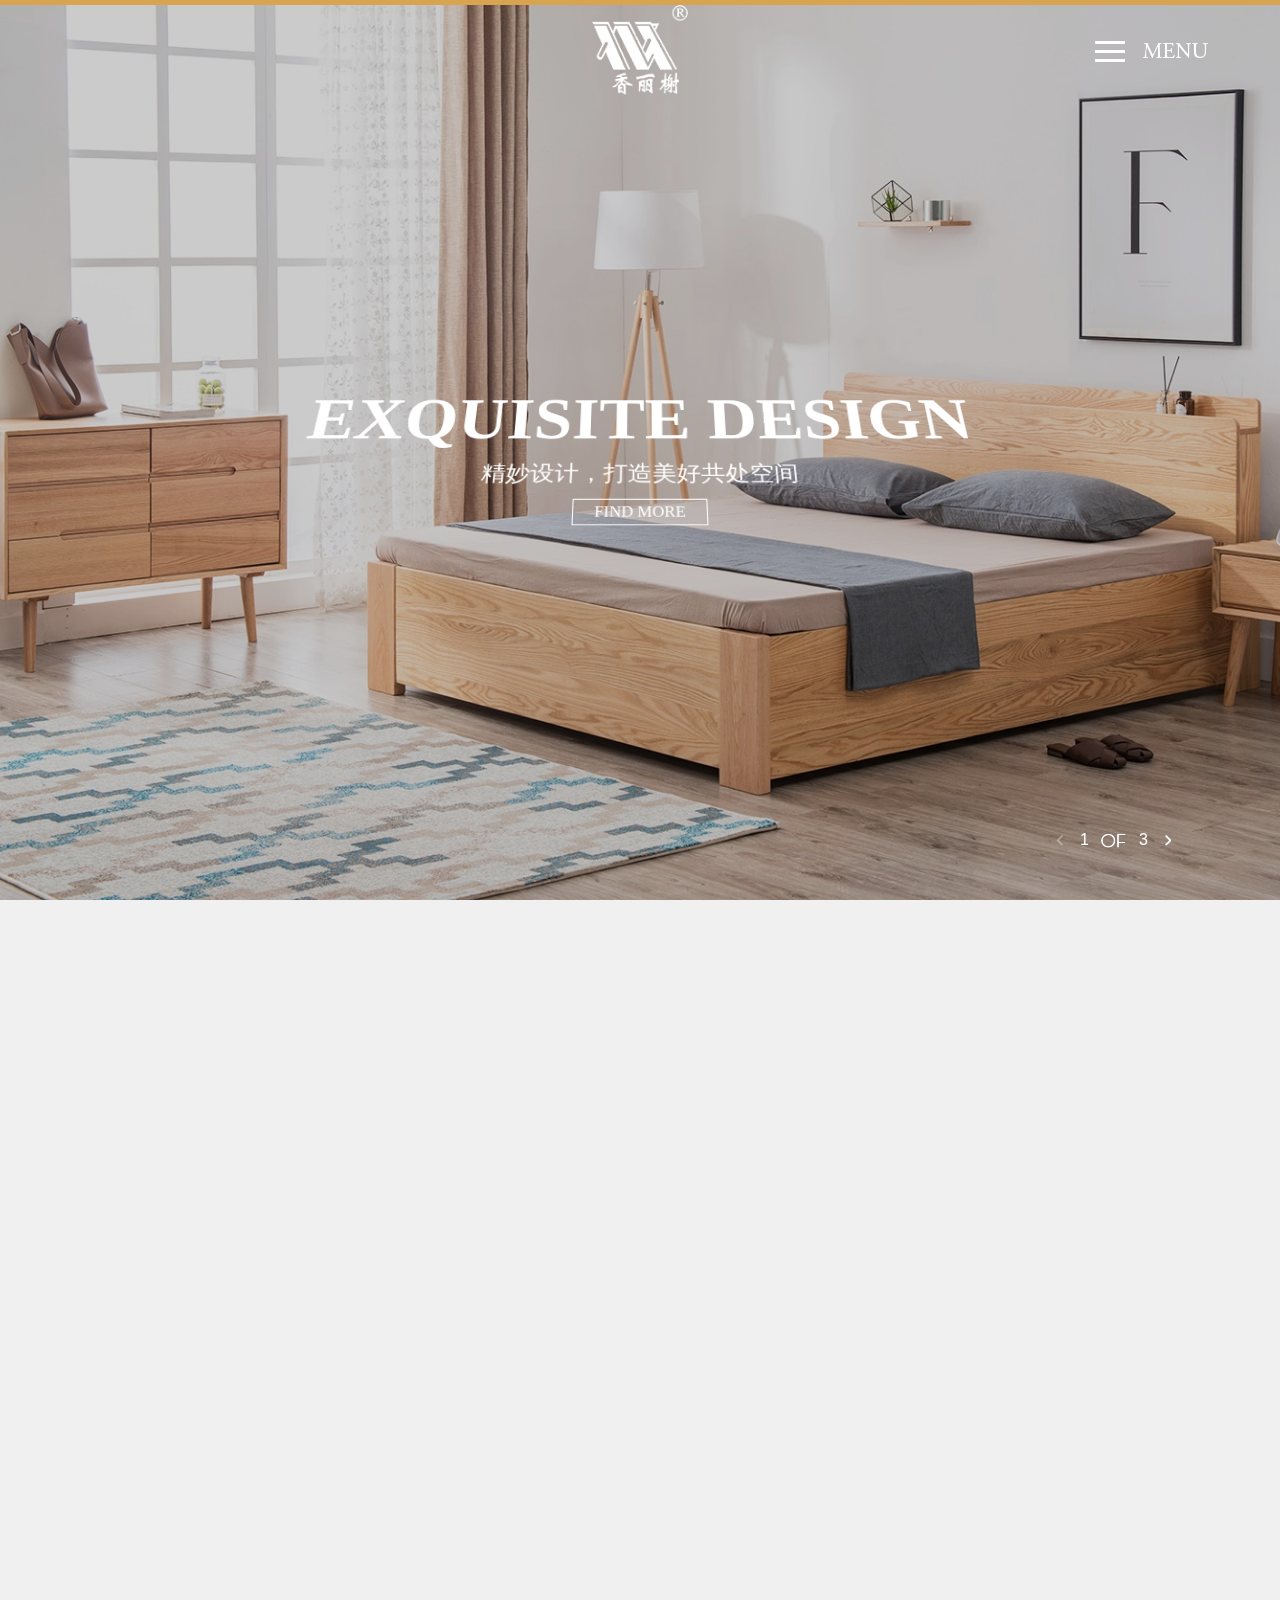
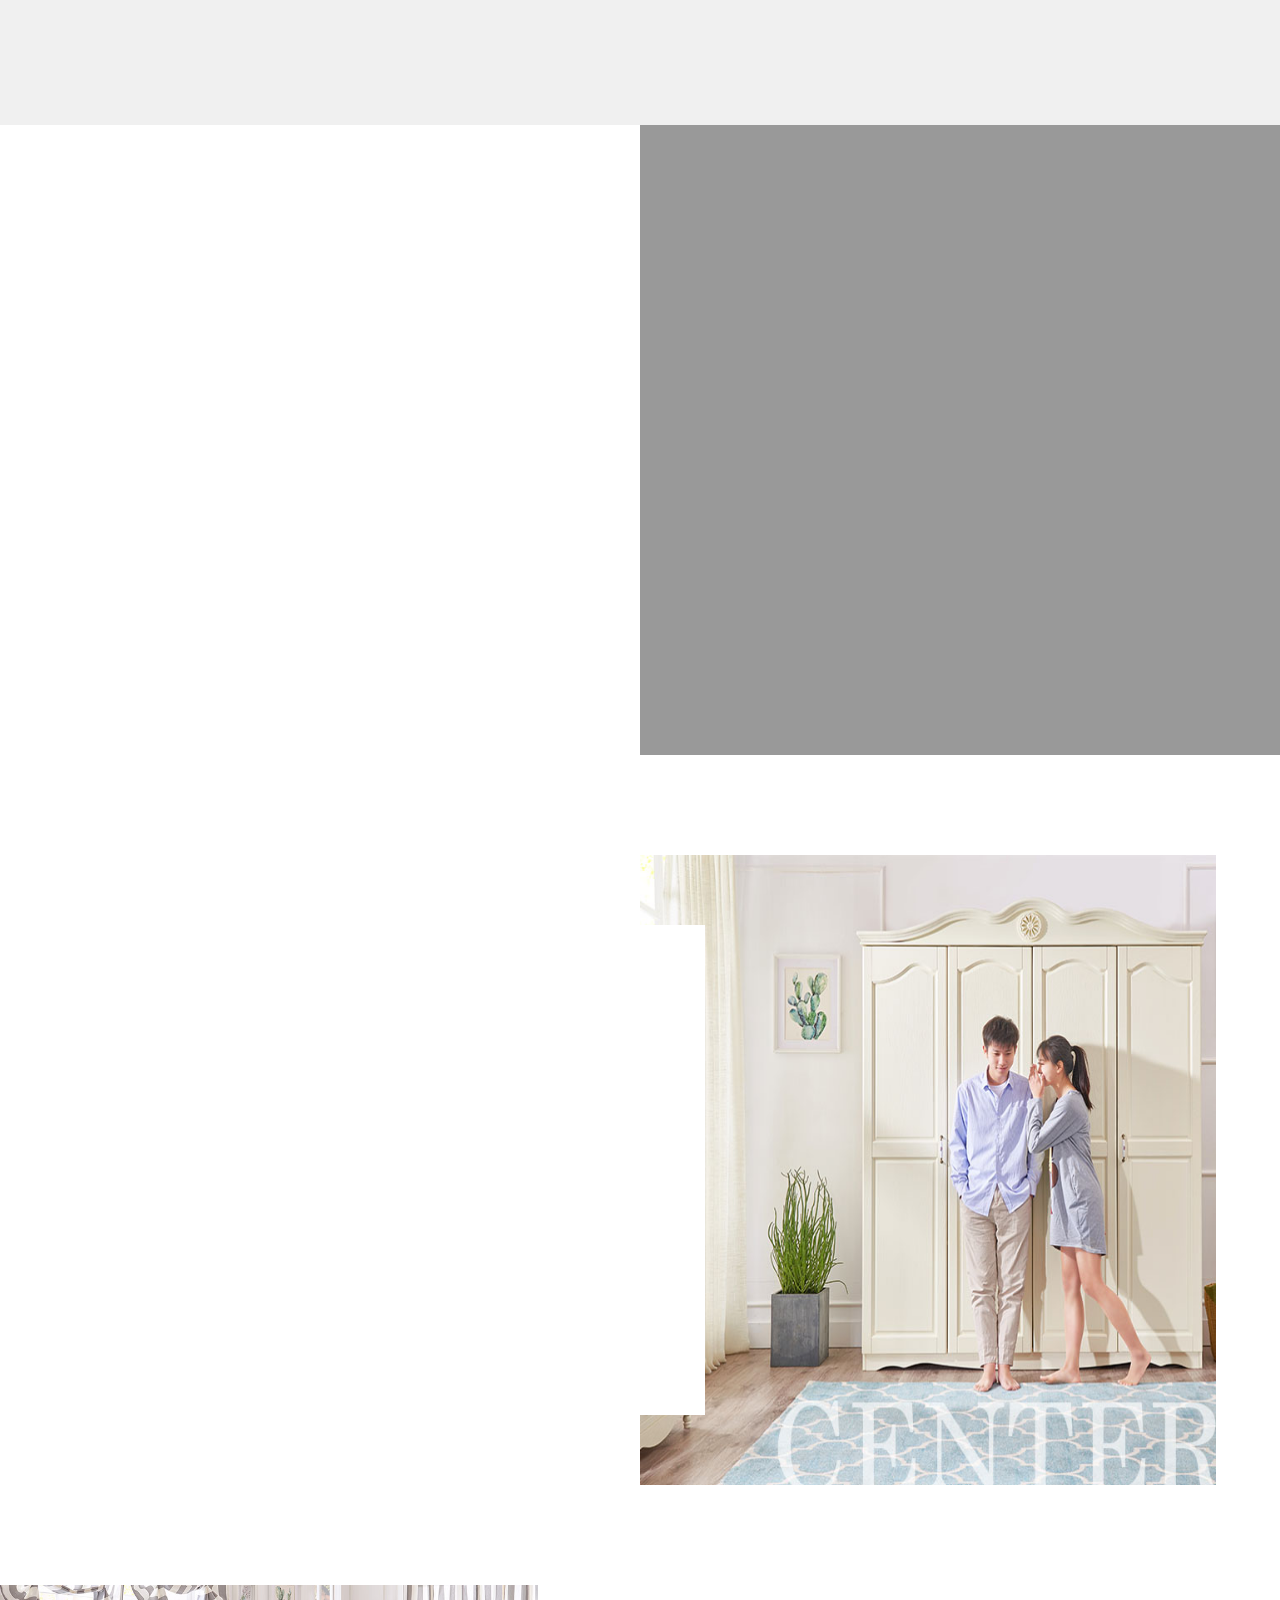
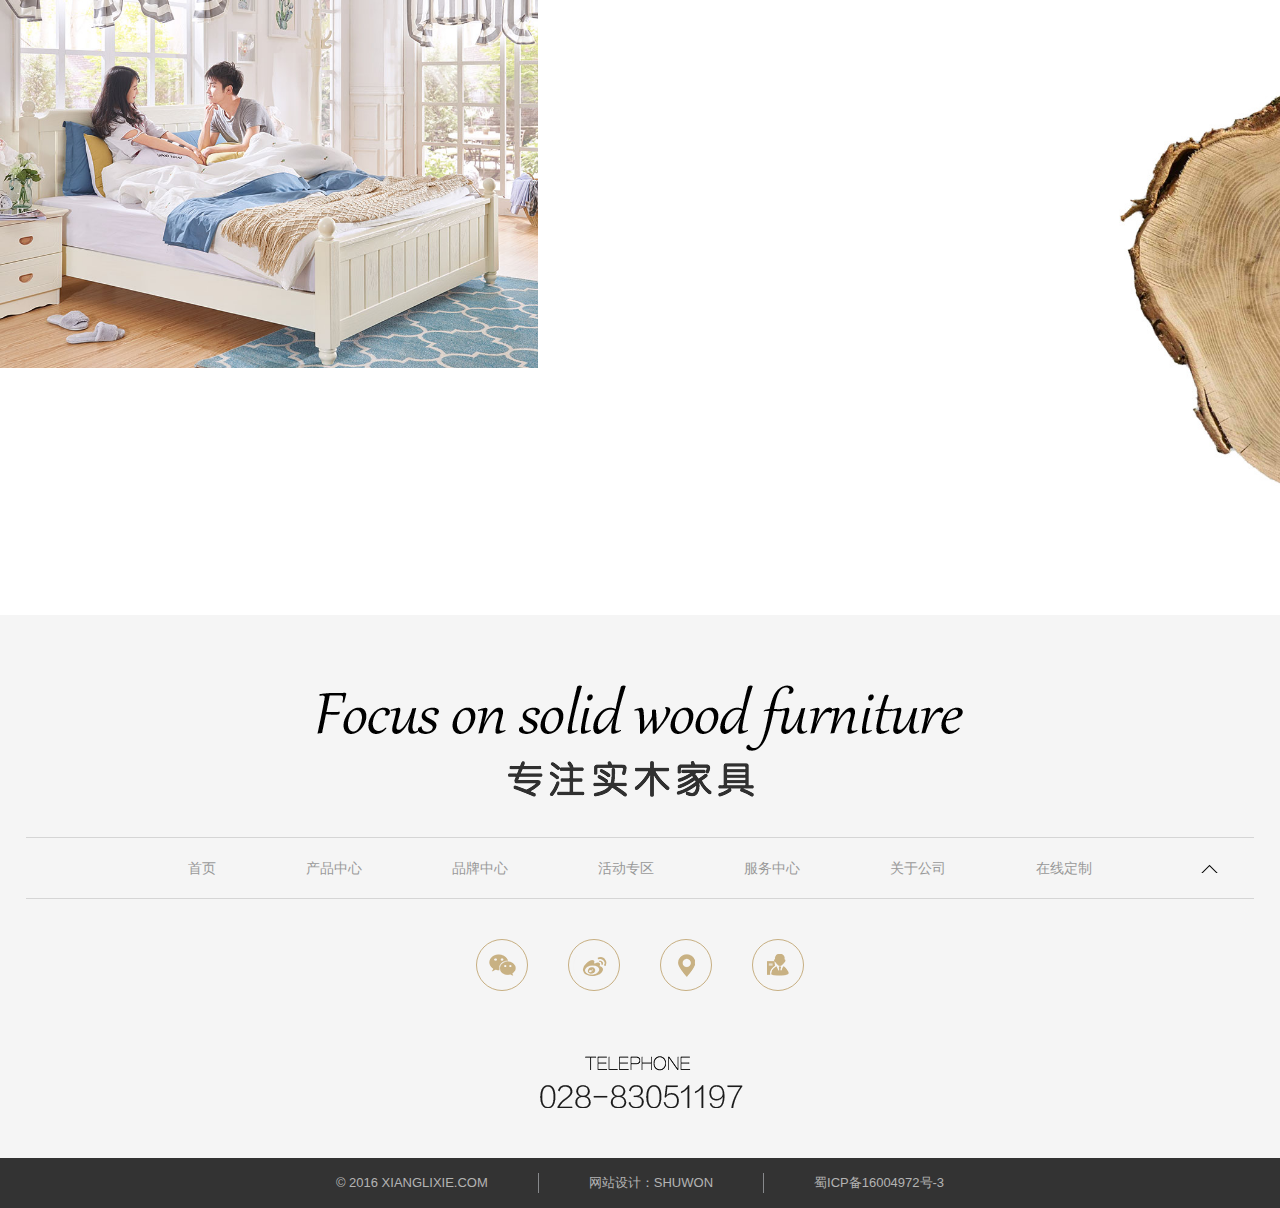
<file: index.html>
<!DOCTYPE html>
<html>
<head>
    <meta charset="utf-8">
    <meta name="author" content="http://www.shuwon.com" />
    <meta name="keywords" content="香丽榭、实木家具、成都最好实木家具、中国实木家具畅销品牌、时尚实木家具" />
    <meta name="description" content="香丽榭座落于成都市新都区家具城，是中国实木家私业大型企业之一。采用优质实木，利用国外先进生产制造机械设备，结合国内资深设计师的创意，以“爱上回家”为理念，用心建造温馨家。其产品涵盖成人套房、儿童卧房、书房、客厅、餐厅等时尚、实用、美观的实木环保家居用品。旗下主打三大系列：韩式田园、地中海、红橡系列，经过长期的岁月沉淀，配送中心专卖店站点覆盖全国各地，形成了良好的品牌效应与市场知名度。" />
    <meta http-equiv="X-UA-Compatible" content="IE=Edge,chrome=1">
    <meta name="renderer" content="webkit">
    <meta name="viewport" content="width=device-width,user-scalable=no,initial-scale=1.0">
    <title>香丽榭实木家具官方网站</title>
    <link href="css/bootstrap.min.css" rel="stylesheet" />
    <link rel="stylesheet" href="css/swiper-3.3.1.min.css" />
    <link rel="stylesheet" href="css/aos.css" />
    <link href="css/xlx.shuwon.css" rel="stylesheet">
    <link href="img/ka.ico" rel="shortcut icon">
    <!--[if IE]>
    <script src="js/respond.js"></script>
    <script src="js/html5.js"></script>
    <link href="css/ie.xlx.shuwon.css" rel="stylesheet">
    <![endif]-->
</head>

<body>
<img style="display:none;" src="img/logoo.png" alt="香丽榭、实木家具、成都最好实木家具、中国实木家具畅销品牌、时尚实木家具"/>

<div class="zhidingUP"></div>
<div class='zhiding'></div>
<div id="mobileNav">
    <ul>
    </ul>
</div>
<div class="shade">
    <div class="shade-top"></div>
    <div class="shade-bottom"></div>
    <img src="img/loading.gif" class="loading">
</div>


<!--导航栏部分-->
<header>
    <!-- 导航栏标题-->
    <div class="nav-top">
        <!-- 切换的logo-->
        <a href="/" class="logo">
            <img src="img/logo.png" class="img1" />
            <img src="img/logo-top.png" class="img2" />
        </a>
        <!-- 导航菜单按钮-->
        <div class="memu">
            <div id="navToggle">
                <span class="span1"></span>
                <span class="span2"></span>
                <span class="span3"></span>
            </div>
            <!-- 菜单切换图片-->
            <img src="img/menu.png" alt="" class="img1" />
            <img src="img/menu-top.png" alt="" class="img2" />
        </div>
    </div>

    <!-- 导航栏点击下拉文字部分-->
    <nav class="nav">
        <div class="line"></div>
        <ul class="nav-ul1">
            <li class="n1">
                <a href="scence.html" class="a1">产品中心</a>
                <ul class="nav-ul2">
                    <li>
                        <a href="scence.html">场　　景</a>
                        <a href="table.html">产　　品</a>
                        <a href="series.html">系　　列</a>
                    </li>
                </ul>
            </li>
            <li class="n2">
                <a href="brandcenter.html" class="a1">品牌中心</a>
                <ul class="nav-ul2">
                    <li>
                        <a href="brandcenter.html">品牌理念</a>
                        <a href="brandcenter.html#brandcenter_two">品牌资讯</a>
                        <a href="brandcenter.html#brandcenter_three">品牌生产链</a>
                        <a href="brandcenter.html#brandcenter_four">品牌用材</a>
                    </li>
                </ul>
            </li>
            <li class="n3">
                <a href="activity.html"  class="a1">活动专区</a>
                <ul class="nav-ul2">
                    <li>
                        <a href="activity.html">活动专区</a>
                    </li>
                </ul>
            </li>
            <li class="n4">
                <a href="ServiceCenter.html"  class="a1">服务中心</a>
                <ul class="nav-ul2">
                    <li>
                        <a href="ServiceCenter.html">服务流程</a>
                        <a href="ServiceCenter.html#Service_two">问题反馈</a>
                        <a href="ServiceCenter.html#Service_three">联系我们</a>
                    </li>
                </ul>
            </li>
            <li class="n5">
                <a href="aboutsurvey.html" class="a1">关于公司</a>
                <ul class="nav-ul2">
                    <li>
                        <a href="aboutsurvey.html">公司概况</a>
                        <a href="aboutculture.html">公司文化</a>
                        <a href="abouthistory.html">发展历程</a>
                        <a href="joinus.html">实&nbsp;&nbsp;体&nbsp;&nbsp;店</a>
                        <!-- <a href="/joinus/#2">申请加盟</a> -->
                    </li>
                </ul>
            </li>
            <li class="n6">
                <a href="custom.html"  class="a1">在线定制</a>
                <ul class="nav-ul2">
                    <li>
                        <a href="custom.html">在线定制</a>
                    </li>
                </ul>
            </li>
        </ul>
        <div class="line line-b"></div>
    </nav>
</header>


<!--主体部分-->
<section class="home-body BIGBOX">
    <!-- 轮播部分-->
    <div class="banner-box">
        <div class="banner swiper-container">
            <ul class="swiper-wrapper">
                <li class="swiper-slide b1">
                    <!-- 轮播播放时长线条-->
                    <div class="line-jd"></div>
                    <!-- 轮播图片-->
                    <div class="bgs" style="background-image: url(img/2018081014200124.jpg);">
                    </div>
                    <!--轮播图上的文字部分     跳转官网-->
                    <div class="banner-text">
                        <a href="https://xianglixie.tmall.com/" class="text-box text-box1">
                            <div class="text1">Exquisite design</div>
                            <div class="text2">精妙设计，打造美好共处空间</div>
                            <div class="text3">FIND MORE</div>
                        </a>
                    </div>

                    <!-- 放大镜部分-->
                    <div class="tracker">
                        <!-- html5新特性svg画图-->
                        <svg version="1.1" xmlns="http://www.w3.org/2000/svg">
                            <line x1="12" y1="5" x2="200" y2="100" />
                        </svg>

                        <!-- 鼠标移入放大镜后显示部分-->
                        <div class="pointer">
                            <span class="pulse"></span>
                            <span class="dot"></span>
                            <div class="product-bubble">
                                <div class="inner">
                                    <img class="product-img" src="img/2018081014363734.png" />
                                    <!-- 标题-->
                                    <h3 class="product-title"> <span class="thetitle">北欧高箱床</span></h3>
                                    <p class="product-description">
                                        <p>
                                            舒适的床为您带来一整夜的好睡眠<br />
                                            有温暖的灯光还有柔软的纺织品<br />
                                            而这一切都让可您酣然入梦
                                        </p>
                                    </p>
                                    <!-- 跳转相应旗舰店的按钮-->
                                    <a class="button product-detail switch" href="https://detail.tmall.com/item.htm?spm=a1z10.1-b-s.w17550641-18762316633.1.17e566eblbTWZR&id=573230475380&scene=taobao_shop&sku_properties=122216927:77835124">
                                        More details
                                        <div class="hover_container">
                                            <span class="label">More details</span>
                                            <span class="background"></span>
                                        </div>
                                    </a>
                                </div>
                            </div>
                        </div>
                    </div>
                </li>
                <li class="swiper-slide b2">
                    <!-- 轮播播放时长线条-->
                    <div class="line-jd"></div>
                    <!-- 轮播图片-->
                    <div class="bgs" style="background-image: url(img/2017011616100224.jpg);">
                    </div>
                    <!--轮播图上的文字部分     跳转官网-->
                    <div class="banner-text">
                        <a href="https://xianglixie.tmall.com/" class="text-box text-box1">
                            <div class="text1">Exquisite design</div>
                            <div class="text2">精妙设计，打造美好共处空间</div>
                            <div class="text3">FIND MORE</div>
                        </a>
                    </div>

                    <!-- 放大镜部分-->
                    <div class="tracker">
                        <!-- html5新特性svg画图-->
                        <svg version="1.1" xmlns="http://www.w3.org/2000/svg">
                            <line x1="12" y1="5" x2="200" y2="100" />
                        </svg>

                        <!-- 鼠标移入放大镜后显示部分-->
                        <div class="pointer">
                            <span class="pulse"></span>
                            <span class="dot"></span>
                            <div class="product-bubble">
                                <div class="inner">
                                    <img class="product-img" src="img/2017011110373921.png" />
                                    <!-- 标题-->
                                    <h3 class="product-title"> <span class="thetitle">北欧高箱床</span></h3>
                                    <p class="product-description">
                                    <p>
                                        舒适的床为您带来一整夜的好睡眠<br />
                                        有温暖的灯光还有柔软的纺织品<br />
                                        而这一切都让可您酣然入梦
                                    </p>
                                    </p>
                                    <!-- 跳转相应旗舰店的按钮-->
                                    <a class="button product-detail switch" href="https://detail.tmall.com/item.htm?spm=a1z10.1-b-s.w17550641-18762316633.1.17e566eblbTWZR&id=573230475380&scene=taobao_shop&sku_properties=122216927:77835124">
                                        More details
                                        <div class="hover_container">
                                            <span class="label">More details</span>
                                            <span class="background"></span>
                                        </div>
                                    </a>
                                </div>
                            </div>
                        </div>
                    </div>
                </li>
                <li class="swiper-slide b3">
                    <!-- 轮播播放时长线条-->
                    <div class="line-jd"></div>
                    <!-- 轮播图片-->
                    <div class="bgs" style="background-image: url(img/2018020816471253.jpg);">
                    </div>
                    <!--轮播图上的文字部分     跳转官网-->
                    <div class="banner-text">
                        <a href="https://xianglixie.tmall.com/" class="text-box text-box1">
                            <div class="text1">Exquisite design</div>
                            <div class="text2">精妙设计，打造美好共处空间</div>
                            <div class="text3">FIND MORE</div>
                        </a>
                    </div>

                    <!-- 放大镜部分-->
                    <div class="tracker">
                        <!-- html5新特性svg画图-->
                        <svg version="1.1" xmlns="http://www.w3.org/2000/svg">
                            <line x1="12" y1="5" x2="200" y2="100" />
                        </svg>

                        <!-- 鼠标移入放大镜后显示部分-->
                        <div class="pointer">
                            <span class="pulse"></span>
                            <span class="dot"></span>
                            <div class="product-bubble">
                                <div class="inner">
                                    <img class="product-img" src="img/2018020815114991.png" />
                                    <!-- 标题-->
                                    <h3 class="product-title"> <span class="thetitle">北欧高箱床</span></h3>
                                    <p class="product-description">
                                    <p>
                                        舒适的床为您带来一整夜的好睡眠<br />
                                        有温暖的灯光还有柔软的纺织品<br />
                                        而这一切都让可您酣然入梦
                                    </p>
                                    </p>
                                    <!-- 跳转相应旗舰店的按钮-->
                                    <a class="button product-detail switch" href="https://detail.tmall.com/item.htm?spm=a1z10.1-b-s.w17550641-18762316633.1.17e566eblbTWZR&id=573230475380&scene=taobao_shop&sku_properties=122216927:77835124">
                                        More details
                                        <div class="hover_container">
                                            <span class="label">More details</span>
                                            <span class="background"></span>
                                        </div>
                                    </a>
                                </div>
                            </div>
                        </div>
                    </div>
                </li>
            </ul>

            <!-- 轮播图轮播指示点-->
            <div class="banner-page">
                <span class="b_l swiper-button-prev">&nbsp;</span>
                <span class="page-now">1</span>
                <span class="of">&nbsp;</span>
                <span class="page-all">&nbsp;</span>
                <span class="b_r swiper-button-next">&nbsp;</span>
            </div>
        </div>
    </div>

    <!-- 主体菜单列表部分-->
    <div class="main">
        <!-- 产品列表部分-->
        <div class="main-product">
            <!-- 标题图片-->
            <div class="Tits" data-aos="zoom-out" aos-easing="ease-out-back">
                <img src="img/products-tit.png" />
            </div>
            <!-- 产品列表-->
            <ul class="boxs clearBoth">
                <li class="p1" data-aos="zoom-in-up" aos-delay="0">
                    <a href="table.html">
                        <div class="box-z">
                            <div class="img-box" ></div>
                            <span>桌子</span>
                        </div>
                        <!-- 鼠标移入显示的图片-->
                        <div class="box-f" >
                            <div class="img-box" style="background-image: url(img/2017011111240723.png);"></div>
                            <span>桌子</span>
                        </div>
                    </a>
                </li>
                <li class="p1" data-aos="zoom-in-up" aos-delay="200">
                    <a href="table.html">
                        <div class="box-z">
                            <div class="img-box" ></div>
                            <span>桌子</span>
                        </div>
                        <!-- 鼠标移入显示的图片-->
                        <div class="box-f" >
                            <div class="img-box" style="background-image: url(img/2017011111240723.png);"></div>
                            <span>桌子</span>
                        </div>
                    </a>
                </li>
                <li class="p1" data-aos="zoom-in-up" aos-delay="400">
                    <a href="table.html">
                        <div class="box-z">
                            <div class="img-box" ></div>
                            <span>桌子</span>
                        </div>
                        <!-- 鼠标移入显示的图片-->
                        <div class="box-f" >
                            <div class="img-box" style="background-image: url(img/2017011111240723.png);"></div>
                            <span>桌子</span>
                        </div>
                    </a>
                </li>

                <li class="p1" data-aos="zoom-in-up" aos-delay="0">
                    <a href="table.html">
                        <div class="box-z">
                            <div class="img-box" ></div>
                            <span>桌子</span>
                        </div>
                        <!-- 鼠标移入显示的图片-->
                        <div class="box-f" >
                            <div class="img-box" style="background-image: url(img/2017011111240723.png);"></div>
                            <span>桌子</span>
                        </div>
                    </a>
                </li>
                <li class="p1" data-aos="zoom-in-up" aos-delay="200">
                    <a href="table.html">
                        <div class="box-z">
                            <div class="img-box" ></div>
                            <span>桌子</span>
                        </div>
                        <!-- 鼠标移入显示的图片-->
                        <div class="box-f" >
                            <div class="img-box" style="background-image: url(img/2017011111240723.png);"></div>
                            <span>桌子</span>
                        </div>
                    </a>
                </li>
                <li class="p1" data-aos="zoom-in-up" aos-delay="400">
                    <a href="table.html">
                        <div class="box-z">
                            <div class="img-box" ></div>
                            <span>桌子</span>
                        </div>
                        <!-- 鼠标移入显示的图片-->
                        <div class="box-f" >
                            <div class="img-box" style="background-image: url(img/2017011111240723.png);"></div>
                            <span>桌子</span>
                        </div>
                    </a>
                </li>
            </ul>
        </div>

        <!-- 其他部分-->
        <div class="main-other">
            <!-- 品牌生产链-->
            <div class="others other1">
                <div class="content" data-aos="fade-up">
                    <div class="content-r">
                        <div class="tits">
                            <!--<div class="en">production</div>
                            <div class="cn">品牌生产链</div>-->
                            <img src="img/production-text.png" alt="" />
                        </div>
                        <div class="text">
                            香丽榭家具经营理念最初始于为大众提供经济实惠的家居装饰产品，而非仅为少数人服务
                            它将功能、质量设计、价值结合在一起，并始终牢记可持续发展理念。从设计、采购、
                            包装、配送到业务模式，香丽榭家具经营理念存在于公司日常运营的每个环节。我们的
                            目标是帮助更多人创造更好的家居生活。
                        </div>
                        <a href="brandcenter.html#brandcenter_two" class="more">
                            <span>FIND MORE</span>
                        </a>
                    </div>
                </div>
            </div>
            <!-- 服务流程-->
            <div class="others other2">
                <div class="content" data-aos="fade-up">
                    <!-- 手机端与PC端之间切换图片-->
                    <div class="tits">
                        <img src="img/tits2-cn.png" />
                        <img src="img/tits2-en.png" class="e" />
                    </div>
                    <div class="text">
                        选择提送货服务可以为您节约时间和精力。您可以不用担心货物在商场的哪个位置，
                        不用担心如何装车，搬上楼，可以随心所欲的购买您所需要的产品，我们可以为您将
                        所购物品很快提取并且送回家。
                    </div>
                    <a href="ServiceCenter.html" class="more">
                        <span>FIND MORE</span>
                    </a>
                </div>
            </div>
            <!-- 了解更多部分-->
            <div class="others other3">
                <div class="content" data-aos="fade-up">
                    <!-- PC端与手机端之间切换的图片-->
                    <div class="tits">
                        <img src="img/tits3-cn.png" />
                        <img src="img/tits3-en.png" class="e" />
                    </div>
                    <div class="text">
                        成都市香丽榭家具厂是中国实木家私业具有专业设计、规模生产、网络营销的大型企业之一。
                        榭丽香家具厂依木而生，花园式厂区占地100余亩，各处树林阴翳，花草丛生，拥有员工
                        1000余人。公司采用优质实木，利用国外先进生产制造机械设备，结合国内资深设计师的
                        创意，其产品涵盖成人套房、儿童卧房、书房、客厅、餐厅等时尚、实用、美观的实木环
                        保家居用品。经过多年的发展，积累了强大的设计和生产能力，旗下九大系列：韩式田园、
                        地中海、现代森橡、九寨风情、私人定制衣柜、桤木系列、松木田园、床垫睡眠中心，形成
                        了良好的品牌效应与市场知名度。
                    </div>
                    <a href="aboutsurvey.html" class="more">
                        <span>FIND MORE</span>
                    </a>
                    <img src="img/index-bg3-1.jpg" alt="" class="bg3" />
                </div>
            </div>
        </div>
    </div>
</section>


<!--底部部分-->
<footer>
    <!-- 底部标题图片-->
    <img src="img/footer-bg.png" alt="" class="img"/>
    <!-- 底部导航栏-->
    <div class="foot-nav">
        <ul>
            <li><a href="index.html">首页</a></li>
            <li><a href="scence.html">产品中心</a></li>
            <li><a href="brandcenter.html">品牌中心</a></li>
            <li><a href="activity.html">活动专区</a></li>
            <li><a href="ServiceCenter.html">服务中心 </a></li>
            <li><a href="aboutsurvey.html">关于公司</a></li>
            <li><a href="custom.html">在线定制</a></li>
        </ul>
        <!-- 返回顶部按钮-->
        <div class="zhiding"></div>
    </div>

    <!-- 分享部分-->
    <div class="footer-links">
        <ul class="clearBoth">
            <li class="wx">
                <a href="javascript:void(0);">
                    <div class="ewm"><img src="img/wxewm.jpg" alt=""/></div>
                </a>
            </li>
            <li class="wb">
                <a target="_blank" href="http://weibo.com/u/6130984089">
                    <div class="ewm"><img src="img/wbewm.jpg" alt=""/></div>
                </a>
            </li>
            <li class="dz"><a  href="ServiceCenter.html#Service_three"></a></li>
            <li class="jxs"><a href="joinus.html"></a></li>
        </ul>
    </div>

    <!-- 电话部分-->
    <div class="footer-phone">
        <img src="img/Telephone.png" alt="" />
    </div>

    <!-- 最低部分-->
    <div class="footer-bottom">
        <ul>
            <li>© 2016 xianglixie.com </li>
            <li><a target="_blank" href="http://www.shuwon.com/">网站设计：shuwon</a></li>
            <li>蜀ICP备16004972号-3</li>
        </ul>
    </div>
</footer>


<!--当浏览器不兼容时跳出的弹窗-->
<div class="IEtips">
    <div class="IEtips_Box">
        <div class="brn_off"></div>
        <div class="IEtips_title">
            您使用的浏览器版本过低，不仅存在较多的安全漏洞，也无法完美支持最新的web技术和标准，
            请更新高版本浏览器！！
        </div>
        <div class="Browser">
            <ul>
                <li>
                    <img src="img/icon_iebrowser.png" />
                    <a href="http://windows.microsoft.com/zh-cn/internet-explorer/download-ie">升级IE</a>
                </li>
                <li>
                    <img src="img/icon_360browser.png" />
                    <span>请在网址末尾闪电处点击切换极速模式</span>
                </li>
                <li>
                    <img src="img/icon_chromebrowser.png" />
                    <a href="http://www.google.cn/intl/zh-CN/chrome/browser/desktop/index.html">下载chrome</a>
                </li>
                <li>
                    <img src="img/icon_firefoxbrowser.png" />
                    <a href="http://www.firefox.com.cn/">下载firefox</a>
                </li>
            </ul>
        </div>
    </div>
    <div class="IEtips_bg"></div>
</div>



<script>
    var _mtac = {};
    (function() {
        var mta = document.createElement("script");
        mta.src = "js/stats.js";
        mta.setAttribute("name", "MTAH5");
        mta.setAttribute("sid", "500614690");
        var s = document.getElementsByTagName("script")[0];
        s.parentNode.insertBefore(mta, s);
    })();
</script>
<script src="js/jquery-1.10.2.min.js"></script>
<script src="js/swiper-3.3.1.jquery.min.js"></script>
<script src="js/aos.js"></script>
<script src="js/xlx.shuwon.js" id="JS" page="home"></script>
<script type="text/javascript">
    if($(window).width() > 1024) {
        AOS.init({
            duration: 600,
            easing: 'ease-out',
        });
    }
</script>
</body>
</html>
</file>
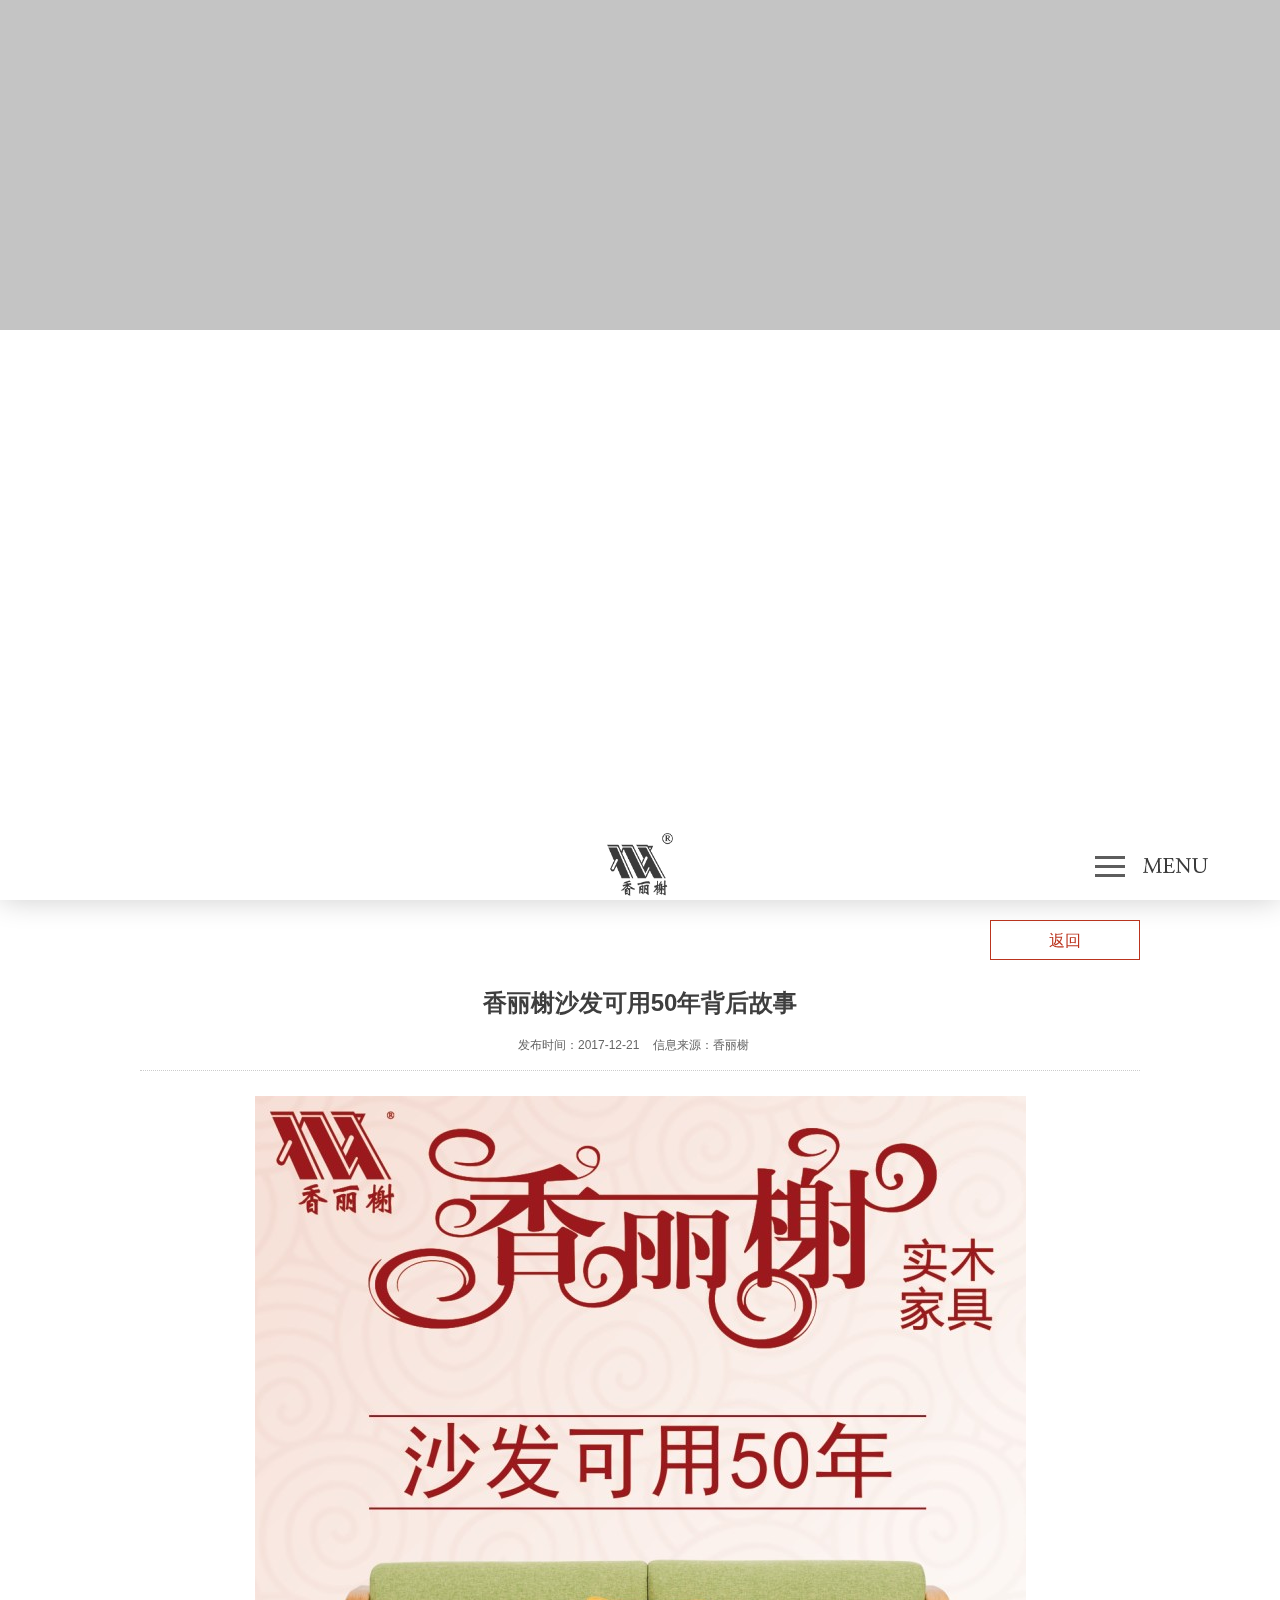
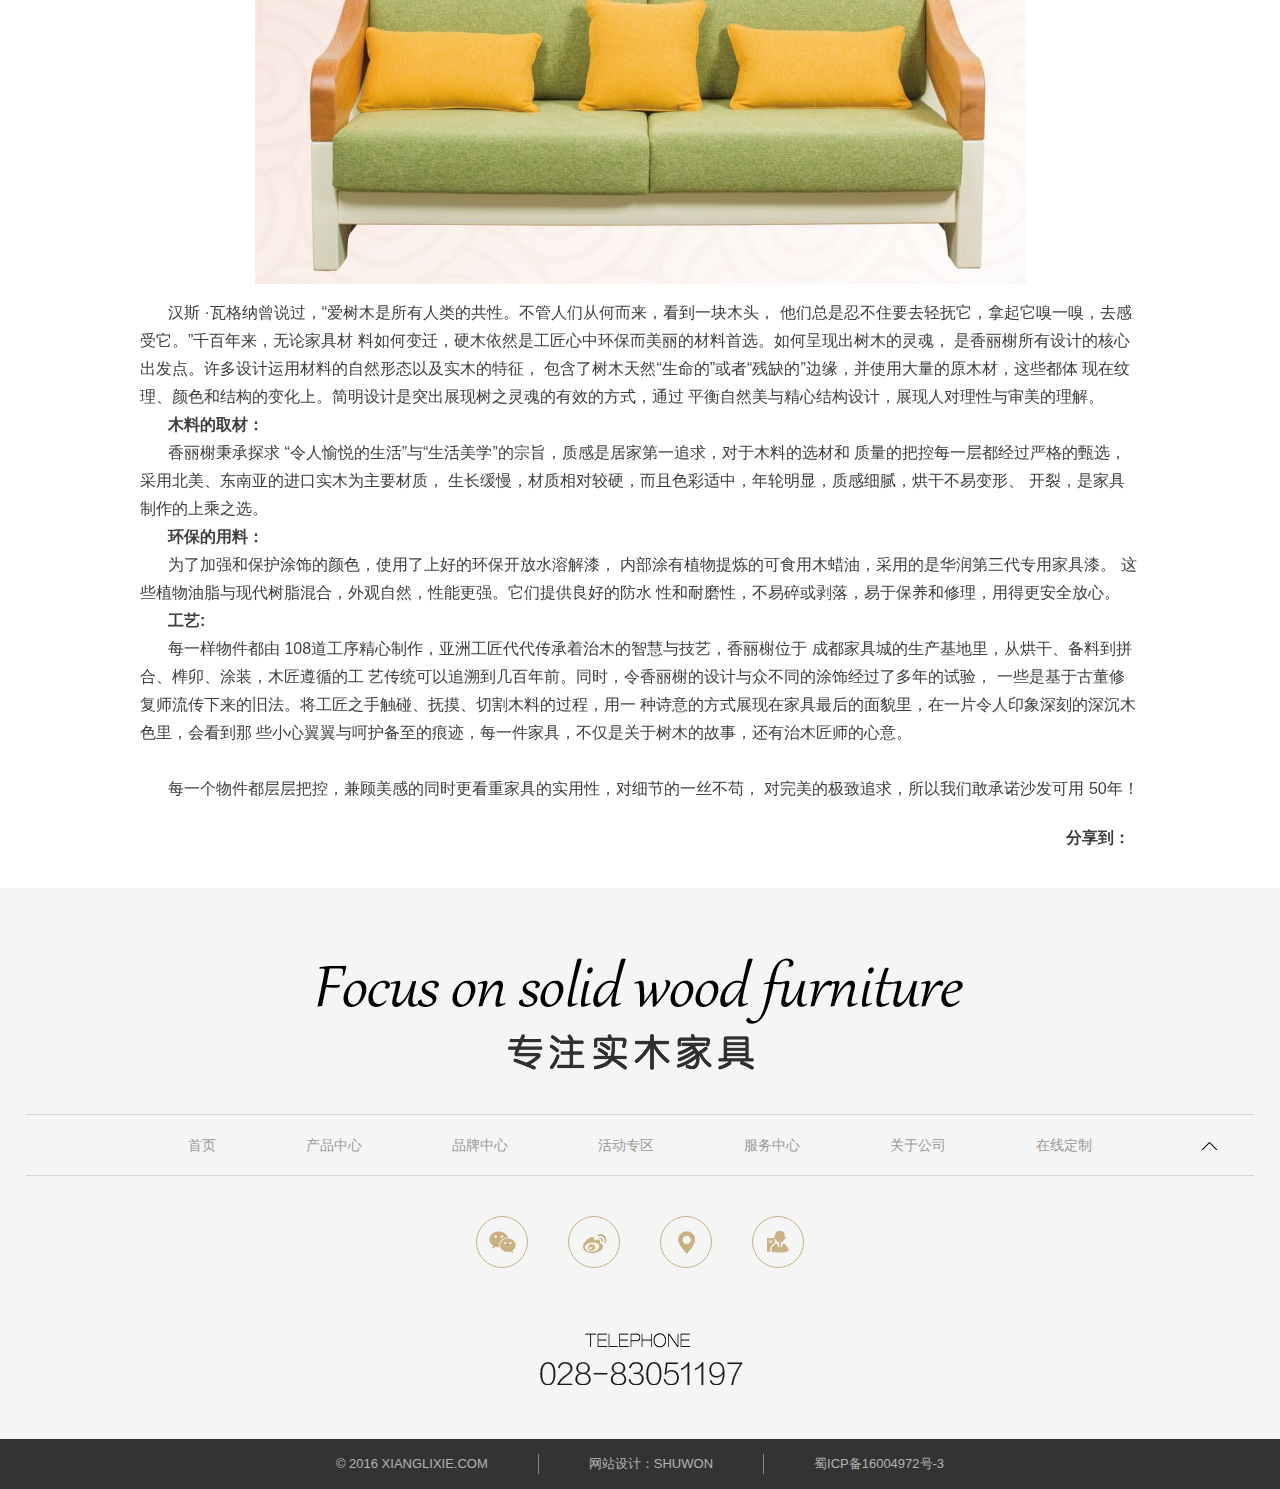
<file: 293.html>
<!DOCTYPE html>
<html>
<head>
    <meta charset="utf-8">
    <meta name="author" content="http://www.shuwon.com" />
    <meta name="keywords" content="香丽榭、实木家具、成都最好实木家具、中国实木家具畅销品牌、时尚实木家具" />
    <meta name="description" content="香丽榭座落于成都市新都区家具城，是中国实木家私业大型企业之一。采用优质实木，利用国外先进生产制造机械设备，结合国内资深设计师的创意，以“爱上回家”为理念，用心建造温馨家。其产品涵盖成人套房、儿童卧房、书房、客厅、餐厅等时尚、实用、美观的实木环保家居用品。旗下主打三大系列：韩式田园、地中海、红橡系列，经过长期的岁月沉淀，配送中心专卖店站点覆盖全国各地，形成了良好的品牌效应与市场知名度。" />
    <meta http-equiv="X-UA-Compatible" content="IE=Edge,chrome=1">
    <meta name="viewport" content="width=device-width,user-scalable=no,initial-scale=1.0">
    <meta name="renderer" content="webkit">
    <title>香丽榭沙发可用50年背后故事|品牌资讯|品牌中心|香丽榭实木家具官方网站</title>
    <link href="css/aos.css" rel="stylesheet" type="text/css">
    <link href="css/xlx.shuwon.css" rel="stylesheet" type="text/css">
    <!--[if IE 8]>
    <script src="js/html5.js"></script>
    <script src="js/respond.js"></script>
    <![endif]-->
</head>
<body class="">
<img style="display:none;" src="img/logoo.png" alt="香丽榭、实木家具、成都最好实木家具、中国实木家具畅销品牌、时尚实木家具"/>

<div class="zhidingUP"></div>
<div class='zhiding'></div>
<div id="mobileNav">
    <ul>
    </ul>
</div>
<div class="shade">
    <div class="shade-top"></div>
    <div class="shade-bottom"></div>
    <img src="img/loading.gif" class="loading">
</div>




<!--导航栏部分-->
<header>
    <!-- 导航栏标题-->
    <div class="nav-top">
        <!-- 切换的logo-->
        <a href="/" class="logo">
            <img src="img/logo.png" class="img1" />
            <img src="img/logo-top.png" class="img2" />
        </a>
        <!-- 导航菜单按钮-->
        <div class="memu">
            <div id="navToggle">
                <span class="span1"></span>
                <span class="span2"></span>
                <span class="span3"></span>
            </div>
            <!-- 菜单切换图片-->
            <img src="img/menu.png" alt="" class="img1" />
            <img src="img/menu-top.png" alt="" class="img2" />
        </div>
    </div>

    <!-- 导航栏点击下拉文字部分-->
    <nav class="nav">
        <div class="line"></div>
        <ul class="nav-ul1">
            <li class="n1">
                <a href="scence.html" class="a1">产品中心</a>
                <ul class="nav-ul2">
                    <li>
                        <a href="scence.html">场　　景</a>
                        <a href="table.html">产　　品</a>
                        <a href="series.html">系　　列</a>
                    </li>
                </ul>
            </li>
            <li class="n2">
                <a href="brandcenter.html" class="a1">品牌中心</a>
                <ul class="nav-ul2">
                    <li>
                        <a href="brandcenter.html">品牌理念</a>
                        <a href="brandcenter.html#brandcenter_two">品牌资讯</a>
                        <a href="brandcenter.html#brandcenter_three">品牌生产链</a>
                        <a href="brandcenter.html#brandcenter_four">品牌用材</a>
                    </li>
                </ul>
            </li>
            <li class="n3">
                <a href="activity.html"  class="a1">活动专区</a>
                <ul class="nav-ul2">
                    <li>
                        <a href="activity.html">活动专区</a>
                    </li>
                </ul>
            </li>
            <li class="n4">
                <a href="ServiceCenter.html"  class="a1">服务中心</a>
                <ul class="nav-ul2">
                    <li>
                        <a href="ServiceCenter.html">服务流程</a>
                        <a href="ServiceCenter.html#Service_two">问题反馈</a>
                        <a href="ServiceCenter.html#Service_three">联系我们</a>
                    </li>
                </ul>
            </li>
            <li class="n5">
                <a href="aboutsurvey.html" class="a1">关于公司</a>
                <ul class="nav-ul2">
                    <li>
                        <a href="aboutsurvey.html">公司概况</a>
                        <a href="aboutculture.html">公司文化</a>
                        <a href="abouthistory.html">发展历程</a>
                        <a href="joinus.html">实&nbsp;&nbsp;体&nbsp;&nbsp;店</a>
                        <!-- <a href="/joinus/#2">申请加盟</a> -->
                    </li>
                </ul>
            </li>
            <li class="n6">
                <a href="custom.html"  class="a1">在线定制</a>
                <ul class="nav-ul2">
                    <li>
                        <a href="custom.html">在线定制</a>
                    </li>
                </ul>
            </li>
        </ul>
        <div class="line line-b"></div>
    </nav>
</header>



<!--香榭丽背后故事页面主体部分-->
<div class="scene-detai-body">
    <section class="banner-in brand-banner">
        <div class="banner-mask">
            <img src="img/Product-Center.png" />
        </div>
    </section>
    <div class="newsDel">
        <section class="model_news_detail">
            <!-- 返回按钮-->
            <div class="back">
                <a href="brandInfo.html"  class="animate">返回</a>
            </div>

            <div class="title">香丽榭沙发可用50年背后故事</div>
            <div class="summary">
                发布时间：2017-12-21&nbsp;&nbsp;&nbsp;&nbsp;信息来源：香丽榭&nbsp;&nbsp;&nbsp;&nbsp;
            </div>
            <!-- 文字部分-->
            <div class="detailContent">
                <p style="text-align:center;">
                    <img src="img/20171221160542_75524.jpg" alt="" />
                </p>
                <p style="text-align:center;">
                    <p class="MsoNormal">
                        <p class="MsoNormal" style="text-align:left;">
                            <span>汉斯</span>
                            ·瓦格纳曾说过，“爱树木是所有人类的共性。不管人们从何而来，看到一块木头，
                            他们总是忍不住要去轻抚它，拿起它嗅一嗅，去感受它。”千百年来，无论家具材
                            料如何变迁，硬木依然是工匠心中环保而美丽的材料首选。如何呈现出树木的灵魂，
                            是香丽榭所有设计的核心出发点。许多设计运用材料的自然形态以及实木的特征，
                            包含了树木天然“生命的”或者“残缺的”边缘，并使用大量的原木材，这些都体
                            现在纹理、颜色和结构的变化上。简明设计是突出展现树之灵魂的有效的方式，通过
                            平衡自然美与精心结构设计，展现人对理性与审美的理解。
                        </p>
                        <p class="MsoNormal" style="text-align:left;"> <b>木料的取材：</b><b></b> </p>
                        <p class="MsoNormal" style="text-align:left;">
                            <span>香丽榭秉承探求</span>
                            “令人愉悦的生活”与“生活美学”的宗旨，质感是居家第一追求，对于木料的选材和
                            质量的把控每一层都经过严格的甄选，采用北美、东南亚的进口实木为主要材质，
                            生长缓慢，材质相对较硬，而且色彩适中，年轮明显，质感细腻，烘干不易变形、
                            开裂，是家具制作的上乘之选。
                        </p>
                        <p class="MsoNormal" style="text-align:left;"> <b><span>环保的用料：</span></b> </p>
                        <p class="MsoNormal" style="text-align:left;">
                            为了加强和保护涂饰的颜色，使用了上好的环保开放水溶解漆，
                            内部涂有植物提炼的可食用木蜡油，采用的是华润第三代专用家具漆。
                            这些植物油脂与现代树脂混合，外观自然，性能更强。它们提供良好的防水
                            性和耐磨性，不易碎或剥落，易于保养和修理，用得更安全放心。
                        </p>
                        <p class="MsoNormal" style="text-align:left;"> <b><span>工艺</span>:</b><b></b> </p>
                        <p class="MsoNormal" style="text-align:left;"> <span>每一样物件都由</span>
                            108道工序精心制作，亚洲工匠代代传承着治木的智慧与技艺，香丽榭位于
                            成都家具城的生产基地里，从烘干、备料到拼合、榫卯、涂装，木匠遵循的工
                            艺传统可以追溯到几百年前。同时，令香丽榭的设计与众不同的涂饰经过了多年的试验，
                            一些是基于古董修复师流传下来的旧法。将工匠之手触碰、抚摸、切割木料的过程，用一
                            种诗意的方式展现在家具最后的面貌里，在一片令人印象深刻的深沉木色里，会看到那
                            些小心翼翼与呵护备至的痕迹，每一件家具，不仅是关于树木的故事，还有治木匠师的心意。
                        </p>
                        <p class="MsoNormal" style="text-align:left;"> &nbsp; </p>
                        <p class="MsoNormal" style="text-align:left;">
                            <span>
                                每一个物件都层层把控，兼顾美感的同时更看重家具的实用性，对细节的一丝不苟，
                                对完美的极致追求，所以我们敢承诺沙发可用
                            </span>
                            50年！
                        </p>
                        <div style="text-align:left;">
                            <span style="line-height:1.5;"></span>
                        </div>
                    </p>
                </p>
            </div>

            <!-- 分享部分-->
            <div class="newShare">
                <div class='jiathis_style_24x24' style='float:right;'>
                    <a class='jiathis_button_qzone'></a>
                    <a class='jiathis_button_tsina'></a>
                    <a class='jiathis_button_tqq'></a>
                    <a class='jiathis_button_weixin'></a>
                    <a class='jiathis_button_renren'></a>
                    <a href='http://www.jiathis.com/share' class='jiathis jiathis_txt jtico jtico_jiathis' target='_blank'></a>
                    <a class='jiathis_counter_style'></a>
                </div>
                <strong>分享到：</strong>
                <script type='text/javascript' src='http://v3.jiathis.com/code_mini/jia.js' charset='utf-8'></script>
            </div>
        </section>
    </div>
</div>




<!--底部部分-->
<footer>
    <!-- 底部标题图片-->
    <img src="img/footer-bg.png" alt="" class="img"/>
    <!-- 底部导航栏-->
    <div class="foot-nav">
        <ul>
            <li><a href="index.html">首页</a></li>
            <li><a href="scence.html">产品中心</a></li>
            <li><a href="brandcenter.html">品牌中心</a></li>
            <li><a href="activity.html">活动专区</a></li>
            <li><a href="ServiceCenter.html">服务中心 </a></li>
            <li><a href="aboutsurvey.html">关于公司</a></li>
            <li><a href="custom.html">在线定制</a></li>
        </ul>
        <!-- 返回顶部按钮-->
        <div class="zhiding"></div>
    </div>

    <!-- 分享部分-->
    <div class="footer-links">
        <ul class="clearBoth">
            <li class="wx">
                <a href="javascript:void(0);">
                    <div class="ewm"><img src="img/wxewm.jpg" alt=""/></div>
                </a>
            </li>
            <li class="wb">
                <a target="_blank" href="http://weibo.com/u/6130984089">
                    <div class="ewm"><img src="img/wbewm.jpg" alt=""/></div>
                </a>
            </li>
            <li class="dz"><a  href="ServiceCenter.html#Service_three"></a></li>
            <li class="jxs"><a href="joinus.html"></a></li>
        </ul>
    </div>

    <!-- 电话部分-->
    <div class="footer-phone">
        <img src="img/Telephone.png" alt="" />
    </div>

    <!-- 最低部分-->
    <div class="footer-bottom">
        <ul>
            <li>© 2016 xianglixie.com </li>
            <li><a target="_blank" href="http://www.shuwon.com/">网站设计：shuwon</a></li>
            <li>蜀ICP备16004972号-3</li>
        </ul>
    </div>
</footer>




<script>
    var _mtac = {};
    (function() {
        var mta = document.createElement("script");
        mta.src = "js/stats.js";
        mta.setAttribute("name", "MTAH5");
        mta.setAttribute("sid", "500614690");
        var s = document.getElementsByTagName("script")[0];
        s.parentNode.insertBefore(mta, s);
    })();
</script>
</body>
</html>
<script src="js/jquery-1.10.2.min.js"></script>
<script src="js/aos.js"></script>
<script src="js/xlx.shuwon.js" id="JS" page="newsDel"></script>
<script>
    var banner_h = $(".banner-in").height();
    $("body,html").animate({
        scrollTop: banner_h-70
    }, 600);
</script>
</file>
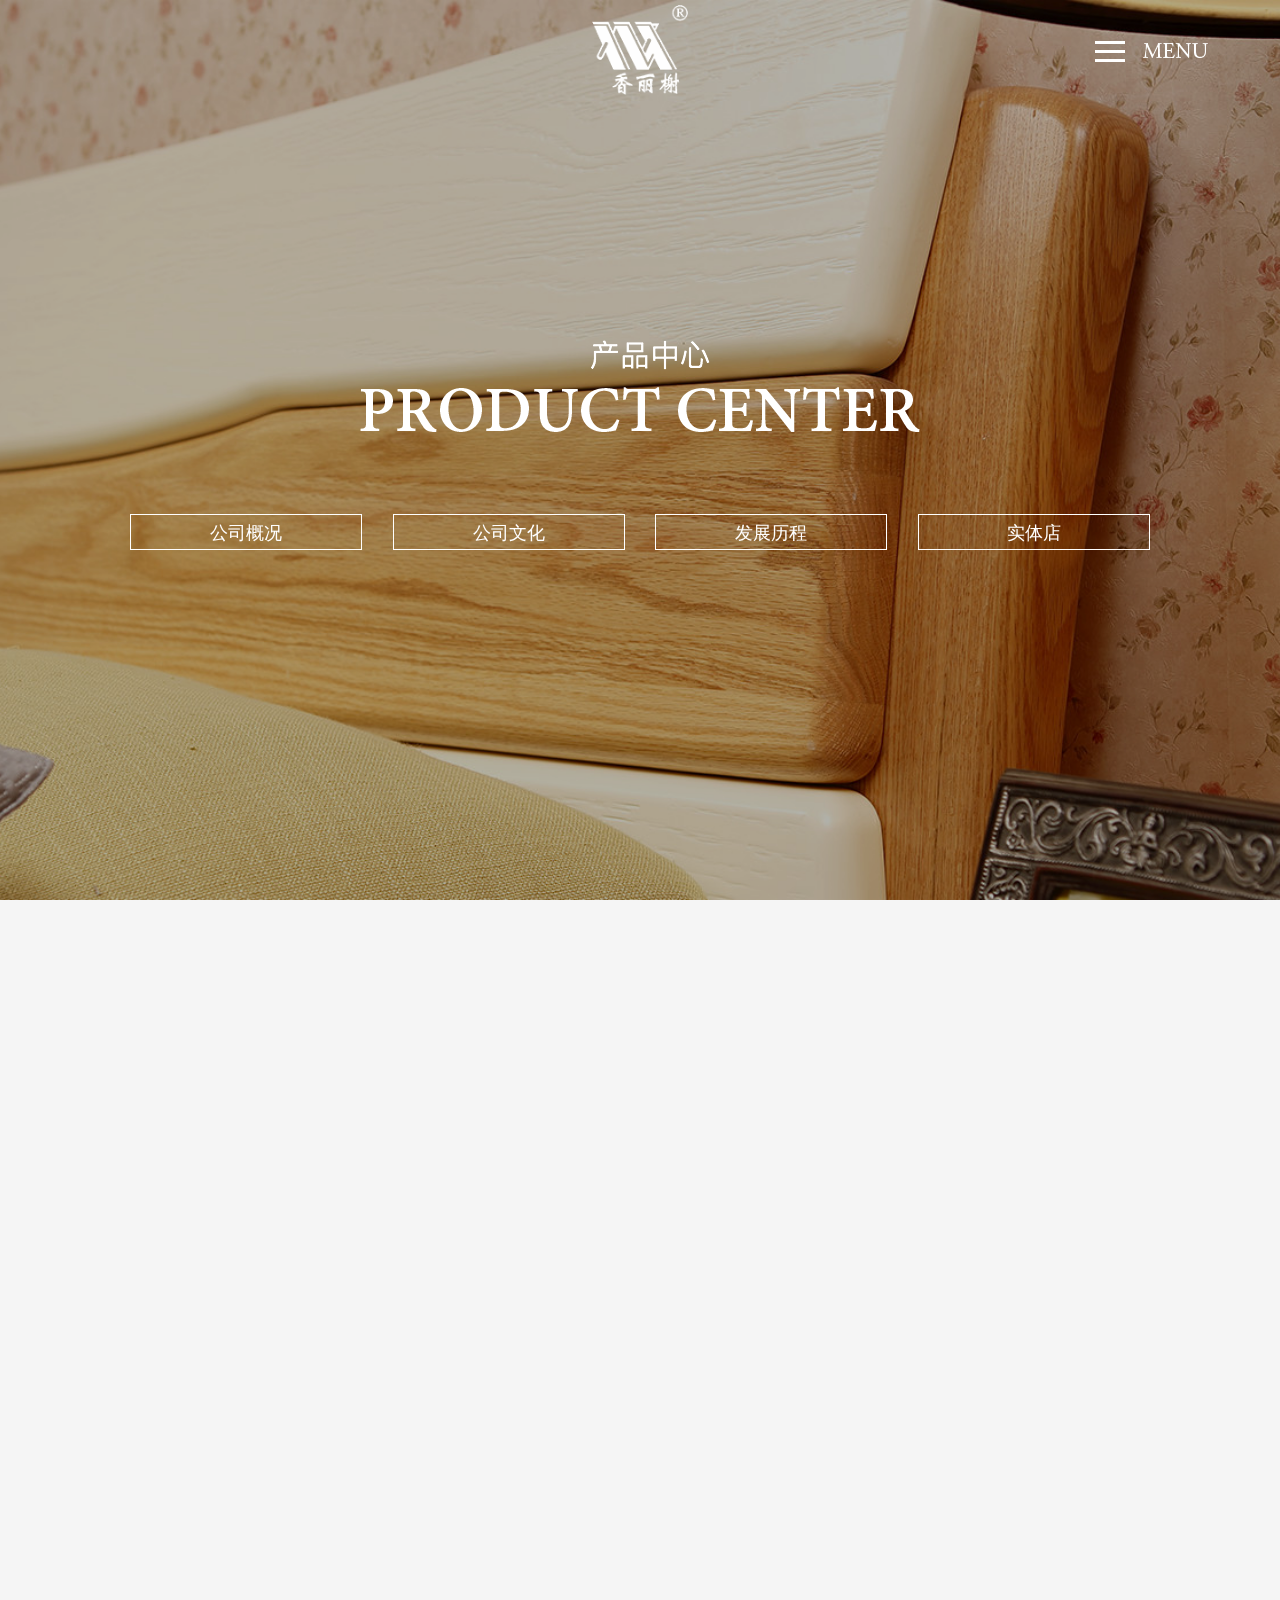
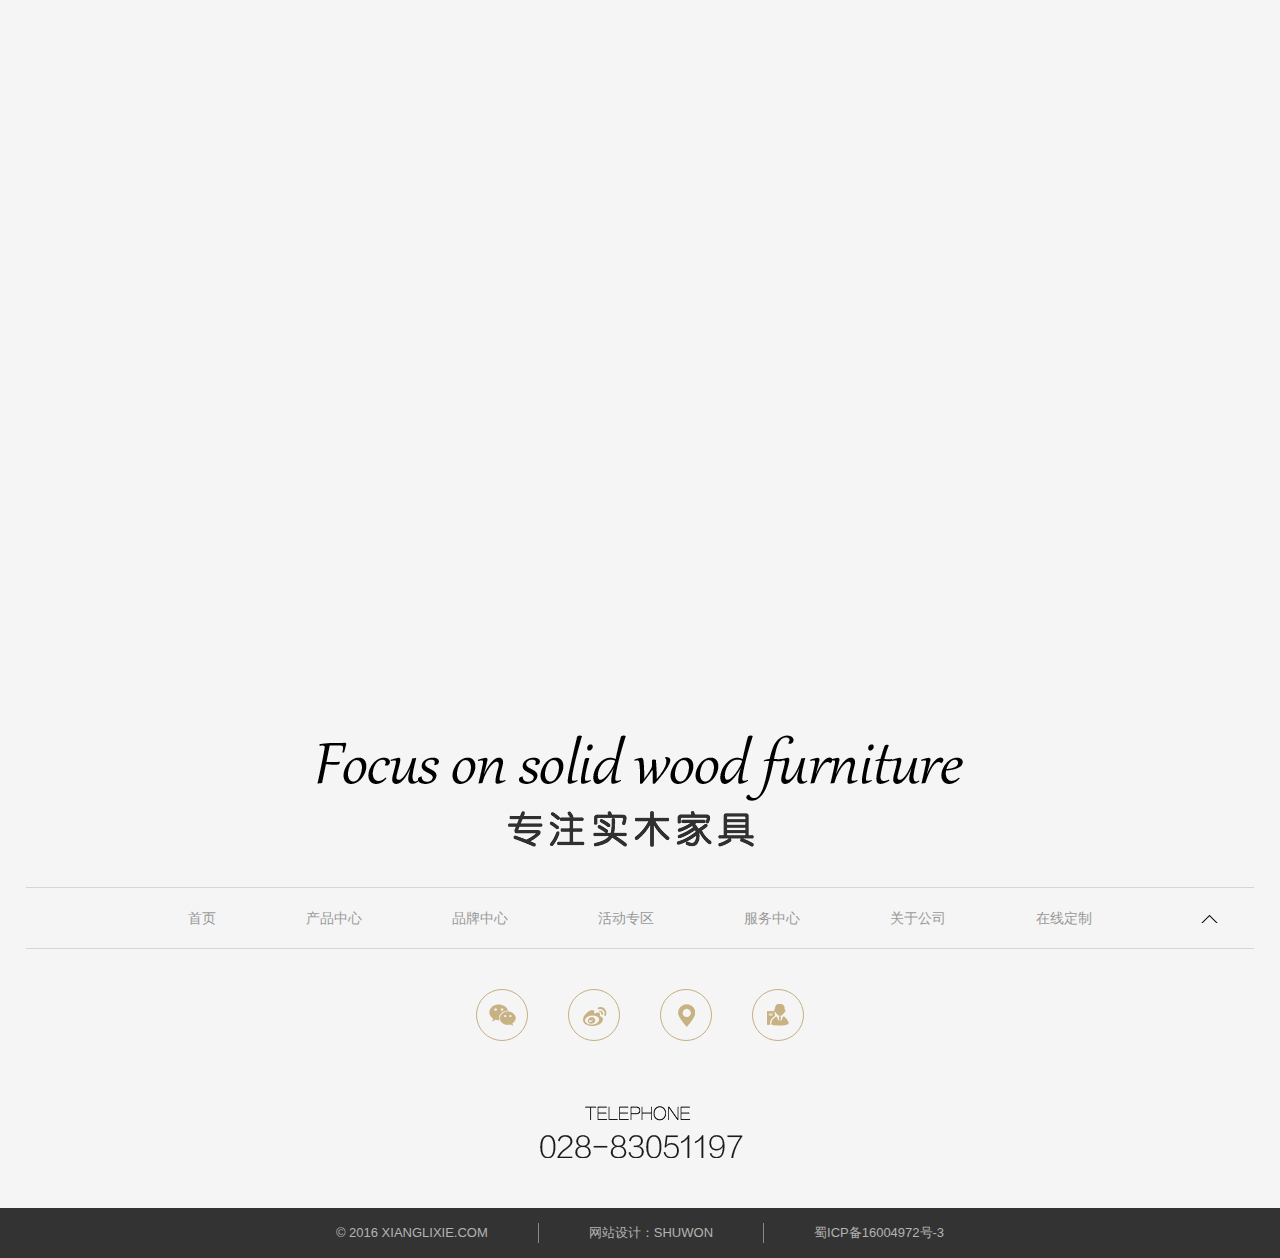
<file: aboutculture.html>
<!DOCTYPE html>
<html>
<head>
    <meta charset="utf-8">
    <meta name="author" content="http://www.shuwon.com" />
    <meta name="keywords" content="香丽榭、实木家具、成都最好实木家具、中国实木家具畅销品牌、时尚实木家具" />
    <meta name="description" content="香丽榭座落于成都市新都区家具城，是中国实木家私业大型企业之一。采用优质实木，利用国外先进生产制造机械设备，结合国内资深设计师的创意，以“爱上回家”为理念，用心建造温馨家。其产品涵盖成人套房、儿童卧房、书房、客厅、餐厅等时尚、实用、美观的实木环保家居用品。旗下主打三大系列：韩式田园、地中海、红橡系列，经过长期的岁月沉淀，配送中心专卖店站点覆盖全国各地，形成了良好的品牌效应与市场知名度。" />
    <meta http-equiv="X-UA-Compatible" content="IE=Edge,chrome=1">
    <meta name="renderer" content="webkit">
    <meta name="viewport" content="width=device-width,user-scalable=no,initial-scale=1.0">
    <title>公司文化|关于公司|香丽榭实木家具官方网站</title>
    <link href="css/bootstrap.min.css" rel="stylesheet" />
    <link rel="stylesheet" href="css/swiper-3.3.1.min.css" />
    <link rel="stylesheet" href="css/aos.css" />
    <link href="css/xlx.shuwon.css" rel="stylesheet">
    <!--[if IE]>
    <script src="js/respond.js"></script>
    <script src="js/html5.js"></script>
    <link href="css/ie.xlx.shuwon.css" rel="stylesheet">
    <![endif]-->
</head>
<body>

<div class="zhidingUP"></div>
<div class='zhiding'></div>
<div id="mobileNav">
    <ul>
    </ul>
</div>
<div class="shade">
    <div class="shade-top"></div>
    <div class="shade-bottom"></div>
    <img src="img/loading.gif" class="loading">
</div>




<!--导航栏部分-->
<header>
    <!-- 导航栏标题-->
    <div class="nav-top">
        <!-- 切换的logo-->
        <a href="/" class="logo">
            <img src="img/logo.png" class="img1" />
            <img src="img/logo-top.png" class="img2" />
        </a>
        <!-- 导航菜单按钮-->
        <div class="memu">
            <div id="navToggle">
                <span class="span1"></span>
                <span class="span2"></span>
                <span class="span3"></span>
            </div>
            <!-- 菜单切换图片-->
            <img src="img/menu.png" alt="" class="img1" />
            <img src="img/menu-top.png" alt="" class="img2" />
        </div>
    </div>

    <!-- 导航栏点击下拉文字部分-->
    <nav class="nav">
        <div class="line"></div>
        <ul class="nav-ul1">
            <li class="n1">
                <a href="scence.html" class="a1">产品中心</a>
                <ul class="nav-ul2">
                    <li>
                        <a href="scence.html">场　　景</a>
                        <a href="table.html">产　　品</a>
                        <a href="series.html">系　　列</a>
                    </li>
                </ul>
            </li>
            <li class="n2">
                <a href="brandcenter.html" class="a1">品牌中心</a>
                <ul class="nav-ul2">
                    <li>
                        <a href="brandcenter.html">品牌理念</a>
                        <a href="brandcenter.html#brandcenter_two">品牌资讯</a>
                        <a href="brandcenter.html#brandcenter_three">品牌生产链</a>
                        <a href="brandcenter.html#brandcenter_four">品牌用材</a>
                    </li>
                </ul>
            </li>
            <li class="n3">
                <a href="activity.html"  class="a1">活动专区</a>
                <ul class="nav-ul2">
                    <li>
                        <a href="activity.html">活动专区</a>
                    </li>
                </ul>
            </li>
            <li class="n4">
                <a href="ServiceCenter.html"  class="a1">服务中心</a>
                <ul class="nav-ul2">
                    <li>
                        <a href="ServiceCenter.html">服务流程</a>
                        <a href="ServiceCenter.html#Service_two">问题反馈</a>
                        <a href="ServiceCenter.html#Service_three">联系我们</a>
                    </li>
                </ul>
            </li>
            <li class="n5">
                <a href="aboutsurvey.html" class="a1">关于公司</a>
                <ul class="nav-ul2">
                    <li>
                        <a href="aboutsurvey.html">公司概况</a>
                        <a href="aboutculture.html">公司文化</a>
                        <a href="abouthistory.html">发展历程</a>
                        <a href="joinus.html">实&nbsp;&nbsp;体&nbsp;&nbsp;店</a>
                        <!-- <a href="/joinus/#2">申请加盟</a> -->
                    </li>
                </ul>
            </li>
            <li class="n6">
                <a href="custom.html"  class="a1">在线定制</a>
                <ul class="nav-ul2">
                    <li>
                        <a href="custom.html">在线定制</a>
                    </li>
                </ul>
            </li>
        </ul>
        <div class="line line-b"></div>
    </nav>
</header>



<!--公司文化页面书体部分-->
<section class="about BIGBOX">
    <!-- 关于公司部分-->
    <section class="banner-in">
        <div class="banner-mask">
            <img src="img/Product-Center.png"/>
            <div class="tabs-btn">
                <a  href="aboutsurvey.html">公司概况</a>
                <a  href="aboutculture.html">公司文化</a>
                <a  href="abouthistory.html">发展历程</a>
                <a  href="joinus.html">实体店</a>
            </div>
        </div>
    </section>

    <!-- 公司文化部分-->
    <div class="culture about-boxs">
        <!-- 标题图片-->
        <div class="tits" data-aos="zoom-out">
            <img src="img/products-tit.png" alt="" />
        </div>
        <!-- 生活美术家部分-->
        <div class="content">
            <div class="box odd" data-aos="fade-up">
                <div class="img-box">
                    <img src="img/culture1.jpg" alt=""/>
                </div>
                <div class="text-box">
                    <div class="middle-box">
                        <img src="img/culture-stit1.png" alt="" class="stit"/>
                        <div class="text">
                            <p>
                                “香丽榭”实木家具，以木为魂，围木而琢，恃木而兴。全进口优质板材，
                                木料密度适中、材质均匀、文理清晰、色泽饱满。
                            </p>
                        </div>
                    </div>
                    <img src="img/culture-lx.png" alt="" class="lx"/>
                </div>
            </div>
            <div class="box even" data-aos="fade-up">
                <div class="img-box">
                    <img src="img/culture1.jpg" alt="" />
                </div>
                <div class="text-box">
                    <div class="middle-box">
                        <img src="img/culture-stit1.png" alt="" class="stit"/>
                        <div class="text">
                            <p>
                                “香丽榭”依材而择样，依纹而设形，依色而定态，每一件产品都还原根本，
                                浑然天成，是现代家居理念与自然田园人文家居的完美融合。并在全国首家
                                采用3D浮雕压纹拉丝工艺，又名纳米微雕，雕刻深度不超过50万纳米，使得产
                                品纹理更加清淅、自然、时尚；使产品风格充分展示“自然、田园、内敛”
                                的高品质家具内涵，源于自然的创作灵感，将我们带入自然之中
                            </p>
                            <p> <br /> </p>
                        </div>
                    </div>
                </div>
            </div>
        </div>
    </div>
</section>




<!--底部部分-->
<footer>
    <!-- 底部标题图片-->
    <img src="img/footer-bg.png" alt="" class="img"/>
    <!-- 底部导航栏-->
    <div class="foot-nav">
        <ul>
            <li><a href="index.html">首页</a></li>
            <li><a href="scence.html">产品中心</a></li>
            <li><a href="brandcenter.html">品牌中心</a></li>
            <li><a href="activity.html">活动专区</a></li>
            <li><a href="ServiceCenter.html">服务中心 </a></li>
            <li><a href="aboutsurvey.html">关于公司</a></li>
            <li><a href="custom.html">在线定制</a></li>
        </ul>
        <!-- 返回顶部按钮-->
        <div class="zhiding"></div>
    </div>

    <!-- 分享部分-->
    <div class="footer-links">
        <ul class="clearBoth">
            <li class="wx">
                <a href="javascript:void(0);">
                    <div class="ewm"><img src="img/wxewm.jpg" alt=""/></div>
                </a>
            </li>
            <li class="wb">
                <a target="_blank" href="http://weibo.com/u/6130984089">
                    <div class="ewm"><img src="img/wbewm.jpg" alt=""/></div>
                </a>
            </li>
            <li class="dz"><a  href="ServiceCenter.html#Service_three"></a></li>
            <li class="jxs"><a href="joinus.html"></a></li>
        </ul>
    </div>

    <!-- 电话部分-->
    <div class="footer-phone">
        <img src="img/Telephone.png" alt="" />
    </div>

    <!-- 最低部分-->
    <div class="footer-bottom">
        <ul>
            <li>© 2016 xianglixie.com </li>
            <li><a target="_blank" href="http://www.shuwon.com/">网站设计：shuwon</a></li>
            <li>蜀ICP备16004972号-3</li>
        </ul>
    </div>
</footer>




<script>
    var _mtac = {};
    (function() {
        var mta = document.createElement("script");
        mta.src = "js/stats.js";
        mta.setAttribute("name", "MTAH5");
        mta.setAttribute("sid", "500614690");
        var s = document.getElementsByTagName("script")[0];
        s.parentNode.insertBefore(mta, s);
    })();
</script>

<!--当浏览器不兼容时跳出的弹窗-->
<div class="IEtips">
    <div class="IEtips_Box">
        <div class="brn_off"></div>
        <div class="IEtips_title">
            您使用的浏览器版本过低，不仅存在较多的安全漏洞，也无法完美支持最新的web技术和标准，
            请更新高版本浏览器！！
        </div>
        <div class="Browser">
            <ul>
                <li>
                    <img src="img/icon_iebrowser.png" />
                    <a href="http://windows.microsoft.com/zh-cn/internet-explorer/download-ie">升级IE</a>
                </li>
                <li>
                    <img src="img/icon_360browser.png" />
                    <span>请在网址末尾闪电处点击切换极速模式</span>
                </li>
                <li>
                    <img src="img/icon_chromebrowser.png" />
                    <a href="http://www.google.cn/intl/zh-CN/chrome/browser/desktop/index.html">下载chrome</a>
                </li>
                <li>
                    <img src="img/icon_firefoxbrowser.png" />
                    <a href="http://www.firefox.com.cn/">下载firefox</a>
                </li>
            </ul>
        </div>
    </div>
    <div class="IEtips_bg"></div>
</div>

<script src="js/jquery-1.10.2.min.js"></script>
<script src="js/swiper-3.3.1.jquery.min.js"></script>
<script src="js/aos.js"></script>
<script src="js/xlx.shuwon.js" id="JS" page="about-history"></script>
<script type="text/javascript">
    if($(window).width() > 1024) {
        AOS.init({
            duration: 1000,
            easing: 'ease-out-back',
        });
    }
</script>
</body>
</html>
</file>
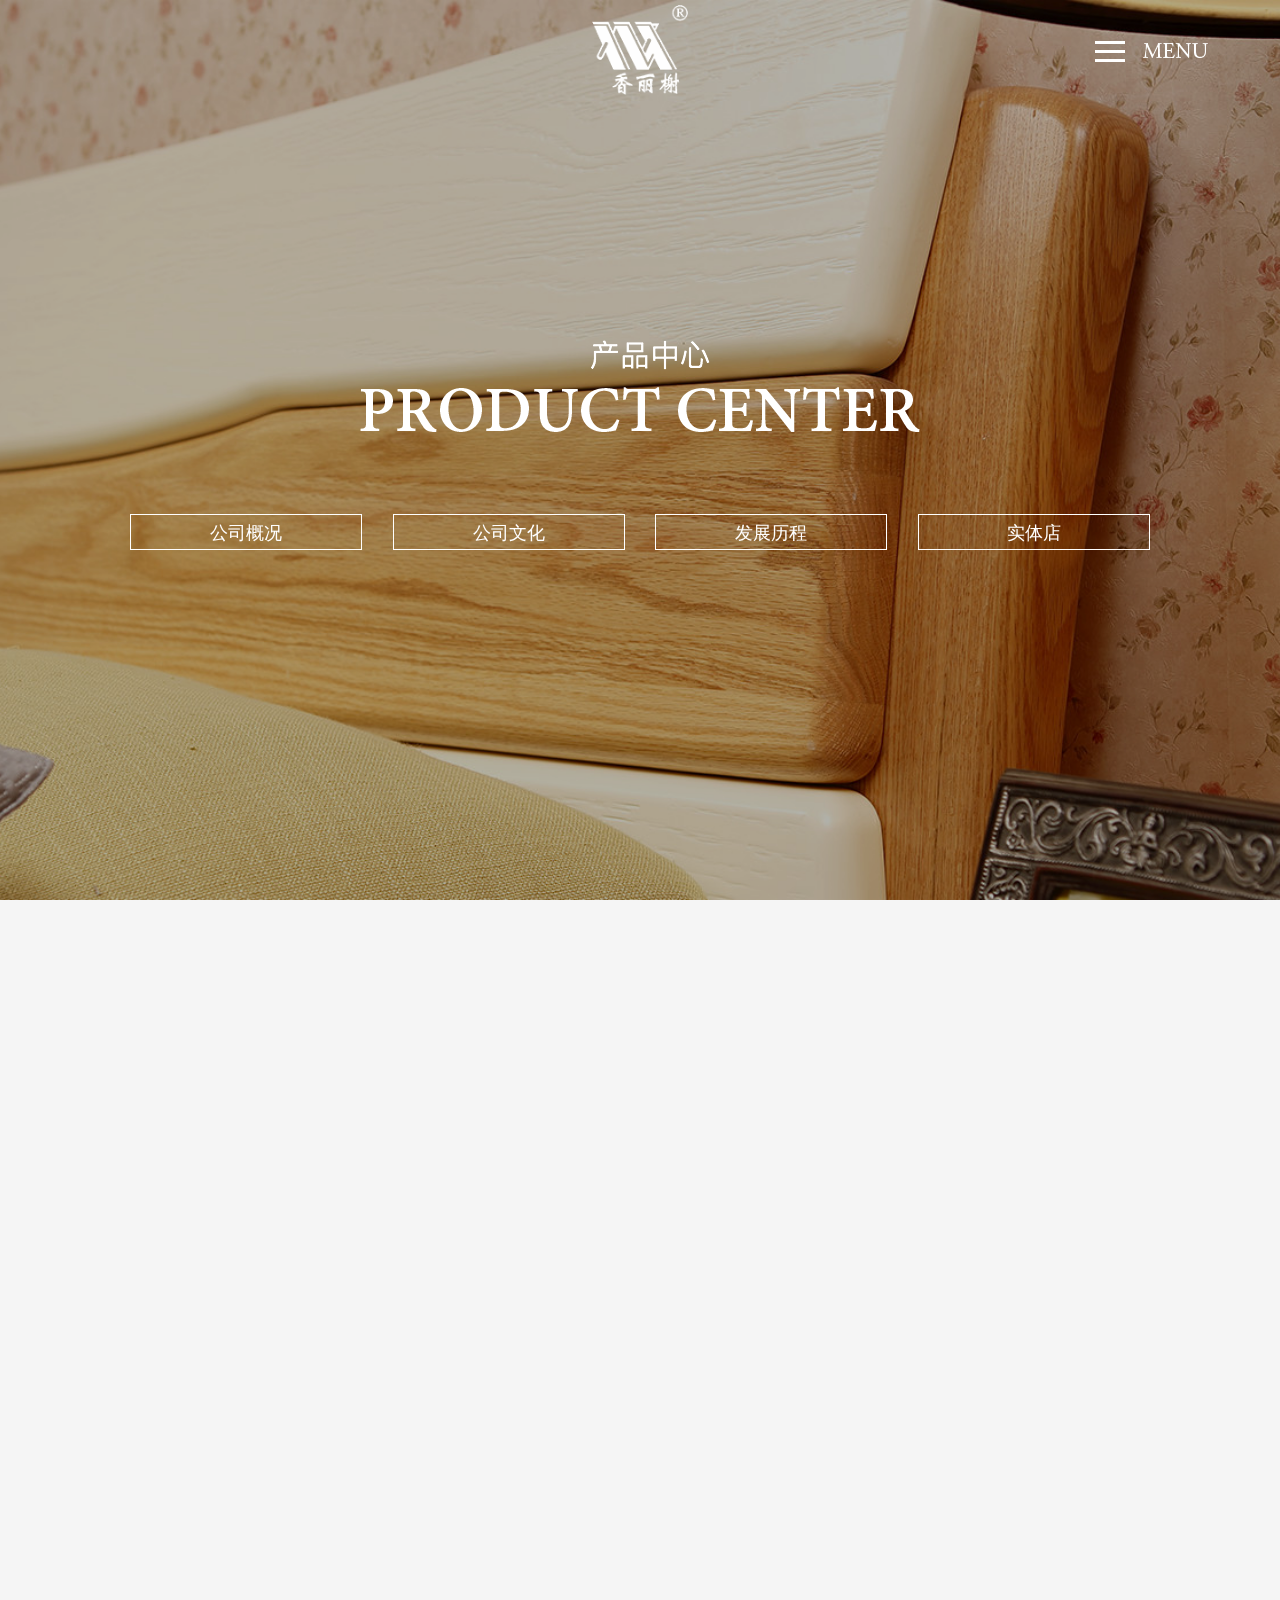
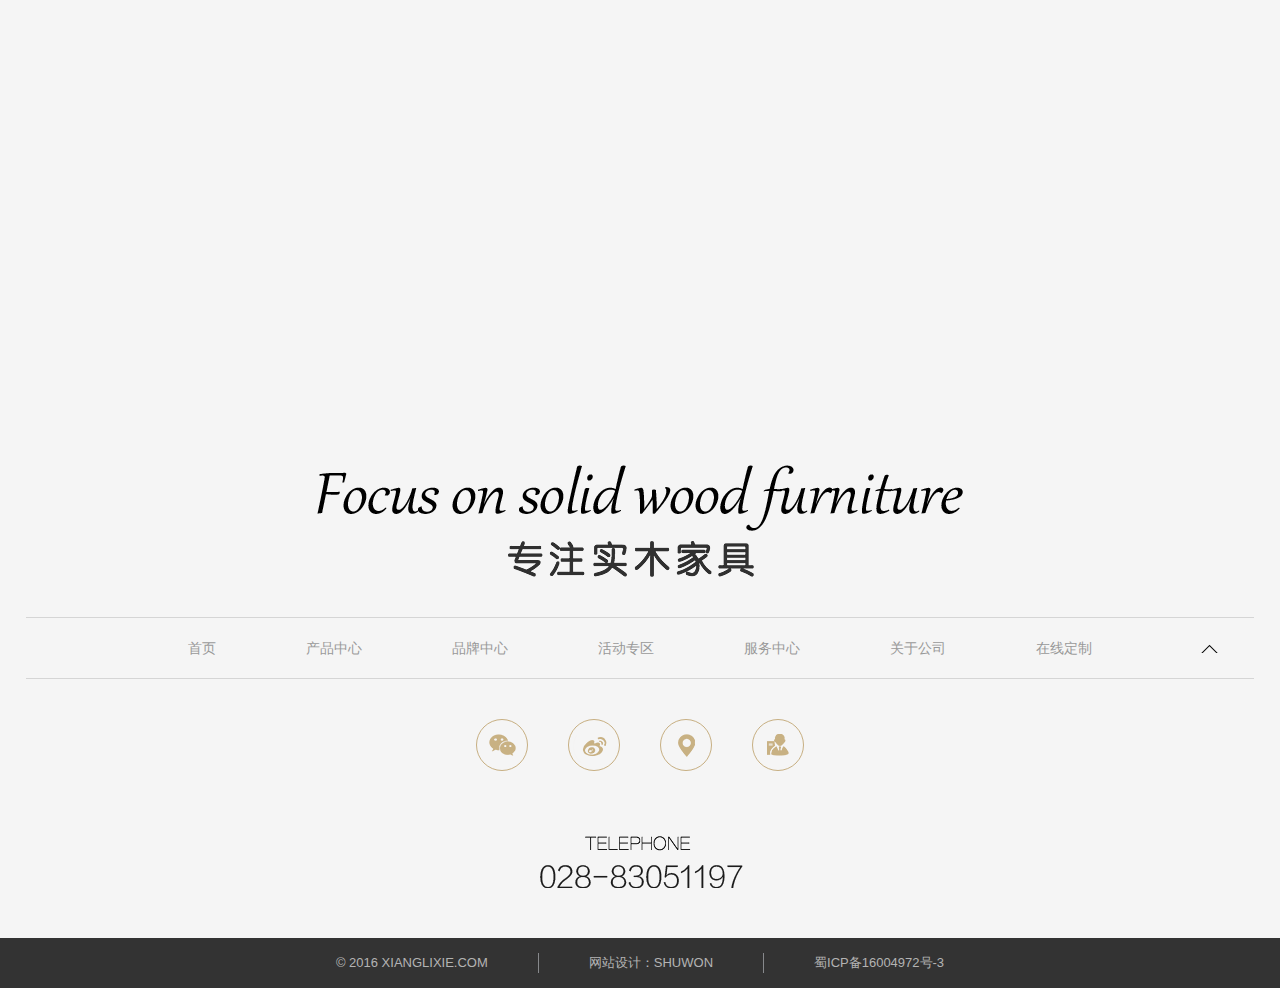
<file: abouthistory.html>
<!DOCTYPE html>
<html>
<head>
    <meta charset="utf-8">
    <meta name="author" content="http://www.shuwon.com" />
    <meta name="keywords" content="香丽榭、实木家具、成都最好实木家具、中国实木家具畅销品牌、时尚实木家具" />
    <meta name="description" content="香丽榭座落于成都市新都区家具城，是中国实木家私业大型企业之一。采用优质实木，利用国外先进生产制造机械设备，结合国内资深设计师的创意，以“爱上回家”为理念，用心建造温馨家。其产品涵盖成人套房、儿童卧房、书房、客厅、餐厅等时尚、实用、美观的实木环保家居用品。旗下主打三大系列：韩式田园、地中海、红橡系列，经过长期的岁月沉淀，配送中心专卖店站点覆盖全国各地，形成了良好的品牌效应与市场知名度。" />
    <meta http-equiv="X-UA-Compatible" content="IE=Edge,chrome=1">
    <meta name="renderer" content="webkit">
    <meta name="viewport" content="width=device-width,user-scalable=no,initial-scale=1.0">
    <title>发展历程|关于公司|香丽榭实木家具官方网站</title>
    <link href="css/bootstrap.min.css" rel="stylesheet" />
    <link rel="stylesheet" href="css/swiper-3.3.1.min.css" />
    <link rel="stylesheet" href="css/aos.css" />
    <link href="css/xlx.shuwon.css" rel="stylesheet">
    <!--[if IE]>
    <script src="js/respond.js"></script>
    <script src="js/html5.js"></script>
    <link href="css/ie.xlx.shuwon.css" rel="stylesheet">
    <![endif]-->
</head>
<body>

<div class="zhidingUP"></div>
<div class='zhiding'></div>
<div id="mobileNav">
    <ul>
    </ul>
</div>
<div class="shade">
    <div class="shade-top"></div>
    <div class="shade-bottom"></div>
    <img src="img/loading.gif" class="loading">
</div>




<!--导航栏部分-->
<header>
    <!-- 导航栏标题-->
    <div class="nav-top">
        <!-- 切换的logo-->
        <a href="/" class="logo">
            <img src="img/logo.png" class="img1" />
            <img src="img/logo-top.png" class="img2" />
        </a>
        <!-- 导航菜单按钮-->
        <div class="memu">
            <div id="navToggle">
                <span class="span1"></span>
                <span class="span2"></span>
                <span class="span3"></span>
            </div>
            <!-- 菜单切换图片-->
            <img src="img/menu.png" alt="" class="img1" />
            <img src="img/menu-top.png" alt="" class="img2" />
        </div>
    </div>

    <!-- 导航栏点击下拉文字部分-->
    <nav class="nav">
        <div class="line"></div>
        <ul class="nav-ul1">
            <li class="n1">
                <a href="scence.html" class="a1">产品中心</a>
                <ul class="nav-ul2">
                    <li>
                        <a href="scence.html">场　　景</a>
                        <a href="table.html">产　　品</a>
                        <a href="series.html">系　　列</a>
                    </li>
                </ul>
            </li>
            <li class="n2">
                <a href="brandcenter.html" class="a1">品牌中心</a>
                <ul class="nav-ul2">
                    <li>
                        <a href="brandcenter.html">品牌理念</a>
                        <a href="brandcenter.html#brandcenter_two">品牌资讯</a>
                        <a href="brandcenter.html#brandcenter_three">品牌生产链</a>
                        <a href="brandcenter.html#brandcenter_four">品牌用材</a>
                    </li>
                </ul>
            </li>
            <li class="n3">
                <a href="activity.html"  class="a1">活动专区</a>
                <ul class="nav-ul2">
                    <li>
                        <a href="activity.html">活动专区</a>
                    </li>
                </ul>
            </li>
            <li class="n4">
                <a href="ServiceCenter.html"  class="a1">服务中心</a>
                <ul class="nav-ul2">
                    <li>
                        <a href="ServiceCenter.html">服务流程</a>
                        <a href="ServiceCenter.html#Service_two">问题反馈</a>
                        <a href="ServiceCenter.html#Service_three">联系我们</a>
                    </li>
                </ul>
            </li>
            <li class="n5">
                <a href="aboutsurvey.html" class="a1">关于公司</a>
                <ul class="nav-ul2">
                    <li>
                        <a href="aboutsurvey.html">公司概况</a>
                        <a href="aboutculture.html">公司文化</a>
                        <a href="abouthistory.html">发展历程</a>
                        <a href="joinus.html">实&nbsp;&nbsp;体&nbsp;&nbsp;店</a>
                        <!-- <a href="/joinus/#2">申请加盟</a> -->
                    </li>
                </ul>
            </li>
            <li class="n6">
                <a href="custom.html"  class="a1">在线定制</a>
                <ul class="nav-ul2">
                    <li>
                        <a href="custom.html">在线定制</a>
                    </li>
                </ul>
            </li>
        </ul>
        <div class="line line-b"></div>
    </nav>
</header>




<!--发展历程页面主题部分-->
<section class="about BIGBOX">
    <!-- 关于公司部分-->
    <section class="banner-in">
        <div class="banner-mask">
            <img src="img/Product-Center.png" />
            <div class="tabs-btn">
                <a  href="aboutsurvey.html">公司概况</a>
                <a  href="aboutculture.html">公司文化</a>
                <a  href="abouthistory.html">发展历程</a>
                <a  href="joinus.html">实体店</a>
            </div>
        </div>
        </div>
    </section>

    <!-- 发展里程部分-->
    <div class="history about-boxs">
        <div class="tits" data-aos="zoom-out">
            <img src="img/products-tit.png" alt="" />
        </div>

        <div class="content" data-aos="fade-up">
            <!-- 上面箭头-->
            <div class="lingxing1 lx"><img src="img/lingxing1.png" alt="" /></div>
            <ul>
                <li class="odd" >
                    <div class="box-l">
                        <img src="img/2016122813381252.jpg" alt="" />
                    </div>
                    <div class="box-r">
                        <div class="tit">2010年</div>
                        <div class="text">成都市新都区授予灾后重建.爱心企业。</div>
                    </div>
                </li>
                <li class="even">
                    <div class="box-l">
                        <img src="img/2016122813381252.jpg" alt="" />
                    </div>
                    <div class="box-r">
                        <div class="tit">2009年</div>
                        <div class="text">荣获四川省产品质量稳定合格企业。</div>
                    </div>
                </li>
            </ul>
            <!-- 下面箭头-->
            <div class="lingxing2 lx">
                <img src="img/lingxing1.png" alt="" />
                <img src="img/down1.png" alt="" class="down1" />
            </div>
        </div>
    </div>
</section>





<!--底部部分-->
<footer>
    <!-- 底部标题图片-->
    <img src="img/footer-bg.png" alt="" class="img"/>
    <!-- 底部导航栏-->
    <div class="foot-nav">
        <ul>
            <li><a href="index.html">首页</a></li>
            <li><a href="scence.html">产品中心</a></li>
            <li><a href="brandcenter.html">品牌中心</a></li>
            <li><a href="activity.html">活动专区</a></li>
            <li><a href="ServiceCenter.html">服务中心 </a></li>
            <li><a href="aboutsurvey.html">关于公司</a></li>
            <li><a href="custom.html">在线定制</a></li>
        </ul>
        <!-- 返回顶部按钮-->
        <div class="zhiding"></div>
    </div>

    <!-- 分享部分-->
    <div class="footer-links">
        <ul class="clearBoth">
            <li class="wx">
                <a href="javascript:void(0);">
                    <div class="ewm"><img src="img/wxewm.jpg" alt=""/></div>
                </a>
            </li>
            <li class="wb">
                <a target="_blank" href="http://weibo.com/u/6130984089">
                    <div class="ewm"><img src="img/wbewm.jpg" alt=""/></div>
                </a>
            </li>
            <li class="dz"><a  href="ServiceCenter.html#Service_three"></a></li>
            <li class="jxs"><a href="joinus.html"></a></li>
        </ul>
    </div>

    <!-- 电话部分-->
    <div class="footer-phone">
        <img src="img/Telephone.png" alt="" />
    </div>

    <!-- 最低部分-->
    <div class="footer-bottom">
        <ul>
            <li>© 2016 xianglixie.com </li>
            <li><a target="_blank" href="http://www.shuwon.com/">网站设计：shuwon</a></li>
            <li>蜀ICP备16004972号-3</li>
        </ul>
    </div>
</footer>





<script>
    var _mtac = {};
    (function() {
        var mta = document.createElement("script");
        mta.src = "js/stats.js";
        mta.setAttribute("name", "MTAH5");
        mta.setAttribute("sid", "500614690");
        var s = document.getElementsByTagName("script")[0];
        s.parentNode.insertBefore(mta, s);
    })();
</script>

<!--当浏览器不兼容时跳出的弹窗-->
<div class="IEtips">
    <div class="IEtips_Box">
        <div class="brn_off"></div>
        <div class="IEtips_title">
            您使用的浏览器版本过低，不仅存在较多的安全漏洞，也无法完美支持最新的web技术和标准，
            请更新高版本浏览器！！
        </div>
        <div class="Browser">
            <ul>
                <li>
                    <img src="img/icon_iebrowser.png" />
                    <a href="http://windows.microsoft.com/zh-cn/internet-explorer/download-ie">升级IE</a>
                </li>
                <li>
                    <img src="img/icon_360browser.png" />
                    <span>请在网址末尾闪电处点击切换极速模式</span>
                </li>
                <li>
                    <img src="img/icon_chromebrowser.png" />
                    <a href="http://www.google.cn/intl/zh-CN/chrome/browser/desktop/index.html">下载chrome</a>
                </li>
                <li>
                    <img src="img/icon_firefoxbrowser.png" />
                    <a href="http://www.firefox.com.cn/">下载firefox</a>
                </li>
            </ul>
        </div>
    </div>
    <div class="IEtips_bg"></div>
</div>

<script src="js/jquery-1.10.2.min.js"></script>
<script src="js/swiper-3.3.1.jquery.min.js"></script>
<script src="js/aos.js"></script>
<script src="js/xlx.shuwon.js" id="JS" page="about-history"></script>
<script type="text/javascript">
    if($(window).width() > 1024) {
        AOS.init({
            duration: 1000,
            easing: 'ease-out-back',
        });
    }
</script>
</body>
</html>
</file>
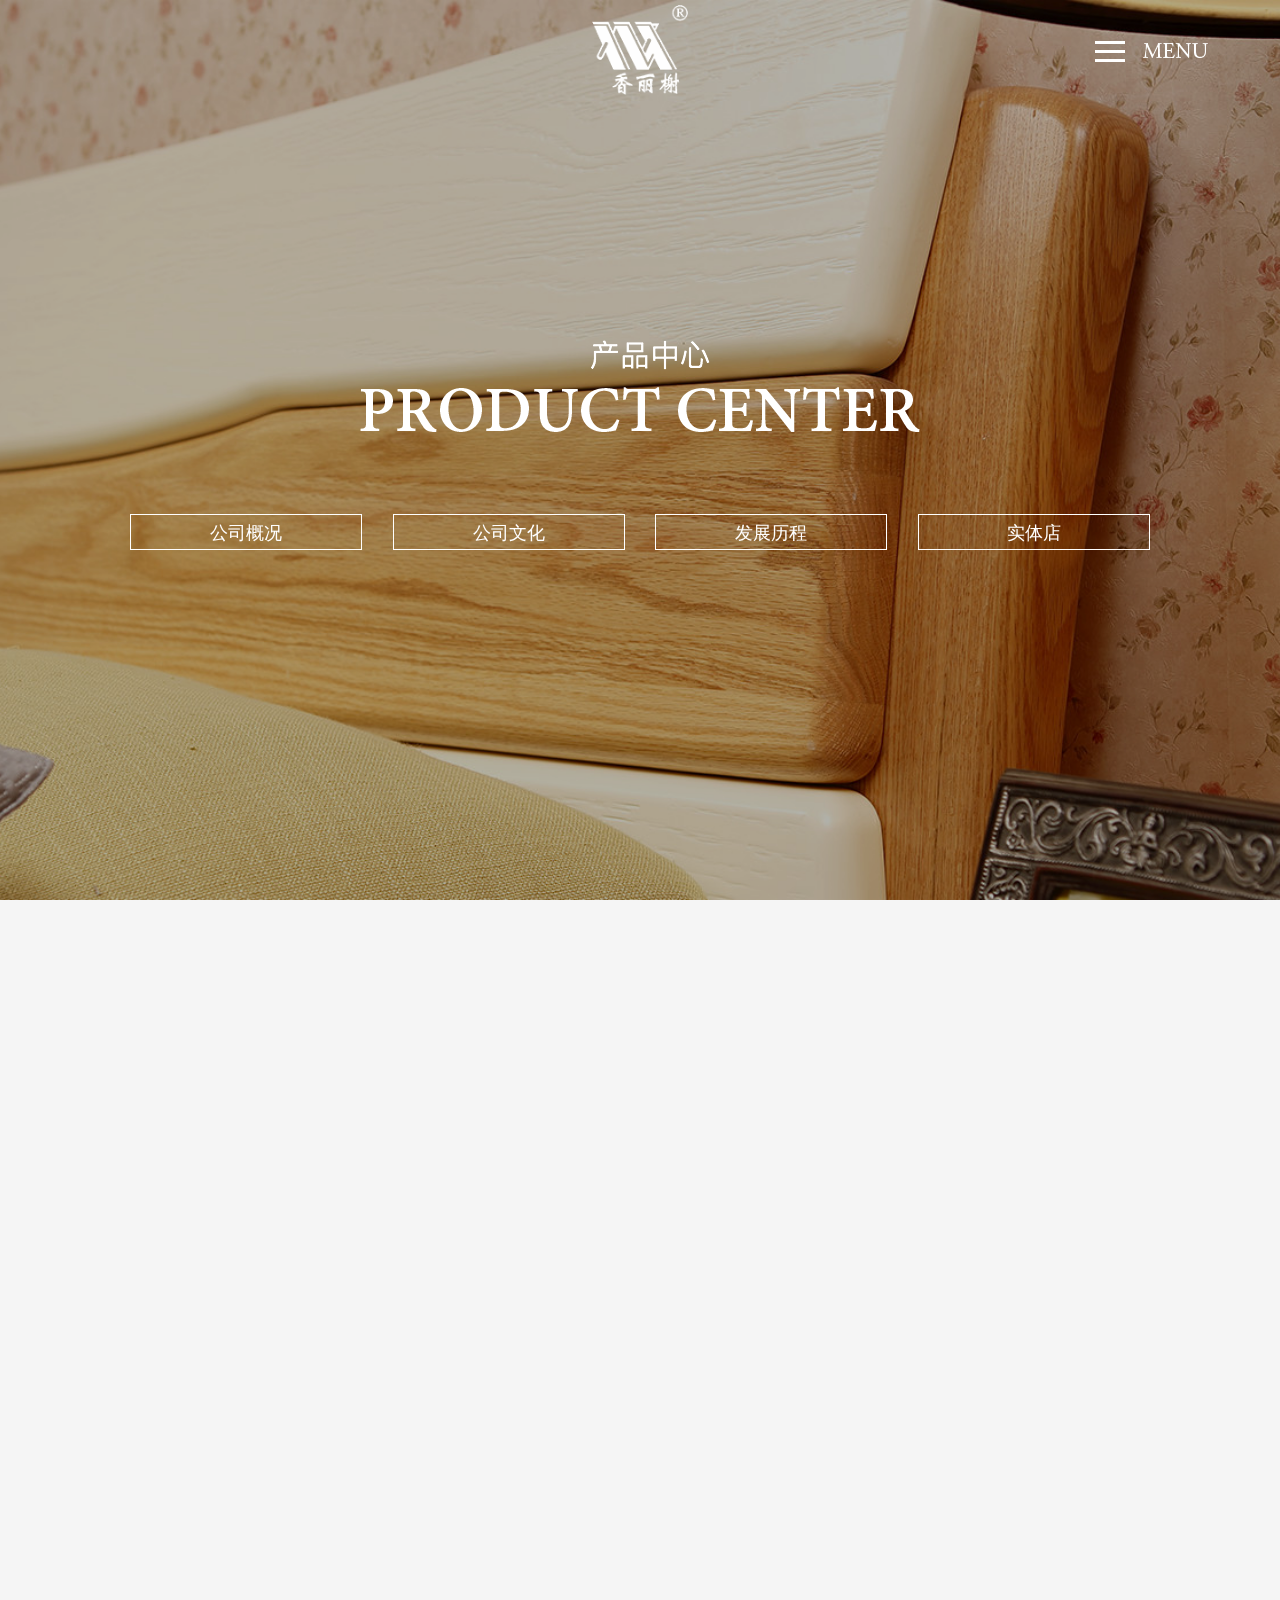
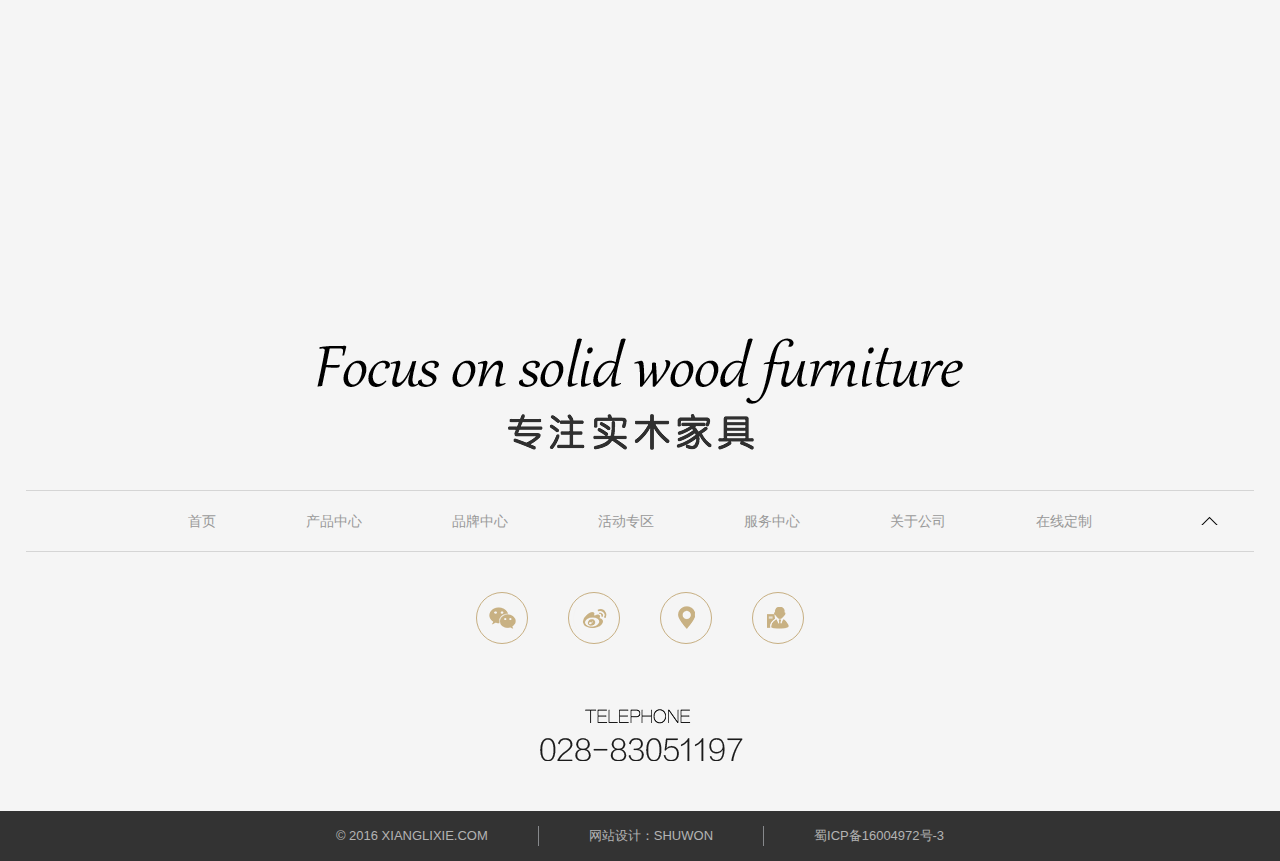
<file: aboutsurvey.html>
<!DOCTYPE html>
<html>
<head>
    <meta charset="utf-8">
    <meta name="author" content="http://www.shuwon.com" />
    <meta name="keywords" content="香丽榭、实木家具、成都最好实木家具、中国实木家具畅销品牌、时尚实木家具" />
    <meta name="description" content="香丽榭座落于成都市新都区家具城，是中国实木家私业大型企业之一。采用优质实木，利用国外先进生产制造机械设备，结合国内资深设计师的创意，以“爱上回家”为理念，用心建造温馨家。其产品涵盖成人套房、儿童卧房、书房、客厅、餐厅等时尚、实用、美观的实木环保家居用品。旗下主打三大系列：韩式田园、地中海、红橡系列，经过长期的岁月沉淀，配送中心专卖店站点覆盖全国各地，形成了良好的品牌效应与市场知名度。" />
    <meta http-equiv="X-UA-Compatible" content="IE=Edge,chrome=1">
    <meta name="renderer" content="webkit">
    <meta name="viewport" content="width=device-width,user-scalable=no,initial-scale=1.0">
    <title>公司概况|关于公司|香丽榭实木家具官方网站</title>
    <link href="css/bootstrap.min.css" rel="stylesheet" />
    <link rel="stylesheet" href="css/swiper-3.3.1.min.css" />
    <link rel="stylesheet" href="css/aos.css" />
    <link href="css/xlx.shuwon.css" rel="stylesheet">
    <!--[if IE]>
    <script src="js/respond.js"></script>
    <script src="js/html5.js"></script>
    <link href="css/ie.xlx.shuwon.css" rel="stylesheet">
    <![endif]-->
</head>
<body>

<div class="zhidingUP"></div>
<div class='zhiding'></div>
<div id="mobileNav">
    <ul>
    </ul>
</div>
<div class="shade">
    <div class="shade-top"></div>
    <div class="shade-bottom"></div>
    <img src="img/loading.gif" class="loading">
</div>




<!--导航栏部分-->
<header>
    <!-- 导航栏标题-->
    <div class="nav-top">
        <!-- 切换的logo-->
        <a href="/" class="logo">
            <img src="img/logo.png" class="img1" />
            <img src="img/logo-top.png" class="img2" />
        </a>
        <!-- 导航菜单按钮-->
        <div class="memu">
            <div id="navToggle">
                <span class="span1"></span>
                <span class="span2"></span>
                <span class="span3"></span>
            </div>
            <!-- 菜单切换图片-->
            <img src="img/menu.png" alt="" class="img1" />
            <img src="img/menu-top.png" alt="" class="img2" />
        </div>
    </div>

    <!-- 导航栏点击下拉文字部分-->
    <nav class="nav">
        <div class="line"></div>
        <ul class="nav-ul1">
            <li class="n1">
                <a href="scence.html" class="a1">产品中心</a>
                <ul class="nav-ul2">
                    <li>
                        <a href="scence.html">场　　景</a>
                        <a href="table.html">产　　品</a>
                        <a href="series.html">系　　列</a>
                    </li>
                </ul>
            </li>
            <li class="n2">
                <a href="brandcenter.html" class="a1">品牌中心</a>
                <ul class="nav-ul2">
                    <li>
                        <a href="brandcenter.html">品牌理念</a>
                        <a href="brandcenter.html#brandcenter_two">品牌资讯</a>
                        <a href="brandcenter.html#brandcenter_three">品牌生产链</a>
                        <a href="brandcenter.html#brandcenter_four">品牌用材</a>
                    </li>
                </ul>
            </li>
            <li class="n3">
                <a href="activity.html"  class="a1">活动专区</a>
                <ul class="nav-ul2">
                    <li>
                        <a href="activity.html">活动专区</a>
                    </li>
                </ul>
            </li>
            <li class="n4">
                <a href="ServiceCenter.html"  class="a1">服务中心</a>
                <ul class="nav-ul2">
                    <li>
                        <a href="ServiceCenter.html">服务流程</a>
                        <a href="ServiceCenter.html#Service_two">问题反馈</a>
                        <a href="ServiceCenter.html#Service_three">联系我们</a>
                    </li>
                </ul>
            </li>
            <li class="n5">
                <a href="aboutsurvey.html" class="a1">关于公司</a>
                <ul class="nav-ul2">
                    <li>
                        <a href="aboutsurvey.html">公司概况</a>
                        <a href="aboutculture.html">公司文化</a>
                        <a href="abouthistory.html">发展历程</a>
                        <a href="joinus.html">实&nbsp;&nbsp;体&nbsp;&nbsp;店</a>
                        <!-- <a href="/joinus/#2">申请加盟</a> -->
                    </li>
                </ul>
            </li>
            <li class="n6">
                <a href="custom.html"  class="a1">在线定制</a>
                <ul class="nav-ul2">
                    <li>
                        <a href="custom.html">在线定制</a>
                    </li>
                </ul>
            </li>
        </ul>
        <div class="line line-b"></div>
    </nav>
</header>



<!--关于公司页面主体部分-->
<section class="about BIGBOX">
    <!-- 关于公司部分-->
    <section class="banner-in">
        <div class="banner-mask">
            <img src="img/Product-Center.png" />
            <div class="tabs-btn">
                <a  href="aboutsurvey.html">公司概况</a>
                <a  href="aboutculture.html">公司文化</a>
                <a  href="abouthistory.html">发展历程</a>
                <a  href="joinus.html">实体店</a>
            </div>
        </div>
    </section>

    <!-- 我们的家部分-->
    <div class="survey about-boxs">
        <div class="content" data-aos="fade-up">
            <div class="box1">
                <img src="img/survey-stit1.png" alt="" />
                <div>
                    <p>
                        <p>
                            成都蝶飞贸易有限公司旗下品牌“香丽榭”是中国实木家私业具有专业设计、
                            规模生产、网络营销的大型企业之一。该公司依木而生，花园式厂区占地100余亩，
                            各处树林阴翳，花草丛生，拥有员工1000余人。公司采用优质实木，利用国外先进生
                            产制造机械设备，结合国内资深设计师的创意，其产品涵盖成人套房、儿童卧房、
                            书房、客厅、餐厅等时尚、实用、美观的实木环保家居用品。经过多年的发展，
                            积累了强大的设计和生产能力，旗下三大系列：韩式田园、地中海、现代红橡、
                            以及私人定制衣柜，形成了良好的品牌效应与市场知名度。
                        </p>
                        <p> <br /></p>
                    </p>
                </div>
            </div>

            <div class="box2">
                <img src="img/activity-banner.png" alt="" />
            </div>

            <div class="box3">
                <div class="text-box">
                    <img src="img/survey-stit2.png" alt="" />
                    <div>
                        <p>
                            “香丽榭”实木家具一直以“关爱家人健康”为企业发展理念，经过十多的发展，
                            现已经在全国建立起30多个配送中心，380多个专卖店，销售网络遍及全国各地，
                            年销售额愈2亿元。心，形成了良好的品牌效应与市场知名度。
                        </p>
                    </div>
                </div>
                <div class="img-box">
                    <img src="img/survey2.jpg" alt="" />
                </div>
            </div>
        </div>
    </div>
</section>




<!--底部部分-->
<footer>
    <!-- 底部标题图片-->
    <img src="img/footer-bg.png" alt="" class="img"/>
    <!-- 底部导航栏-->
    <div class="foot-nav">
        <ul>
            <li><a href="index.html">首页</a></li>
            <li><a href="scence.html">产品中心</a></li>
            <li><a href="brandcenter.html">品牌中心</a></li>
            <li><a href="activity.html">活动专区</a></li>
            <li><a href="ServiceCenter.html">服务中心 </a></li>
            <li><a href="aboutsurvey.html">关于公司</a></li>
            <li><a href="custom.html">在线定制</a></li>
        </ul>
        <!-- 返回顶部按钮-->
        <div class="zhiding"></div>
    </div>

    <!-- 分享部分-->
    <div class="footer-links">
        <ul class="clearBoth">
            <li class="wx">
                <a href="javascript:void(0);">
                    <div class="ewm"><img src="img/wxewm.jpg" alt=""/></div>
                </a>
            </li>
            <li class="wb">
                <a target="_blank" href="http://weibo.com/u/6130984089">
                    <div class="ewm"><img src="img/wbewm.jpg" alt=""/></div>
                </a>
            </li>
            <li class="dz"><a  href="ServiceCenter.html#Service_three"></a></li>
            <li class="jxs"><a href="joinus.html"></a></li>
        </ul>
    </div>

    <!-- 电话部分-->
    <div class="footer-phone">
        <img src="img/Telephone.png" alt="" />
    </div>

    <!-- 最低部分-->
    <div class="footer-bottom">
        <ul>
            <li>© 2016 xianglixie.com </li>
            <li><a target="_blank" href="http://www.shuwon.com/">网站设计：shuwon</a></li>
            <li>蜀ICP备16004972号-3</li>
        </ul>
    </div>
</footer>



<!--当浏览器不兼容时跳出的弹窗-->
<div class="IEtips">
    <div class="IEtips_Box">
        <div class="brn_off"></div>
        <div class="IEtips_title">
            您使用的浏览器版本过低，不仅存在较多的安全漏洞，也无法完美支持最新的web技术和标准，
            请更新高版本浏览器！！
        </div>
        <div class="Browser">
            <ul>
                <li>
                    <img src="img/icon_iebrowser.png" />
                    <a href="http://windows.microsoft.com/zh-cn/internet-explorer/download-ie">升级IE</a>
                </li>
                <li>
                    <img src="img/icon_360browser.png" />
                    <span>请在网址末尾闪电处点击切换极速模式</span>
                </li>
                <li>
                    <img src="img/icon_chromebrowser.png" />
                    <a href="http://www.google.cn/intl/zh-CN/chrome/browser/desktop/index.html">下载chrome</a>
                </li>
                <li>
                    <img src="img/icon_firefoxbrowser.png" />
                    <a href="http://www.firefox.com.cn/">下载firefox</a>
                </li>
            </ul>
        </div>
    </div>
    <div class="IEtips_bg"></div>
</div>




<script>
    var _mtac = {};
    (function() {
        var mta = document.createElement("script");
        mta.src = "js/stats.js";
        mta.setAttribute("name", "MTAH5");
        mta.setAttribute("sid", "500614690");
        var s = document.getElementsByTagName("script")[0];
        s.parentNode.insertBefore(mta, s);
    })();
</script>
<script src="js/jquery-1.10.2.min.js"></script>
<script src="js/swiper-3.3.1.jquery.min.js"></script>
<script src="js/aos.js"></script>
<script src="js/xlx.shuwon.js" id="JS" page="about-history"></script>
<script type="text/javascript">
    if($(window).width() > 1024) {
        AOS.init({
            duration: 1000,
            easing: 'ease-out-back',
        });
    }
</script>
</body>
</html>
</file>
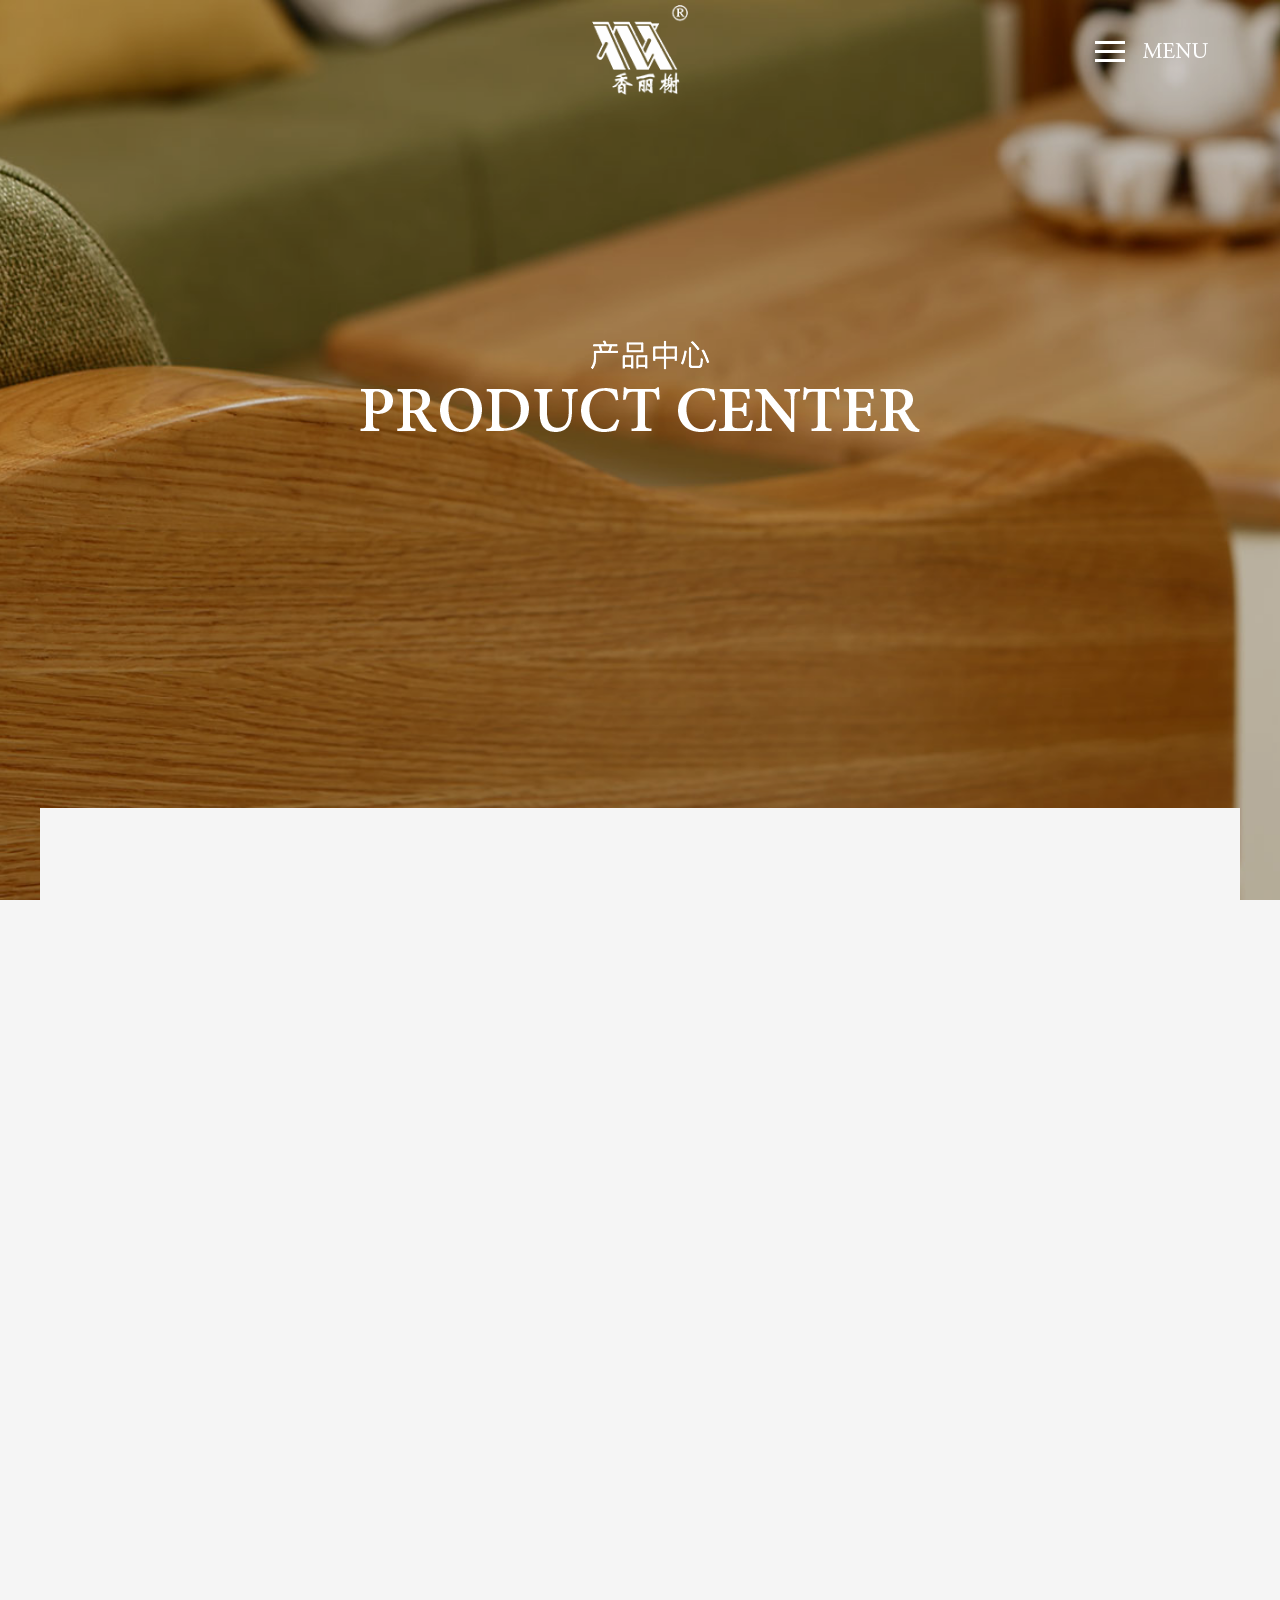
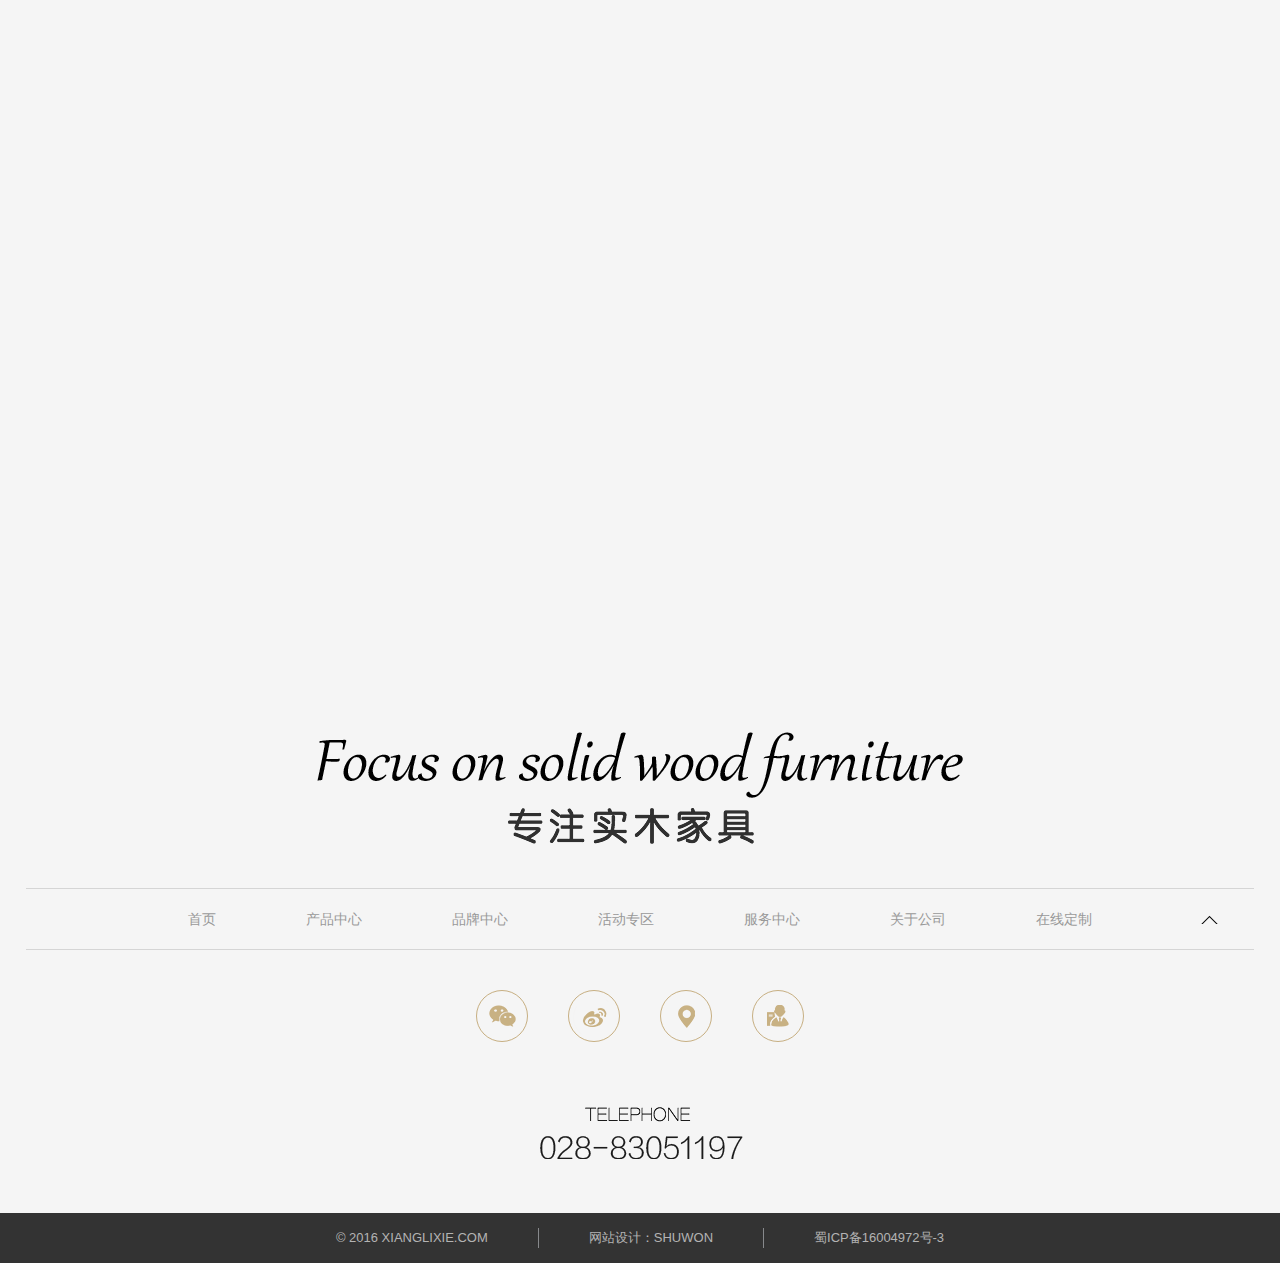
<file: activity.html>
<!DOCTYPE html>
<html>
<head>
    <meta charset="utf-8">
    <meta name="author" content="http://www.shuwon.com" />
    <meta name="keywords" content="香丽榭、实木家具、成都最好实木家具、中国实木家具畅销品牌、时尚实木家具" />
    <meta name="description" content="香丽榭座落于成都市新都区家具城，是中国实木家私业大型企业之一。采用优质实木，利用国外先进生产制造机械设备，结合国内资深设计师的创意，以“爱上回家”为理念，用心建造温馨家。其产品涵盖成人套房、儿童卧房、书房、客厅、餐厅等时尚、实用、美观的实木环保家居用品。旗下主打三大系列：韩式田园、地中海、红橡系列，经过长期的岁月沉淀，配送中心专卖店站点覆盖全国各地，形成了良好的品牌效应与市场知名度。" />
    <meta http-equiv="X-UA-Compatible" content="IE=Edge,chrome=1">
    <meta name="viewport" content="width=device-width,user-scalable=no,initial-scale=1.0">
    <meta name="renderer" content="webkit">
    <title>活动专区|活动专区|香丽榭实木家具官方网站</title>
    <link href="css/aos.css" rel="stylesheet" type="text/css">
    <link href="css/xlx.shuwon.css" rel="stylesheet" type="text/css">
    <!--[if IE 8]>
    <script src="js/html5.js"></script>
    <script src="js/respond.js"></script>
    <![endif]-->
</head>

<body class="">

<div class="zhidingUP"></div>
<div class='zhiding'></div>
<div id="mobileNav">
    <ul>
    </ul>
</div>
<div class="shade">
    <div class="shade-top"></div>
    <div class="shade-bottom"></div>
    <img src="img/loading.gif" class="loading">
</div>




<!--导航栏部分-->
<header>
    <!-- 导航栏标题-->
    <div class="nav-top">
        <!-- 切换的logo-->
        <a href="/" class="logo">
            <img src="img/logo.png" class="img1" />
            <img src="img/logo-top.png" class="img2" />
        </a>
        <!-- 导航菜单按钮-->
        <div class="memu">
            <div id="navToggle">
                <span class="span1"></span>
                <span class="span2"></span>
                <span class="span3"></span>
            </div>
            <!-- 菜单切换图片-->
            <img src="img/menu.png" alt="" class="img1" />
            <img src="img/menu-top.png" alt="" class="img2" />
        </div>
    </div>

    <!-- 导航栏点击下拉文字部分-->
    <nav class="nav">
        <div class="line"></div>
        <ul class="nav-ul1">
            <li class="n1">
                <a href="scence.html" class="a1">产品中心</a>
                <ul class="nav-ul2">
                    <li>
                        <a href="scence.html">场　　景</a>
                        <a href="table.html">产　　品</a>
                        <a href="series.html">系　　列</a>
                    </li>
                </ul>
            </li>
            <li class="n2">
                <a href="brandcenter.html" class="a1">品牌中心</a>
                <ul class="nav-ul2">
                    <li>
                        <a href="brandcenter.html">品牌理念</a>
                        <a href="brandcenter.html#brandcenter_two">品牌资讯</a>
                        <a href="brandcenter.html#brandcenter_three">品牌生产链</a>
                        <a href="brandcenter.html#brandcenter_four">品牌用材</a>
                    </li>
                </ul>
            </li>
            <li class="n3">
                <a href="activity.html"  class="a1">活动专区</a>
                <ul class="nav-ul2">
                    <li>
                        <a href="activity.html">活动专区</a>
                    </li>
                </ul>
            </li>
            <li class="n4">
                <a href="ServiceCenter.html"  class="a1">服务中心</a>
                <ul class="nav-ul2">
                    <li>
                        <a href="ServiceCenter.html">服务流程</a>
                        <a href="ServiceCenter.html#Service_two">问题反馈</a>
                        <a href="ServiceCenter.html#Service_three">联系我们</a>
                    </li>
                </ul>
            </li>
            <li class="n5">
                <a href="aboutsurvey.html" class="a1">关于公司</a>
                <ul class="nav-ul2">
                    <li>
                        <a href="aboutsurvey.html">公司概况</a>
                        <a href="aboutculture.html">公司文化</a>
                        <a href="abouthistory.html">发展历程</a>
                        <a href="joinus.html">实&nbsp;&nbsp;体&nbsp;&nbsp;店</a>
                        <!-- <a href="/joinus/#2">申请加盟</a> -->
                    </li>
                </ul>
            </li>
            <li class="n6">
                <a href="custom.html"  class="a1">在线定制</a>
                <ul class="nav-ul2">
                    <li>
                        <a href="custom.html">在线定制</a>
                    </li>
                </ul>
            </li>
        </ul>
        <div class="line line-b"></div>
    </nav>
</header>



<!--活动专区页面主体部分-->
<div class="scene-detai-body">
    <!-- 活动专区部分-->
    <section class="banner-in activity-banner">
        <div class="banner-mask">
            <img src="img/Product-Center.png" />
        </div>
    </section>

    <!-- 活动详情部分-->
    <section class="activity-main center1400">
        <!-- 好礼送不停部分-->
        <div class="box" data-aos="zoom-in">
            <a href="290.html">
                <div class="description">
                    <h2>好礼送不停 | 香丽榭国内首个实木直营店重磅上线...</h2>
                    <div class="content">好礼大放送</div>
                </div>
                <img src="img/2017022211504835.jpg" alt="好礼送不停 | 香丽榭国内首个实木直营店重磅上线..." />
            </a>
        </div>
        <!-- 以旧换新活动部分-->
        <div class="box" data-aos="zoom-in">
            <a href="32.html">
                <div class="description">
                    <h2>香丽榭家具推出以旧换新活动</h2>
                    <div class="content">香丽榭家具，一家拥有21年历史沉淀的厂商，感恩大回馈推出家具“以旧换新”活动</div>
                </div>
                <img src="img/2017011616100224.jpg" alt="香丽榭家具推出以旧换新活动" />
            </a>
        </div>
    </section>
</div>



<!--底部部分-->
<footer>
    <!-- 底部标题图片-->
    <img src="img/footer-bg.png" alt="" class="img"/>
    <!-- 底部导航栏-->
    <div class="foot-nav">
        <ul>
            <li><a href="index.html">首页</a></li>
            <li><a href="scence.html">产品中心</a></li>
            <li><a href="brandcenter.html">品牌中心</a></li>
            <li><a href="activity.html">活动专区</a></li>
            <li><a href="ServiceCenter.html">服务中心 </a></li>
            <li><a href="aboutsurvey.html">关于公司</a></li>
            <li><a href="custom.html">在线定制</a></li>
        </ul>
        <!-- 返回顶部按钮-->
        <div class="zhiding"></div>
    </div>

    <!-- 分享部分-->
    <div class="footer-links">
        <ul class="clearBoth">
            <li class="wx">
                <a href="javascript:void(0);">
                    <div class="ewm"><img src="img/wxewm.jpg" alt=""/></div>
                </a>
            </li>
            <li class="wb">
                <a target="_blank" href="http://weibo.com/u/6130984089">
                    <div class="ewm"><img src="img/wbewm.jpg" alt=""/></div>
                </a>
            </li>
            <li class="dz"><a  href="ServiceCenter.html#Service_three"></a></li>
            <li class="jxs"><a href="joinus.html"></a></li>
        </ul>
    </div>

    <!-- 电话部分-->
    <div class="footer-phone">
        <img src="img/Telephone.png" alt="" />
    </div>

    <!-- 最低部分-->
    <div class="footer-bottom">
        <ul>
            <li>© 2016 xianglixie.com </li>
            <li><a target="_blank" href="http://www.shuwon.com/">网站设计：shuwon</a></li>
            <li>蜀ICP备16004972号-3</li>
        </ul>
    </div>
</footer>



<script>
    var _mtac = {};
    (function() {
        var mta = document.createElement("script");
        mta.src = "js/stats.js";
        mta.setAttribute("name", "MTAH5");
        mta.setAttribute("sid", "500614690");
        var s = document.getElementsByTagName("script")[0];
        s.parentNode.insertBefore(mta, s);
    })();
</script>
</body>
</html>
<script src="js/jquery-1.10.2.min.js"></script>
<script src="js/aos.js"></script>
<script src="js/xlx.shuwon.js" id="JS" page="scene-detail"></script>
<script>
    if($(window).width()>1024){
        AOS.init({
            offset: 120,
            duration: 600,
            easing: 'ease-in-sine',
        });
    }
</script>
</file>
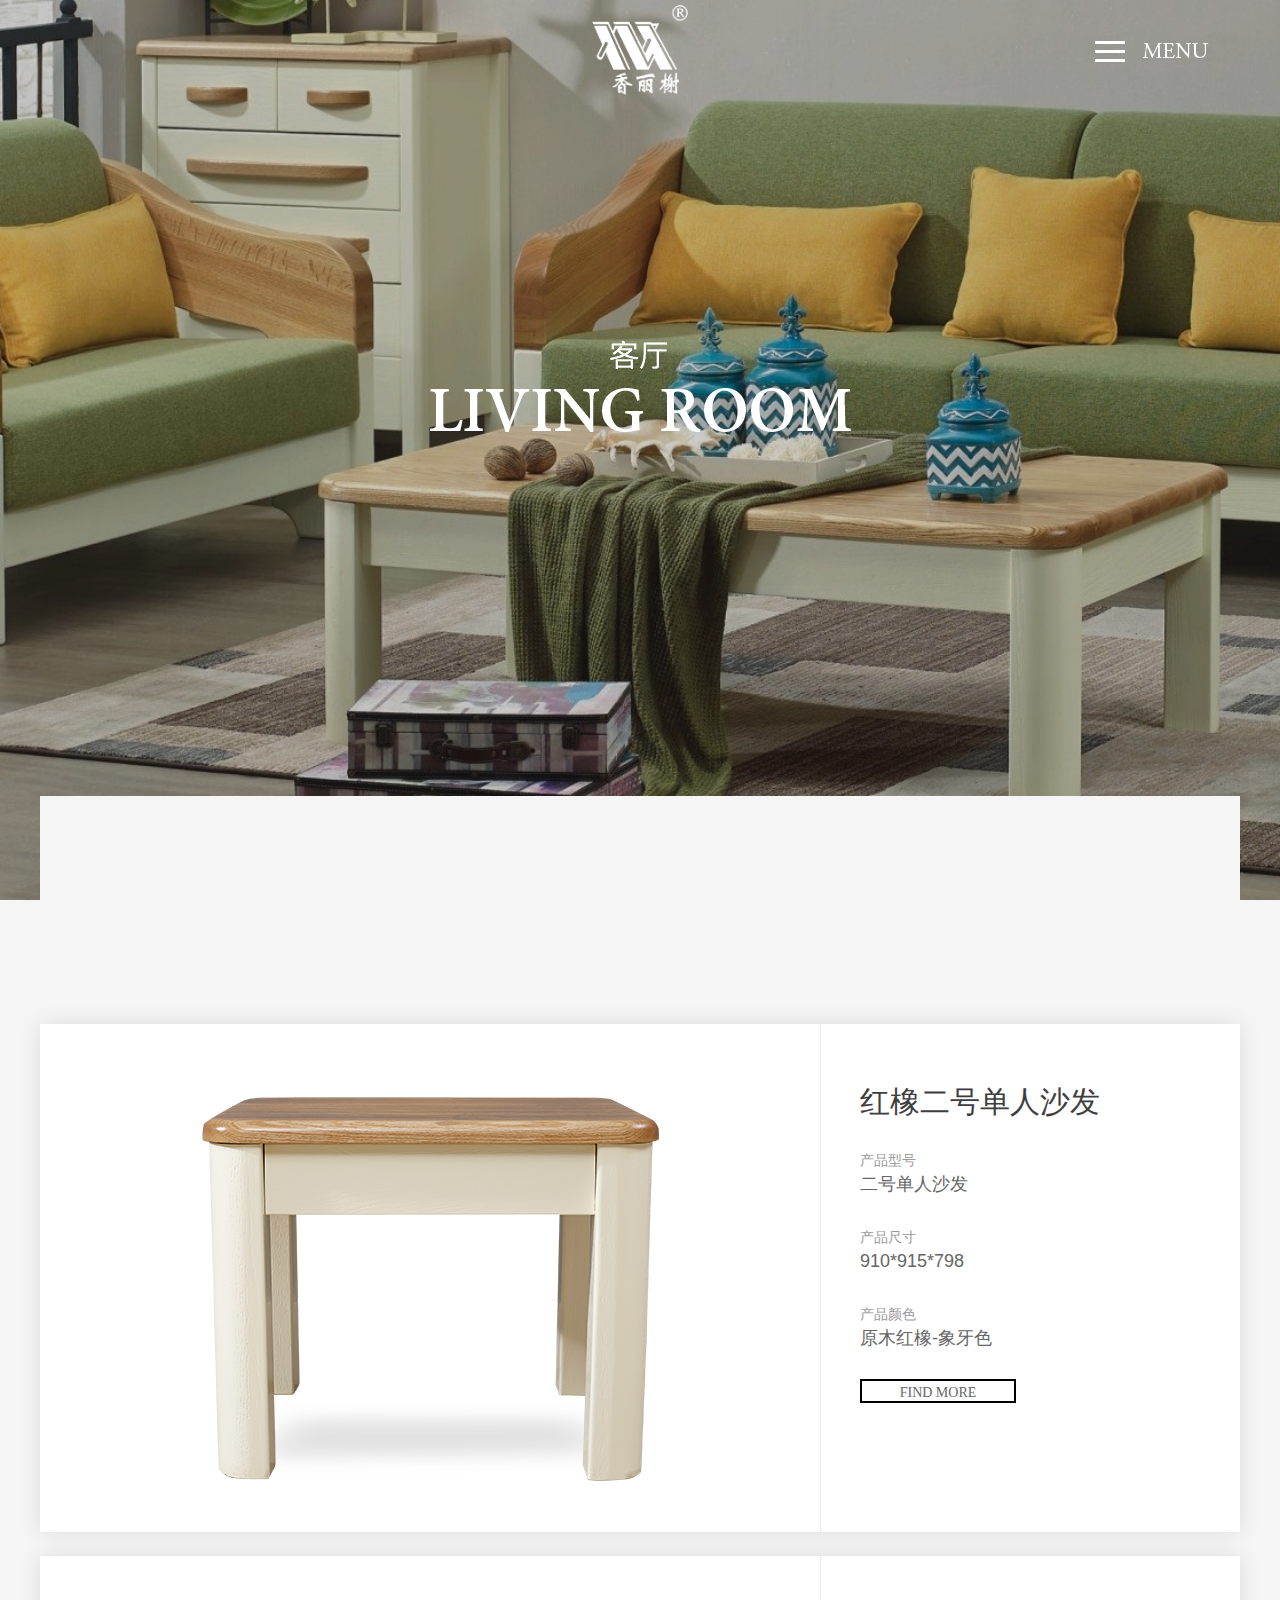
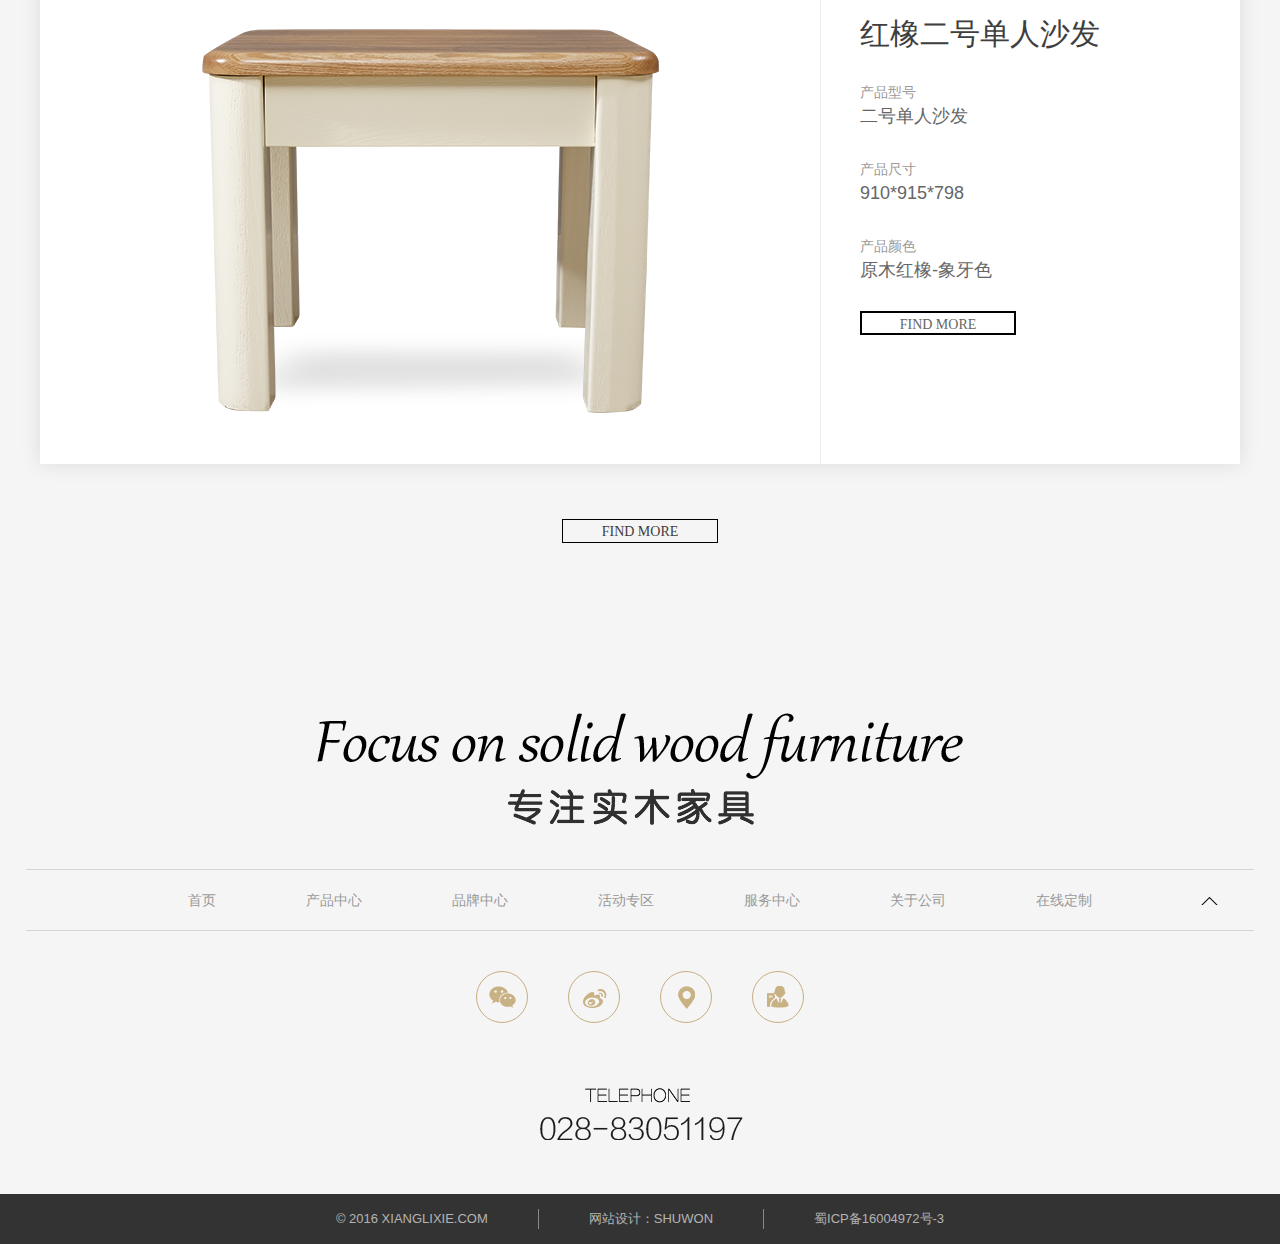
<file: alivingroom.html>
<!DOCTYPE html>
<html>
<head>
    <meta charset="utf-8">
    <meta name="author" content="http://www.shuwon.com" />
    <meta name="keywords" content="香丽榭、实木家具、成都最好实木家具、中国实木家具畅销品牌、时尚实木家具" />
    <meta name="description" content="香丽榭座落于成都市新都区家具城，是中国实木家私业大型企业之一。采用优质实木，利用国外先进生产制造机械设备，结合国内资深设计师的创意，以“爱上回家”为理念，用心建造温馨家。其产品涵盖成人套房、儿童卧房、书房、客厅、餐厅等时尚、实用、美观的实木环保家居用品。旗下主打三大系列：韩式田园、地中海、红橡系列，经过长期的岁月沉淀，配送中心专卖店站点覆盖全国各地，形成了良好的品牌效应与市场知名度。" />
    <meta http-equiv="X-UA-Compatible" content="IE=Edge,chrome=1">
    <meta name="viewport" content="width=device-width,user-scalable=no,initial-scale=1.0">
    <meta name="renderer" content="webkit">
    <title>客厅|产品中心|香丽榭实木家具官方网站</title>
    <link href="css/aos.css" rel="stylesheet" type="text/css">
    <link rel="stylesheet" type="text/css" href="css/swiper-3.3.1.min.css" />
    <link href="css/xlx.shuwon.css" rel="stylesheet" type="text/css">
    <link rel="stylesheet" href="css/popup.css"/>
    <!--[if IE 8]>
    <script src="js/html5.js"></script>
    <script src="js/respond.js"></script>
    <![endif]-->
</head>


<body class="">
<div class="zhidingUP"></div>
<div class='zhiding'></div>
<div id="mobileNav">
    <ul>
    </ul>
</div>
<div class="shade">
    <div class="shade-top"></div>
    <div class="shade-bottom"></div>
    <img src="img/loading.gif" class="loading">
</div>





<!--导航栏部分-->
<header>
    <!-- 导航栏标题-->
    <div class="nav-top">
        <!-- 切换的logo-->
        <a href="/" class="logo">
            <img src="img/logo.png" class="img1" />
            <img src="img/logo-top.png" class="img2" />
        </a>
        <!-- 导航菜单按钮-->
        <div class="memu">
            <div id="navToggle">
                <span class="span1"></span>
                <span class="span2"></span>
                <span class="span3"></span>
            </div>
            <!-- 菜单切换图片-->
            <img src="img/menu.png" alt="" class="img1" />
            <img src="img/menu-top.png" alt="" class="img2" />
        </div>
    </div>

    <!-- 导航栏点击下拉文字部分-->
    <nav class="nav">
        <div class="line"></div>
        <ul class="nav-ul1">
            <li class="n1">
                <a href="scence.html" class="a1">产品中心</a>
                <ul class="nav-ul2">
                    <li>
                        <a href="scence.html">场　　景</a>
                        <a href="table.html">产　　品</a>
                        <a href="series.html">系　　列</a>
                    </li>
                </ul>
            </li>
            <li class="n2">
                <a href="brandcenter.html" class="a1">品牌中心</a>
                <ul class="nav-ul2">
                    <li>
                        <a href="brandcenter.html">品牌理念</a>
                        <a href="brandcenter.html#brandcenter_two">品牌资讯</a>
                        <a href="brandcenter.html#brandcenter_three">品牌生产链</a>
                        <a href="brandcenter.html#brandcenter_four">品牌用材</a>
                    </li>
                </ul>
            </li>
            <li class="n3">
                <a href="activity.html"  class="a1">活动专区</a>
                <ul class="nav-ul2">
                    <li>
                        <a href="activity.html">活动专区</a>
                    </li>
                </ul>
            </li>
            <li class="n4">
                <a href="ServiceCenter.html"  class="a1">服务中心</a>
                <ul class="nav-ul2">
                    <li>
                        <a href="ServiceCenter.html">服务流程</a>
                        <a href="ServiceCenter.html#Service_two">问题反馈</a>
                        <a href="ServiceCenter.html#Service_three">联系我们</a>
                    </li>
                </ul>
            </li>
            <li class="n5">
                <a href="aboutsurvey.html" class="a1">关于公司</a>
                <ul class="nav-ul2">
                    <li>
                        <a href="aboutsurvey.html">公司概况</a>
                        <a href="aboutculture.html">公司文化</a>
                        <a href="abouthistory.html">发展历程</a>
                        <a href="joinus.html">实&nbsp;&nbsp;体&nbsp;&nbsp;店</a>
                        <!-- <a href="/joinus/#2">申请加盟</a> -->
                    </li>
                </ul>
            </li>
            <li class="n6">
                <a href="custom.html"  class="a1">在线定制</a>
                <ul class="nav-ul2">
                    <li>
                        <a href="custom.html">在线定制</a>
                    </li>
                </ul>
            </li>
        </ul>
        <div class="line line-b"></div>
    </nav>
</header>




<!--主体部分-->
<div class="scene-detai-body">
    <section class="banner-in scene-detail-banner" style="  background-image: url(img/2017011315034235.jpg);">
        <div class="banner-mask">
            <img src="img/2017011216293686.png" />
        </div>
    </section>

    <section class="scene-detail-main center1400">
        <div class="box theme" data-aos="zoom-in">
            <p>
                客厅是分享您的人生故事的好地方</br>
                我们的客厅家具可助您展示自己曾经做过的事情和到过的地方，让您更生动地呈现自己的故事</br>
                还有很多舒适的座椅，因为与最爱的人分享自己的人生故事是最令人幸福的事
            </p>
        </div>

        <div class="ajax_product">
            <div class="box a" >
                <div class="img-box">
                    <img src="img/2017011114441139.png" alt="红橡木沙发" ondragstart="return false" />
                </div>
                <div class="detail">
                    <h2>红橡二号单人沙发</h2>
                    <div class="models">
                        产品型号<br />
                        <span>二号单人沙发</span>
                    </div>
                    <div class="product-size">
                        产品尺寸<br />
                        <span>910*915*798</span>
                    </div>
                    <div class="product-color">
                        产品颜色<br />
                        <span>原木红橡-象牙色</span>
                    </div>
                    <a href="javascript:void(0);" data-id="109"><span>find more</span></a>
                </div>

                <!--点击弹窗产品-->
                <div class="layer">
                    <div class="pop_up">
                        <div class="close_btn">
                            <div class="close_img">
                                <img src="img/close.png" alt="div"/>
                            </div>
                        </div>
                        <div class="bg_img">
                            <div class="slideBox">
                                <ul>
                                    <li style="background: url('img/2017011111240609.jpg') no-repeat center;
                                    background-size: 100% auto">
                                    </li>

                                    <li style="background: url('img/2017011210264900.jpg') no-repeat center;
                                    background-size: 100% auto">
                                    </li>

                                    <li style="background: url('img/middel.jpg') no-repeat center;
                                    background-size: 100% auto">
                                    </li>

                                    <li style="background: url('img/2017011210264900.jpg') no-repeat center;
                                    background-size: 100% auto">
                                    </li>
                                </ul>
                                <div class="spanBox">
                                    <span class="active"></span>
                                    <span></span>
                                    <span></span>
                                    <span></span>
                                    <!--<span></span>-->
                                    <!--<span>x</span>-->
                                </div>
                                <div class="prev"><img src="img/arrow_lf.png" width="15" height="50" alt=""/></div>
                                <div class="next"><img src="img/arrow_rg.png" width="15" height="50" alt=""/></div>
                            </div>
                        </div>
                        <div class="shop">
                            <div class="to_shop">
                                <span><img src="img/go-shop.png" alt=""/></span>
                                <span onclick="javascript:location.href='scence.html'">查看附近门店</span>
                            </div>
                        </div>
                    </div>
                </div>
            </div>
            <div class="box a" >
                <div class="img-box">
                    <img src="img/2017011114441139.png" alt="红橡木沙发" ondragstart="return false" />
                </div>
                <div class="detail">
                    <h2>红橡二号单人沙发</h2>
                    <div class="models">
                        产品型号<br />
                        <span>二号单人沙发</span>
                    </div>
                    <div class="product-size">
                        产品尺寸<br />
                        <span>910*915*798</span>
                    </div>
                    <div class="product-color">
                        产品颜色<br />
                        <span>原木红橡-象牙色</span>
                    </div>
                    <a href="javascript:void(0);" data-id="109"><span>find more</span></a>
                </div>

                <!--点击弹窗产品-->
                <div class="layer">
                    <div class="pop_up">
                        <div class="close_btn">
                            <div class="close_img">
                                <img src="img/close.png" alt="div"/>
                            </div>
                        </div>
                        <div class="bg_img">
                            <div class="slideBox">
                                <ul>
                                    <li style="background: url('img/2017011111240609.jpg') no-repeat center;
                                    background-size: 100% auto">
                                    </li>

                                    <li style="background: url('img/2017011210264900.jpg') no-repeat center;
                                    background-size: 100% auto">
                                    </li>

                                    <li style="background: url('img/middel.jpg') no-repeat center;
                                    background-size: 100% auto">
                                    </li>

                                    <li style="background: url('img/2017011210264900.jpg') no-repeat center;
                                    background-size: 100% auto">
                                    </li>
                                </ul>
                                <div class="spanBox">
                                    <span class="active"></span>
                                    <span></span>
                                    <span></span>
                                    <span></span>
                                    <!--<span></span>-->
                                    <!--<span>x</span>-->
                                </div>
                                <div class="prev"><img src="img/arrow_lf.png" width="15" height="50" alt=""/></div>
                                <div class="next"><img src="img/arrow_rg.png" width="15" height="50" alt=""/></div>
                            </div>
                        </div>
                        <div class="shop">
                            <div class="to_shop">
                                <span><img src="img/go-shop.png" alt=""/></span>
                                <span onclick="javascript:location.href='scence.html'">查看附近门店</span>
                            </div>
                        </div>
                    </div>
                </div>
            </div>
        </div>
        <a href="javascript:void(0);" class="more-load" > <span>find more</span></a>
    </section>
</div>
<!--<div class="show-list">-->
    <!--<div class="img-bg"></div>-->
    <!--<div class="close-pop"><img src="/statics/images/close.png" /></div>-->
    <!--<div class="sbtips">-->
        <!--双击关闭<br />-->
        <!--<span>Double click to close</span>-->
    <!--</div>-->
    <!--<div class="swiper-container">-->

    <!--</div>-->
<!--</div>-->




<!--底部部分-->
<footer>
    <!-- 底部标题图片-->
    <img src="img/footer-bg.png" alt="" class="img"/>
    <!-- 底部导航栏-->
    <div class="foot-nav">
        <ul>
            <li><a href="index.html">首页</a></li>
            <li><a href="scence.html">产品中心</a></li>
            <li><a href="brandcenter.html">品牌中心</a></li>
            <li><a href="activity.html">活动专区</a></li>
            <li><a href="ServiceCenter.html">服务中心 </a></li>
            <li><a href="aboutsurvey.html">关于公司</a></li>
            <li><a href="custom.html">在线定制</a></li>
        </ul>
        <!-- 返回顶部按钮-->
        <div class="zhiding"></div>
    </div>

    <!-- 分享部分-->
    <div class="footer-links">
        <ul class="clearBoth">
            <li class="wx">
                <a href="javascript:void(0);">
                    <div class="ewm"><img src="img/wxewm.jpg" alt=""/></div>
                </a>
            </li>
            <li class="wb">
                <a target="_blank" href="http://weibo.com/u/6130984089">
                    <div class="ewm"><img src="img/wbewm.jpg" alt=""/></div>
                </a>
            </li>
            <li class="dz"><a  href="ServiceCenter.html#Service_three"></a></li>
            <li class="jxs"><a href="joinus.html"></a></li>
        </ul>
    </div>

    <!-- 电话部分-->
    <div class="footer-phone">
        <img src="img/Telephone.png" alt="" />
    </div>

    <!-- 最低部分-->
    <div class="footer-bottom">
        <ul>
            <li>© 2016 xianglixie.com </li>
            <li><a target="_blank" href="http://www.shuwon.com/">网站设计：shuwon</a></li>
            <li>蜀ICP备16004972号-3</li>
        </ul>
    </div>
</footer>



<script>
    var _mtac = {};
    (function() {
        var mta = document.createElement("script");
        mta.src = "js/stats.js";
        mta.setAttribute("name", "MTAH5");
        mta.setAttribute("sid", "500614690");
        var s = document.getElementsByTagName("script")[0];
        s.parentNode.insertBefore(mta, s);
    })();
</script>
</body>
</html>
<script type="text/javascript" src="js/jquery-3.2.1.js"></script>
<script src="js/jquery-1.10.2.min.js"></script>
<script src="js/aos.js"></script>
<script src="js/swiper-3.3.1.jquery.min.js"></script>
<script src="js/xlx.shuwon.js" id="JS" page="scene-detail"></script>
<script type="text/javascript" src="js/table.js"></script>
<script type="text/javascript">
    var ajaxUrl="/index.php?m=content&c=goods&a=pro_lista&cat_id=13&page=";//ajax请求连接地址
    var pagecur=1;//当前页
    $(".more-load").click(function(){
        if($(".more-load").hasClass("genduo")){
            return false;
        }
        $.get(ajaxUrl+(pagecur+1), function(data){
            if(data==''){
                $(".more-load").find("span").text("没有更多");
                return false;
            }
            $(".ajax_product").append(data)

            pagecur++;
        });
    })
</script>
<script>
    //点击更多按钮弹窗部分
    $(function(){
        //产品弹窗点击按钮关闭
        $(".box>.detail>a").each(function(i){
            $(this).on("click",function(){
                console.log(i);
                $(".layer").eq(i).addClass("layer_show");
            })
        });


        //关闭按钮
        $(".close_img").click(function(){
            $(".layer").removeClass("layer_show");
        });
    })


    if($(window).width()>1024){
        AOS.init({
            offset: 120,
            duration: 600,
            easing: 'ease-in-sine',
        });
    }
    (function() {
        var img_W = 0,
                img_H = 0,
                img_L = 0,
                img_T = 0,
                $img,
                $popup = $(".show-list"),
                $popup_bg = $(".show-list .img-bg");
        $click_elem_p = $(".scene-detail-main .box .detail");
        $click_elem = "a";
        //弹出后不能滚动
        var canScroll_product = true;
        var scrollTop_num = 0;
        $(window).scroll(function() {
            if(canScroll_product == false) {
                $(window).scrollTop(scrollTop_num);
            } else {
                scrollTop_num = $(window).scrollTop();
            }
        });
        $click_elem_p.on("click", $click_elem, function(e) {
            canScroll_product = false;
            e.preventDefault();
            var me = this;
            var id = $(me).attr("data-id")
            $.get('/index.php?m=content&c=goods&a=ray_pro&id='+id,function(data){
                $(".swiper-container").html(data)
                if(!$popup.hasClass("show")){
                    $img = $(me).parents(".box").find(".img-box img");
                    img_W = $img.width();
                    img_H = $img.height();
                    img_L = $img.offset().left;
                    img_T = $img.offset().top - $(window).scrollTop();
                    img_src = $img.attr("src");
                    $popup.css({
                        "width": img_W,
                        "height": img_H,
                        "top": img_T,
                        "left": img_L,
                        "transition": "none",
                        "-webkit-transition": "none"
                    });
                    $popup_bg.css({
                        "background-image": "url(" + img_src + ")",
                        "background-size":"cover",
                    });
                    $img.css("visibility", "hidden");
                    setTimeout(function() {
                        $popup.css({
                            "width": "100%",
                            "height": "100%",
                            "top": 0,
                            "left": 0,
                            "transition": "all 1.4s cubic-bezier(.77,0,.175,1) 0s",
                            "-webkit-transition": "all 1.4s cubic-bezier(.77,0,.175,1) 0s;"
                        });
                        $popup.addClass("show");
                        setTimeout(function() {
                            $popup_bg.css({
                                "background-image": ""
                            });
                        }, 700)
                        var detailSwiper = new Swiper('.swiper-container', {
                            speed: 1000,
                            effect: 'fade',
                            fade: {
                                crossFade: true,
                            },
                            preventClicks : false,
                            // 如果需要分页器
                            pagination: '.swiper-pagination',
                            paginationType : 'fraction',
                            // 如果需要前进后退按钮
                            nextButton: '.swiper-button-next',
                            prevButton: '.swiper-button-prev',
                        })
                        setTimeout(function() {
                            $(".show-list .sbtips").fadeOut("slow")
                        }, 4000)
                    }, 1);
                }
            })

        })
        $(".show-list").on("dblclick",'.imagesBox',function() {
            $popup.css({
                "width": img_W,
                "height": img_H,
                "top": img_T,
                "left": img_L
            });
            $popup.removeClass("show")
            $(".show-list .sbtips").fadeIn("slow");
            setTimeout(function() {
                $popup_bg.css({
                    "background-image": "url(" + img_src + ")"
                });
            }, 700)
            setTimeout(function() {
                canScroll_product = true;
                $img.css("visibility", "visible");
            }, 1400)
        })
        $(".close-pop").click(function() {
            $popup.css({
                "width": img_W,
                "height": img_H,
                "top": img_T,
                "left": img_L
            });
            $popup.removeClass("show");
            $(".show-list .sbtips").fadeIn("slow");
            setTimeout(function() {
                $popup_bg.css({
                    "background-image": "url(" + img_src + ")"
                });
            }, 700)
            setTimeout(function() {
                canScroll_product = true;
                $img.css("visibility", "visible");
            }, 1400)
        })
    })();
</script>
</file>
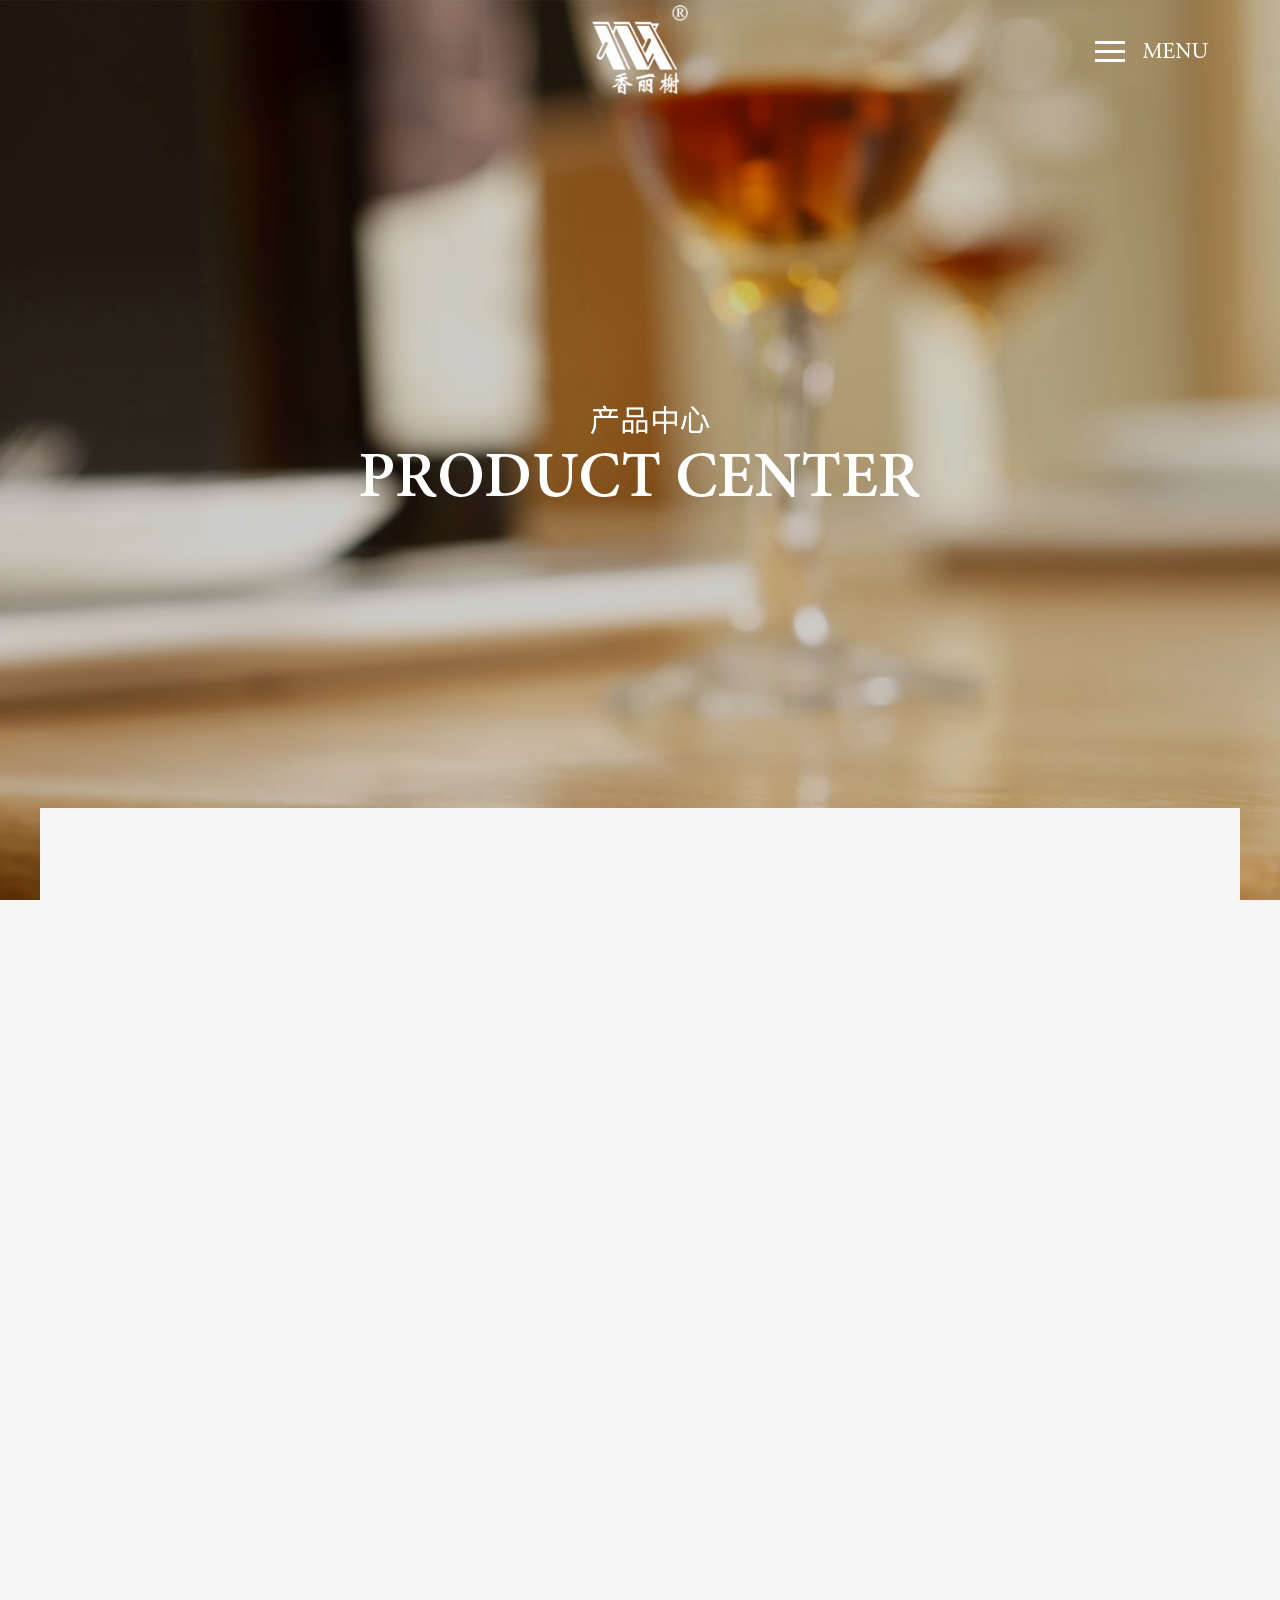
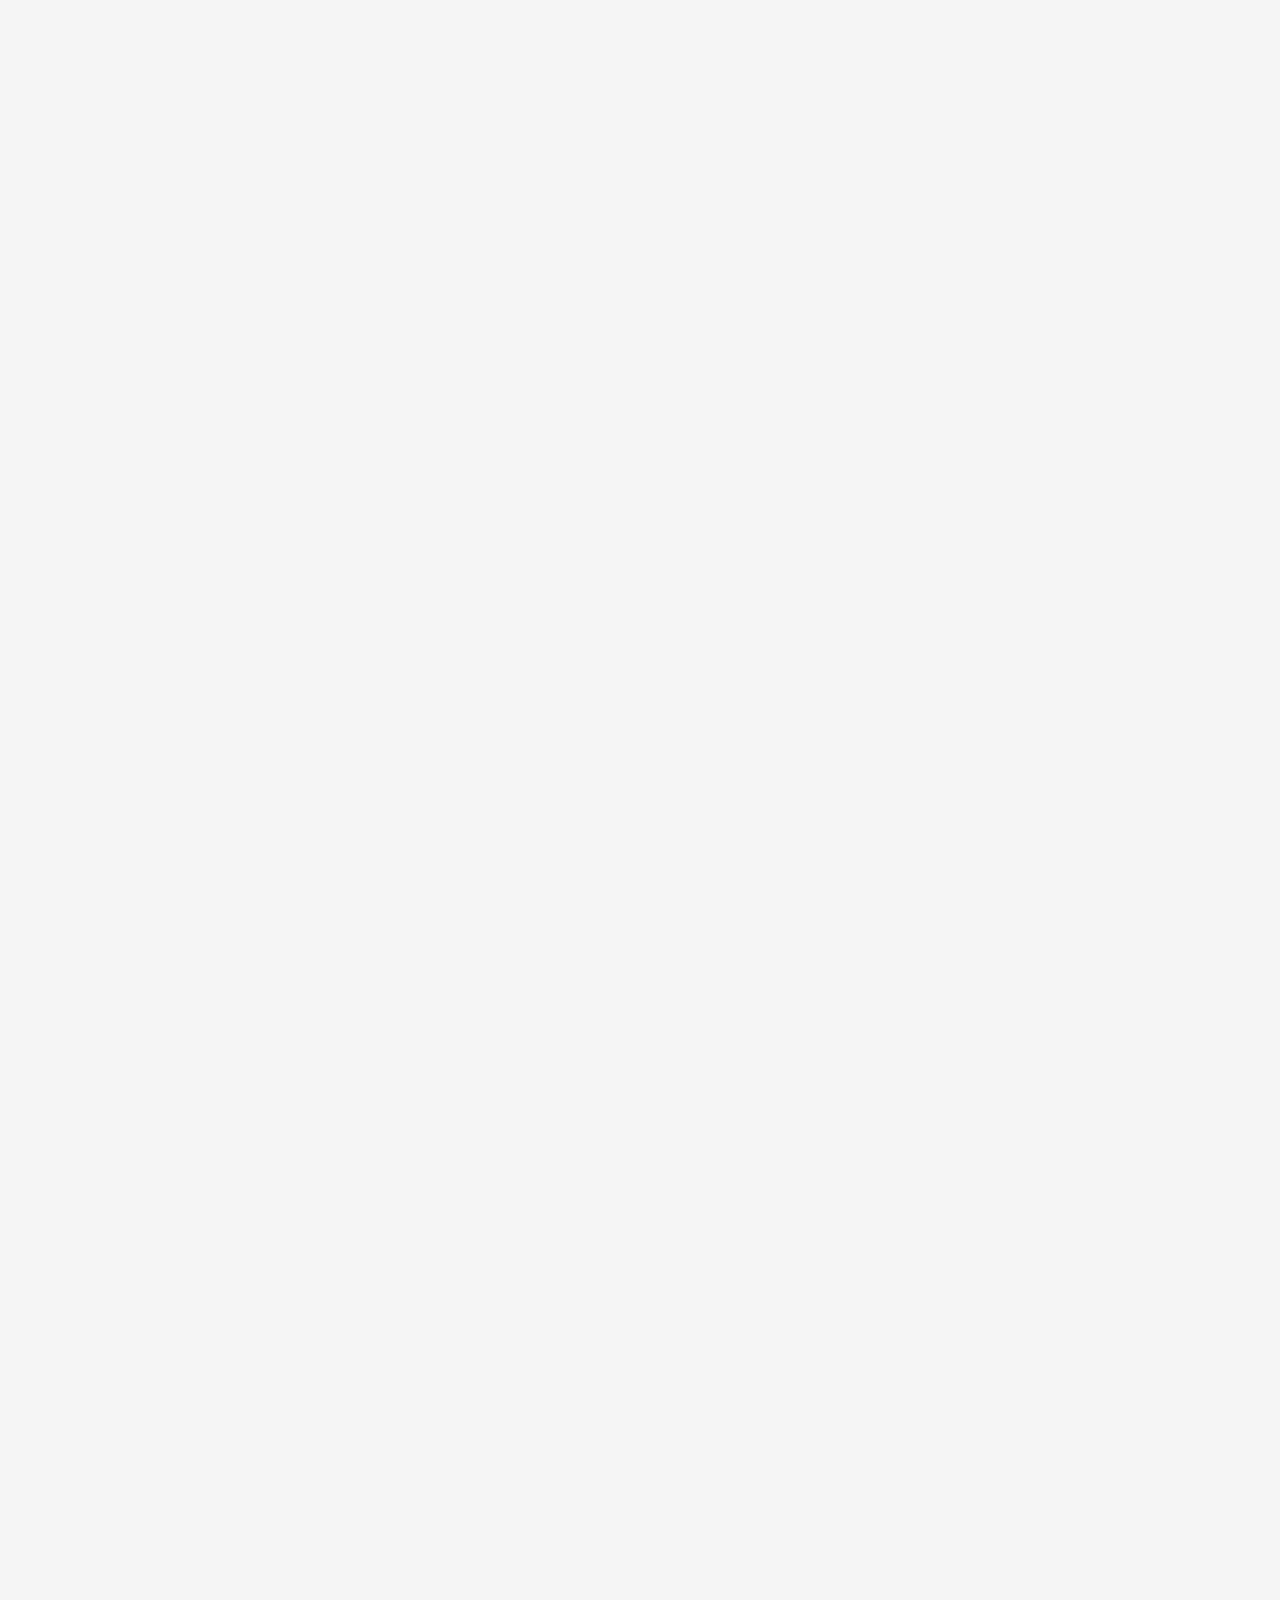
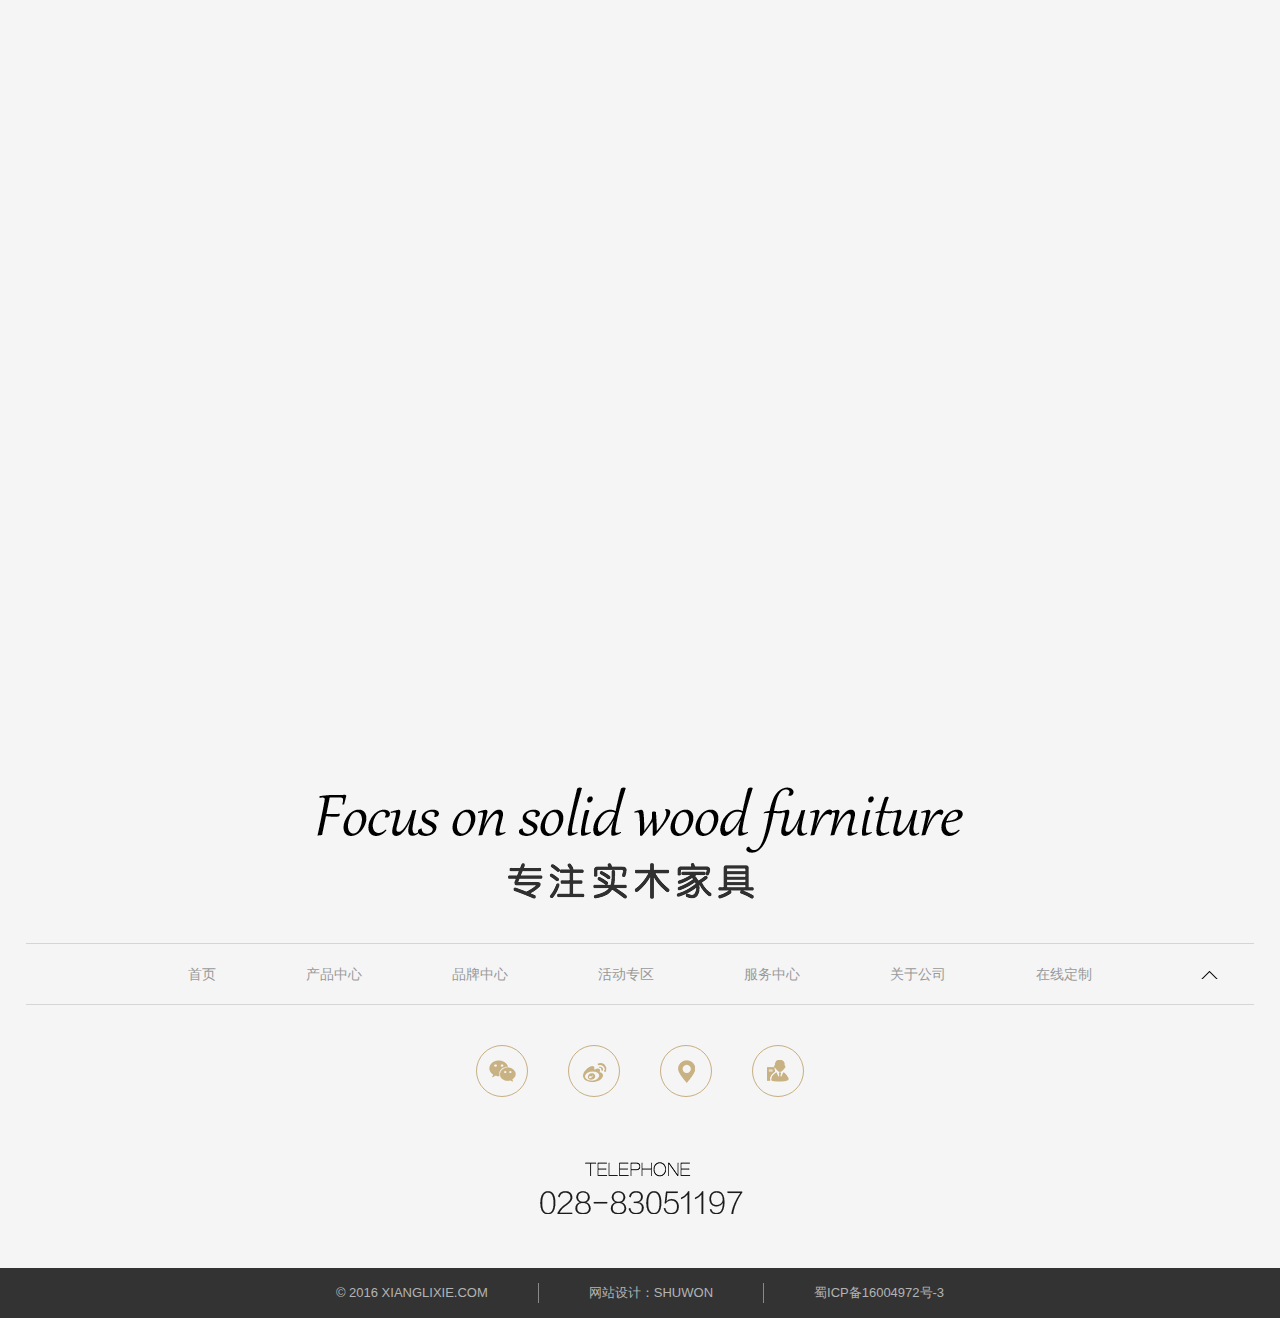
<file: brandcenter.html>
<!DOCTYPE html>
<html>
<head>
    <meta charset="utf-8">
    <meta name="author" content="http://www.shuwon.com" />
    <meta name="keywords" content="香丽榭、实木家具、成都最好实木家具、中国实木家具畅销品牌、时尚实木家具" />
    <meta name="description" content="香丽榭座落于成都市新都区家具城，是中国实木家私业大型企业之一。采用优质实木，利用国外先进生产制造机械设备，结合国内资深设计师的创意，以“爱上回家”为理念，用心建造温馨家。其产品涵盖成人套房、儿童卧房、书房、客厅、餐厅等时尚、实用、美观的实木环保家居用品。旗下主打三大系列：韩式田园、地中海、红橡系列，经过长期的岁月沉淀，配送中心专卖店站点覆盖全国各地，形成了良好的品牌效应与市场知名度。" />
    <meta http-equiv="X-UA-Compatible" content="IE=Edge,chrome=1">
    <meta name="viewport" content="width=device-width,user-scalable=no,initial-scale=1.0">
    <meta name="renderer" content="webkit">
    <title>品牌中心|香丽榭实木家具官方网站</title>
    <link href="css/aos.css" rel="stylesheet" type="text/css">
    <link rel="stylesheet" type="text/css" href="css/swiper-3.3.1.min.css" />
    <link href="css/xlx.shuwon.css" rel="stylesheet" type="text/css">
    <!--[if IE 8]>
    <script src="js/html5.js"></script>
    <script src="js/respond.js"></script>
    <![endif]-->
</head>
<body class="">

<div class="zhidingUP"></div>
<div class='zhiding'></div>
<div id="mobileNav">
    <ul>
    </ul>
</div>
<div class="shade">
    <div class="shade-top"></div>
    <div class="shade-bottom"></div>
    <img src="img/loading.gif" class="loading">
</div>



<!--导航栏部分-->
<header>
    <!-- 导航栏标题-->
    <div class="nav-top">
        <!-- 切换的logo-->
        <a href="/" class="logo">
            <img src="img/logo.png" class="img1" />
            <img src="img/logo-top.png" class="img2" />
        </a>
        <!-- 导航菜单按钮-->
        <div class="memu">
            <div id="navToggle">
                <span class="span1"></span>
                <span class="span2"></span>
                <span class="span3"></span>
            </div>
            <!-- 菜单切换图片-->
            <img src="img/menu.png" alt="" class="img1" />
            <img src="img/menu-top.png" alt="" class="img2" />
        </div>
    </div>

    <!-- 导航栏点击下拉文字部分-->
    <nav class="nav">
        <div class="line"></div>
        <ul class="nav-ul1">
            <li class="n1">
                <a href="scence.html" class="a1">产品中心</a>
                <ul class="nav-ul2">
                    <li>
                        <a href="scence.html">场　　景</a>
                        <a href="table.html">产　　品</a>
                        <a href="series.html">系　　列</a>
                    </li>
                </ul>
            </li>
            <li class="n2">
                <a href="brandcenter.html" class="a1">品牌中心</a>
                <ul class="nav-ul2">
                    <li>
                        <a href="brandcenter.html">品牌理念</a>
                        <a href="brandcenter.html#brandcenter_two">品牌资讯</a>
                        <a href="brandcenter.html#brandcenter_three">品牌生产链</a>
                        <a href="brandcenter.html#brandcenter_four">品牌用材</a>
                    </li>
                </ul>
            </li>
            <li class="n3">
                <a href="activity.html"  class="a1">活动专区</a>
                <ul class="nav-ul2">
                    <li>
                        <a href="activity.html">活动专区</a>
                    </li>
                </ul>
            </li>
            <li class="n4">
                <a href="ServiceCenter.html"  class="a1">服务中心</a>
                <ul class="nav-ul2">
                    <li>
                        <a href="ServiceCenter.html">服务流程</a>
                        <a href="ServiceCenter.html#Service_two">问题反馈</a>
                        <a href="ServiceCenter.html#Service_three">联系我们</a>
                    </li>
                </ul>
            </li>
            <li class="n5">
                <a href="aboutsurvey.html" class="a1">关于公司</a>
                <ul class="nav-ul2">
                    <li>
                        <a href="aboutsurvey.html">公司概况</a>
                        <a href="aboutculture.html">公司文化</a>
                        <a href="abouthistory.html">发展历程</a>
                        <a href="joinus.html">实&nbsp;&nbsp;体&nbsp;&nbsp;店</a>
                        <!-- <a href="/joinus/#2">申请加盟</a> -->
                    </li>
                </ul>
            </li>
            <li class="n6">
                <a href="custom.html"  class="a1">在线定制</a>
                <ul class="nav-ul2">
                    <li>
                        <a href="custom.html">在线定制</a>
                    </li>
                </ul>
            </li>
        </ul>
        <div class="line line-b"></div>
    </nav>
</header>



<!--品牌中心页面主体部分-->
<div class="scene-detai-body">
    <!-- 品牌中心-->
    <section class="banner-in brand-banner">
        <div class="banner-mask">
            <img src="img/Product-Center.png" />
        </div>
    </section>

    <!-- 品牌理念和品牌资讯部分-->
    <section class="brand-main center1400">
        <!-- 品牌理念部分-->
        <div class="box1 box brand-idea" data-aos="zoom-in">
            <div class="theme">
                香丽榭家居品牌理念以多种方式体现在生活中：<br />
                通过我们在全国各地开设的体验店、香丽榭家居、网站和应用程序，<br />
                更重要的是全球数百万的家庭。
            </div>

            <div class="brand-concept">
                <img src="img/brand-idea.jpg" />
                <div class="idea">
                    <img src="img/brand-idea-text.png" /><br />
                    香丽榭最初始于为大众提供经济实惠的家居装饰产品，而非仅为少数人服务 <br />
                    它将功能、质量、设计、价值结合在一起，并始终牢记可持续发展理念 <br />
                    从设计、采购、包装、配送到业务模式，香丽榭经营理念存在于公司日常运营的每个环节 <br />
                    我们的目标是帮助更多人创造更好的家居生活
                </div>
            </div>
        </div>

        <!--品牌资讯部分-->
        <div class="box2 box brand-info  center1400" data-aos="zoom-in">
            <div class="tit">
                <img src="img/service-tit2.png" />
            </div>

            <!-- 列表部分-->
            <div class="info-box">
                <div class="info-wrap">
                    <a href="293.html">
                        <img src="img/2017012012191897.jpg" />
                        <h3>香丽榭沙发可用50年背后故事</h3>
                        <div class="date">2017-12.21-</div>
                        <div class="abstract">香丽榭沙发可用50年背后故事</div>
                        <div class="findMore">find more</div>
                    </a>
                </div>

                <div class="info-wrap">
                    <a href="29.html">
                        <img src="img/2017012012191897.jpg" />
                        <h3>香丽榭家具强势登陆央视15套黄金档</h3>
                        <div class="date">2017-01.20-</div>
                        <div class="abstract">成都香丽榭实木家具20多年来一直致力于产品的研发和品牌的推广，此次重磅推出央视广告是品牌推广的又一重要突破，在此热烈祝贺...</div>
                        <div class="findMore">find more</div>
                    </a>
                </div>

                <div class="info-wrap">
                    <a href="31.html">
                        <img src="img/2017012012191897.jpg" />
                        <h3>2016香丽榭导购知识竞赛</h3>
                        <div class="date">2016-11.20-</div>
                        <div class="abstract">2016年11月09日，香丽榭导购知识竞赛（川渝站）亮丽谢幕。来自川渝地区的导购精英30多人，出色地完成了香丽榭凝聚二十...</div>
                        <div class="findMore">find more</div>
                    </a>
                </div>

                <div class="info-wrap">
                    <a href="30.html">
                        <img src="img/2017012012191897.jpg" />
                        <h3>香丽榭家具：全国首推“3D浮雕”实木家具</h3>
                        <div class="date">2017-01.20-</div>
                        <div class="abstract">在第15届成都家具展会上，一家韩式田园风格的展厅吸引很多经销商和消费者驻足参观，那就是香丽榭实木家具。走进香丽榭展厅，摆...</div>
                        <div class="findMore">find more</div>
                    </a>
                </div>
            </div>
            <a href="brandInfo.html"><span>find more</span></a>
        </div>
    </section>

    <!-- 品牌生产链和品牌用材部分-->
    <section class="brand-line" data-aos="zoom-in">
        <!-- 品牌生产链-->
        <div class="box3 brand-produce">
            <div class="tit">
                <img src="img/service-tit2.png" />
            </div>

            <!-- 列表部分-->
            <div class="brand-product-line">
                <div class="design float-box">
                    <img src="img/material.png" />
                    <div class="des">
                        香丽榭拥用顶尖的设计团队，<br />
                        吸取全球设计潮流，<br />
                        开创行业时尚实木。
                    </div>
                </div>
                <!-- 横线-->
                <div class="line"></div>

                <div class="material float-box">
                    <img src="img/material.png" />
                    <div class="des">
                        精选东南亚优质木材，<br />
                        开料后再次精选成色上好木材。
                    </div>
                </div>
                <!-- 横线-->
                <div class="line"></div>

                <div class="made float-box">
                    <img src="img/material.png" />
                    <div class="des">全国首推3D浮雕全实木系列，<br />
                        引进德国一流的家具生产设备，
                        <br />数十道工序晨晨检验，保证家具精湛。
                    </div>
                </div>
                <!-- 横线-->
                <div class="line"></div>

                <div class="transition float-box">
                    <img src="img/material.png" />
                    <div class="des">
                        香丽榭拥有世界顶尖的通风管理仓库<br />
                        和完整自有物流体系现<br />
                        已经在全国建立起30多个配送中心，<br />
                        对品质建立了优质保障。
                    </div>
                </div>
                <!-- 横线-->
                <div class="line"></div>

                <div class="sell float-box">
                    <img src="img/material.png" />
                    <div class="des">
                        香丽榭在全国拥有400多家专卖店，<br />
                        络遍及全国各地。
                    </div>
                </div>
            </div>
        </div>

        <!-- 品牌用材部分-->
        <div class="box4 brand-material center1400" data-aos="zoom-in">
            <div class="tit">
                <img src="img/service-tit2.png" />
            </div>
            <div class="carousel swiper-container">
                <div class="swiper-wrapper">
                    <div class="swiper-slide">
                        <div class="pic-wrap">
                            <img src="img/index-bg3-1.jpg" alt="红橡木" />
                        </div>
                        <div class="desc">
                            <div class="left">
                                <h3>红橡木</h3>
                                <div class="conte">
                                    以红橡木来制造各类家具及箱柜最为理想。木质坚硬强韧，不太重，比其它橡
                                    木更易处理。独特的木纹及良好的表面处理性能，用以制作天然油面或同系色
                                    调的染色处理产品都非常理想。红橡木组件有实木、层压及包木皮等。全球各
                                    地的家具制造商在其产品中使用大量红橡木板材及木皮，效果别树一格。
                                </div>
                            </div>
                        </div>
                    </div>
                </div>

                <!-- 左右键按钮-->
                <div class="swiper-button-prev my-btn prev-btn"></div>
                <div class="swiper-button-next my-btn next-btn"></div>
            </div>
        </div>
    </section>
</div>




<!--底部部分-->
<footer>
    <!-- 底部标题图片-->
    <img src="img/footer-bg.png" alt="" class="img"/>
    <!-- 底部导航栏-->
    <div class="foot-nav">
        <ul>
            <li><a href="index.html">首页</a></li>
            <li><a href="scence.html">产品中心</a></li>
            <li><a href="brandcenter.html">品牌中心</a></li>
            <li><a href="activity.html">活动专区</a></li>
            <li><a href="ServiceCenter.html">服务中心 </a></li>
            <li><a href="aboutsurvey.html">关于公司</a></li>
            <li><a href="custom.html">在线定制</a></li>
        </ul>
        <!-- 返回顶部按钮-->
        <div class="zhiding"></div>
    </div>

    <!-- 分享部分-->
    <div class="footer-links">
        <ul class="clearBoth">
            <li class="wx">
                <a href="javascript:void(0);">
                    <div class="ewm"><img src="img/wxewm.jpg" alt=""/></div>
                </a>
            </li>
            <li class="wb">
                <a target="_blank" href="http://weibo.com/u/6130984089">
                    <div class="ewm"><img src="img/wbewm.jpg" alt=""/></div>
                </a>
            </li>
            <li class="dz"><a  href="ServiceCenter.html#Service_three"></a></li>
            <li class="jxs"><a href="joinus.html"></a></li>
        </ul>
    </div>

    <!-- 电话部分-->
    <div class="footer-phone">
        <img src="img/Telephone.png" alt="" />
    </div>

    <!-- 最低部分-->
    <div class="footer-bottom">
        <ul>
            <li>© 2016 xianglixie.com </li>
            <li><a target="_blank" href="http://www.shuwon.com/">网站设计：shuwon</a></li>
            <li>蜀ICP备16004972号-3</li>
        </ul>
    </div>
</footer>




<script>
    var _mtac = {};
    (function() {
        var mta = document.createElement("script");
        mta.src = "js/stats.js";
        mta.setAttribute("name", "MTAH5");
        mta.setAttribute("sid", "500614690");
        var s = document.getElementsByTagName("script")[0];
        s.parentNode.insertBefore(mta, s);
    })();
</script>
</body>
</html>
<script src="js/jquery-1.10.2.min.js"></script>
<script src="js/aos.js"></script>
<script src="js/swiper-3.3.1.jquery.min.js"></script>
<script src="js/xlx.shuwon.js" id="JS" page="brandCenter"></script>
<script>
    if($(window).width()>1024){
        AOS.init({
            offset: 120,
            duration: 600,
            easing: 'ease-in-sine',
        });
    }
</script>
</file>
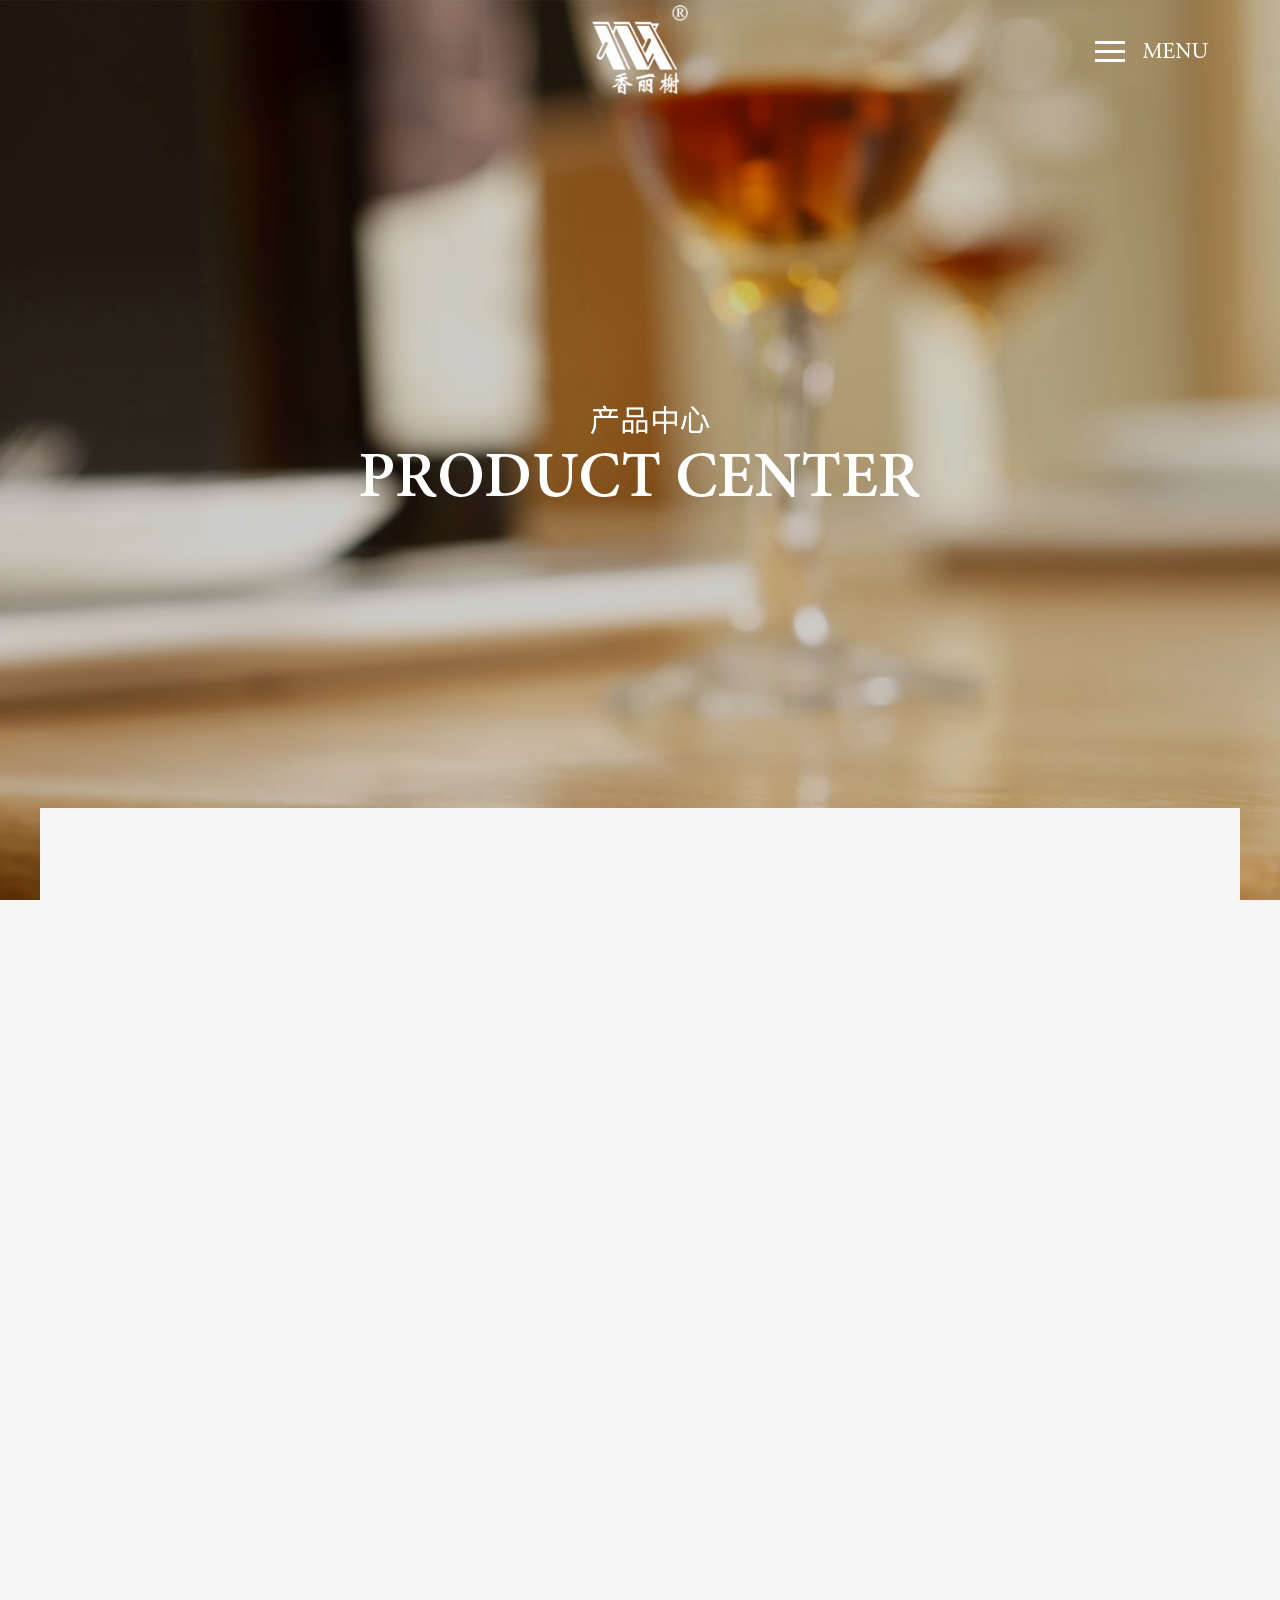
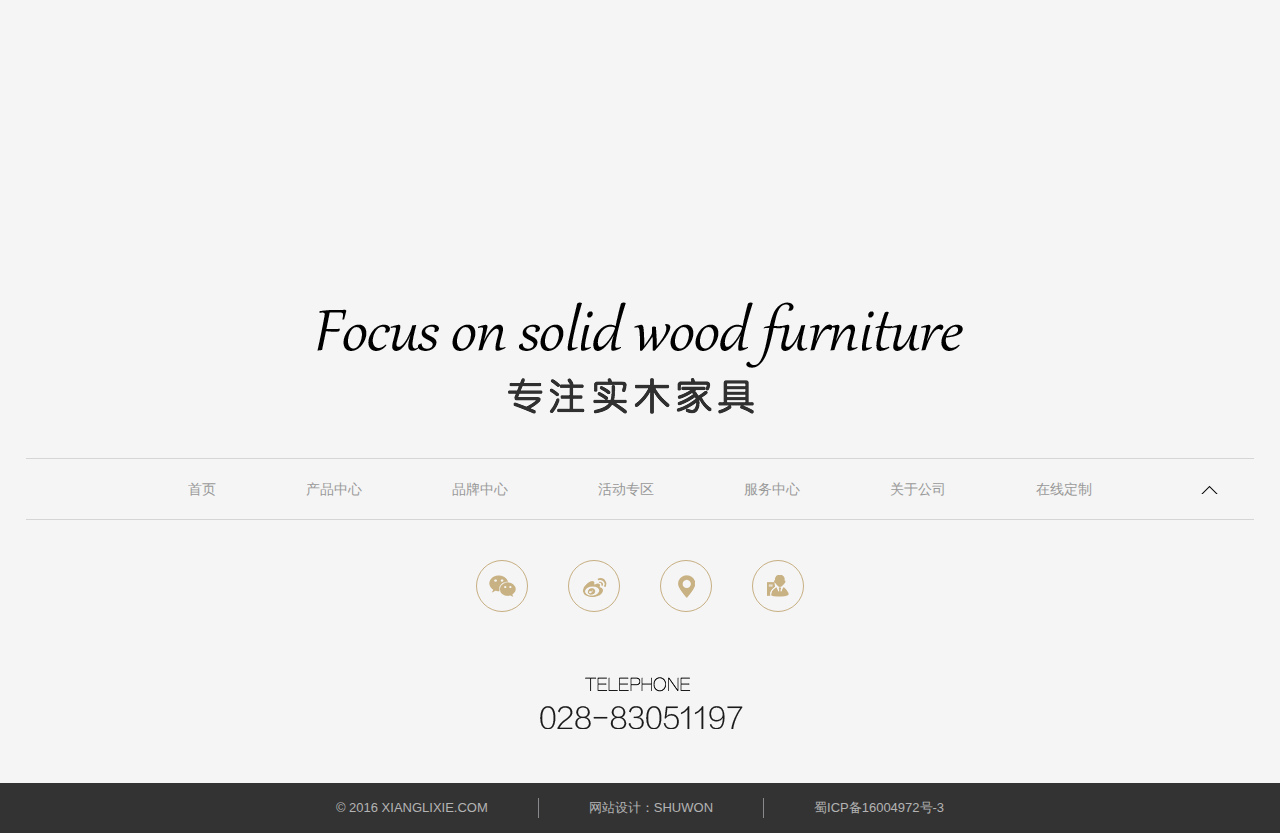
<file: brandInfo.html>
<!DOCTYPE html>
<html>
<head>
    <meta charset="utf-8">
    <meta name="author" content="http://www.shuwon.com" />
    <meta name="keywords" content="香丽榭、实木家具、成都最好实木家具、中国实木家具畅销品牌、时尚实木家具" />
    <meta name="description" content="香丽榭座落于成都市新都区家具城，是中国实木家私业大型企业之一。采用优质实木，利用国外先进生产制造机械设备，结合国内资深设计师的创意，以“爱上回家”为理念，用心建造温馨家。其产品涵盖成人套房、儿童卧房、书房、客厅、餐厅等时尚、实用、美观的实木环保家居用品。旗下主打三大系列：韩式田园、地中海、红橡系列，经过长期的岁月沉淀，配送中心专卖店站点覆盖全国各地，形成了良好的品牌效应与市场知名度。" />
    <meta http-equiv="X-UA-Compatible" content="IE=Edge,chrome=1">
    <meta name="viewport" content="width=device-width,user-scalable=no,initial-scale=1.0">
    <meta name="renderer" content="webkit">
    <title>品牌资讯|品牌中心|香丽榭实木家具官方网站</title>
    <link href="css/aos.css" rel="stylesheet" type="text/css">
    <link href="css/xlx.shuwon.css" rel="stylesheet" type="text/css">
    <!--[if IE 8]>
    <script src="js/html5.js"></script>
    <script src="js/respond.js"></script>
    <![endif]-->
</head>
<body class="">

<div class="zhidingUP"></div>
<div class='zhiding'></div>
<div id="mobileNav">
    <ul>
    </ul>
</div>
<div class="shade">
    <div class="shade-top"></div>
    <div class="shade-bottom"></div>
    <img src="img/loading.gif" class="loading">
</div>




<!--导航栏部分-->
<header>
    <!-- 导航栏标题-->
    <div class="nav-top">
        <!-- 切换的logo-->
        <a href="/" class="logo">
            <img src="img/logo.png" class="img1" />
            <img src="img/logo-top.png" class="img2" />
        </a>
        <!-- 导航菜单按钮-->
        <div class="memu">
            <div id="navToggle">
                <span class="span1"></span>
                <span class="span2"></span>
                <span class="span3"></span>
            </div>
            <!-- 菜单切换图片-->
            <img src="img/menu.png" alt="" class="img1" />
            <img src="img/menu-top.png" alt="" class="img2" />
        </div>
    </div>

    <!-- 导航栏点击下拉文字部分-->
    <nav class="nav">
        <div class="line"></div>
        <ul class="nav-ul1">
            <li class="n1">
                <a href="scence.html" class="a1">产品中心</a>
                <ul class="nav-ul2">
                    <li>
                        <a href="scence.html">场　　景</a>
                        <a href="table.html">产　　品</a>
                        <a href="series.html">系　　列</a>
                    </li>
                </ul>
            </li>
            <li class="n2">
                <a href="brandcenter.html" class="a1">品牌中心</a>
                <ul class="nav-ul2">
                    <li>
                        <a href="brandcenter.html">品牌理念</a>
                        <a href="brandcenter.html#brandcenter_two">品牌资讯</a>
                        <a href="brandcenter.html#brandcenter_three">品牌生产链</a>
                        <a href="brandcenter.html#brandcenter_four">品牌用材</a>
                    </li>
                </ul>
            </li>
            <li class="n3">
                <a href="activity.html"  class="a1">活动专区</a>
                <ul class="nav-ul2">
                    <li>
                        <a href="activity.html">活动专区</a>
                    </li>
                </ul>
            </li>
            <li class="n4">
                <a href="ServiceCenter.html"  class="a1">服务中心</a>
                <ul class="nav-ul2">
                    <li>
                        <a href="ServiceCenter.html">服务流程</a>
                        <a href="ServiceCenter.html#Service_two">问题反馈</a>
                        <a href="ServiceCenter.html#Service_three">联系我们</a>
                    </li>
                </ul>
            </li>
            <li class="n5">
                <a href="aboutsurvey.html" class="a1">关于公司</a>
                <ul class="nav-ul2">
                    <li>
                        <a href="aboutsurvey.html">公司概况</a>
                        <a href="aboutculture.html">公司文化</a>
                        <a href="abouthistory.html">发展历程</a>
                        <a href="joinus.html">实&nbsp;&nbsp;体&nbsp;&nbsp;店</a>
                        <!-- <a href="/joinus/#2">申请加盟</a> -->
                    </li>
                </ul>
            </li>
            <li class="n6">
                <a href="custom.html"  class="a1">在线定制</a>
                <ul class="nav-ul2">
                    <li>
                        <a href="custom.html">在线定制</a>
                    </li>
                </ul>
            </li>
        </ul>
        <div class="line line-b"></div>
    </nav>
</header>



<!--品牌资讯页面主体部分-->
<div class="scene-detai-body">
    <!-- 品牌资讯部分-->
    <section class="banner-in brand-banner">
        <div class="banner-mask">
            <img src="img/Product-Center.png" />
        </div>
    </section>
    <!-- 资讯更多-->
    <section class="brand-main center1400">
        <div class="box brand-information  center1400" data-aos="zoom-in">
            <div class="info-box">
                <div class="info-wrap">
                    <a href="293.html">
                        <img src="img/2017012012191897.jpg" />
                        <h3>香丽榭沙发可用50年背后故事</h3>
                        <div class="date">2017-12.21-</div>
                        <div class="abstract">香丽榭沙发可用50年背后故事</div>
                        <div class="findMore">find more</div>
                    </a>
                </div>

                <div class="info-wrap">
                    <a href="293.html">
                        <img src="img/2017012012191897.jpg" />
                        <h3>香丽榭沙发可用50年背后故事</h3>
                        <div class="date">2017-12.21-</div>
                        <div class="abstract">香丽榭沙发可用50年背后故事</div>
                        <div class="findMore">find more</div>
                    </a>
                </div>

                <div class="info-wrap">
                    <a href="293.html">
                        <img src="img/2017012012191897.jpg" />
                        <h3>香丽榭沙发可用50年背后故事</h3>
                        <div class="date">2017-12.21-</div>
                        <div class="abstract">香丽榭沙发可用50年背后故事</div>
                        <div class="findMore">find more</div>
                    </a>
                </div>

                <div class="info-wrap">
                    <a href="293.html">
                        <img src="img/2017012012191897.jpg" />
                        <h3>香丽榭沙发可用50年背后故事</h3>
                        <div class="date">2017-12.21-</div>
                        <div class="abstract">香丽榭沙发可用50年背后故事</div>
                        <div class="findMore">find more</div>
                    </a>
                </div>

                <div class="info-wrap">
                    <a href="293.html">
                        <img src="img/2017012012191897.jpg" />
                        <h3>香丽榭沙发可用50年背后故事</h3>
                        <div class="date">2017-12.21-</div>
                        <div class="abstract">香丽榭沙发可用50年背后故事</div>
                        <div class="findMore">find more</div>
                    </a>
                </div>
                <div class="clearfix"></div>
            </div>
            <a href="" ><span>find more</span></a>
        </div>
    </section>
</div>




<!--底部部分-->
<footer>
    <!-- 底部标题图片-->
    <img src="img/footer-bg.png" alt="" class="img"/>
    <!-- 底部导航栏-->
    <div class="foot-nav">
        <ul>
            <li><a href="index.html">首页</a></li>
            <li><a href="scence.html">产品中心</a></li>
            <li><a href="brandcenter.html">品牌中心</a></li>
            <li><a href="activity.html">活动专区</a></li>
            <li><a href="ServiceCenter.html">服务中心 </a></li>
            <li><a href="aboutsurvey.html">关于公司</a></li>
            <li><a href="custom.html">在线定制</a></li>
        </ul>
        <!-- 返回顶部按钮-->
        <div class="zhiding"></div>
    </div>

    <!-- 分享部分-->
    <div class="footer-links">
        <ul class="clearBoth">
            <li class="wx">
                <a href="javascript:void(0);">
                    <div class="ewm"><img src="img/wxewm.jpg" alt=""/></div>
                </a>
            </li>
            <li class="wb">
                <a target="_blank" href="http://weibo.com/u/6130984089">
                    <div class="ewm"><img src="img/wbewm.jpg" alt=""/></div>
                </a>
            </li>
            <li class="dz"><a  href="ServiceCenter.html#Service_three"></a></li>
            <li class="jxs"><a href="joinus.html"></a></li>
        </ul>
    </div>

    <!-- 电话部分-->
    <div class="footer-phone">
        <img src="img/Telephone.png" alt="" />
    </div>

    <!-- 最低部分-->
    <div class="footer-bottom">
        <ul>
            <li>© 2016 xianglixie.com </li>
            <li><a target="_blank" href="http://www.shuwon.com/">网站设计：shuwon</a></li>
            <li>蜀ICP备16004972号-3</li>
        </ul>
    </div>
</footer>



<script>
    var _mtac = {};
    (function() {
        var mta = document.createElement("script");
        mta.src = "js/stats.js";
        mta.setAttribute("name", "MTAH5");
        mta.setAttribute("sid", "500614690");
        var s = document.getElementsByTagName("script")[0];
        s.parentNode.insertBefore(mta, s);
    })();
</script>
</body>
</html>
<script src="js/jquery-1.10.2.min.js"></script>
<script src="js/aos.js"></script>
<script src="js/xlx.shuwon.js" id="JS" page="scene-detail"></script>
<script>
    AOS.init({
        offset: 120,
        duration: 600,
        easing: 'ease-in-sine',
    });
</script>
</file>
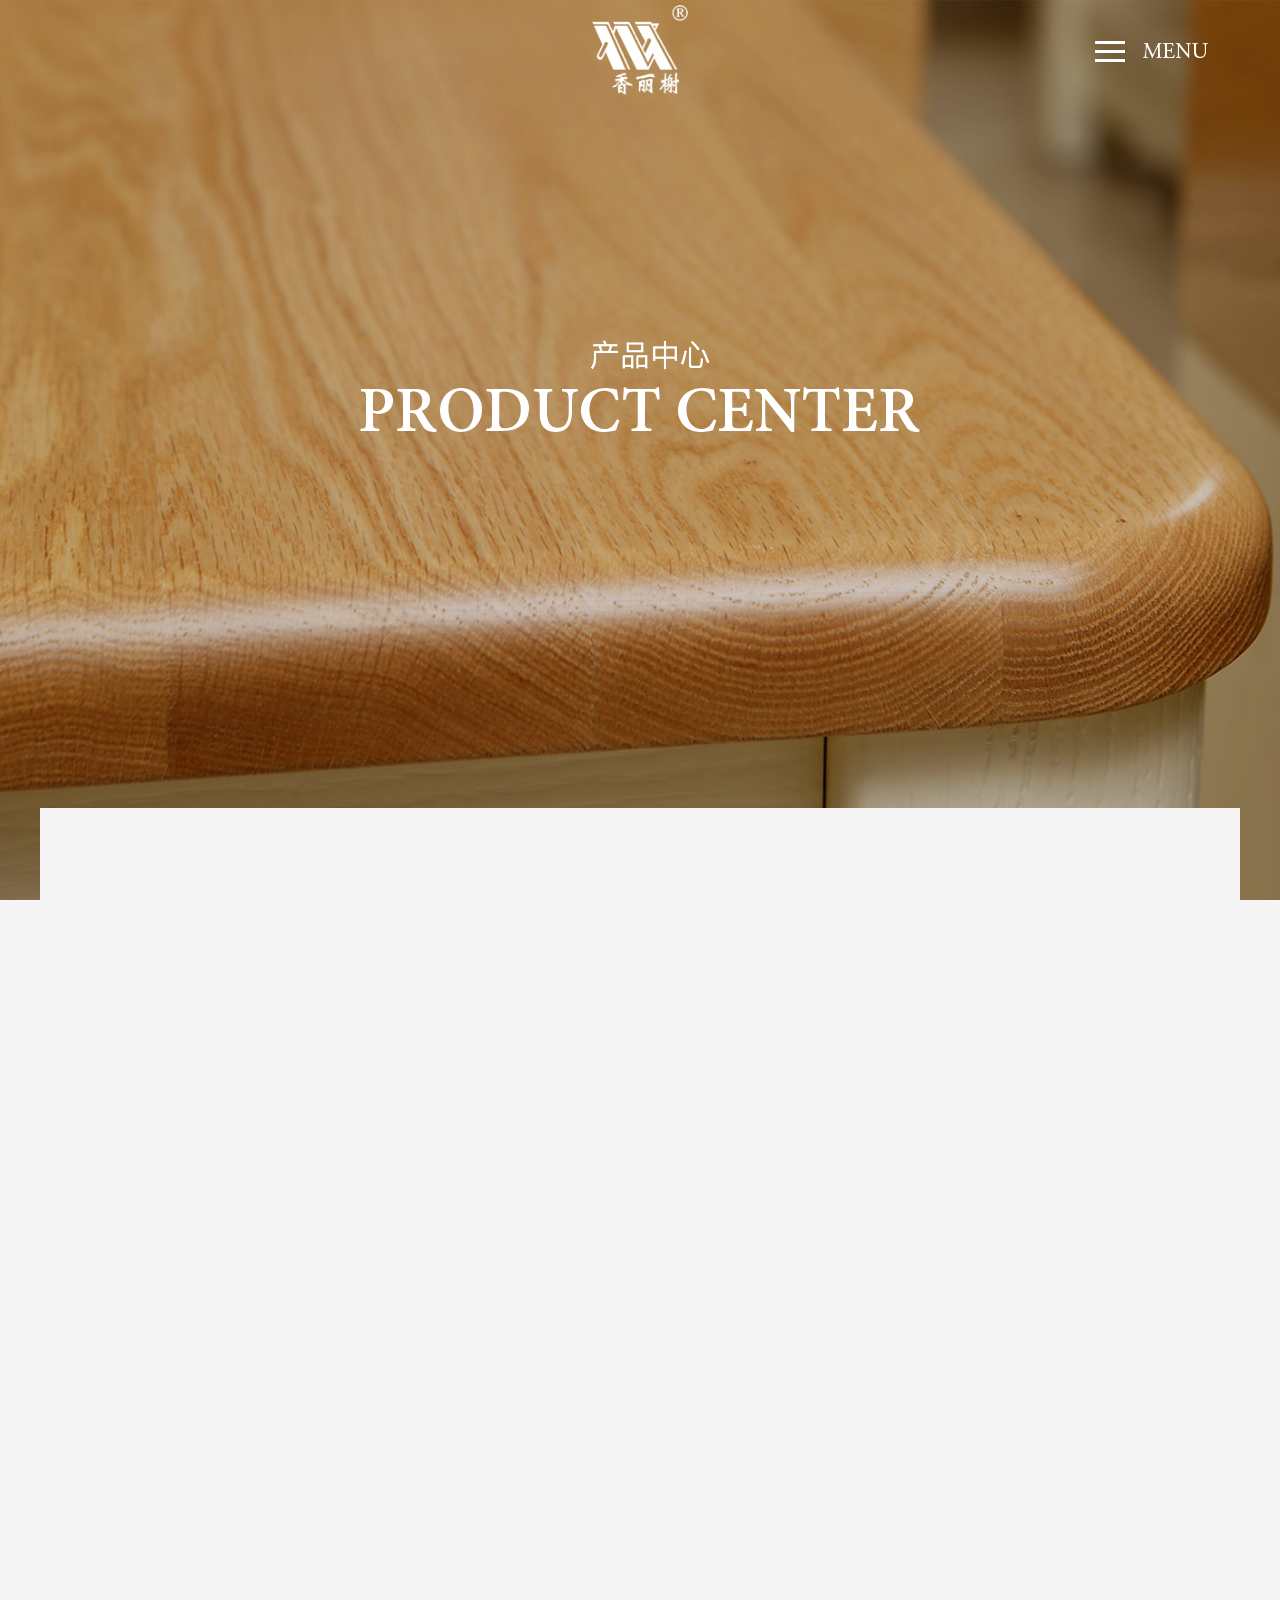
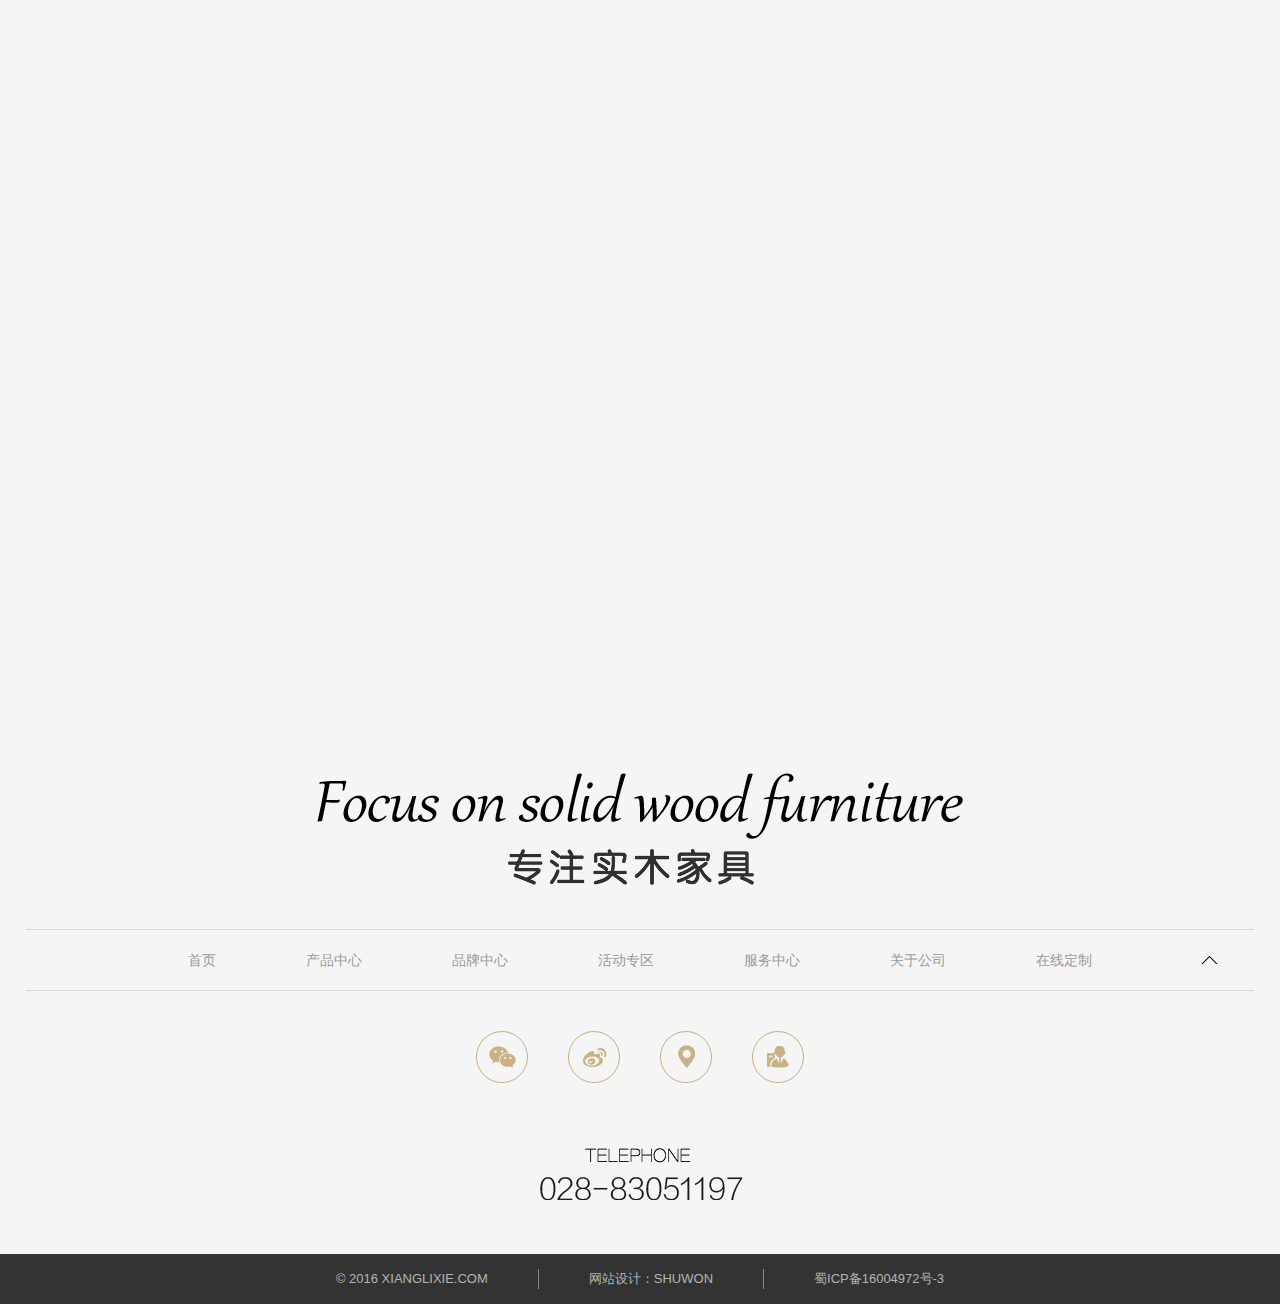
<file: custom.html>
<!DOCTYPE html>
<html>
<head>
    <meta charset="utf-8">
    <meta name="author" content="http://www.shuwon.com" />
    <meta name="keywords" content="香丽榭、实木家具、成都最好实木家具、中国实木家具畅销品牌、时尚实木家具" />
    <meta name="description" content="香丽榭座落于成都市新都区家具城，是中国实木家私业大型企业之一。采用优质实木，利用国外先进生产制造机械设备，结合国内资深设计师的创意，以“爱上回家”为理念，用心建造温馨家。其产品涵盖成人套房、儿童卧房、书房、客厅、餐厅等时尚、实用、美观的实木环保家居用品。旗下主打三大系列：韩式田园、地中海、红橡系列，经过长期的岁月沉淀，配送中心专卖店站点覆盖全国各地，形成了良好的品牌效应与市场知名度。" />
    <meta http-equiv="X-UA-Compatible" content="IE=Edge,chrome=1">
    <meta name="viewport" content="width=device-width,user-scalable=no,initial-scale=1.0">
    <meta name="renderer" content="webkit">
    <title>定制家具|在线定制|香丽榭实木家具官方网站</title>
    <link href="css/aos.css" rel="stylesheet" type="text/css">
    <link rel="stylesheet" type="text/css" href="css/swiper-3.3.1.min.css" />
    <link href="css/xlx.shuwon.css" rel="stylesheet" type="text/css">
    <!--[if IE 8]>
    <script src="js/html5.js"></script>
    <script src="js/respond.js"></script>
    <![endif]-->
</head>
<body class="">

<div class="zhidingUP"></div>
<div class='zhiding'></div>
<div id="mobileNav">
    <ul>
    </ul>
</div>
<div class="shade">
    <div class="shade-top"></div>
    <div class="shade-bottom"></div>
    <img src="img/loading.gif" class="loading">
</div>




<!--导航栏部分-->
<header>
    <!-- 导航栏标题-->
    <div class="nav-top">
        <!-- 切换的logo-->
        <a href="/" class="logo">
            <img src="img/logo.png" class="img1" />
            <img src="img/logo-top.png" class="img2" />
        </a>
        <!-- 导航菜单按钮-->
        <div class="memu">
            <div id="navToggle">
                <span class="span1"></span>
                <span class="span2"></span>
                <span class="span3"></span>
            </div>
            <!-- 菜单切换图片-->
            <img src="img/menu.png" alt="" class="img1" />
            <img src="img/menu-top.png" alt="" class="img2" />
        </div>
    </div>

    <!-- 导航栏点击下拉文字部分-->
    <nav class="nav">
        <div class="line"></div>
        <ul class="nav-ul1">
            <li class="n1">
                <a href="scence.html" class="a1">产品中心</a>
                <ul class="nav-ul2">
                    <li>
                        <a href="scence.html">场　　景</a>
                        <a href="table.html">产　　品</a>
                        <a href="series.html">系　　列</a>
                    </li>
                </ul>
            </li>
            <li class="n2">
                <a href="brandcenter.html" class="a1">品牌中心</a>
                <ul class="nav-ul2">
                    <li>
                        <a href="brandcenter.html">品牌理念</a>
                        <a href="brandcenter.html#brandcenter_two">品牌资讯</a>
                        <a href="brandcenter.html#brandcenter_three">品牌生产链</a>
                        <a href="brandcenter.html#brandcenter_four">品牌用材</a>
                    </li>
                </ul>
            </li>
            <li class="n3">
                <a href="activity.html"  class="a1">活动专区</a>
                <ul class="nav-ul2">
                    <li>
                        <a href="activity.html">活动专区</a>
                    </li>
                </ul>
            </li>
            <li class="n4">
                <a href="ServiceCenter.html"  class="a1">服务中心</a>
                <ul class="nav-ul2">
                    <li>
                        <a href="ServiceCenter.html">服务流程</a>
                        <a href="ServiceCenter.html#Service_two">问题反馈</a>
                        <a href="ServiceCenter.html#Service_three">联系我们</a>
                    </li>
                </ul>
            </li>
            <li class="n5">
                <a href="aboutsurvey.html" class="a1">关于公司</a>
                <ul class="nav-ul2">
                    <li>
                        <a href="aboutsurvey.html">公司概况</a>
                        <a href="aboutculture.html">公司文化</a>
                        <a href="abouthistory.html">发展历程</a>
                        <a href="joinus.html">实&nbsp;&nbsp;体&nbsp;&nbsp;店</a>
                        <!-- <a href="/joinus/#2">申请加盟</a> -->
                    </li>
                </ul>
            </li>
            <li class="n6">
                <a href="custom.html"  class="a1">在线定制</a>
                <ul class="nav-ul2">
                    <li>
                        <a href="custom.html">在线定制</a>
                    </li>
                </ul>
            </li>
        </ul>
        <div class="line line-b"></div>
    </nav>
</header>




<!--在线定制页面主体部分-->
<div class="scene-detai-body">
    <!-- 在线定制部分-->
    <section class="banner-in custom-banner">
        <div class="banner-mask">
            <img src="img/Product-Center.png" />
        </div>
    </section>

    <!-- 定制家具和定制方式部分-->
    <section class="custom-main center1400">
        <!-- 定制家具-->
        <div class="box product-show" data-aos="zoom-in">
            <div class="theme">
                我们不相信会有完美无缺的家，但是我们相信家能够完美彰显房子主人的风格特点<br />
                在家里，一切风格和功能都能按照你的喜好和需求设计，而且无需花费太多，即可为你带来
                舒适的感觉
            </div>
            <div class="product-carousel swiper-container">
                <!-- 轮播部分-->
                <div class="pic-box swiper-wrapper">
                    <!-- 第一个-->
                    <div class="pic-box1 swiper-slide">
                        <img src="img/2018020816471253.jpg" />
                        <div class="bg">
                            <div class="in-text">
                                <h3>
                                    Customized<br />
                                    <span class="cn">定制家居</span>
                                </h3>
                                <div class="cont">
                                    <p>
                                        “家”不仅仅是一个地方，更是一种感觉。这种感觉就好像自己身处全世
                                        界最舒适的地方。因此，我们所做的一切都要从了解人们的居家生活开始。
                                        每年，我们都会拜访各地的家庭，希望了解人们梦想拥有什么样的居家生活。
                                        然后，我们将他们的需求与供应商的能力联系起来，打造出能够让日常生活更
                                        美好的全新解决方案。
                                    </p>
                                    <p> <br /> </p>
                                </div>
                            </div>
                        </div>
                    </div>
                    <!-- 第二个-->
                    <div class="pic-box1 swiper-slide">
                        <img src="img/2018081014200124.jpg" />
                        <div class="bg">
                            <div class="in-text">
                                <h3>
                                    cost<br />
                                    <span class="cn">定制家居2</span>
                                </h3>
                                <div class="cont">
                                    定制家居2定制家居2定制家居2定制家居2定制家居2定制家居2定制家居2定制
                                    家居2定制家居2定制家居2定制家居2
                                </div>
                            </div>
                        </div>
                    </div>
                </div>

                <!-- 左右按钮部分-->
                <div class="swiper-button-prev prev control-btn"></div>
                <div class="swiper-button-next next control-btn"></div>
            </div>
        </div>
        <!-- 定制方式部分-->
        <div class="box custom-method" data-aos="zoom-in">
            <div class="tit">
                <img src="img/scene.png" />
            </div>

            <!-- 表单提交部分-->
            <div class="fill-form">
                <img src="img/fill-form.png" onselectstart="return false" /><br />
                <!-- 表单提交部分-->
                <form action="/index.php?c=form&a=post" id="form2"   method="post">
                    <input type="hidden" name="type" value="3"/>

                    <div class="userName input-box">
                        <input type="text" placeholder="您的称谓" name="field1" id="user" />
                        <span class="err-text text-user"></span>
                        <span class="btn_Prompt Prompt-user"></span>
                    </div>

                    <div class="phone input-box">
                        <input type="text" name="field2" id="phone" placeholder="电话号码" />
                        <span class="err-text text-phone"></span>
                        <span class="btn_Prompt Prompt-phone"></span>
                    </div>

                    <div class="address input-box">
                        <input type="text" name="field3" id="address" placeholder="地址"/>
                        <span class="err-text text-address"></span>
                        <span class="btn_Prompt Prompt-address"></span>
                    </div>

                    <input type="button" value="提交预约" class="submit-btn" />
                </form>
            </div>

            <!-- 在线客服-->
            <div class="online-service">
                <img src="img/fill-form.png" alt="在线客服icon" />
                <div class="des">
                    联系我们的在线客服<br />
                    <span>为您在线预约，还能在线定制评估</span>
                </div>
                <a target="_blank" href="tencent://message/?uin=2449458384&Site=总部客服&Menu=yes" class="call-service">联系客服</a>
            </div>

            <!-- 电话联系-->
            <div class="hot-line">
                <img src="img/fill-form.png" />
                <div class="des">
                    您也可以通过电话联系<br />
                    <span>拨打服务热线，也可以为您预约</span>
                </div>
                <a href="tel:028-83051197">028-83051197</a>
            </div>

            <!-- 清除浮动div-->
            <div class="clearfix"></div>
        </div>
    </section>
</div>




<!--底部部分-->
<footer>
    <!-- 底部标题图片-->
    <img src="img/footer-bg.png" alt="" class="img"/>
    <!-- 底部导航栏-->
    <div class="foot-nav">
        <ul>
            <li><a href="index.html">首页</a></li>
            <li><a href="scence.html">产品中心</a></li>
            <li><a href="brandcenter.html">品牌中心</a></li>
            <li><a href="activity.html">活动专区</a></li>
            <li><a href="ServiceCenter.html">服务中心 </a></li>
            <li><a href="aboutsurvey.html">关于公司</a></li>
            <li><a href="custom.html">在线定制</a></li>
        </ul>
        <!-- 返回顶部按钮-->
        <div class="zhiding"></div>
    </div>

    <!-- 分享部分-->
    <div class="footer-links">
        <ul class="clearBoth">
            <li class="wx">
                <a href="javascript:void(0);">
                    <div class="ewm"><img src="img/wxewm.jpg" alt=""/></div>
                </a>
            </li>
            <li class="wb">
                <a target="_blank" href="http://weibo.com/u/6130984089">
                    <div class="ewm"><img src="img/wbewm.jpg" alt=""/></div>
                </a>
            </li>
            <li class="dz"><a  href="ServiceCenter.html#Service_three"></a></li>
            <li class="jxs"><a href="joinus.html"></a></li>
        </ul>
    </div>

    <!-- 电话部分-->
    <div class="footer-phone">
        <img src="img/Telephone.png" alt="" />
    </div>

    <!-- 最低部分-->
    <div class="footer-bottom">
        <ul>
            <li>© 2016 xianglixie.com </li>
            <li><a target="_blank" href="http://www.shuwon.com/">网站设计：shuwon</a></li>
            <li>蜀ICP备16004972号-3</li>
        </ul>
    </div>
</footer>




<script>
    var _mtac = {};
    (function() {
        var mta = document.createElement("script");
        mta.src = "js/stats.js";
        mta.setAttribute("name", "MTAH5");
        mta.setAttribute("sid", "500614690");
        var s = document.getElementsByTagName("script")[0];
        s.parentNode.insertBefore(mta, s);
    })();
</script>
</body>
</html>
<script src="js/jquery-1.10.2.min.js"></script>
<script src="js/aos.js"></script>
<script src="js/swiper-3.3.1.jquery.min.js"></script>
<script src="js/xlx.shuwon.js" id="JS" page="custom"></script>
<script>
    if($(window).width()>1024){
        AOS.init({
            offset: 120,
            duration: 600,
            easing: 'ease-in-sine',
        });
    }
    var mySwiper1 = new Swiper('.swiper-container', {
        speed: 1000,
        // 如果需要前进后退按钮
        nextButton: '.swiper-button-next',
        prevButton: '.swiper-button-prev',
    })

    //表单提交
    $(".submit-btn").click(function(){
        CanSubmit();
    })
    function CanSubmit(){
        $("#form2 input,#form2 select,#form2 textarea").blur();
        if(!$("#form2 .input-box").hasClass("err")){

            $(".submit-btn").attr("type","submit");
            return true;
        } else {

            return false;
        }
    }
</script>
</file>
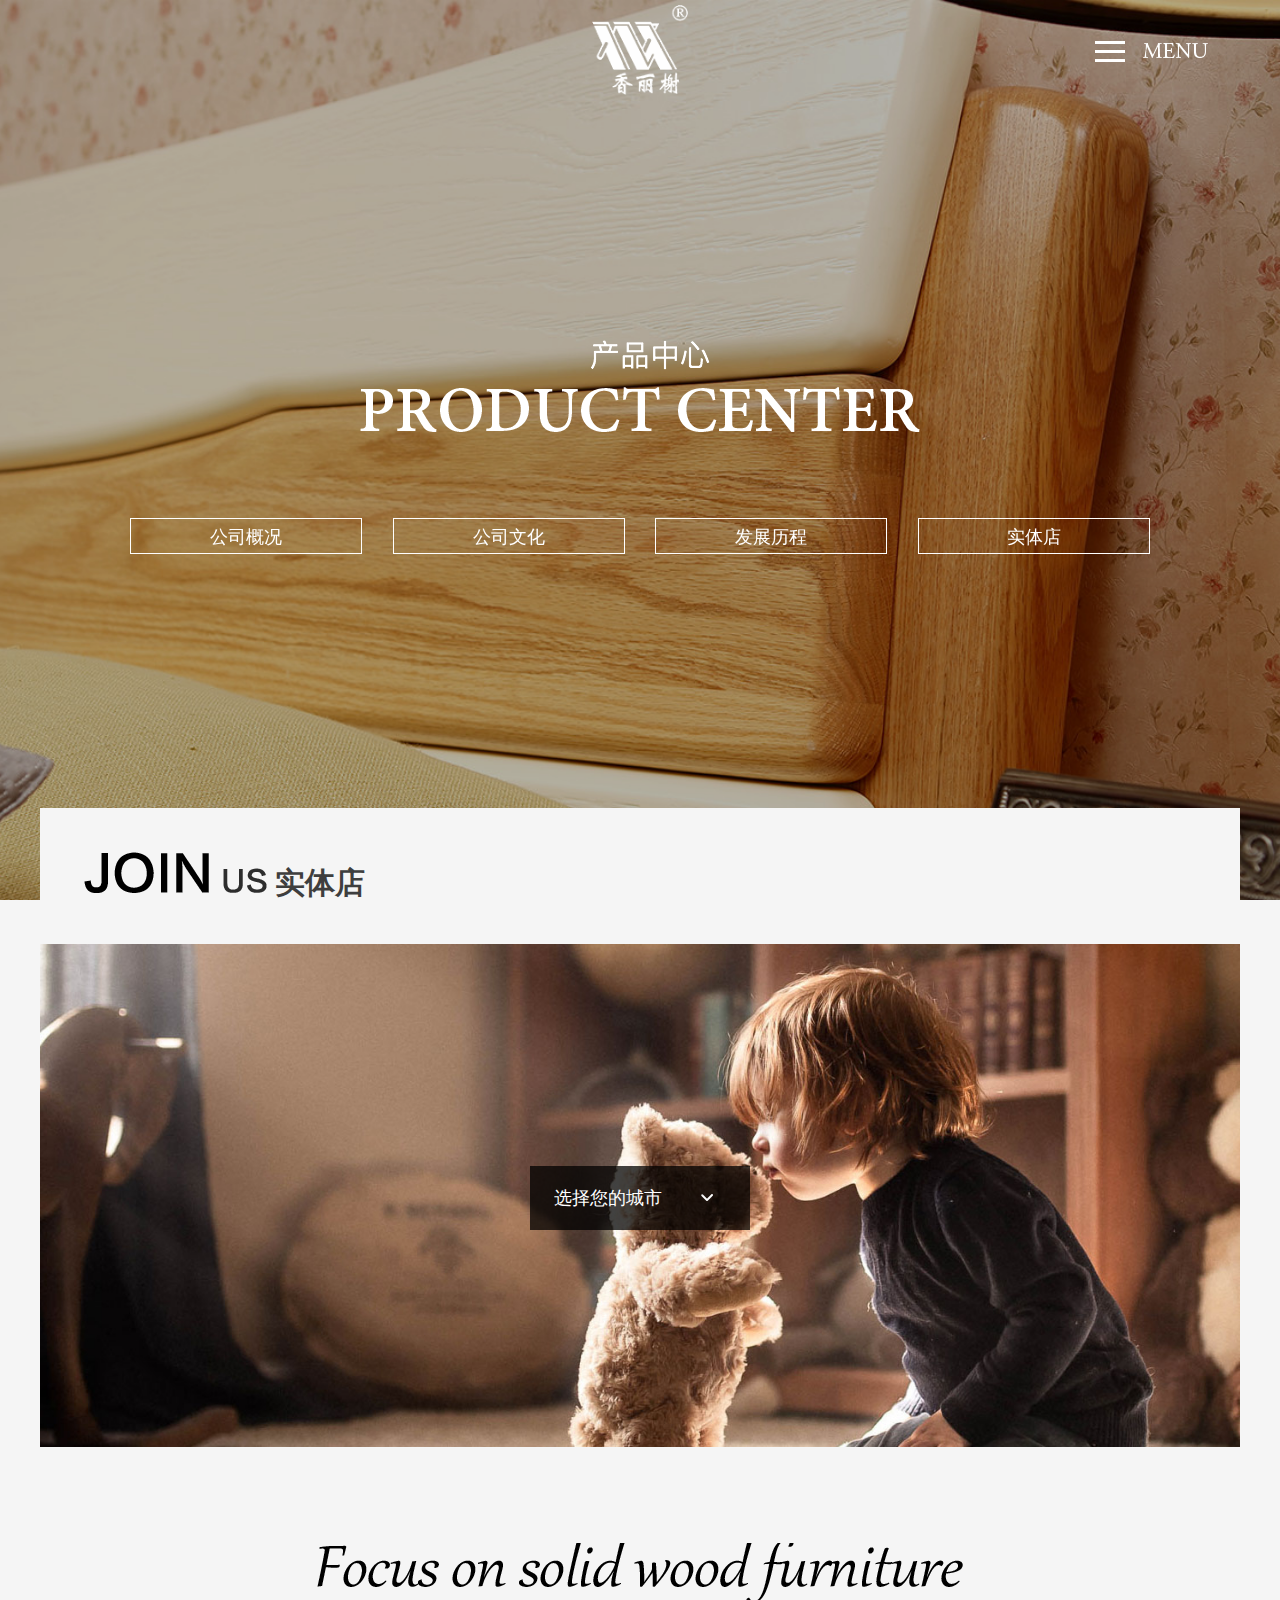
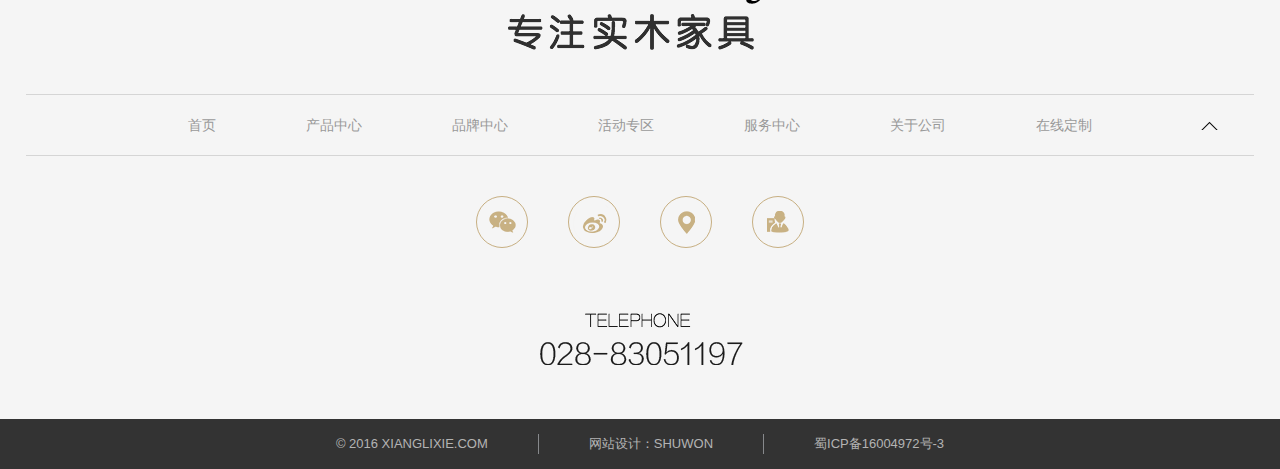
<file: joinus.html>
<!DOCTYPE html>
<html>
<head>
    <meta charset="utf-8">
    <meta name="author" content="http://www.shuwon.com" />
    <meta name="keywords" content="香丽榭、实木家具、成都最好实木家具、中国实木家具畅销品牌、时尚实木家具" />
    <meta name="description" content="香丽榭座落于成都市新都区家具城，是中国实木家私业大型企业之一。采用优质实木，利用国外先进生产制造机械设备，结合国内资深设计师的创意，以“爱上回家”为理念，用心建造温馨家。其产品涵盖成人套房、儿童卧房、书房、客厅、餐厅等时尚、实用、美观的实木环保家居用品。旗下主打三大系列：韩式田园、地中海、红橡系列，经过长期的岁月沉淀，配送中心专卖店站点覆盖全国各地，形成了良好的品牌效应与市场知名度。" />
    <meta http-equiv="X-UA-Compatible" content="IE=Edge,chrome=1">
    <meta name="viewport" content="width=device-width,user-scalable=no,initial-scale=1.0">
    <meta name="renderer" content="webkit">
    <title>实体店|关于公司|香丽榭实木家具官方网站</title>
    <link rel="stylesheet" type="text/css" href="css/aos.css" />
    <link href="css/xlx.shuwon.css" rel="stylesheet" type="text/css">
    <!--[if IE 8]>
    <script src="js/html5.js"></script>
    <script src="js/respond.js"></script>
    <![endif]-->
</head>
<body class="">

<div class="zhidingUP"></div>
<div class='zhiding'></div>
<div id="mobileNav">
    <ul>
    </ul>
</div>
<div class="shade">
    <div class="shade-top"></div>
    <div class="shade-bottom"></div>
    <img src="img/loading.gif" class="loading">
</div>




<!--导航栏部分-->
<header>
    <!-- 导航栏标题-->
    <div class="nav-top">
        <!-- 切换的logo-->
        <a href="/" class="logo">
            <img src="img/logo.png" class="img1" />
            <img src="img/logo-top.png" class="img2" />
        </a>
        <!-- 导航菜单按钮-->
        <div class="memu">
            <div id="navToggle">
                <span class="span1"></span>
                <span class="span2"></span>
                <span class="span3"></span>
            </div>
            <!-- 菜单切换图片-->
            <img src="img/menu.png" alt="" class="img1" />
            <img src="img/menu-top.png" alt="" class="img2" />
        </div>
    </div>

    <!-- 导航栏点击下拉文字部分-->
    <nav class="nav">
        <div class="line"></div>
        <ul class="nav-ul1">
            <li class="n1">
                <a href="scence.html" class="a1">产品中心</a>
                <ul class="nav-ul2">
                    <li>
                        <a href="scence.html">场　　景</a>
                        <a href="table.html">产　　品</a>
                        <a href="series.html">系　　列</a>
                    </li>
                </ul>
            </li>
            <li class="n2">
                <a href="brandcenter.html" class="a1">品牌中心</a>
                <ul class="nav-ul2">
                    <li>
                        <a href="brandcenter.html">品牌理念</a>
                        <a href="brandcenter.html#brandcenter_two">品牌资讯</a>
                        <a href="brandcenter.html#brandcenter_three">品牌生产链</a>
                        <a href="brandcenter.html#brandcenter_four">品牌用材</a>
                    </li>
                </ul>
            </li>
            <li class="n3">
                <a href="activity.html"  class="a1">活动专区</a>
                <ul class="nav-ul2">
                    <li>
                        <a href="activity.html">活动专区</a>
                    </li>
                </ul>
            </li>
            <li class="n4">
                <a href="ServiceCenter.html"  class="a1">服务中心</a>
                <ul class="nav-ul2">
                    <li>
                        <a href="ServiceCenter.html">服务流程</a>
                        <a href="ServiceCenter.html#Service_two">问题反馈</a>
                        <a href="ServiceCenter.html#Service_three">联系我们</a>
                    </li>
                </ul>
            </li>
            <li class="n5">
                <a href="aboutsurvey.html" class="a1">关于公司</a>
                <ul class="nav-ul2">
                    <li>
                        <a href="aboutsurvey.html">公司概况</a>
                        <a href="aboutculture.html">公司文化</a>
                        <a href="abouthistory.html">发展历程</a>
                        <a href="joinus.html">实&nbsp;&nbsp;体&nbsp;&nbsp;店</a>
                        <!-- <a href="/joinus/#2">申请加盟</a> -->
                    </li>
                </ul>
            </li>
            <li class="n6">
                <a href="custom.html"  class="a1">在线定制</a>
                <ul class="nav-ul2">
                    <li>
                        <a href="custom.html">在线定制</a>
                    </li>
                </ul>
            </li>
        </ul>
        <div class="line line-b"></div>
    </nav>
</header>




<!--实体店页面主体部分-->
<section class="banner-in  product-banner">
    <div class="banner-mask">
        <img src="img/Product-Center.png" />
        <div class="tabs-btn">
            <a  href="aboutsurvey.html">公司概况</a>
            <a  href="aboutculture.html">公司文化</a>
            <a  href="abouthistory.html">发展历程</a>
            <a  href="joinus.html">实体店</a>
        </div>
    </div>
</section>
<div class="joinus-body">
    <section class="joinus-main center1400">
        <div class="box1">
            <div class="company-introduce" data-aos="zoom-in">
                <div class="tit">
                    <img src="img/JOIN.png" />
                    实体店
                </div>

            </div>
            <!-- 选择地方实体店-->
            <div class="store-show" data-aos="zoom-in">
                <img src="img/brand-idea.jpg" />
                <div class="select">
                    <select name="city" onkeydown="return">
                        <option value="default">选择您的城市</option>
                        <option value="1">北京</option>
                        <option value="2">上海</option>
                        <option value="3">重庆</option>
                        <option value="4">天津</option>
                        <option value="5">河北省</option>
                        <option value="6">河南省</option>
                        <option value="7">湖北省</option>
                        <option value="8">湖南省</option>
                        <option value="9">广东省</option>
                        <option value="10">广西省</option>
                        <option value="11">黑龙江省</option>
                        <option value="12">吉林省</option>
                        <option value="13">辽宁省</option>
                        <option value="14">内蒙古自治区</option>
                        <option value="15">新疆自治区</option>
                        <option value="16">宁夏自治区</option>
                        <option value="17">西藏自治区</option>
                        <option value="18">甘肃省</option>
                        <option value="19">青海省</option>
                        <option value="20">四川省</option>
                        <option value="21">山西省</option>
                        <option value="22">山东省</option>
                        <option value="23">陕西省</option>
                        <option value="24">江西省</option>
                        <option value="25">江苏省</option>
                        <option value="26">浙江省</option>
                        <option value="27">安徽省</option>
                        <option value="28">福建省</option>
                        <option value="29">贵州省</option>
                        <option value="30">云南省</option>
                        <option value="31">海南省</option>
                        <option value="32">香港特别行政区</option>
                        <option value="33">澳门特别行政区</option>
                        <option value="34">台湾省</option>
                        <option value="35">国外</option>
                    </select>
                    <!-- 下拉箭头-->
                    <i></i>
                </div>
            </div>

            <!-- 实体店列表部分-->
            <div class="stores">
                <ul class="list6 "  data-val = 6>
                    <div class="store-info" data-aos="zoom-in">
                        <div class="info">
                            <div class="en">HE NAN</div>
                            <div class="name">香丽榭专卖店</div>
                            <div class="address">地址：<span>河南信阳市欧凯龙家具城3楼</span></div>
                            <div class="tel">电话：<span>13598581616</span></div>
                        </div>
                        <div class="map-link">
                            <a href="http://j.map.baidu.com/ijT9B">
                            </a>
                        </div>
                    </div>
                    <div class="store-info" data-aos="zoom-in">
                        <div class="info">
                            <div class="en">HE NAN</div>
                            <div class="name">香丽榭韩式专卖店</div>
                            <div class="address">地址：<span>河南周口东方家具</span></div>
                            <div class="tel">电话：<span>13303875286</span></div>
                        </div>
                        <div class="map-link">
                            <a href="http://j.map.baidu.com/RVLTj">
                            </a>
                        </div>
                    </div>
                    <div class="store-info" data-aos="zoom-in">
                        <div class="info">
                            <div class="en">HE NAN</div>
                            <div class="name">香丽榭韩式专卖店</div>
                            <div class="address">地址：<span>河南驻马店市文明路百盛园家私城</span></div>
                            <div class="tel">电话：<span>15893179888</span></div>
                        </div>
                        <div class="map-link">
                            <a href="http://j.map.baidu.com/mXLTj">
                            </a>
                        </div>
                    </div>
                    <div class="store-info" data-aos="zoom-in">
                        <div class="info">
                            <div class="en">HE NAN</div>
                            <div class="name">香丽榭森橡专卖店</div>
                            <div class="address">地址：<span>河南新乡市和平路香江家具</span></div>
                            <div class="tel">电话：<span>18203739396</span></div>
                        </div>
                        <div class="map-link">
                            <a href="http://j.map.baidu.com/afNTj">
                            </a>
                        </div>
                    </div>
                    <div class="store-info" data-aos="zoom-in">
                        <div class="info">
                            <div class="en">HE NAN</div>
                            <div class="name">香丽榭韩式-地中海-森橡专卖店</div>
                            <div class="address">地址：<span>河南安阳市文峰大道中段金凯悦家具广场二楼香丽榭专卖店</span></div>
                            <div class="tel">电话：<span>13837251533</span></div>
                        </div>
                        <div class="map-link">
                            <a href="http://j.map.baidu.com/IuNTj">
                            </a>
                        </div>
                    </div>
                    <div class="store-info" data-aos="zoom-in">
                        <div class="info">
                            <div class="en">HE NAN</div>
                            <div class="name">香丽榭韩式专卖店</div>
                            <div class="address">地址：<span>河南开封市禹治亚细亚家居广场</span></div>
                            <div class="tel">电话：<span>13137576661</span></div>
                        </div>
                        <div class="map-link">
                            <a href="http://j.map.baidu.com/HhNTj">
                            </a>
                        </div>
                    </div>
                    <div class="store-info" data-aos="zoom-in">
                        <div class="info">
                            <div class="en">HE NAN</div>
                            <div class="name">香丽榭韩式专卖店</div>
                            <div class="address">地址：<span>河南商丘市梁园光彩市场1号厅2楼</span></div>
                            <div class="tel">电话：<span>15537066773</span></div>
                        </div>
                        <div class="map-link">
                            <a href="http://j.map.baidu.com/FJIrB">
                            </a>
                        </div>
                    </div>
                    <div class="store-info" data-aos="zoom-in">
                        <div class="info">
                            <div class="en">HE NAN</div>
                            <div class="name">香丽榭韩式专卖店</div>
                            <div class="address">地址：<span>河南洛阳市涧西区金梦家居城3楼</span></div>
                            <div class="tel">电话：<span>13837933527</span></div>
                        </div>
                        <div class="map-link">
                            <a href="http://j.map.baidu.com/fnNTj">
                            </a>
                        </div>
                    </div>
                    <div class="store-info" data-aos="zoom-in">
                        <div class="info">
                            <div class="en">HE NAN</div>
                            <div class="name">香丽榭韩式专卖店</div>
                            <div class="address">地址：<span>河南省郑州市管城区郑汴路中博家具城3号楼一楼东南区香丽榭家具</span></div>
                            <div class="tel">电话：<span>13551801400</span></div>
                        </div>
                        <div class="map-link">
                            <a href="http://j.map.baidu.com/LJotF">
                            </a>
                        </div>
                    </div>
                    <div class="store-info" data-aos="zoom-in">
                        <div class="info">
                            <div class="en">HE NAN</div>
                            <div class="name">香丽榭韩式-森橡专卖店</div>
                            <div class="address">地址：<span>南阳市卧龙区中州路与文化路交叉口北金仕利国际家居馆一楼</span></div>
                            <div class="tel">电话：<span>13838966166</span></div>
                        </div>
                        <div class="map-link">
                            <a href="http://j.map.baidu.com/CANTj">
                            </a>
                        </div>
                    </div>
                    <div class="store-info" data-aos="zoom-in">
                        <div class="info">
                            <div class="en">HE NAN</div>
                            <div class="name">香丽榭韩式专卖店</div>
                            <div class="address">地址：<span>河南省濮阳市华龙区长庆路正大家居博览中心三楼香丽榭家具</span></div>
                            <div class="tel">电话：<span>13938318807</span></div>
                        </div>
                        <div class="map-link">
                            <a href="http://j.map.baidu.com/CsSVM">
                            </a>
                        </div>
                    </div>
                    <div class="store-info" data-aos="zoom-in">
                        <div class="info">
                            <div class="en">HE NAN</div>
                            <div class="name">香丽榭韩式专卖店</div>
                            <div class="address">地址：<span>河南漯河未来家居广场2楼西南角</span></div>
                            <div class="tel">电话：<span>18272865665</span></div>
                        </div>
                        <div class="map-link">
                            <a href="http://j.map.baidu.com/8tNTj">
                            </a>
                        </div>
                    </div>
                    <div class="store-info" data-aos="zoom-in">
                        <div class="info">
                            <div class="en">HE NAN</div>
                            <div class="name">香丽榭韩式专卖店</div>
                            <div class="address">地址：<span>河南济源欧凯龙家具城</span></div>
                            <div class="tel">电话：<span>13937589648</span></div>
                        </div>
                        <div class="map-link">
                            <a href="http://j.map.baidu.com/xwNTj">
                            </a>
                        </div>
                    </div>
                    <div class="store-info" data-aos="zoom-in">
                        <div class="info">
                            <div class="en">HE NAN</div>
                            <div class="name">香丽榭韩式专卖店</div>
                            <div class="address">地址：<span>河南省许昌市瑞贝卡大道与学院路交叉口蓝天家具广场二楼</span></div>
                            <div class="tel">电话：<span>15729288588</span></div>
                        </div>
                        <div class="map-link">
                            <a href="http://j.map.baidu.com/OxNTj">
                            </a>
                        </div>
                    </div>
                    <div class="store-info" data-aos="zoom-in">
                        <div class="info">
                            <div class="en">HE NAN</div>
                            <div class="name">香丽榭韩式专卖店</div>
                            <div class="address">地址：<span>河南项城青松家具城</span></div>
                            <div class="tel">电话：<span>13333945308</span></div>
                        </div>
                        <div class="map-link">
                            <a href="http://j.map.baidu.com/ezNTj">
                            </a>
                        </div>
                    </div>
                    <div class="store-info" data-aos="zoom-in">
                        <div class="info">
                            <div class="en">HE NAN</div>
                            <div class="name">香丽榭韩式专卖店</div>
                            <div class="address">地址：<span>河南省洛阳市洛龙区开元大道关林家具广场</span></div>
                            <div class="tel">电话：<span>13938878066</span></div>
                        </div>
                        <div class="map-link">
                            <a href="http://j.map.baidu.com/n1NTj">
                            </a>
                        </div>
                    </div>
                    <div class="store-info" data-aos="zoom-in">
                        <div class="info">
                            <div class="en">HE NAN</div>
                            <div class="name">香丽榭韩式专卖店</div>
                            <div class="address">地址：<span>河南郑州金水区北环路欧凯龙家具城</span></div>
                            <div class="tel">电话：<span>15936268630</span></div>
                        </div>
                        <div class="map-link">
                            <a href="http://j.map.baidu.com/372ql">
                            </a>
                        </div>
                    </div>
                    <div class="store-info" data-aos="zoom-in">
                        <div class="info">
                            <div class="en">HE NAN</div>
                            <div class="name">香丽榭地中海-森橡专卖店</div>
                            <div class="address">地址：<span>河南省南阳市油田家具城</span></div>
                            <div class="tel">电话：<span>13598205968</span></div>
                        </div>
                        <div class="map-link">
                            <a href="http://j.map.baidu.com/-4NTj">
                            </a>
                        </div>
                    </div>
                    <div class="store-info" data-aos="zoom-in">
                        <div class="info">
                            <div class="en">HE NAN</div>
                            <div class="name">香丽榭韩式专卖店</div>
                            <div class="address">地址：<span>河南新乡市金穗大道与新飞大道交叉口盛联国际家具城</span></div>
                            <div class="tel">电话：<span>13569421760</span></div>
                        </div>
                        <div class="map-link">
                            <a href="http://j.map.baidu.com/nl6pA">
                            </a>
                        </div>
                    </div>
                    <div class="store-info" data-aos="zoom-in">
                        <div class="info">
                            <div class="en">HE NAN</div>
                            <div class="name">香丽榭韩式-地中海专卖店</div>
                            <div class="address">地址：<span>河南省平顶山市博智家具城</span></div>
                            <div class="tel">电话：<span>13592636464</span></div>
                        </div>
                        <div class="map-link">
                            <a href="http://j.map.baidu.com/XC4ws">
                            </a>
                        </div>
                    </div>
                    <div class="store-info" data-aos="zoom-in">
                        <div class="info">
                            <div class="en">HE NAN</div>
                            <div class="name">香丽榭韩式专卖店</div>
                            <div class="address">地址：<span>河南省邓州市团结东路公安局对面</span></div>
                            <div class="tel">电话：<span>13838962882</span></div>
                        </div>
                        <div class="map-link">
                            <a href="http://j.map.baidu.com/O9NTj">
                            </a>
                        </div>
                    </div>

                </ul>
                <ul class="list20 "  data-val = 20>
                    <div class="store-info" data-aos="zoom-in">
                        <div class="info">
                            <div class="en">SI CHUAN</div>
                            <div class="name">香丽榭韩式专卖店</div>
                            <div class="address">地址：<span>遂宁市喜盈门家具广场1号厅三楼</span></div>
                            <div class="tel">电话：<span>13980958045</span></div>
                        </div>
                        <div class="map-link">
                            <a href="http://map.baidu.com/?shareurl=1&poiShareUid=a4702820540a9a9404fef576">
                            </a>
                        </div>
                    </div>
                    <div class="store-info" data-aos="zoom-in">
                        <div class="info">
                            <div class="en">SI CHUAN</div>
                            <div class="name">香丽榭韩式专卖店</div>
                            <div class="address">地址：<span>遂宁市喜盈门家具广场1号厅三楼</span></div>
                            <div class="tel">电话：<span>13980958045</span></div>
                        </div>
                        <div class="map-link">
                            <a href="http://j.map.baidu.com/EL5Tj">
                            </a>
                        </div>
                    </div>
                    <div class="store-info" data-aos="zoom-in">
                        <div class="info">
                            <div class="en">SI CHUAN</div>
                            <div class="name">香丽榭韩式-地中海专卖店</div>
                            <div class="address">地址：<span>邛崃弘居家居</span></div>
                            <div class="tel">电话：<span>18108086338</span></div>
                        </div>
                        <div class="map-link">
                            <a href="http://j.map.baidu.com/NzzTj">
                            </a>
                        </div>
                    </div>
                    <div class="store-info" data-aos="zoom-in">
                        <div class="info">
                            <div class="en">SI CHUAN</div>
                            <div class="name">香丽榭韩式专卖店</div>
                            <div class="address">地址：<span>大邑弘居家居</span></div>
                            <div class="tel">电话：<span>18108086338</span></div>
                        </div>
                        <div class="map-link">
                            <a href="http://j.map.baidu.com/JB3Tj">
                            </a>
                        </div>
                    </div>
                    <div class="store-info" data-aos="zoom-in">
                        <div class="info">
                            <div class="en">SI CHUAN</div>
                            <div class="name">香丽榭韩式-森橡专卖店</div>
                            <div class="address">地址：<span>青白江区博美家具城</span></div>
                            <div class="tel">电话：<span>13550098343</span></div>
                        </div>
                        <div class="map-link">
                            <a href="http://j.map.baidu.com/vF3Tj">
                            </a>
                        </div>
                    </div>
                    <div class="store-info" data-aos="zoom-in">
                        <div class="info">
                            <div class="en">SI CHUAN</div>
                            <div class="name">香丽榭韩式-森橡专卖店</div>
                            <div class="address">地址：<span>广汉市浪度家居城（成绵高速路广汉出口）</span></div>
                            <div class="tel">电话：<span>13730625799</span></div>
                        </div>
                        <div class="map-link">
                            <a href="http://j.map.baidu.com/Yns_8">
                            </a>
                        </div>
                    </div>
                    <div class="store-info" data-aos="zoom-in">
                        <div class="info">
                            <div class="en">SI CHUAN</div>
                            <div class="name">香丽榭韩式专卖店</div>
                            <div class="address">地址：<span>四川成都市驷马桥圣地亚家居3楼</span></div>
                            <div class="tel">电话：<span>13730625799</span></div>
                        </div>
                        <div class="map-link">
                            <a href="http://j.map.baidu.com/-Jy0F">
                            </a>
                        </div>
                    </div>
                    <div class="store-info" data-aos="zoom-in">
                        <div class="info">
                            <div class="en">SI CHUAN</div>
                            <div class="name">香丽榭韩式-地中海-森橡专卖店</div>
                            <div class="address">地址：<span>绵阳市成绵路拱桥家具城</span></div>
                            <div class="tel">电话：<span>13890170388</span></div>
                        </div>
                        <div class="map-link">
                            <a href="http://j.map.baidu.com/yUE78">
                            </a>
                        </div>
                    </div>
                    <div class="store-info" data-aos="zoom-in">
                        <div class="info">
                            <div class="en">SI CHUAN</div>
                            <div class="name">香丽榭韩式专卖店</div>
                            <div class="address">地址：<span>西昌市新天地家具城</span></div>
                            <div class="tel">电话：<span>13684366646</span></div>
                        </div>
                        <div class="map-link">
                            <a href="http://j.map.baidu.com/pE3Tj">
                            </a>
                        </div>
                    </div>
                    <div class="store-info" data-aos="zoom-in">
                        <div class="info">
                            <div class="en">SI CHUAN</div>
                            <div class="name">香丽榭韩式专卖店</div>
                            <div class="address">地址：<span>攀枝花市东区同乐家具博览中心</span></div>
                            <div class="tel">电话：<span>15182707269</span></div>
                        </div>
                        <div class="map-link">
                            <a href="http://j.map.baidu.com/9Y3Tj">
                            </a>
                        </div>
                    </div>
                    <div class="store-info" data-aos="zoom-in">
                        <div class="info">
                            <div class="en">SI CHUAN</div>
                            <div class="name">香丽榭韩式-地中海-森橡专卖店</div>
                            <div class="address">地址：<span>内江市叠象家具城</span></div>
                            <div class="tel">电话：<span>13408326537</span></div>
                        </div>
                        <div class="map-link">
                            <a href="http://j.map.baidu.com/Ua4Tj">
                            </a>
                        </div>
                    </div>
                    <div class="store-info" data-aos="zoom-in">
                        <div class="info">
                            <div class="en">SI CHUAN</div>
                            <div class="name">香丽榭韩式专卖店</div>
                            <div class="address">地址：<span>宜宾市翠屏区南岸正和装饰城负一楼</span></div>
                            <div class="tel">电话：<span>13378271169</span></div>
                        </div>
                        <div class="map-link">
                            <a href="http://j.map.baidu.com/sd4Tj">
                            </a>
                        </div>
                    </div>
                    <div class="store-info" data-aos="zoom-in">
                        <div class="info">
                            <div class="en">SI CHUAN</div>
                            <div class="name">香丽榭韩式专卖店</div>
                            <div class="address">地址：<span>宜宾市江北尚城家居博览馆</span></div>
                            <div class="tel">电话：<span>13378271169</span></div>
                        </div>
                        <div class="map-link">
                            <a href="http://j.map.baidu.com/6g4Tj">
                            </a>
                        </div>
                    </div>
                    <div class="store-info" data-aos="zoom-in">
                        <div class="info">
                            <div class="en">SI CHUAN</div>
                            <div class="name">香丽榭韩式-地中海专卖店</div>
                            <div class="address">地址：<span>乐山高新区迎宾大道意凡家世界4楼A022</span></div>
                            <div class="tel">电话：<span>13980589502</span></div>
                        </div>
                        <div class="map-link">
                            <a href="http://j.map.baidu.com/jh4Tj">
                            </a>
                        </div>
                    </div>
                    <div class="store-info" data-aos="zoom-in">
                        <div class="info">
                            <div class="en">SI CHUAN</div>
                            <div class="name">香丽榭韩式-森橡专卖店</div>
                            <div class="address">地址：<span>南充市嘉陵区光彩家具城3号楼</span></div>
                            <div class="tel">电话：<span>13619050374</span></div>
                        </div>
                        <div class="map-link">
                            <a href="http://j.map.baidu.com/ci4Tj">
                            </a>
                        </div>
                    </div>
                    <div class="store-info" data-aos="zoom-in">
                        <div class="info">
                            <div class="en">SI CHUAN</div>
                            <div class="name">香丽榭地中海专卖店</div>
                            <div class="address">地址：<span>成都新太平园国际馆1馆1楼农商银行背后</span></div>
                            <div class="tel">电话：<span>13980589502</span></div>
                        </div>
                        <div class="map-link">
                            <a href="http://j.map.baidu.com/clDg9">
                            </a>
                        </div>
                    </div>
                    <div class="store-info" data-aos="zoom-in">
                        <div class="info">
                            <div class="en">SI CHUAN</div>
                            <div class="name">香丽榭韩式专卖店</div>
                            <div class="address">地址：<span>四川成都八一家具城H1038</span></div>
                            <div class="tel">电话：<span>13880894699</span></div>
                        </div>
                        <div class="map-link">
                            <a href="http://j.map.baidu.com/vZrGB">
                            </a>
                        </div>
                    </div>
                    <div class="store-info" data-aos="zoom-in">
                        <div class="info">
                            <div class="en">SI CHUAN</div>
                            <div class="name">香丽榭韩式专卖店</div>
                            <div class="address">地址：<span>四川成都好百年家具城</span></div>
                            <div class="tel">电话：<span>18628178179</span></div>
                        </div>
                        <div class="map-link">
                            <a href="http://j.map.baidu.com/vKDf8">
                            </a>
                        </div>
                    </div>
                    <div class="store-info" data-aos="zoom-in">
                        <div class="info">
                            <div class="en">SI CHUAN</div>
                            <div class="name">香丽榭韩式-地中海-森橡专卖店</div>
                            <div class="address">地址：<span>四川省广安市城南金安大道二段176号盛兆家居</span></div>
                            <div class="tel">电话：<span>13908289738</span></div>
                        </div>
                        <div class="map-link">
                            <a href="http://j.map.baidu.com/BA5Tj">
                            </a>
                        </div>
                    </div>
                    <div class="store-info" data-aos="zoom-in">
                        <div class="info">
                            <div class="en">SI CHUAN</div>
                            <div class="name">香丽榭韩式专卖店</div>
                            <div class="address">地址：<span>郫县蜀信东路13号香丽榭专卖店</span></div>
                            <div class="tel">电话：<span>13881812562</span></div>
                        </div>
                        <div class="map-link">
                            <a href="http://j.map.baidu.com/Bw5Tj">
                            </a>
                        </div>
                    </div>
                    <div class="store-info" data-aos="zoom-in">
                        <div class="info">
                            <div class="en">SI CHUAN</div>
                            <div class="name">香丽榭地中海九寨专卖店</div>
                            <div class="address">地址：<span>新都大件路蓉都家具商场二楼香丽榭</span></div>
                            <div class="tel">电话：<span>13730812116</span></div>
                        </div>
                        <div class="map-link">
                            <a href="http://j.map.baidu.com/miNlH">
                            </a>
                        </div>
                    </div>
                    <div class="store-info" data-aos="zoom-in">
                        <div class="info">
                            <div class="en">SI CHUAN</div>
                            <div class="name">香丽榭韩式-地中海专卖店</div>
                            <div class="address">地址：<span>新繁香江一期</span></div>
                            <div class="tel">电话：<span>13550230500</span></div>
                        </div>
                        <div class="map-link">
                            <a href="http://j.map.baidu.com/8y5Tj">
                            </a>
                        </div>
                    </div>
                    <div class="store-info" data-aos="zoom-in">
                        <div class="info">
                            <div class="en">SI CHUAN</div>
                            <div class="name">香丽榭森橡专卖店</div>
                            <div class="address">地址：<span>新繁香江三期</span></div>
                            <div class="tel">电话：<span>13550230500</span></div>
                        </div>
                        <div class="map-link">
                            <a href="http://j.map.baidu.com/Pz5Tj">
                            </a>
                        </div>
                    </div>
                    <div class="store-info" data-aos="zoom-in">
                        <div class="info">
                            <div class="en">SI CHUAN</div>
                            <div class="name">香丽榭韩式专卖店</div>
                            <div class="address">地址：<span>雅安市雨城区顺河路顺河家私</span></div>
                            <div class="tel">电话：<span>13608261091</span></div>
                        </div>
                        <div class="map-link">
                            <a href="http://j.map.baidu.com/Bm5Tj">
                            </a>
                        </div>
                    </div>
                    <div class="store-info" data-aos="zoom-in">
                        <div class="info">
                            <div class="en">SI CHUAN</div>
                            <div class="name">香丽榭韩式专卖店</div>
                            <div class="address">地址：<span>四川省江油市戊伊家具城</span></div>
                            <div class="tel">电话：<span>13708115281</span></div>
                        </div>
                        <div class="map-link">
                            <a href="http://j.map.baidu.com/X05Tj">
                            </a>
                        </div>
                    </div>
                    <div class="store-info" data-aos="zoom-in">
                        <div class="info">
                            <div class="en">SI CHUAN</div>
                            <div class="name">香丽榭韩式-森橡专卖店</div>
                            <div class="address">地址：<span>眉山市东坡大道</span></div>
                            <div class="tel">电话：<span>13778832829</span></div>
                        </div>
                        <div class="map-link">
                            <a href="http://j.map.baidu.com/L15Tj">
                            </a>
                        </div>
                    </div>
                    <div class="store-info" data-aos="zoom-in">
                        <div class="info">
                            <div class="en">SI CHUAN</div>
                            <div class="name">香丽榭地中海专卖店</div>
                            <div class="address">地址：<span>四川成都太平园精品家私城</span></div>
                            <div class="tel">电话：<span>15882376314</span></div>
                        </div>
                        <div class="map-link">
                            <a href="http://j.map.baidu.com/ilRnC">
                            </a>
                        </div>
                    </div>
                    <div class="store-info" data-aos="zoom-in">
                        <div class="info">
                            <div class="en">SI CHUAN</div>
                            <div class="name">香丽榭韩式-地中海专卖店</div>
                            <div class="address">地址：<span>新繁家和家园家具城</span></div>
                            <div class="tel">电话：<span>15928588985</span></div>
                        </div>
                        <div class="map-link">
                            <a href="http://j.map.baidu.com/8y5Tj">
                            </a>
                        </div>
                    </div>
                    <div class="store-info" data-aos="zoom-in">
                        <div class="info">
                            <div class="en">SI CHUAN</div>
                            <div class="name">香丽榭韩式专卖店</div>
                            <div class="address">地址：<span>自贡圣地亚家具</span></div>
                            <div class="tel">电话：<span>18990095776</span></div>
                        </div>
                        <div class="map-link">
                            <a href="http://j.map.baidu.com/4H5Tj">
                            </a>
                        </div>
                    </div>

                </ul>
                <ul class="list21 "  data-val = 21>
                    <div class="store-info" data-aos="zoom-in">
                        <div class="info">
                            <div class="en">SHAN XI</div>
                            <div class="name">香丽榭韩式专卖店</div>
                            <div class="address">地址：<span>山西朔州居然之家三楼香丽榭专卖店</span></div>
                            <div class="tel">电话：<span>13133497098</span></div>
                        </div>
                        <div class="map-link">
                            <a href="http://j.map.baidu.com/eCdys">
                            </a>
                        </div>
                    </div>
                    <div class="store-info" data-aos="zoom-in">
                        <div class="info">
                            <div class="en">SHAN XI</div>
                            <div class="name">香丽榭韩式专卖店</div>
                            <div class="address">地址：<span>山西大同市永泰南路居然之家三楼东南角电梯口</span></div>
                            <div class="tel">电话：<span>13593007693</span></div>
                        </div>
                        <div class="map-link">
                            <a href="http://j.map.baidu.com/jweGF">
                            </a>
                        </div>
                    </div>
                    <div class="store-info" data-aos="zoom-in">
                        <div class="info">
                            <div class="en">SHAN XI</div>
                            <div class="name">香丽榭韩式专卖店</div>
                            <div class="address">地址：<span>山西省忻州市七一北路洪都家私城</span></div>
                            <div class="tel">电话：<span>18035017722</span></div>
                        </div>
                        <div class="map-link">
                            <a href="http://j.map.baidu.com/TeNTj">
                            </a>
                        </div>
                    </div>
                    <div class="store-info" data-aos="zoom-in">
                        <div class="info">
                            <div class="en">SHAN XI</div>
                            <div class="name">香丽榭韩式专卖店</div>
                            <div class="address">地址：<span>山西太原现代家居一号馆二层</span></div>
                            <div class="tel">电话：<span>13835602856</span></div>
                        </div>
                        <div class="map-link">
                            <a href="http://j.map.baidu.com/oNNTj">
                            </a>
                        </div>
                    </div>
                    <div class="store-info" data-aos="zoom-in">
                        <div class="info">
                            <div class="en">SHAN XI</div>
                            <div class="name">香丽榭韩式-森橡专卖店</div>
                            <div class="address">地址：<span>山西省侯马市金世纪家具城二楼香丽榭专卖店</span></div>
                            <div class="tel">电话：<span>13835775666</span></div>
                        </div>
                        <div class="map-link">
                            <a href="http://j.map.baidu.com/PONTj">
                            </a>
                        </div>
                    </div>
                    <div class="store-info" data-aos="zoom-in">
                        <div class="info">
                            <div class="en">SHAN XI</div>
                            <div class="name">香丽榭韩式专卖店</div>
                            <div class="address">地址：<span>山西翼城县陵下园林家居城</span></div>
                            <div class="tel">电话：<span>13403577447</span></div>
                        </div>
                        <div class="map-link">
                            <a href="http://j.map.baidu.com/MUNTj">
                            </a>
                        </div>
                    </div>
                    <div class="store-info" data-aos="zoom-in">
                        <div class="info">
                            <div class="en">SHAN XI</div>
                            <div class="name">香丽榭韩式专卖店</div>
                            <div class="address">地址：<span>山西省晋城市居然之家喜临门店二楼香丽榭</span></div>
                            <div class="tel">电话：<span>18636488711</span></div>
                        </div>
                        <div class="map-link">
                            <a href="http://j.map.baidu.com/BVNTj">
                            </a>
                        </div>
                    </div>
                    <div class="store-info" data-aos="zoom-in">
                        <div class="info">
                            <div class="en">SHAN XI</div>
                            <div class="name">香丽榭地中海专卖店</div>
                            <div class="address">地址：<span>山西太原市雅阁瑞普</span></div>
                            <div class="tel">电话：<span>13653513825</span></div>
                        </div>
                        <div class="map-link">
                            <a href="http://j.map.baidu.com/gENTj">
                            </a>
                        </div>
                    </div>
                    <div class="store-info" data-aos="zoom-in">
                        <div class="info">
                            <div class="en">SHAN XI</div>
                            <div class="name">香丽榭地中海专卖店</div>
                            <div class="address">地址：<span>山西太原市南内环黎氏阁摩尔店B座二层</span></div>
                            <div class="tel">电话：<span>15935104200</span></div>
                        </div>
                        <div class="map-link">
                            <a href="http://j.map.baidu.com/KuOTj">
                            </a>
                        </div>
                    </div>

                </ul>
                <ul class="list25 "  data-val = 25>
                    <div class="store-info" data-aos="zoom-in">
                        <div class="info">
                            <div class="en">JIANG SU</div>
                            <div class="name">香丽榭韩式专卖店</div>
                            <div class="address">地址：<span>江苏沭阳迎宾大道浙江商城博宇家具广场三楼香丽榭专卖店</span></div>
                            <div class="tel">电话：<span>13773921059</span></div>
                        </div>
                        <div class="map-link">
                            <a href="http://j.map.baidu.com/VgOTj">
                            </a>
                        </div>
                    </div>
                    <div class="store-info" data-aos="zoom-in">
                        <div class="info">
                            <div class="en">JIANG SU</div>
                            <div class="name">香丽榭韩式专卖店</div>
                            <div class="address">地址：<span>江苏省泰州市海陵区月星家居B栋三楼香丽榭专卖店</span></div>
                            <div class="tel">电话：<span>13852615986</span></div>
                        </div>
                        <div class="map-link">
                            <a href="http://j.map.baidu.com/44VNM">
                            </a>
                        </div>
                    </div>
                    <div class="store-info" data-aos="zoom-in">
                        <div class="info">
                            <div class="en">JIANG SU</div>
                            <div class="name">香丽榭韩式专卖店</div>
                            <div class="address">地址：<span>江苏宜兴市东方家具城</span></div>
                            <div class="tel">电话：<span>13584228612</span></div>
                        </div>
                        <div class="map-link">
                            <a href="http://j.map.baidu.com/RiOTj">
                            </a>
                        </div>
                    </div>
                    <div class="store-info" data-aos="zoom-in">
                        <div class="info">
                            <div class="en">JIANG SU</div>
                            <div class="name">香丽榭韩式-地中海专卖店</div>
                            <div class="address">地址：<span>江苏东海县海陵东路东海晶都国际家具广场</span></div>
                            <div class="tel">电话：<span>13961360136</span></div>
                        </div>
                        <div class="map-link">
                            <a href="http://j.map.baidu.com/yMOTj">
                            </a>
                        </div>
                    </div>
                    <div class="store-info" data-aos="zoom-in">
                        <div class="info">
                            <div class="en">JIANG SU</div>
                            <div class="name">香丽榭韩式专卖店</div>
                            <div class="address">地址：<span>江苏省海门市东方家居城</span></div>
                            <div class="tel">电话：<span>15370931161</span></div>
                        </div>
                        <div class="map-link">
                            <a href="http://j.map.baidu.com/7lOTj">
                            </a>
                        </div>
                    </div>
                    <div class="store-info" data-aos="zoom-in">
                        <div class="info">
                            <div class="en">JIANG SU</div>
                            <div class="name">香丽榭韩式-地中海专卖店</div>
                            <div class="address">地址：<span>江苏省宿迁市发展大道468号中青国际家具广场</span></div>
                            <div class="tel">电话：<span>13013902798</span></div>
                        </div>
                        <div class="map-link">
                            <a href="http://j.map.baidu.com/QnOTj">
                            </a>
                        </div>
                    </div>
                    <div class="store-info" data-aos="zoom-in">
                        <div class="info">
                            <div class="en">JIANG SU</div>
                            <div class="name">香丽榭韩式-地中海专卖店</div>
                            <div class="address">地址：<span>江苏常州市家家爱家具精品馆三楼电梯口</span></div>
                            <div class="tel">电话：<span>18961161444</span></div>
                        </div>
                        <div class="map-link">
                            <a href="http://j.map.baidu.com/MpOTj">
                            </a>
                        </div>
                    </div>
                    <div class="store-info" data-aos="zoom-in">
                        <div class="info">
                            <div class="en">JIANG SU</div>
                            <div class="name">香丽榭韩式-地中海专卖店</div>
                            <div class="address">地址：<span>江苏苏州汇海隆家具城L馆2楼  </span></div>
                            <div class="tel">电话：<span>15950066031</span></div>
                        </div>
                        <div class="map-link">
                            <a href="http://j.map.baidu.com/8wOTj">
                            </a>
                        </div>
                    </div>
                    <div class="store-info" data-aos="zoom-in">
                        <div class="info">
                            <div class="en">JIANG SU</div>
                            <div class="name">香丽榭韩式-地中海专卖店</div>
                            <div class="address">地址：<span>江苏苏州美圣龙一楼C17-C19</span></div>
                            <div class="tel">电话：<span>15950066031</span></div>
                        </div>
                        <div class="map-link">
                            <a href="http://j.map.baidu.com/OyOTj">
                            </a>
                        </div>
                    </div>
                    <div class="store-info" data-aos="zoom-in">
                        <div class="info">
                            <div class="en">JIANG SU</div>
                            <div class="name">香丽榭韩式-地中海专卖店</div>
                            <div class="address">地址：<span>江苏省苏州相城区金米兰家居广场二楼</span></div>
                            <div class="tel">电话：<span>13906204294</span></div>
                        </div>
                        <div class="map-link">
                            <a href="http://j.map.baidu.com/mmOTj">
                            </a>
                        </div>
                    </div>
                    <div class="store-info" data-aos="zoom-in">
                        <div class="info">
                            <div class="en">JIANG SU</div>
                            <div class="name">香丽榭韩式-地中海专卖店</div>
                            <div class="address">地址：<span>江苏省镇江市润州区跑马山家具</span></div>
                            <div class="tel">电话：<span>18362889396</span></div>
                        </div>
                        <div class="map-link">
                            <a href="http://j.map.baidu.com/a9OTj">
                            </a>
                        </div>
                    </div>
                    <div class="store-info" data-aos="zoom-in">
                        <div class="info">
                            <div class="en">JIANG SU</div>
                            <div class="name">香丽榭韩式专卖店</div>
                            <div class="address">地址：<span>江苏省邳州市百易家居广场三楼</span></div>
                            <div class="tel">电话：<span>13852236509</span></div>
                        </div>
                        <div class="map-link">
                            <a href="http://j.map.baidu.com/DBOTj">
                            </a>
                        </div>
                    </div>
                    <div class="store-info" data-aos="zoom-in">
                        <div class="info">
                            <div class="en">JIANG SU</div>
                            <div class="name">香丽榭韩式专卖店</div>
                            <div class="address">地址：<span>江苏省徐州市鼓楼区淮东家具城</span></div>
                            <div class="tel">电话：<span>13813298332</span></div>
                        </div>
                        <div class="map-link">
                            <a href="http://j.map.baidu.com/ICOTj">
                            </a>
                        </div>
                    </div>
                    <div class="store-info" data-aos="zoom-in">
                        <div class="info">
                            <div class="en">JIANG SU</div>
                            <div class="name">香丽榭韩式专卖店</div>
                            <div class="address">地址：<span>江苏淮安市红星美凯龙（瑞林店）三楼香丽榭专卖店</span></div>
                            <div class="tel">电话：<span>15240266875</span></div>
                        </div>
                        <div class="map-link">
                            <a href="http://j.map.baidu.com/CeuBH">
                            </a>
                        </div>
                    </div>
                    <div class="store-info" data-aos="zoom-in">
                        <div class="info">
                            <div class="en">JIANG SU</div>
                            <div class="name">香丽榭韩式-森橡专卖店</div>
                            <div class="address">地址：<span>江苏省盐城市奥华家具城四楼</span></div>
                            <div class="tel">电话：<span>13705107176</span></div>
                        </div>
                        <div class="map-link">
                            <a href="http://j.map.baidu.com/lGOTj">
                            </a>
                        </div>
                    </div>
                    <div class="store-info" data-aos="zoom-in">
                        <div class="info">
                            <div class="en">JIANG SU</div>
                            <div class="name">香丽榭韩式专卖店</div>
                            <div class="address">地址：<span>江苏省吴江市大发红星家具城</span></div>
                            <div class="tel">电话：<span>13962665878</span></div>
                        </div>
                        <div class="map-link">
                            <a href="http://j.map.baidu.com/oQOTj">
                            </a>
                        </div>
                    </div>
                    <div class="store-info" data-aos="zoom-in">
                        <div class="info">
                            <div class="en">JIANG SU</div>
                            <div class="name">香丽榭韩式专卖店</div>
                            <div class="address">地址：<span>江苏省南京市雨花台区板桥红太阳B11四幢402-1</span></div>
                            <div class="tel">电话：<span>13016959871</span></div>
                        </div>
                        <div class="map-link">
                            <a href="http://j.map.baidu.com/4SOTj">
                            </a>
                        </div>
                    </div>
                    <div class="store-info" data-aos="zoom-in">
                        <div class="info">
                            <div class="en">JIANG SU</div>
                            <div class="name">香丽榭韩式专卖店</div>
                            <div class="address">地址：<span>江苏常州市新时代家具广场三楼</span></div>
                            <div class="tel">电话：<span>18961161444</span></div>
                        </div>
                        <div class="map-link">
                            <a href="http://j.map.baidu.com/I3uly">
                            </a>
                        </div>
                    </div>
                    <div class="store-info" data-aos="zoom-in">
                        <div class="info">
                            <div class="en">JIANG SU</div>
                            <div class="name">香丽榭韩式专卖店</div>
                            <div class="address">地址：<span>江苏南京市浦口区桥北弘阳家居A1馆</span></div>
                            <div class="tel">电话：<span>18136656839</span></div>
                        </div>
                        <div class="map-link">
                            <a href="http://j.map.baidu.com/SukPq">
                            </a>
                        </div>
                    </div>
                    <div class="store-info" data-aos="zoom-in">
                        <div class="info">
                            <div class="en">JIANG SU</div>
                            <div class="name">香丽榭韩式专卖店</div>
                            <div class="address">地址：<span>江苏南京市光华路2号石林家居3037号</span></div>
                            <div class="tel">电话：<span>18905169970</span></div>
                        </div>
                        <div class="map-link">
                            <a href="http://j.map.baidu.com/iKQ2H">
                            </a>
                        </div>
                    </div>
                    <div class="store-info" data-aos="zoom-in">
                        <div class="info">
                            <div class="en">JIANG SU</div>
                            <div class="name">香丽榭韩式专卖店</div>
                            <div class="address">地址：<span>江苏江阴新生活家具广场</span></div>
                            <div class="tel">电话：<span>18658330825</span></div>
                        </div>
                        <div class="map-link">
                            <a href="http://j.map.baidu.com/zJPTj">
                            </a>
                        </div>
                    </div>

                </ul>
                <ul class="list26 "  data-val = 26>
                    <div class="store-info" data-aos="zoom-in">
                        <div class="info">
                            <div class="en">ZHE JIANG</div>
                            <div class="name">香丽榭韩式专卖店</div>
                            <div class="address">地址：<span>浙江省杭州市临平江南家具城</span></div>
                            <div class="tel">电话：<span>13588365018</span></div>
                        </div>
                        <div class="map-link">
                            <a href="http://j.map.baidu.com/4v2aH">
                            </a>
                        </div>
                    </div>
                    <div class="store-info" data-aos="zoom-in">
                        <div class="info">
                            <div class="en">ZHE JIANG</div>
                            <div class="name">香丽榭韩式专卖店</div>
                            <div class="address">地址：<span>浙江省宁波市现代商城B馆3楼C-01号</span></div>
                            <div class="tel">电话：<span>13336878560</span></div>
                        </div>
                        <div class="map-link">
                            <a href="http://j.map.baidu.com/EnPTj">
                            </a>
                        </div>
                    </div>
                    <div class="store-info" data-aos="zoom-in">
                        <div class="info">
                            <div class="en">ZHE JIANG</div>
                            <div class="name">香丽榭韩式专卖店</div>
                            <div class="address">地址：<span>浙江杭州市古墩路829号天亿欧亚达家居2楼香丽榭专卖店</span></div>
                            <div class="tel">电话：<span>13858116706</span></div>
                        </div>
                        <div class="map-link">
                            <a href="http://j.map.baidu.com/46PTj">
                            </a>
                        </div>
                    </div>
                    <div class="store-info" data-aos="zoom-in">
                        <div class="info">
                            <div class="en">ZHE JIANG</div>
                            <div class="name">香丽榭韩式-地中海专卖店</div>
                            <div class="address">地址：<span>浙江杭州市秋涛路473号华东家具市场2号精品馆2楼</span></div>
                            <div class="tel">电话：<span>13858116706</span></div>
                        </div>
                        <div class="map-link">
                            <a href="http://j.map.baidu.com/RpPTj">
                            </a>
                        </div>
                    </div>
                    <div class="store-info" data-aos="zoom-in">
                        <div class="info">
                            <div class="en">ZHE JIANG</div>
                            <div class="name">香丽榭韩式专卖店</div>
                            <div class="address">地址：<span>浙江省衢州市衢化路739号广汇家居名品馆C区一楼</span></div>
                            <div class="tel">电话：<span>15857090713</span></div>
                        </div>
                        <div class="map-link">
                            <a href="http://j.map.baidu.com/aPHsH">
                            </a>
                        </div>
                    </div>
                    <div class="store-info" data-aos="zoom-in">
                        <div class="info">
                            <div class="en">ZHE JIANG</div>
                            <div class="name">香丽榭韩式专卖店</div>
                            <div class="address">地址：<span>浙江省金华市锦绣家具城二楼</span></div>
                            <div class="tel">电话：<span>13600693139</span></div>
                        </div>
                        <div class="map-link">
                            <a href="http://j.map.baidu.com/MbPTj">
                            </a>
                        </div>
                    </div>
                    <div class="store-info" data-aos="zoom-in">
                        <div class="info">
                            <div class="en">ZHE JIANG</div>
                            <div class="name">香丽榭韩式专卖店</div>
                            <div class="address">地址：<span>浙江省丽水市一木家具城</span></div>
                            <div class="tel">电话：<span>17757808955</span></div>
                        </div>
                        <div class="map-link">
                            <a href="http://j.map.baidu.com/rtPTj">
                            </a>
                        </div>
                    </div>

                </ul>
                <ul class="list27 "  data-val = 27>
                    <div class="store-info" data-aos="zoom-in">
                        <div class="info">
                            <div class="en">AN HUI</div>
                            <div class="name">香丽榭韩式-地中海专卖店</div>
                            <div class="address">地址：<span>安徽宿州市宿淮路313号华美家具城</span></div>
                            <div class="tel">电话：<span>13805571662</span></div>
                        </div>
                        <div class="map-link">
                            <a href="http://j.map.baidu.com/ovPTj">
                            </a>
                        </div>
                    </div>
                    <div class="store-info" data-aos="zoom-in">
                        <div class="info">
                            <div class="en">AN HUI</div>
                            <div class="name">香丽榭韩式专卖店</div>
                            <div class="address">地址：<span>安徽省合肥市庐江县锦尚家具城</span></div>
                            <div class="tel">电话：<span>15375101052</span></div>
                        </div>
                        <div class="map-link">
                            <a href="http://j.map.baidu.com/RwPTj">
                            </a>
                        </div>
                    </div>
                    <div class="store-info" data-aos="zoom-in">
                        <div class="info">
                            <div class="en">AN HUI</div>
                            <div class="name">香丽榭韩式专卖店</div>
                            <div class="address">地址：<span>安徽省安庆市舒怡国际家具城三楼</span></div>
                            <div class="tel">电话：<span>13966956462</span></div>
                        </div>
                        <div class="map-link">
                            <a href="http://j.map.baidu.com/qyPTj">
                            </a>
                        </div>
                    </div>
                    <div class="store-info" data-aos="zoom-in">
                        <div class="info">
                            <div class="en">AN HUI</div>
                            <div class="name">香丽榭韩式专卖店</div>
                            <div class="address">地址：<span>安徽淮北市红星美凯家具城三楼</span></div>
                            <div class="tel">电话：<span>15956701700</span></div>
                        </div>
                        <div class="map-link">
                            <a href="http://j.map.baidu.com/_D0TH">
                            </a>
                        </div>
                    </div>
                    <div class="store-info" data-aos="zoom-in">
                        <div class="info">
                            <div class="en">AN HUI</div>
                            <div class="name">香丽榭韩式-地中海-森橡专卖店</div>
                            <div class="address">地址：<span>安徽省芜湖市天门山东路58号红星美凯龙家具馆三楼香丽榭专卖店</span></div>
                            <div class="tel">电话：<span>13335535868</span></div>
                        </div>
                        <div class="map-link">
                            <a href="http://j.map.baidu.com/P3PTj">
                            </a>
                        </div>
                    </div>
                    <div class="store-info" data-aos="zoom-in">
                        <div class="info">
                            <div class="en">AN HUI</div>
                            <div class="name">香丽榭韩式-地中海专卖店</div>
                            <div class="address">地址：<span>安徽省合肥市芙蓉路624号东方家园二楼B17</span></div>
                            <div class="tel">电话：<span>13856915306</span></div>
                        </div>
                        <div class="map-link">
                            <a href="http://j.map.baidu.com/-4PTj">
                            </a>
                        </div>
                    </div>
                    <div class="store-info" data-aos="zoom-in">
                        <div class="info">
                            <div class="en">AN HUI</div>
                            <div class="name">香丽榭韩式-地中海专卖店</div>
                            <div class="address">地址：<span>安徽省合肥市长江东路居然之家环宇店1-113</span></div>
                            <div class="tel">电话：<span>13856915306</span></div>
                        </div>
                        <div class="map-link">
                            <a href="http://j.map.baidu.com/UWK1F">
                            </a>
                        </div>
                    </div>
                    <div class="store-info" data-aos="zoom-in">
                        <div class="info">
                            <div class="en">AN HUI</div>
                            <div class="name">香丽榭韩式专卖店</div>
                            <div class="address">地址：<span>安徽省马鞍山市花山区红星美凯龙3楼8090</span></div>
                            <div class="tel">电话：<span>13601400477</span></div>
                        </div>
                        <div class="map-link">
                            <a href="http://j.map.baidu.com/58ujH">
                            </a>
                        </div>
                    </div>
                    <div class="store-info" data-aos="zoom-in">
                        <div class="info">
                            <div class="en">AN HUI</div>
                            <div class="name">香丽榭韩式专卖店</div>
                            <div class="address">地址：<span>安徽省利辛市顾家家居广场</span></div>
                            <div class="tel">电话：<span>15855889919</span></div>
                        </div>
                        <div class="map-link">
                            <a href="http://j.map.baidu.com/ACPTj">
                            </a>
                        </div>
                    </div>
                    <div class="store-info" data-aos="zoom-in">
                        <div class="info">
                            <div class="en">AN HUI</div>
                            <div class="name">香丽榭韩式专卖店</div>
                            <div class="address">地址：<span>安徽省南陵县皇朝家私城</span></div>
                            <div class="tel">电话：<span>15178510101</span></div>
                        </div>
                        <div class="map-link">
                            <a href="http://j.map.baidu.com/YFPTj">
                            </a>
                        </div>
                    </div>
                    <div class="store-info" data-aos="zoom-in">
                        <div class="info">
                            <div class="en">AN HUI</div>
                            <div class="name">香丽榭韩式专卖店</div>
                            <div class="address">地址：<span>安徽省蚌埠市解放北路10000号红星美龙三楼</span></div>
                            <div class="tel">电话：<span>15385699858</span></div>
                        </div>
                        <div class="map-link">
                            <a href="http://j.map.baidu.com/eQvys">
                            </a>
                        </div>
                    </div>

                </ul>
                <ul class="list2 "  data-val = 2>
                    <div class="store-info" data-aos="zoom-in">
                        <div class="info">
                            <div class="en">SHGANG HAI</div>
                            <div class="name">香丽榭韩式专卖店</div>
                            <div class="address">地址：<span>上海市浦江镇红星美凯龙家具城二楼B8038展位</span></div>
                            <div class="tel">电话：<span>13012814150</span></div>
                        </div>
                        <div class="map-link">
                            <a href="http://j.map.baidu.com/rRCy9">
                            </a>
                        </div>
                    </div>
                    <div class="store-info" data-aos="zoom-in">
                        <div class="info">
                            <div class="en">SHGANG HAI</div>
                            <div class="name">香丽榭韩式专卖店</div>
                            <div class="address">地址：<span>上海市宝山区东明家具城二楼</span></div>
                            <div class="tel">电话：<span>18964837006</span></div>
                        </div>
                        <div class="map-link">
                            <a href="http://j.map.baidu.com/l5HuB">
                            </a>
                        </div>
                    </div>
                    <div class="store-info" data-aos="zoom-in">
                        <div class="info">
                            <div class="en">SHGANG HAI</div>
                            <div class="name">香丽榭地中海专卖店</div>
                            <div class="address">地址：<span>上海松江区同福易家丽家具城四楼</span></div>
                            <div class="tel">电话：<span>13916121467</span></div>
                        </div>
                        <div class="map-link">
                            <a href="http://j.map.baidu.com/vOPTj">
                            </a>
                        </div>
                    </div>
                    <div class="store-info" data-aos="zoom-in">
                        <div class="info">
                            <div class="en">SHGANG HAI</div>
                            <div class="name">香丽榭韩式专卖店</div>
                            <div class="address">地址：<span>上海市普陀区铜川路185号金盛国际家具城4楼8003</span></div>
                            <div class="tel">电话：<span>18964837006</span></div>
                        </div>
                        <div class="map-link">
                            <a href="http://j.map.baidu.com/8kh_s">
                            </a>
                        </div>
                    </div>
                    <div class="store-info" data-aos="zoom-in">
                        <div class="info">
                            <div class="en">SHGANG HAI</div>
                            <div class="name">香丽榭韩式专卖店</div>
                            <div class="address">地址：<span>上海市浦东新区航头镇亿联家具城二楼</span></div>
                            <div class="tel">电话：<span>13916111923</span></div>
                        </div>
                        <div class="map-link">
                            <a href="http://j.map.baidu.com/cWDJC">
                            </a>
                        </div>
                    </div>
                    <div class="store-info" data-aos="zoom-in">
                        <div class="info">
                            <div class="en">SHGANG HAI</div>
                            <div class="name">香丽榭韩式专卖店</div>
                            <div class="address">地址：<span>上海市闵行区银都路2688弄金盛国际家居26馆12号</span></div>
                            <div class="tel">电话：<span>13012814150</span></div>
                        </div>
                        <div class="map-link">
                            <a href="http://j.map.baidu.com/5SPTj">
                            </a>
                        </div>
                    </div>
                    <div class="store-info" data-aos="zoom-in">
                        <div class="info">
                            <div class="en">SHGANG HAI</div>
                            <div class="name">香丽榭韩式-地中海专卖店</div>
                            <div class="address">地址：<span>上海市松江区金海马家具城</span></div>
                            <div class="tel">电话：<span>13916121467</span></div>
                        </div>
                        <div class="map-link">
                            <a href="http://j.map.baidu.com/xUPTj">
                            </a>
                        </div>
                    </div>
                    <div class="store-info" data-aos="zoom-in">
                        <div class="info">
                            <div class="en">SHGANG HAI</div>
                            <div class="name">香丽榭韩式专卖店</div>
                            <div class="address">地址：<span>上海浦东新区北蔡家具广场</span></div>
                            <div class="tel">电话：<span>13901990227</span></div>
                        </div>
                        <div class="map-link">
                            <a href="http://j.map.baidu.com/AVPTj">
                            </a>
                        </div>
                    </div>
                    <div class="store-info" data-aos="zoom-in">
                        <div class="info">
                            <div class="en">SHGANG HAI</div>
                            <div class="name">香丽榭韩式专卖店</div>
                            <div class="address">地址：<span>上海金山区同福易家丽家居城二楼</span></div>
                            <div class="tel">电话：<span>15002187029</span></div>
                        </div>
                        <div class="map-link">
                            <a href="http://j.map.baidu.com/X7XzB">
                            </a>
                        </div>
                    </div>
                    <div class="store-info" data-aos="zoom-in">
                        <div class="info">
                            <div class="en">SHGANG HAI</div>
                            <div class="name">香丽榭韩式专卖店</div>
                            <div class="address">地址：<span>上海川南奉6688号大治河家具城二楼</span></div>
                            <div class="tel">电话：<span>13321813988</span></div>
                        </div>
                        <div class="map-link">
                            <a href="http://j.map.baidu.com/BcZTj">
                            </a>
                        </div>
                    </div>

                </ul>
                <ul class="list22 "  data-val = 22>
                    <div class="store-info" data-aos="zoom-in">
                        <div class="info">
                            <div class="en">SHAN DONG</div>
                            <div class="name">香丽榭韩式专卖店</div>
                            <div class="address">地址：<span>山东省青岛市开发区黄浦江路276号海东家居广场</span></div>
                            <div class="tel">电话：<span>13616422177</span></div>
                        </div>
                        <div class="map-link">
                            <a href="http://j.map.baidu.com/_dZTj">
                            </a>
                        </div>
                    </div>
                    <div class="store-info" data-aos="zoom-in">
                        <div class="info">
                            <div class="en">SHAN DONG</div>
                            <div class="name">香丽榭韩式-地中海专卖店</div>
                            <div class="address">地址：<span>山东省烟台市芝罘区机场路红星美凯龙家具馆二楼南厅</span></div>
                            <div class="tel">电话：<span>13455502517</span></div>
                        </div>
                        <div class="map-link">
                            <a href="http://j.map.baidu.com/IKZTj">
                            </a>
                        </div>
                    </div>
                    <div class="store-info" data-aos="zoom-in">
                        <div class="info">
                            <div class="en">SHAN DONG</div>
                            <div class="name">香丽榭韩式-地中海专卖店</div>
                            <div class="address">地址：<span>山东省新泰县一品家居府前路街西首</span></div>
                            <div class="tel">电话：<span>13853815897</span></div>
                        </div>
                        <div class="map-link">
                            <a href="http://j.map.baidu.com/YpZTj">
                            </a>
                        </div>
                    </div>
                    <div class="store-info" data-aos="zoom-in">
                        <div class="info">
                            <div class="en">SHAN DONG</div>
                            <div class="name">香丽榭韩式专卖店</div>
                            <div class="address">地址：<span>山东省威海市高区文化中路奥赛家具城西区</span></div>
                            <div class="tel">电话：<span>13793397737</span></div>
                        </div>
                        <div class="map-link">
                            <a href="http://j.map.baidu.com/-TZTj">
                            </a>
                        </div>
                    </div>
                    <div class="store-info" data-aos="zoom-in">
                        <div class="info">
                            <div class="en">SHAN DONG</div>
                            <div class="name">香丽榭韩式专卖店</div>
                            <div class="address">地址：<span>山东省胶州市泰州路1号海博家居二楼香丽榭家具</span></div>
                            <div class="tel">电话：<span>18661681889</span></div>
                        </div>
                        <div class="map-link">
                            <a href="http://j.map.baidu.com/eqZTj">
                            </a>
                        </div>
                    </div>
                    <div class="store-info" data-aos="zoom-in">
                        <div class="info">
                            <div class="en">SHAN DONG</div>
                            <div class="name">香丽榭韩式专卖店</div>
                            <div class="address">地址：<span>山东省即墨市长江二路海博家居二楼东北角香丽榭专卖店</span></div>
                            <div class="tel">电话：<span>13953224988</span></div>
                        </div>
                        <div class="map-link">
                            <a href="http://j.map.baidu.com/PsZTj">
                            </a>
                        </div>
                    </div>
                    <div class="store-info" data-aos="zoom-in">
                        <div class="info">
                            <div class="en">SHAN DONG</div>
                            <div class="name">香丽榭韩式-森橡专卖店</div>
                            <div class="address">地址：<span>山东省莱芜市东亚家具城</span></div>
                            <div class="tel">电话：<span>18663401511</span></div>
                        </div>
                        <div class="map-link">
                            <a href="http://j.map.baidu.com/cvZTj">
                            </a>
                        </div>
                    </div>
                    <div class="store-info" data-aos="zoom-in">
                        <div class="info">
                            <div class="en">SHAN DONG</div>
                            <div class="name">香丽榭韩式专卖店</div>
                            <div class="address">地址：<span>山东省邹城市西外环国贸家具城A座2楼2-08</span></div>
                            <div class="tel">电话：<span>13562703430</span></div>
                        </div>
                        <div class="map-link">
                            <a href="http://j.map.baidu.com/KwZTj">
                            </a>
                        </div>
                    </div>
                    <div class="store-info" data-aos="zoom-in">
                        <div class="info">
                            <div class="en">SHAN DONG</div>
                            <div class="name">香丽榭韩式专卖店</div>
                            <div class="address">地址：<span>山东省东营市蒙山大道百货大楼</span></div>
                            <div class="tel">电话：<span>13854642608</span></div>
                        </div>
                        <div class="map-link">
                            <a href="http://j.map.baidu.com/KxZTj">
                            </a>
                        </div>
                    </div>
                    <div class="store-info" data-aos="zoom-in">
                        <div class="info">
                            <div class="en">SHAN DONG</div>
                            <div class="name">香丽榭韩式专卖店</div>
                            <div class="address">地址：<span>山东滨州月星家居城二楼</span></div>
                            <div class="tel">电话：<span>18854358671</span></div>
                        </div>
                        <div class="map-link">
                            <a href="http://j.map.baidu.com/qzZTj">
                            </a>
                        </div>
                    </div>
                    <div class="store-info" data-aos="zoom-in">
                        <div class="info">
                            <div class="en">SHAN DONG</div>
                            <div class="name">香丽榭韩式-森橡专卖店</div>
                            <div class="address">地址：<span>山东河口金信大厦</span></div>
                            <div class="tel">电话：<span>18654676688</span></div>
                        </div>
                        <div class="map-link">
                            <a href="http://j.map.baidu.com/ImZTj">
                            </a>
                        </div>
                    </div>
                    <div class="store-info" data-aos="zoom-in">
                        <div class="info">
                            <div class="en">SHAN DONG</div>
                            <div class="name">香丽榭韩式专卖店</div>
                            <div class="address">地址：<span>山东省临沂市河东区汇海隆家具4号馆二楼电梯北侧</span></div>
                            <div class="tel">电话：<span>13869933323</span></div>
                        </div>
                        <div class="map-link">
                            <a href="http://j.map.baidu.com/VshmF">
                            </a>
                        </div>
                    </div>
                    <div class="store-info" data-aos="zoom-in">
                        <div class="info">
                            <div class="en">SHAN DONG</div>
                            <div class="name">香丽榭韩式专卖店</div>
                            <div class="address">地址：<span>山东潍坊华都家居</span></div>
                            <div class="tel">电话：<span>13905369442</span></div>
                        </div>
                        <div class="map-link">
                            <a href="http://j.map.baidu.com/C1ZTj">
                            </a>
                        </div>
                    </div>
                    <div class="store-info" data-aos="zoom-in">
                        <div class="info">
                            <div class="en">SHAN DONG</div>
                            <div class="name">香丽榭韩式-地中海专卖店</div>
                            <div class="address">地址：<span>山东省寿光市圣城东街全福元家居</span></div>
                            <div class="tel">电话：<span>18264690567</span></div>
                        </div>
                        <div class="map-link">
                            <a href="http://j.map.baidu.com/OCVxs">
                            </a>
                        </div>
                    </div>
                    <div class="store-info" data-aos="zoom-in">
                        <div class="info">
                            <div class="en">SHAN DONG</div>
                            <div class="name">香丽榭韩式专卖店</div>
                            <div class="address">地址：<span>山东日照市迎宾路1号红星美凯龙四楼香丽榭家具专卖</span></div>
                            <div class="tel">电话：<span>13506332387</span></div>
                        </div>
                        <div class="map-link">
                            <a href="http://j.map.baidu.com/Z9rfb">
                            </a>
                        </div>
                    </div>
                    <div class="store-info" data-aos="zoom-in">
                        <div class="info">
                            <div class="en">SHAN DONG</div>
                            <div class="name">香丽榭韩式专卖店</div>
                            <div class="address">地址：<span>山东省淄博市临淄区茂业时代广场六楼南厅</span></div>
                            <div class="tel">电话：<span>13668630598</span></div>
                        </div>
                        <div class="map-link">
                            <a href="http://j.map.baidu.com/75z9B">
                            </a>
                        </div>
                    </div>
                    <div class="store-info" data-aos="zoom-in">
                        <div class="info">
                            <div class="en">SHAN DONG</div>
                            <div class="name">香丽榭韩式-地中海专卖店</div>
                            <div class="address">地址：<span>青岛市华阳路海博家居生活馆二楼2-209香丽榭专卖店</span></div>
                            <div class="tel">电话：<span>13573255610</span></div>
                        </div>
                        <div class="map-link">
                            <a href="http://j.map.baidu.com/H7ZTj">
                            </a>
                        </div>
                    </div>
                    <div class="store-info" data-aos="zoom-in">
                        <div class="info">
                            <div class="en">SHAN DONG</div>
                            <div class="name">香丽榭韩式-地中海专卖店</div>
                            <div class="address">地址：<span>青岛市市南区山东路36号百安居二楼金海马家具广场香丽榭专卖店</span></div>
                            <div class="tel">电话：<span>13573255610</span></div>
                        </div>
                        <div class="map-link">
                            <a href="http://j.map.baidu.com/qCZTj">
                            </a>
                        </div>
                    </div>
                    <div class="store-info" data-aos="zoom-in">
                        <div class="info">
                            <div class="en">SHAN DONG</div>
                            <div class="name">香丽榭韩式-地中海专卖店</div>
                            <div class="address">地址：<span>山东莱州市云峰家世界</span></div>
                            <div class="tel">电话：<span>13791230758</span></div>
                        </div>
                        <div class="map-link">
                            <a href="http://j.map.baidu.com/qFZTj">
                            </a>
                        </div>
                    </div>
                    <div class="store-info" data-aos="zoom-in">
                        <div class="info">
                            <div class="en">SHAN DONG</div>
                            <div class="name">香丽榭韩式专卖店</div>
                            <div class="address">地址：<span>山东淄博周村盛和家具城</span></div>
                            <div class="tel">电话：<span>13964359275</span></div>
                        </div>
                        <div class="map-link">
                            <a href="http://j.map.baidu.com/7jZTj">
                            </a>
                        </div>
                    </div>
                    <div class="store-info" data-aos="zoom-in">
                        <div class="info">
                            <div class="en">SHAN DONG</div>
                            <div class="name">香丽榭韩式专卖店</div>
                            <div class="address">地址：<span>山东省龙口市京城区胶东装饰材料市场</span></div>
                            <div class="tel">电话：<span>15753518608</span></div>
                        </div>
                        <div class="map-link">
                            <a href="http://j.map.baidu.com/ePZTj">
                            </a>
                        </div>
                    </div>

                </ul>
                <ul class="list5 "  data-val = 5>
                    <div class="store-info" data-aos="zoom-in">
                        <div class="info">
                            <div class="en">HE BEI</div>
                            <div class="name">香丽榭韩式专卖店</div>
                            <div class="address">地址：<span>河北省香河县金钥匙家居城二楼西8门南区</span></div>
                            <div class="tel">电话：<span>13653260164</span></div>
                        </div>
                        <div class="map-link">
                            <a href="http://j.map.baidu.com/u2ZTj">
                            </a>
                        </div>
                    </div>
                    <div class="store-info" data-aos="zoom-in">
                        <div class="info">
                            <div class="en">HE BEI</div>
                            <div class="name">香丽榭韩式专卖店</div>
                            <div class="address">地址：<span>河北省石家庄市建华南大街东明家居城</span></div>
                            <div class="tel">电话：<span>13980879088</span></div>
                        </div>
                        <div class="map-link">
                            <a href="http://j.map.baidu.com/dGZTj">
                            </a>
                        </div>
                    </div>
                    <div class="store-info" data-aos="zoom-in">
                        <div class="info">
                            <div class="en">HE BEI</div>
                            <div class="name">香丽榭韩式专卖店</div>
                            <div class="address">地址：<span>河北石家庄市东二环东明家居</span></div>
                            <div class="tel">电话：<span>13980879088</span></div>
                        </div>
                        <div class="map-link">
                            <a href="http://j.map.baidu.com/VGZTj">
                            </a>
                        </div>
                    </div>
                    <div class="store-info" data-aos="zoom-in">
                        <div class="info">
                            <div class="en">HE BEI</div>
                            <div class="name">香丽榭韩式专卖店</div>
                            <div class="address">地址：<span>河北石家庄市西二环东明家居</span></div>
                            <div class="tel">电话：<span>13980879088</span></div>
                        </div>
                        <div class="map-link">
                            <a href="http://j.map.baidu.com/xQZTj">
                            </a>
                        </div>
                    </div>
                    <div class="store-info" data-aos="zoom-in">
                        <div class="info">
                            <div class="en">HE BEI</div>
                            <div class="name">香丽榭韩式专卖店</div>
                            <div class="address">地址：<span>河北石家庄北二环店三楼东明家居</span></div>
                            <div class="tel">电话：<span>13980879088</span></div>
                        </div>
                        <div class="map-link">
                            <a href="http://j.map.baidu.com/EUZTj">
                            </a>
                        </div>
                    </div>
                    <div class="store-info" data-aos="zoom-in">
                        <div class="info">
                            <div class="en">HE BEI</div>
                            <div class="name">香丽榭韩式专卖店</div>
                            <div class="address">地址：<span>河北保定复兴大道前卫之路家居城</span></div>
                            <div class="tel">电话：<span>18730211888</span></div>
                        </div>
                        <div class="map-link">
                            <a href="http://j.map.baidu.com/WVZTj">
                            </a>
                        </div>
                    </div>
                    <div class="store-info" data-aos="zoom-in">
                        <div class="info">
                            <div class="en">HE BEI</div>
                            <div class="name">香丽榭韩式专卖店</div>
                            <div class="address">地址：<span>河北邯郸市月星家居城三楼南厅B309/310</span></div>
                            <div class="tel">电话：<span>13803280239</span></div>
                        </div>
                        <div class="map-link">
                            <a href="http://j.map.baidu.com/tWqws">
                            </a>
                        </div>
                    </div>

                </ul>
                <ul class="list4 "  data-val = 4>
                    <div class="store-info" data-aos="zoom-in">
                        <div class="info">
                            <div class="en">TIAN JIN</div>
                            <div class="name">香丽榭韩式专卖店</div>
                            <div class="address">地址：<span>天津市滨海新区金港购物中心二楼</span></div>
                            <div class="tel">电话：<span>13820440266</span></div>
                        </div>
                        <div class="map-link">
                            <a href="http://j.map.baidu.com/WEZTj">
                            </a>
                        </div>
                    </div>

                </ul>
                <ul class="list7 "  data-val = 7>
                    <div class="store-info" data-aos="zoom-in">
                        <div class="info">
                            <div class="en">HU BEI</div>
                            <div class="name">香丽榭韩式专卖店</div>
                            <div class="address">地址：<span>湖北省襄阳市前进路南方家具广场精品大厅一楼香丽榭专卖店</span></div>
                            <div class="tel">电话：<span>13972207566</span></div>
                        </div>
                        <div class="map-link">
                            <a href="http://j.map.baidu.com/oJ2Tj">
                            </a>
                        </div>
                    </div>
                    <div class="store-info" data-aos="zoom-in">
                        <div class="info">
                            <div class="en">HU BEI</div>
                            <div class="name">香丽榭韩式专卖店</div>
                            <div class="address">地址：<span>湖北荆州市蓝特家具城</span></div>
                            <div class="tel">电话：<span>18986721842</span></div>
                        </div>
                        <div class="map-link">
                            <a href="http://j.map.baidu.com/oc2Tj">
                            </a>
                        </div>
                    </div>
                    <div class="store-info" data-aos="zoom-in">
                        <div class="info">
                            <div class="en">HU BEI</div>
                            <div class="name">香丽榭韩式专卖店</div>
                            <div class="address">地址：<span>湖北武汉市友谊国际家具城</span></div>
                            <div class="tel">电话：<span>15926498886</span></div>
                        </div>
                        <div class="map-link">
                            <a href="http://j.map.baidu.com/Fvp49">
                            </a>
                        </div>
                    </div>
                    <div class="store-info" data-aos="zoom-in">
                        <div class="info">
                            <div class="en">HU BEI</div>
                            <div class="name">香丽榭韩式专卖店</div>
                            <div class="address">地址：<span>湖北武汉市和平大道余家头金鑫国际家居四楼</span></div>
                            <div class="tel">电话：<span>15902711330</span></div>
                        </div>
                        <div class="map-link">
                            <a href="http://j.map.baidu.com/ClWGH">
                            </a>
                        </div>
                    </div>
                    <div class="store-info" data-aos="zoom-in">
                        <div class="info">
                            <div class="en">HU BEI</div>
                            <div class="name">香丽榭韩式专卖店</div>
                            <div class="address">地址：<span>湖北武汉市彭浏杨路金海马家居广场一楼</span></div>
                            <div class="tel">电话：<span></span></div>
                        </div>
                        <div class="map-link">
                            <a href="http://j.map.baidu.com/Ih2Tj">
                            </a>
                        </div>
                    </div>
                    <div class="store-info" data-aos="zoom-in">
                        <div class="info">
                            <div class="en">HU BEI</div>
                            <div class="name">香丽榭韩式专卖店</div>
                            <div class="address">地址：<span>湖北武汉市江岸区竹叶山转盘红旗建材家居三楼</span></div>
                            <div class="tel">电话：<span></span></div>
                        </div>
                        <div class="map-link">
                            <a href="http://j.map.baidu.com/MM2Tj">
                            </a>
                        </div>
                    </div>
                    <div class="store-info" data-aos="zoom-in">
                        <div class="info">
                            <div class="en">HU BEI</div>
                            <div class="name">香丽榭韩式专卖店</div>
                            <div class="address">地址：<span>湖北武汉市龙阳大道欧亚达国际建材家居五楼</span></div>
                            <div class="tel">电话：<span>15902711330</span></div>
                        </div>
                        <div class="map-link">
                            <a href="http://j.map.baidu.com/jCDCB">
                            </a>
                        </div>
                    </div>
                    <div class="store-info" data-aos="zoom-in">
                        <div class="info">
                            <div class="en">HU BEI</div>
                            <div class="name">香丽榭地中海专卖店</div>
                            <div class="address">地址：<span>湖北武汉市汉口汉西香江家居三楼</span></div>
                            <div class="tel">电话：<span>13707180438</span></div>
                        </div>
                        <div class="map-link">
                            <a href="http://j.map.baidu.com/yhv2C">
                            </a>
                        </div>
                    </div>
                    <div class="store-info" data-aos="zoom-in">
                        <div class="info">
                            <div class="en">HU BEI</div>
                            <div class="name">香丽榭地中海专卖店</div>
                            <div class="address">地址：<span>湖北光谷金鑫家居城</span></div>
                            <div class="tel">电话：<span>13707180438</span></div>
                        </div>
                        <div class="map-link">
                            <a href="http://j.map.baidu.com/nq2Tj">
                            </a>
                        </div>
                    </div>
                    <div class="store-info" data-aos="zoom-in">
                        <div class="info">
                            <div class="en">HU BEI</div>
                            <div class="name">香丽榭韩式专卖店</div>
                            <div class="address">地址：<span>湖北省十堰市东岳路金地家居广场二楼香丽榭专卖店</span></div>
                            <div class="tel">电话：<span>18507288819</span></div>
                        </div>
                        <div class="map-link">
                            <a href="http://j.map.baidu.com/fs2Tj">
                            </a>
                        </div>
                    </div>
                    <div class="store-info" data-aos="zoom-in">
                        <div class="info">
                            <div class="en">HU BEI</div>
                            <div class="name">香丽榭韩式-地中海专卖店</div>
                            <div class="address">地址：<span>湖北随州市香江国际家居广场二楼</span></div>
                            <div class="tel">电话：<span>18672735558</span></div>
                        </div>
                        <div class="map-link">
                            <a href="http://j.map.baidu.com/nb2Tj">
                            </a>
                        </div>
                    </div>
                    <div class="store-info" data-aos="zoom-in">
                        <div class="info">
                            <div class="en">HU BEI</div>
                            <div class="name">香丽榭韩式-地中海专卖店</div>
                            <div class="address">地址：<span>湖北武汉东西湖区鸿达家具城成都馆</span></div>
                            <div class="tel">电话：<span>13476848034</span></div>
                        </div>
                        <div class="map-link">
                            <a href="http://j.map.baidu.com/sv2Tj">
                            </a>
                        </div>
                    </div>
                    <div class="store-info" data-aos="zoom-in">
                        <div class="info">
                            <div class="en">HU BEI</div>
                            <div class="name">香丽榭韩式专卖店</div>
                            <div class="address">地址：<span>湖北荆门市洪源建材城</span></div>
                            <div class="tel">电话：<span>13886945804</span></div>
                        </div>
                        <div class="map-link">
                            <a href="http://j.map.baidu.com/a161H">
                            </a>
                        </div>
                    </div>

                </ul>
                <ul class="list1 "  data-val = 1>
                    <div class="store-info" data-aos="zoom-in">
                        <div class="info">
                            <div class="en">BEI JING</div>
                            <div class="name">香丽榭红橡-韩式专卖店</div>
                            <div class="address">地址：<span>北京市顺义区枯柳树环岛西国门一号全球家具总部基地B馆</span></div>
                            <div class="tel">电话：<span>13581834152</span></div>
                        </div>
                        <div class="map-link">
                            <a href="http://j.map.baidu.com/py2Tj">
                            </a>
                        </div>
                    </div>
                </ul>
                <ul class="list28 "  data-val = 28>
                    <div class="store-info" data-aos="zoom-in">
                        <div class="info">
                            <div class="en">FU JIAN</div>
                            <div class="name">香丽榭韩式专卖店</div>
                            <div class="address">地址：<span>福建厦门市同安区北京集美家居1号馆1楼11021号香丽榭专卖店</span></div>
                            <div class="tel">电话：<span>13779987320</span></div>
                        </div>
                        <div class="map-link">
                            <a href="http://j.map.baidu.com/c12Tj">
                            </a>
                        </div>
                    </div>
                    <div class="store-info" data-aos="zoom-in">
                        <div class="info">
                            <div class="en">FU JIAN</div>
                            <div class="name">香丽榭韩式专卖店</div>
                            <div class="address">地址：<span>福建省福州市鼓楼区西二环好百年家居装饰广场</span></div>
                            <div class="tel">电话：<span>18065151157</span></div>
                        </div>
                        <div class="map-link">
                            <a href="http://j.map.baidu.com/dBygt">
                            </a>
                        </div>
                    </div>

                </ul>
                <ul class="list30 "  data-val = 30>
                    <div class="store-info" data-aos="zoom-in">
                        <div class="info">
                            <div class="en">YUN NAN</div>
                            <div class="name">香丽榭韩式专卖店</div>
                            <div class="address">地址：<span>云南省昆明市官渡区世纪城得胜家具城二楼B区005-2号香丽榭专卖店</span></div>
                            <div class="tel">电话：<span>13888523351</span></div>
                        </div>
                        <div class="map-link">
                            <a href="http://j.map.baidu.com/RuecB">
                            </a>
                        </div>
                    </div>
                    <div class="store-info" data-aos="zoom-in">
                        <div class="info">
                            <div class="en">YUN NAN</div>
                            <div class="name">香丽榭韩式-地中海-森橡专卖店</div>
                            <div class="address">地址：<span>云南开远市环雅北路与灵泉路交汇富安居家具广场</span></div>
                            <div class="tel">电话：<span>15825221818</span></div>
                        </div>
                        <div class="map-link">
                            <a href="http://j.map.baidu.com/aD2Tj">
                            </a>
                        </div>
                    </div>
                    <div class="store-info" data-aos="zoom-in">
                        <div class="info">
                            <div class="en">YUN NAN</div>
                            <div class="name">香丽榭韩式专卖店</div>
                            <div class="address">地址：<span>云南大理金兴家具精品广场</span></div>
                            <div class="tel">电话：<span>13466162918</span></div>
                        </div>
                        <div class="map-link">
                            <a href="http://j.map.baidu.com/h72Tj">
                            </a>
                        </div>
                    </div>
                    <div class="store-info" data-aos="zoom-in">
                        <div class="info">
                            <div class="en">YUN NAN</div>
                            <div class="name">香丽榭韩式专卖店</div>
                            <div class="address">地址：<span>云南丽江佳禾家具城</span></div>
                            <div class="tel">电话：<span>13987048362</span></div>
                        </div>
                        <div class="map-link">
                            <a href="http://j.map.baidu.com/FB2Tj">
                            </a>
                        </div>
                    </div>
                    <div class="store-info" data-aos="zoom-in">
                        <div class="info">
                            <div class="en">YUN NAN</div>
                            <div class="name">香丽榭地中海-森橡专卖店</div>
                            <div class="address">地址：<span>云南下关金兴家具精品广场</span></div>
                            <div class="tel">电话：<span>13577297728</span></div>
                        </div>
                        <div class="map-link">
                            <a href="http://j.map.baidu.com/h72Tj">
                            </a>
                        </div>
                    </div>
                    <div class="store-info" data-aos="zoom-in">
                        <div class="info">
                            <div class="en">YUN NAN</div>
                            <div class="name">香丽榭韩式-地中海-森橡专卖店</div>
                            <div class="address">地址：<span>云南昆明市盘龙区得胜家具广场5楼</span></div>
                            <div class="tel">电话：<span>13888098999</span></div>
                        </div>
                        <div class="map-link">
                            <a href="http://j.map.baidu.com/Pj2Tj">
                            </a>
                        </div>
                    </div>
                    <div class="store-info" data-aos="zoom-in">
                        <div class="info">
                            <div class="en">YUN NAN</div>
                            <div class="name">香丽榭韩式专卖店</div>
                            <div class="address">地址：<span>云南昆明市经开区得胜国际博览中心</span></div>
                            <div class="tel">电话：<span>15912140087</span></div>
                        </div>
                        <div class="map-link">
                            <a href="http://j.map.baidu.com/ousmH">
                            </a>
                        </div>
                    </div>
                    <div class="store-info" data-aos="zoom-in">
                        <div class="info">
                            <div class="en">YUN NAN</div>
                            <div class="name">香丽榭韩式专卖店</div>
                            <div class="address">地址：<span>云南芒市奥鑫家具城皇朝家私城</span></div>
                            <div class="tel">电话：<span>13099487830</span></div>
                        </div>
                        <div class="map-link">
                            <a href="http://j.map.baidu.com/TL2Tj">
                            </a>
                        </div>
                    </div>
                    <div class="store-info" data-aos="zoom-in">
                        <div class="info">
                            <div class="en">YUN NAN</div>
                            <div class="name">香丽榭韩式专卖店</div>
                            <div class="address">地址：<span>云南曲靖红星美凯龙翠峰商城5楼香丽榭</span></div>
                            <div class="tel">电话：<span>18182906006</span></div>
                        </div>
                        <div class="map-link">
                            <a href="http://j.map.baidu.com/p22Tj">
                            </a>
                        </div>
                    </div>
                    <div class="store-info" data-aos="zoom-in">
                        <div class="info">
                            <div class="en">YUN NAN</div>
                            <div class="name">香丽榭韩式专卖店</div>
                            <div class="address">地址：<span>云南玉溪得胜家具城-1楼4号</span></div>
                            <div class="tel">电话：<span>15825120319</span></div>
                        </div>
                        <div class="map-link">
                            <a href="http://j.map.baidu.com/NpyoF">
                            </a>
                        </div>
                    </div>

                </ul>
                <ul class="list29 "  data-val = 29>
                    <div class="store-info" data-aos="zoom-in">
                        <div class="info">
                            <div class="en">GUI ZHOU</div>
                            <div class="name">香丽榭韩式-森橡专卖店</div>
                            <div class="address">地址：<span>贵州贵阳市开阳县开洲大道磷都雅居香木阁家具</span></div>
                            <div class="tel">电话：<span>13984890138</span></div>
                        </div>
                        <div class="map-link">
                            <a href="http://j.map.baidu.com/YQ2Tj">
                            </a>
                        </div>
                    </div>
                    <div class="store-info" data-aos="zoom-in">
                        <div class="info">
                            <div class="en">GUI ZHOU</div>
                            <div class="name">香丽榭韩式专卖店</div>
                            <div class="address">地址：<span>贵州省黔南布依族自治区龙里县香木阁店</span></div>
                            <div class="tel">电话：<span>15185019188</span></div>
                        </div>
                        <div class="map-link">
                            <a href="http://j.map.baidu.com/4E2Tj">
                            </a>
                        </div>
                    </div>
                    <div class="store-info" data-aos="zoom-in">
                        <div class="info">
                            <div class="en">GUI ZHOU</div>
                            <div class="name">香丽榭韩式-地中海-森橡专卖店</div>
                            <div class="address">地址：<span>贵州贵阳白云区西南家具城</span></div>
                            <div class="tel">电话：<span>18083625262</span></div>
                        </div>
                        <div class="map-link">
                            <a href="http://j.map.baidu.com/9_2Tj">
                            </a>
                        </div>
                    </div>
                    <div class="store-info" data-aos="zoom-in">
                        <div class="info">
                            <div class="en">GUI ZHOU</div>
                            <div class="name">香丽榭韩式专卖店</div>
                            <div class="address">地址：<span>贵州黔南瓮安县</span></div>
                            <div class="tel">电话：<span>13984890138</span></div>
                        </div>
                        <div class="map-link">
                            <a href="http://j.map.baidu.com/8JGTj">
                            </a>
                        </div>
                    </div>

                </ul>
                <ul class="list3 "  data-val = 3>
                    <div class="store-info" data-aos="zoom-in">
                        <div class="info">
                            <div class="en">CHONG QIN</div>
                            <div class="name">香丽榭地中海-森橡专卖店</div>
                            <div class="address">地址：<span>重庆市渝北区名家汇</span></div>
                            <div class="tel">电话：<span>15823422636</span></div>
                        </div>
                        <div class="map-link">
                            <a href="http://j.map.baidu.com/vcGTj">
                            </a>
                        </div>
                    </div>
                    <div class="store-info" data-aos="zoom-in">
                        <div class="info">
                            <div class="en">CHONG QIN</div>
                            <div class="name">香丽榭韩式-地中海专卖店</div>
                            <div class="address">地址：<span>重庆市沙坪坝升伟建材市场</span></div>
                            <div class="tel">电话：<span>15902369165</span></div>
                        </div>
                        <div class="map-link">
                            <a href="http://j.map.baidu.com/ZlrHB">
                            </a>
                        </div>
                    </div>
                    <div class="store-info" data-aos="zoom-in">
                        <div class="info">
                            <div class="en">CHONG QIN</div>
                            <div class="name">香丽榭韩式-地中海-森橡专卖店</div>
                            <div class="address">地址：<span>重庆璧山绿岛国际广场</span></div>
                            <div class="tel">电话：<span>13609408737</span></div>
                        </div>
                        <div class="map-link">
                            <a href="http://j.map.baidu.com/quGTj">
                            </a>
                        </div>
                    </div>
                    <div class="store-info" data-aos="zoom-in">
                        <div class="info">
                            <div class="en">CHONG QIN</div>
                            <div class="name">香丽榭韩式-森橡专卖店</div>
                            <div class="address">地址：<span>重庆合川义乌家具批发市场</span></div>
                            <div class="tel">电话：<span>13983233686</span></div>
                        </div>
                        <div class="map-link">
                            <a href="http://j.map.baidu.com/EhGTj">
                            </a>
                        </div>
                    </div>
                    <div class="store-info" data-aos="zoom-in">
                        <div class="info">
                            <div class="en">CHONG QIN</div>
                            <div class="name">香丽榭韩式-九寨卖店</div>
                            <div class="address">地址：<span>重庆永川渝西风情街中山大道东段458.487.489（香丽榭雅苑）</span></div>
                            <div class="tel">电话：<span>15123300166</span></div>
                        </div>
                        <div class="map-link">
                            <a href="http://j.map.baidu.com/opGTj">
                            </a>
                        </div>
                    </div>
                    <div class="store-info" data-aos="zoom-in">
                        <div class="info">
                            <div class="en">CHONG QIN</div>
                            <div class="name">香丽榭韩式-森橡专卖店</div>
                            <div class="address">地址：<span>重庆万州沙龙商场</span></div>
                            <div class="tel">电话：<span>13658215796</span></div>
                        </div>
                        <div class="map-link">
                            <a href="http://j.map.baidu.com/FTGTj">
                            </a>
                        </div>
                    </div>
                    <div class="store-info" data-aos="zoom-in">
                        <div class="info">
                            <div class="en">CHONG QIN</div>
                            <div class="name">香丽榭韩式-地中海-九寨专卖店</div>
                            <div class="address">地址：<span>重庆荣昌月星家居广场二楼B052</span></div>
                            <div class="tel">电话：<span>18623334649</span></div>
                        </div>
                        <div class="map-link">
                            <a href="http://j.map.baidu.com/SqGTj">
                            </a>
                        </div>
                    </div>
                    <div class="store-info" data-aos="zoom-in">
                        <div class="info">
                            <div class="en">CHONG QIN</div>
                            <div class="name">香丽榭韩式-地中海专卖店</div>
                            <div class="address">地址：<span>重庆北碚迁喜家具城</span></div>
                            <div class="tel">电话：<span>15703026416</span></div>
                        </div>
                        <div class="map-link">
                            <a href="http://j.map.baidu.com/grGTj">
                            </a>
                        </div>
                    </div>
                    <div class="store-info" data-aos="zoom-in">
                        <div class="info">
                            <div class="en">CHONG QIN</div>
                            <div class="name">香丽榭韩式-地中海-九寨专卖店</div>
                            <div class="address">地址：<span>重庆永川红星美凯龙</span></div>
                            <div class="tel">电话：<span>18623334649</span></div>
                        </div>
                        <div class="map-link">
                            <a href="http://j.map.baidu.com/ptGTj">
                            </a>
                        </div>
                    </div>
                    <div class="store-info" data-aos="zoom-in">
                        <div class="info">
                            <div class="en">CHONG QIN</div>
                            <div class="name">香丽榭韩式定制专卖店</div>
                            <div class="address">地址：<span>重庆永川建玛特商场4楼D-11香丽榭</span></div>
                            <div class="tel">电话：<span>18623334649</span></div>
                        </div>
                        <div class="map-link">
                            <a href="http://j.map.baidu.com/EwGTj">
                            </a>
                        </div>
                    </div>
                    <div class="store-info" data-aos="zoom-in">
                        <div class="info">
                            <div class="en">CHONG QIN</div>
                            <div class="name">香丽榭地中海专卖店</div>
                            <div class="address">地址：<span>重庆南岸区八公里凯恩国际家居名都B馆</span></div>
                            <div class="tel">电话：<span>15025429608</span></div>
                        </div>
                        <div class="map-link">
                            <a href="http://j.map.baidu.com/XVB1B">
                            </a>
                        </div>
                    </div>

                </ul>
                <ul class="list8 "  data-val = 8>
                    <div class="store-info" data-aos="zoom-in">
                        <div class="info">
                            <div class="en">HU NAN</div>
                            <div class="name">香丽榭韩式-地中海专卖店</div>
                            <div class="address">地址：<span>湖南省株洲市红星美凯龙四楼香丽榭专卖店</span></div>
                            <div class="tel">电话：<span>13077005216</span></div>
                        </div>
                        <div class="map-link">
                            <a href="http://j.map.baidu.com/I0ShB">
                            </a>
                        </div>
                    </div>
                    <div class="store-info" data-aos="zoom-in">
                        <div class="info">
                            <div class="en">HU NAN</div>
                            <div class="name">香丽榭韩式专卖店</div>
                            <div class="address">地址：<span>湖南省岳阳市九盛家居三楼香丽榭专卖店</span></div>
                            <div class="tel">电话：<span>18773081132</span></div>
                        </div>
                        <div class="map-link">
                            <a href="http://j.map.baidu.com/A1GTj">
                            </a>
                        </div>
                    </div>
                    <div class="store-info" data-aos="zoom-in">
                        <div class="info">
                            <div class="en">HU NAN</div>
                            <div class="name">香丽榭韩式-地中海-森橡专卖店</div>
                            <div class="address">地址：<span>湖南益阳银晨家具四楼</span></div>
                            <div class="tel">电话：<span>13973700665</span></div>
                        </div>
                        <div class="map-link">
                            <a href="http://j.map.baidu.com/TDGTj">
                            </a>
                        </div>
                    </div>
                    <div class="store-info" data-aos="zoom-in">
                        <div class="info">
                            <div class="en">HU NAN</div>
                            <div class="name">香丽榭韩式-森橡专卖店</div>
                            <div class="address">地址：<span>湖南省祁东县开福家居大市场B二栋一楼中区107到110门面香丽榭专卖店</span></div>
                            <div class="tel">电话：<span>14786460093</span></div>
                        </div>
                        <div class="map-link">
                            <a href="http://j.map.baidu.com/I7GTj">
                            </a>
                        </div>
                    </div>
                    <div class="store-info" data-aos="zoom-in">
                        <div class="info">
                            <div class="en">HU NAN</div>
                            <div class="name">香丽榭韩式专卖店</div>
                            <div class="address">地址：<span>湖南张家界市永定区万和购物中心晚安家居</span></div>
                            <div class="tel">电话：<span>13974488869</span></div>
                        </div>
                        <div class="map-link">
                            <a href="http://j.map.baidu.com/C9GTj">
                            </a>
                        </div>
                    </div>
                    <div class="store-info" data-aos="zoom-in">
                        <div class="info">
                            <div class="en">HU NAN</div>
                            <div class="name">香丽榭韩式-地中海专卖店</div>
                            <div class="address">地址：<span>湖南长沙芙蓉区三湘南湖家具城精品楼2楼2034号</span></div>
                            <div class="tel">电话：<span>18874709965</span></div>
                        </div>
                        <div class="map-link">
                            <a href="http://j.map.baidu.com/6CGTj">
                            </a>
                        </div>
                    </div>
                    <div class="store-info" data-aos="zoom-in">
                        <div class="info">
                            <div class="en">HU NAN</div>
                            <div class="name">香丽榭韩式专卖店</div>
                            <div class="address">地址：<span>湖南长沙雨花区井湾子家具精品馆2楼</span></div>
                            <div class="tel">电话：<span>13787269938</span></div>
                        </div>
                        <div class="map-link">
                            <a href="http://j.map.baidu.com/RE46F">
                            </a>
                        </div>
                    </div>
                    <div class="store-info" data-aos="zoom-in">
                        <div class="info">
                            <div class="en">HU NAN</div>
                            <div class="name">香丽榭韩式-地中海专卖店</div>
                            <div class="address">地址：<span>湖南永州江华沱江镇寿域路居品汇家具</span></div>
                            <div class="tel">电话：<span>13929477699</span></div>
                        </div>
                        <div class="map-link">
                            <a href="http://j.map.baidu.com/yjGTj">
                            </a>
                        </div>
                    </div>
                    <div class="store-info" data-aos="zoom-in">
                        <div class="info">
                            <div class="en">HU NAN</div>
                            <div class="name">香丽榭九寨专卖店</div>
                            <div class="address">地址：<span>湖南娄底市訢化县琅塘娄益友谊街建材市场馨梦缘家居商场</span></div>
                            <div class="tel">电话：<span>13873742315</span></div>
                        </div>
                        <div class="map-link">
                            <a href="http://j.map.baidu.com/1ZGTj">
                            </a>
                        </div>
                    </div>
                    <div class="store-info" data-aos="zoom-in">
                        <div class="info">
                            <div class="en">HU NAN</div>
                            <div class="name">香丽榭韩式专卖店</div>
                            <div class="address">地址：<span>湖南娄底千年红家具商场</span></div>
                            <div class="tel">电话：<span>18673878989</span></div>
                        </div>
                        <div class="map-link">
                            <a href="http://j.map.baidu.com/nRGTj">
                            </a>
                        </div>
                    </div>
                    <div class="store-info" data-aos="zoom-in">
                        <div class="info">
                            <div class="en">HU NAN</div>
                            <div class="name">香丽榭韩式专卖店</div>
                            <div class="address">地址：<span>湖南郴州万源家具商场</span></div>
                            <div class="tel">电话：<span>13037355788</span></div>
                        </div>
                        <div class="map-link">
                            <a href="http://j.map.baidu.com/YUGTj">
                            </a>
                        </div>
                    </div>

                </ul>
                <ul class="list10 "  data-val = 10>
                    <div class="store-info" data-aos="zoom-in">
                        <div class="info">
                            <div class="en">GUANG XI</div>
                            <div class="name">香丽榭韩式专卖店</div>
                            <div class="address">地址：<span>广西河池金城江区翡翠家具城二楼</span></div>
                            <div class="tel">电话：<span>13877834263</span></div>
                        </div>
                        <div class="map-link">
                            <a href="http://j.map.baidu.com/fXGTj">
                            </a>
                        </div>
                    </div>
                    <div class="store-info" data-aos="zoom-in">
                        <div class="info">
                            <div class="en">GUANG XI</div>
                            <div class="name">香丽榭韩式-地中海专卖店</div>
                            <div class="address">地址：<span>广西柳州市柳长路海川家具博览中心C区2栋</span></div>
                            <div class="tel">电话：<span>13707720056</span></div>
                        </div>
                        <div class="map-link">
                            <a href="http://j.map.baidu.com/5EGTj">
                            </a>
                        </div>
                    </div>
                    <div class="store-info" data-aos="zoom-in">
                        <div class="info">
                            <div class="en">GUANG XI</div>
                            <div class="name">香丽榭韩式专卖店</div>
                            <div class="address">地址：<span>广西南宁市江南五一淡村商贸城东森购物广场内4楼品木坊家具中心</span></div>
                            <div class="tel">电话：<span>18978935623</span></div>
                        </div>
                        <div class="map-link">
                            <a href="http://j.map.baidu.com/B_GTj">
                            </a>
                        </div>
                    </div>
                    <div class="store-info" data-aos="zoom-in">
                        <div class="info">
                            <div class="en">GUANG XI</div>
                            <div class="name">香丽榭韩式专卖店</div>
                            <div class="address">地址：<span>广西南宁江南区荣宝华四楼</span></div>
                            <div class="tel">电话：<span>18934720863</span></div>
                        </div>
                        <div class="map-link">
                            <a href="http://j.map.baidu.com/7a-Tj">
                            </a>
                        </div>
                    </div>
                    <div class="store-info" data-aos="zoom-in">
                        <div class="info">
                            <div class="en">GUANG XI</div>
                            <div class="name">香丽榭韩式专卖店</div>
                            <div class="address">地址：<span>广西贵港金港大道大华家具城</span></div>
                            <div class="tel">电话：<span>13878598810</span></div>
                        </div>
                        <div class="map-link">
                            <a href="http://j.map.baidu.com/rc-Tj">
                            </a>
                        </div>
                    </div>
                    <div class="store-info" data-aos="zoom-in">
                        <div class="info">
                            <div class="en">GUANG XI</div>
                            <div class="name">香丽榭韩式专卖店</div>
                            <div class="address">地址：<span>广西钦州市北部湾建材城精品家居馆四楼</span></div>
                            <div class="tel">电话：<span>13977276977</span></div>
                        </div>
                        <div class="map-link">
                            <a href="http://j.map.baidu.com/Df-Tj">
                            </a>
                        </div>
                    </div>
                    <div class="store-info" data-aos="zoom-in">
                        <div class="info">
                            <div class="en">GUANG XI</div>
                            <div class="name">香丽榭九寨专卖店</div>
                            <div class="address">地址：<span>广西南宁长湖路桂中家居二楼香丽榭</span></div>
                            <div class="tel">电话：<span>18607812552</span></div>
                        </div>
                        <div class="map-link">
                            <a href="http://j.map.baidu.com/AOPXH">
                            </a>
                        </div>
                    </div>

                </ul>
                <ul class="list24 "  data-val = 24>
                    <div class="store-info" data-aos="zoom-in">
                        <div class="info">
                            <div class="en">JIANG XI</div>
                            <div class="name">香丽榭韩式专卖店</div>
                            <div class="address">地址：<span>江西南昌西湖区抚生路喜盈门家具四楼</span></div>
                            <div class="tel">电话：<span>13807912351</span></div>
                        </div>
                        <div class="map-link">
                            <a href="http://j.map.baidu.com/Dq0pn">
                            </a>
                        </div>
                    </div>
                    <div class="store-info" data-aos="zoom-in">
                        <div class="info">
                            <div class="en">JIANG XI</div>
                            <div class="name">香丽榭韩式专卖店</div>
                            <div class="address">地址：<span>江西景德镇锦龙家私</span></div>
                            <div class="tel">电话：<span>15007980870</span></div>
                        </div>
                        <div class="map-link">
                            <a href="http://j.map.baidu.com/YK-Tj">
                            </a>
                        </div>
                    </div>
                    <div class="store-info" data-aos="zoom-in">
                        <div class="info">
                            <div class="en">JIANG XI</div>
                            <div class="name">香丽榭韩式专卖店</div>
                            <div class="address">地址：<span>江西省九江市二十一世纪</span></div>
                            <div class="tel">电话：<span>13851351368</span></div>
                        </div>
                        <div class="map-link">
                            <a href="http://j.map.baidu.com/dk-Tj">
                            </a>
                        </div>
                    </div>
                    <div class="store-info" data-aos="zoom-in">
                        <div class="info">
                            <div class="en">JIANG XI</div>
                            <div class="name">香丽榭森橡专卖店</div>
                            <div class="address">地址：<span>江西省南昌市老红星家居城</span></div>
                            <div class="tel">电话：<span>15007003971</span></div>
                        </div>
                        <div class="map-link">
                            <a href="http://j.map.baidu.com/fq-Tj">
                            </a>
                        </div>
                    </div>

                </ul>
                <ul class="list9 "  data-val = 9>
                    <div class="store-info" data-aos="zoom-in">
                        <div class="info">
                            <div class="en">GUANG DONG</div>
                            <div class="name">香丽榭九寨专卖店</div>
                            <div class="address">地址：<span>广东深圳市罗湖区宝安北路好百年三楼</span></div>
                            <div class="tel">电话：<span>13510991680</span></div>
                        </div>
                        <div class="map-link">
                            <a href="http://j.map.baidu.com/LTKmB">
                            </a>
                        </div>
                    </div>
                    <div class="store-info" data-aos="zoom-in">
                        <div class="info">
                            <div class="en">GUANG DONG</div>
                            <div class="name">香丽榭地中海专卖店</div>
                            <div class="address">地址：<span>深圳市罗湖区宝安北路家之福旗舰店三楼320A</span></div>
                            <div class="tel">电话：<span>13005449117</span></div>
                        </div>
                        <div class="map-link">
                            <a href="http://j.map.baidu.com/mMKmB">
                            </a>
                        </div>
                    </div>
                    <div class="store-info" data-aos="zoom-in">
                        <div class="info">
                            <div class="en">GUANG DONG</div>
                            <div class="name">香丽榭韩式专卖店</div>
                            <div class="address">地址：<span>深圳市龙岗区布吉红星美凯龙</span></div>
                            <div class="tel">电话：<span>13556828317</span></div>
                        </div>
                        <div class="map-link">
                            <a href="http://j.map.baidu.com/lqTNM">
                            </a>
                        </div>
                    </div>
                    <div class="store-info" data-aos="zoom-in">
                        <div class="info">
                            <div class="en">GUANG DONG</div>
                            <div class="name">香丽榭韩式专卖店</div>
                            <div class="address">地址：<span>深圳龙华新区乐康家具城</span></div>
                            <div class="tel">电话：<span>13005449117</span></div>
                        </div>
                        <div class="map-link">
                            <a href="http://j.map.baidu.com/RfSwq">
                            </a>
                        </div>
                    </div>
                    <div class="store-info" data-aos="zoom-in">
                        <div class="info">
                            <div class="en">GUANG DONG</div>
                            <div class="name">香丽榭韩式-地中海专卖店</div>
                            <div class="address">地址：<span>深圳市福田区彩田好百年4楼</span></div>
                            <div class="tel">电话：<span>18088881950</span></div>
                        </div>
                        <div class="map-link">
                            <a href="http://j.map.baidu.com/5v-Tj">
                            </a>
                        </div>
                    </div>
                    <div class="store-info" data-aos="zoom-in">
                        <div class="info">
                            <div class="en">GUANG DONG</div>
                            <div class="name">香丽榭韩式专卖店</div>
                            <div class="address">地址：<span>深圳宝安区沙井华美居</span></div>
                            <div class="tel">电话：<span>13510662386</span></div>
                        </div>
                        <div class="map-link">
                            <a href="http://j.map.baidu.com/CqBBB">
                            </a>
                        </div>
                    </div>

                </ul>
                <ul class="list31 "  data-val = 31>
                    <div class="store-info" data-aos="zoom-in">
                        <div class="info">
                            <div class="en">HAI NAN</div>
                            <div class="name">香丽榭韩式专卖店</div>
                            <div class="address">地址：<span>海南海口市东沙路9号金都鼎品家居生活馆二楼</span></div>
                            <div class="tel">电话：<span>13322019888</span></div>
                        </div>
                        <div class="map-link">
                            <a href="http://j.map.baidu.com/vk92H">
                            </a>
                        </div>
                    </div>
                    <div class="store-info" data-aos="zoom-in">
                        <div class="info">
                            <div class="en">HAI NAN</div>
                            <div class="name">香丽榭地中海专卖店</div>
                            <div class="address">地址：<span>海口市海秀东路39号兴宜家家居1楼</span></div>
                            <div class="tel">电话：<span>13807666395</span></div>
                        </div>
                        <div class="map-link">
                            <a href="http://j.map.baidu.com/mz-Tj">
                            </a>
                        </div>
                    </div>
                    <div class="store-info" data-aos="zoom-in">
                        <div class="info">
                            <div class="en">HAI NAN</div>
                            <div class="name">香丽榭韩式专卖店</div>
                            <div class="address">地址：<span>海口市蓝天路32号兴宜家家居3楼</span></div>
                            <div class="tel">电话：<span>13807666395</span></div>
                        </div>
                        <div class="map-link">
                            <a href="http://j.map.baidu.com/a0-Tj">
                            </a>
                        </div>
                    </div>
                    <div class="store-info" data-aos="zoom-in">
                        <div class="info">
                            <div class="en">HAI NAN</div>
                            <div class="name">香丽榭韩式-地中海专卖店</div>
                            <div class="address">地址：<span>海南文昌</span></div>
                            <div class="tel">电话：<span>15399357788</span></div>
                        </div>
                        <div class="map-link">
                            <a href="">
                            </a>
                        </div>
                    </div>

                </ul>
                <ul class="list23 "  data-val = 23>
                    <div class="store-info" data-aos="zoom-in">
                        <div class="info">
                            <div class="en">SHAN XI</div>
                            <div class="name">香丽榭地中海专卖店</div>
                            <div class="address">地址：<span>陕西西安市明珠家居A座</span></div>
                            <div class="tel">电话：<span>18691867199</span></div>
                        </div>
                        <div class="map-link">
                            <a href="http://j.map.baidu.com/6D-Tj">
                            </a>
                        </div>
                    </div>
                    <div class="store-info" data-aos="zoom-in">
                        <div class="info">
                            <div class="en">SHAN XI</div>
                            <div class="name">香丽榭地中海专卖店</div>
                            <div class="address">地址：<span>陕西西安市三森国际家具建材城巴黎厅</span></div>
                            <div class="tel">电话：<span>18691867199</span></div>
                        </div>
                        <div class="map-link">
                            <a href="http://j.map.baidu.com/17-Tj">
                            </a>
                        </div>
                    </div>
                    <div class="store-info" data-aos="zoom-in">
                        <div class="info">
                            <div class="en">SHAN XI</div>
                            <div class="name">香丽榭韩式-森橡专卖店</div>
                            <div class="address">地址：<span>陕西省宝鸡市高速公路延伸段美居乐经典广场三楼东厅</span></div>
                            <div class="tel">电话：<span>13709273059</span></div>
                        </div>
                        <div class="map-link">
                            <a href="http://j.map.baidu.com/t8-Tj">
                            </a>
                        </div>
                    </div>
                    <div class="store-info" data-aos="zoom-in">
                        <div class="info">
                            <div class="en">SHAN XI</div>
                            <div class="name">香丽榭韩式专卖店</div>
                            <div class="address">地址：<span>陕西耀县美家家居城</span></div>
                            <div class="tel">电话：<span>18291591888</span></div>
                        </div>
                        <div class="map-link">
                            <a href="http://j.map.baidu.com/OC-Tj">
                            </a>
                        </div>
                    </div>
                    <div class="store-info" data-aos="zoom-in">
                        <div class="info">
                            <div class="en">SHAN XI</div>
                            <div class="name">香丽榭韩式专卖店</div>
                            <div class="address">地址：<span>陕西西安市北二环辛家庙红星美凯龙四楼西南角</span></div>
                            <div class="tel">电话：<span>13558791497</span></div>
                        </div>
                        <div class="map-link">
                            <a href="http://j.map.baidu.com/H_mL9">
                            </a>
                        </div>
                    </div>
                    <div class="store-info" data-aos="zoom-in">
                        <div class="info">
                            <div class="en">SHAN XI</div>
                            <div class="name">香丽榭韩式专卖店</div>
                            <div class="address">地址：<span>陕西西安市大明宫三桥店五楼东南角</span></div>
                            <div class="tel">电话：<span>13558791497</span></div>
                        </div>
                        <div class="map-link">
                            <a href="http://j.map.baidu.com/eQc0q">
                            </a>
                        </div>
                    </div>
                    <div class="store-info" data-aos="zoom-in">
                        <div class="info">
                            <div class="en">SHAN XI</div>
                            <div class="name">香丽榭韩式专卖店</div>
                            <div class="address">地址：<span>陕西汉中市新桥盛隆国际家具广场三楼香丽榭家居</span></div>
                            <div class="tel">电话：<span>13369234066</span></div>
                        </div>
                        <div class="map-link">
                            <a href="http://j.map.baidu.com/Fe-Tj">
                            </a>
                        </div>
                    </div>
                    <div class="store-info" data-aos="zoom-in">
                        <div class="info">
                            <div class="en">SHAN XI</div>
                            <div class="name">香丽榭森橡专卖店</div>
                            <div class="address">地址：<span>陕西西安东大明宫建材家具城</span></div>
                            <div class="tel">电话：<span>13571933821</span></div>
                        </div>
                        <div class="map-link">
                            <a href="http://j.map.baidu.com/xt6R6">
                            </a>
                        </div>
                    </div>
                    <div class="store-info" data-aos="zoom-in">
                        <div class="info">
                            <div class="en">SHAN XI</div>
                            <div class="name">香丽榭韩式专卖店</div>
                            <div class="address">地址：<span>西安泾阳原点家具博览中心</span></div>
                            <div class="tel">电话：<span>15802933997</span></div>
                        </div>
                        <div class="map-link">
                            <a href="http://j.map.baidu.com/KZ-Tj">
                            </a>
                        </div>
                    </div>

                </ul>
                <ul class="list16 "  data-val = 16>
                    <div class="store-info" data-aos="zoom-in">
                        <div class="info">
                            <div class="en">NING XIA</div>
                            <div class="name">香丽榭韩式专卖店</div>
                            <div class="address">地址：<span>宁夏固原市新世纪会展中心</span></div>
                            <div class="tel">电话：<span>13629540146</span></div>
                        </div>
                        <div class="map-link">
                            <a href="http://j.map.baidu.com/J2-Tj">
                            </a>
                        </div>
                    </div>

                </ul>
                <ul class="list15 "  data-val = 15>
                    <div class="store-info" data-aos="zoom-in">
                        <div class="info">
                            <div class="en">XIN JIANG</div>
                            <div class="name">香丽榭韩式-森橡专卖店</div>
                            <div class="address">地址：<span>新疆维吾尔自治区奎屯国贸家具城东大厅</span></div>
                            <div class="tel">电话：<span>13579163763</span></div>
                        </div>
                        <div class="map-link">
                            <a href="http://j.map.baidu.com/J--Tj">
                            </a>
                        </div>
                    </div>
                    <div class="store-info" data-aos="zoom-in">
                        <div class="info">
                            <div class="en">XIN JIANG</div>
                            <div class="name">香丽榭森橡专卖店</div>
                            <div class="address">地址：<span>新疆维吾尔自治区奎屯瑞明万佳家具二楼</span></div>
                            <div class="tel">电话：<span>13579163763</span></div>
                        </div>
                        <div class="map-link">
                            <a href="http://j.map.baidu.com/gR-Tj">
                            </a>
                        </div>
                    </div>
                    <div class="store-info" data-aos="zoom-in">
                        <div class="info">
                            <div class="en">XIN JIANG</div>
                            <div class="name">香丽榭韩式-森橡专卖店</div>
                            <div class="address">地址：<span>新疆昌吉市亚中商贸城2F</span></div>
                            <div class="tel">电话：<span>15894799089</span></div>
                        </div>
                        <div class="map-link">
                            <a href="http://j.map.baidu.com/aV-Tj">
                            </a>
                        </div>
                    </div>
                    <div class="store-info" data-aos="zoom-in">
                        <div class="info">
                            <div class="en">XIN JIANG</div>
                            <div class="name">香丽榭韩式-森橡专卖店</div>
                            <div class="address">地址：<span>新疆乌鲁木齐西虹东路华凌B楼二楼D区4-19</span></div>
                            <div class="tel">电话：<span>15099377089</span></div>
                        </div>
                        <div class="map-link">
                            <a href="http://j.map.baidu.com/qaQTj">
                            </a>
                        </div>
                    </div>
                    <div class="store-info" data-aos="zoom-in">
                        <div class="info">
                            <div class="en">XIN JIANG</div>
                            <div class="name">香丽榭韩式-森橡专卖店</div>
                            <div class="address">地址：<span>新疆伊宁铜锣湾家居广场-1F</span></div>
                            <div class="tel">电话：<span>13369997836</span></div>
                        </div>
                        <div class="map-link">
                            <a href="http://j.map.baidu.com/pcQTj">
                            </a>
                        </div>
                    </div>
                    <div class="store-info" data-aos="zoom-in">
                        <div class="info">
                            <div class="en">XIN JIANG</div>
                            <div class="name">香丽榭韩式-森橡专卖店</div>
                            <div class="address">地址：<span>新疆阿勒泰北屯中北商业楼</span></div>
                            <div class="tel">电话：<span>18935822886</span></div>
                        </div>
                        <div class="map-link">
                            <a href="">
                            </a>
                        </div>
                    </div>
                    <div class="store-info" data-aos="zoom-in">
                        <div class="info">
                            <div class="en">XIN JIANG</div>
                            <div class="name">香丽榭韩式专卖店</div>
                            <div class="address">地址：<span>新疆伊犁亚中家具城二楼</span></div>
                            <div class="tel">电话：<span>13579718892</span></div>
                        </div>
                        <div class="map-link">
                            <a href="http://j.map.baidu.com/YfQTj">
                            </a>
                        </div>
                    </div>

                </ul>
                <ul class="list18 "  data-val = 18>
                    <div class="store-info" data-aos="zoom-in">
                        <div class="info">
                            <div class="en">GAN SU</div>
                            <div class="name">香丽榭韩式-地中海-森橡专卖店</div>
                            <div class="address">地址：<span>甘肃省兰州市雁滩家具家居超市4003号</span></div>
                            <div class="tel">电话：<span>13919805190</span></div>
                        </div>
                        <div class="map-link">
                            <a href="http://j.map.baidu.com/5hQTj">
                            </a>
                        </div>
                    </div>
                    <div class="store-info" data-aos="zoom-in">
                        <div class="info">
                            <div class="en">GAN SU</div>
                            <div class="name">香丽榭地中海专卖店</div>
                            <div class="address">地址：<span>甘肃省兰州市月星家居西固荔昌店五楼E015</span></div>
                            <div class="tel">电话：<span>13919805190</span></div>
                        </div>
                        <div class="map-link">
                            <a href="http://j.map.baidu.com/5lQTj">
                            </a>
                        </div>
                    </div>
                    <div class="store-info" data-aos="zoom-in">
                        <div class="info">
                            <div class="en">GAN SU</div>
                            <div class="name">香丽榭韩式-森橡专卖店</div>
                            <div class="address">地址：<span>甘肃省天水市桥南家居馆</span></div>
                            <div class="tel">电话：<span>13649387699</span></div>
                        </div>
                        <div class="map-link">
                            <a href="http://j.map.baidu.com/RnQTj">
                            </a>
                        </div>
                    </div>
                    <div class="store-info" data-aos="zoom-in">
                        <div class="info">
                            <div class="en">GAN SU</div>
                            <div class="name">香丽榭韩式-森橡专卖店</div>
                            <div class="address">地址：<span>甘肃省天水市森美家居广场</span></div>
                            <div class="tel">电话：<span>13649387699</span></div>
                        </div>
                        <div class="map-link">
                            <a href="http://j.map.baidu.com/VoQTj">
                            </a>
                        </div>
                    </div>
                    <div class="store-info" data-aos="zoom-in">
                        <div class="info">
                            <div class="en">GAN SU</div>
                            <div class="name">香丽榭森橡专卖店</div>
                            <div class="address">地址：<span>甘肃省白银东部家具城二楼，2-16.</span></div>
                            <div class="tel">电话：<span>18919854052</span></div>
                        </div>
                        <div class="map-link">
                            <a href="http://j.map.baidu.com/Q6QTj">
                            </a>
                        </div>
                    </div>

                </ul>
                <ul class="list12 "  data-val = 12>
                    <div class="store-info" data-aos="zoom-in">
                        <div class="info">
                            <div class="en">JI LIN</div>
                            <div class="name">香丽榭韩式专卖店</div>
                            <div class="address">地址：<span>吉林省长春市朝阳区开运街5178号欧亚卖场东海大街109号</span></div>
                            <div class="tel">电话：<span>18704465333</span></div>
                        </div>
                        <div class="map-link">
                            <a href="http://j.map.baidu.com/e8-Hk">
                            </a>
                        </div>
                    </div>
                    <div class="store-info" data-aos="zoom-in">
                        <div class="info">
                            <div class="en">JI LIN</div>
                            <div class="name">香丽榭韩式专卖店</div>
                            <div class="address">地址：<span>吉林省松原市飞宇家具城三楼一厅香丽榭专卖店</span></div>
                            <div class="tel">电话：<span>15568686996</span></div>
                        </div>
                        <div class="map-link">
                            <a href="http://j.map.baidu.com/KAQTj">
                            </a>
                        </div>
                    </div>
                    <div class="store-info" data-aos="zoom-in">
                        <div class="info">
                            <div class="en">JI LIN</div>
                            <div class="name">香丽榭韩式专卖店</div>
                            <div class="address">地址：<span>吉林省长春市红星美凯龙</span></div>
                            <div class="tel">电话：<span></span></div>
                        </div>
                        <div class="map-link">
                            <a href="http://j.map.baidu.com/f_P1o">
                            </a>
                        </div>
                    </div>

                </ul>
                <ul class="list13 "  data-val = 13>
                    <div class="store-info" data-aos="zoom-in">
                        <div class="info">
                            <div class="en">LIAO NING</div>
                            <div class="name">香丽榭韩式专卖店</div>
                            <div class="address">地址：<span>辽宁省锦州市中央大街二段47号华联家具商场5楼香丽榭家具专卖店</span></div>
                            <div class="tel">电话：<span>15042652488</span></div>
                        </div>
                        <div class="map-link">
                            <a href="http://j.map.baidu.com/jsQTj">
                            </a>
                        </div>
                    </div>
                    <div class="store-info" data-aos="zoom-in">
                        <div class="info">
                            <div class="en">LIAO NING</div>
                            <div class="name">香丽榭韩式专卖店</div>
                            <div class="address">地址：<span>辽宁大连市沙河口区五一路105号幸福家居世界四楼66号</span></div>
                            <div class="tel">电话：<span>18641175057</span></div>
                        </div>
                        <div class="map-link">
                            <a href="http://j.map.baidu.com/9VjB9">
                            </a>
                        </div>
                    </div>
                    <div class="store-info" data-aos="zoom-in">
                        <div class="info">
                            <div class="en">LIAO NING</div>
                            <div class="name">香丽榭韩式专卖店</div>
                            <div class="address">地址：<span>辽宁省阜新市香江家居</span></div>
                            <div class="tel">电话：<span>18094441555</span></div>
                        </div>
                        <div class="map-link">
                            <a href="http://j.map.baidu.com/evQTj">
                            </a>
                        </div>
                    </div>
                    <div class="store-info" data-aos="zoom-in">
                        <div class="info">
                            <div class="en">LIAO NING</div>
                            <div class="name">香丽榭韩式专卖店</div>
                            <div class="address">地址：<span>辽宁省沈阳市沈河区朝阳路1世界家居广场2楼</span></div>
                            <div class="tel">电话：<span>13998330577</span></div>
                        </div>
                        <div class="map-link">
                            <a href="http://j.map.baidu.com/dzfZF">
                            </a>
                        </div>
                    </div>
                    <div class="store-info" data-aos="zoom-in">
                        <div class="info">
                            <div class="en">LIAO NING</div>
                            <div class="name">香丽榭韩式专卖店</div>
                            <div class="address">地址：<span>辽宁省丹东市元宝区江城大街326号王朝家俬</span></div>
                            <div class="tel">电话：<span>13841515552</span></div>
                        </div>
                        <div class="map-link">
                            <a href="http://j.map.baidu.com/o1QTj">
                            </a>
                        </div>
                    </div>
                    <div class="store-info" data-aos="zoom-in">
                        <div class="info">
                            <div class="en">LIAO NING</div>
                            <div class="name">香丽榭韩式专卖店</div>
                            <div class="address">地址：<span>辽宁省大连市马栏红星美凯龙</span></div>
                            <div class="tel">电话：<span>15326176323</span></div>
                        </div>
                        <div class="map-link">
                            <a href="http://j.map.baidu.com/kmZ0C">
                            </a>
                        </div>
                    </div>
                    <div class="store-info" data-aos="zoom-in">
                        <div class="info">
                            <div class="en">LIAO NING</div>
                            <div class="name">香丽榭韩式专卖店</div>
                            <div class="address">地址：<span>辽宁省营口市鲅鱼圈区熊岳金禾百货</span></div>
                            <div class="tel">电话：<span>15241382312</span></div>
                        </div>
                        <div class="map-link">
                            <a href="http://j.map.baidu.com/NDQTj">
                            </a>
                        </div>
                    </div>

                </ul>
                <ul class="list11 "  data-val = 11>
                    <div class="store-info" data-aos="zoom-in">
                        <div class="info">
                            <div class="en">HEI LONG JIANG</div>
                            <div class="name">香丽榭韩式-地中海-森橡专卖店</div>
                            <div class="address">地址：<span>黑龙江省哈尔滨市东风镇卓邦家居城</span></div>
                            <div class="tel">电话：<span>13946198499</span></div>
                        </div>
                        <div class="map-link">
                            <a href="http://j.map.baidu.com/E7QTj">
                            </a>
                        </div>
                    </div>
                    <div class="store-info" data-aos="zoom-in">
                        <div class="info">
                            <div class="en">HEI LONG JIANG</div>
                            <div class="name">香丽榭韩式-地中海专卖店</div>
                            <div class="address">地址：<span>黑龙江哈尔滨黎华家具城</span></div>
                            <div class="tel">电话：<span>13946198499</span></div>
                        </div>
                        <div class="map-link">
                            <a href="http://j.map.baidu.com/aBQTj">
                            </a>
                        </div>
                    </div>
                    <div class="store-info" data-aos="zoom-in">
                        <div class="info">
                            <div class="en">HEI LONG JIANG</div>
                            <div class="name">香丽榭韩式-地中海专卖店</div>
                            <div class="address">地址：<span>黑龙江哈尔滨新吉家具城</span></div>
                            <div class="tel">电话：<span>13946198499</span></div>
                        </div>
                        <div class="map-link">
                            <a href="http://j.map.baidu.com/fCQTj">
                            </a>
                        </div>
                    </div>
                    <div class="store-info" data-aos="zoom-in">
                        <div class="info">
                            <div class="en">HEI LONG JIANG</div>
                            <div class="name">香丽榭地中海专卖店</div>
                            <div class="address">地址：<span>黑龙江哈尔滨兰西县独立店</span></div>
                            <div class="tel">电话：<span>13946198499</span></div>
                        </div>
                        <div class="map-link">
                            <a href="">
                            </a>
                        </div>
                    </div>
                    <div class="store-info" data-aos="zoom-in">
                        <div class="info">
                            <div class="en">HEI LONG JIANG</div>
                            <div class="name">香丽榭地中海专卖店</div>
                            <div class="address">地址：<span>黑龙江哈尔滨青岗里独立店</span></div>
                            <div class="tel">电话：<span>13946198499</span></div>
                        </div>
                        <div class="map-link">
                            <a href="">
                            </a>
                        </div>
                    </div>
                    <div class="store-info" data-aos="zoom-in">
                        <div class="info">
                            <div class="en">HEI LONG JIANG</div>
                            <div class="name">香丽榭地中海专卖店</div>
                            <div class="address">地址：<span>黑龙江哈尔滨铁力县独立店</span></div>
                            <div class="tel">电话：<span>13946198499</span></div>
                        </div>
                        <div class="map-link">
                            <a href="">
                            </a>
                        </div>
                    </div>
                    <div class="store-info" data-aos="zoom-in">
                        <div class="info">
                            <div class="en">HEI LONG JIANG</div>
                            <div class="name">香丽榭地中海专卖店</div>
                            <div class="address">地址：<span>黑龙江哈尔滨市道外区先锋路2号北车钢材院内1号库</span></div>
                            <div class="tel">电话：<span>13946198499</span></div>
                        </div>
                        <div class="map-link">
                            <a href="http://j.map.baidu.com/E7QTj">
                            </a>
                        </div>
                    </div>

                </ul>
            </div>
        </div>
    </section>
</div>





<!--底部部分-->
<footer>
    <!-- 底部标题图片-->
    <img src="img/footer-bg.png" alt="" class="img"/>
    <!-- 底部导航栏-->
    <div class="foot-nav">
        <ul>
            <li><a href="index.html">首页</a></li>
            <li><a href="scence.html">产品中心</a></li>
            <li><a href="brandcenter.html">品牌中心</a></li>
            <li><a href="activity.html">活动专区</a></li>
            <li><a href="ServiceCenter.html">服务中心 </a></li>
            <li><a href="aboutsurvey.html">关于公司</a></li>
            <li><a href="custom.html">在线定制</a></li>
        </ul>
        <!-- 返回顶部按钮-->
        <div class="zhiding"></div>
    </div>

    <!-- 分享部分-->
    <div class="footer-links">
        <ul class="clearBoth">
            <li class="wx">
                <a href="javascript:void(0);">
                    <div class="ewm"><img src="img/wxewm.jpg" alt=""/></div>
                </a>
            </li>
            <li class="wb">
                <a target="_blank" href="http://weibo.com/u/6130984089">
                    <div class="ewm"><img src="img/wbewm.jpg" alt=""/></div>
                </a>
            </li>
            <li class="dz"><a  href="ServiceCenter.html#Service_three"></a></li>
            <li class="jxs"><a href="joinus.html"></a></li>
        </ul>
    </div>

    <!-- 电话部分-->
    <div class="footer-phone">
        <img src="img/Telephone.png" alt="" />
    </div>

    <!-- 最低部分-->
    <div class="footer-bottom">
        <ul>
            <li>© 2016 xianglixie.com </li>
            <li><a target="_blank" href="http://www.shuwon.com/">网站设计：shuwon</a></li>
            <li>蜀ICP备16004972号-3</li>
        </ul>
    </div>
</footer>





<script>
    var _mtac = {};
    (function() {
        var mta = document.createElement("script");
        mta.src = "js/stats.js";
        mta.setAttribute("name", "MTAH5");
        mta.setAttribute("sid", "500614690");
        var s = document.getElementsByTagName("script")[0];
        s.parentNode.insertBefore(mta, s);
    })();
</script>
</body>
</html>
<script src="js/jquery-1.10.2.min.js"></script>
<script src="js/aos.js"></script>
<script src="js/xlx.shuwon.js" id="JS" page="joinUs"></script>
<script type="text/javascript">
    //选择城市
    cityChange();
    $(".joinus-main .store-show .select").change(function(){
        cityChange();
    });
    function cityChange(){
        var $select = $(".joinus-main .store-show .select select");
        var num = $select.val();
        if($select.val()=="default"){
            $(".joinus-main .stores .addMore").css("display","none");
            $(".joinus-main .stores ul").removeClass("active");
        }else{
            $(".joinus-main .stores .addMore").css("display","block");
            $(".joinus-main .stores ul").each(function(ind,elem){
                if($(this).attr("data-val")==num){
                    $(this).addClass("active").siblings().removeClass("active");
                }
            })
        }
    }

    //表单提交
    $(".submit-btn").click(function(){
        CanSubmit();
    })
    function CanSubmit(){
        $("#form3 input,#form3 select,#form3 textarea").blur();
        if(!$("#form3 .input-box").hasClass("err")){

            $(".submit-btn").attr("type","submit");
            return true;
        } else {

            return false;
        }
    }
</script>
</file>
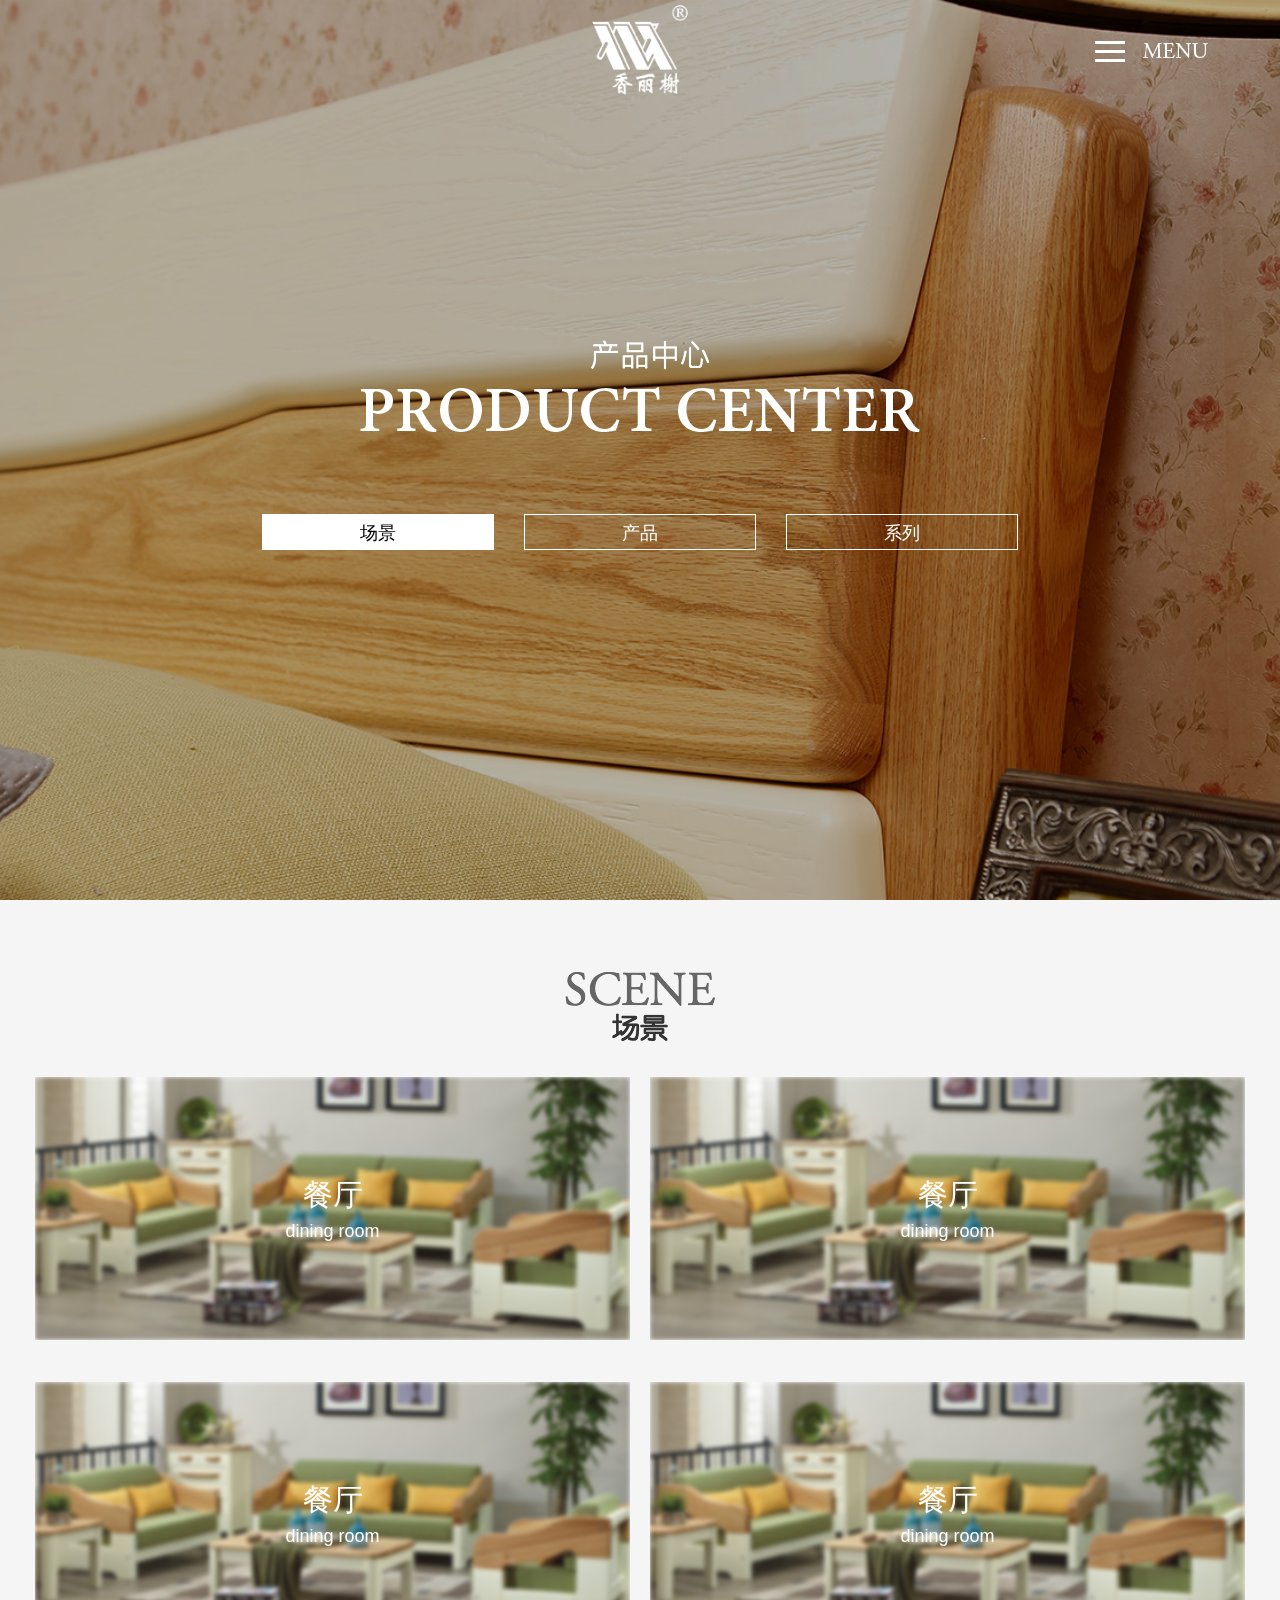
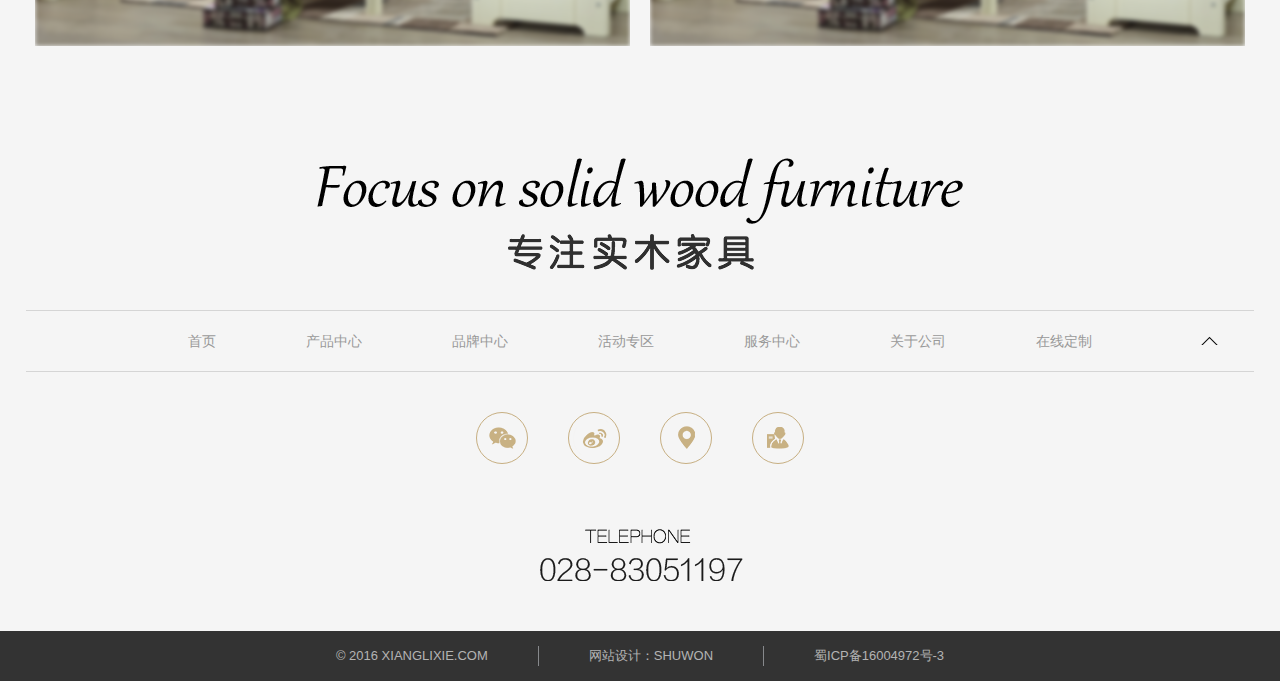
<file: scence.html>
<!DOCTYPE html>
<html>
<head>
    <meta charset="utf-8">
    <meta name="author" content="http://www.shuwon.com" />
    <meta name="keywords" content="香丽榭、实木家具、成都最好实木家具、中国实木家具畅销品牌、时尚实木家具" />
    <meta name="description" content="香丽榭座落于成都市新都区家具城，是中国实木家私业大型企业之一。采用优质实木，利用国外先进生产制造机械设备，结合国内资深设计师的创意，以“爱上回家”为理念，用心建造温馨家。其产品涵盖成人套房、儿童卧房、书房、客厅、餐厅等时尚、实用、美观的实木环保家居用品。旗下主打三大系列：韩式田园、地中海、红橡系列，经过长期的岁月沉淀，配送中心专卖店站点覆盖全国各地，形成了良好的品牌效应与市场知名度。" />
    <meta http-equiv="X-UA-Compatible" content="IE=Edge,chrome=1">
    <meta name="viewport" content="width=device-width,user-scalable=no,initial-scale=1.0">
    <meta name="renderer" content="webkit">
    <title>场景|产品中心|香丽榭实木家具官方网站</title>
    <link rel="stylesheet" type="text/css" href="css/bootstrap.min.css" />
    <link href="css/xlx.shuwon.css" rel="stylesheet" type="text/css">
    <!--[if IE 8]>
    <script src="js/html5.js"></script>
    <script src="js/respond.js"></script>
    <![endif]-->
</head>

<body class="">

<div class="zhidingUP"></div>
<div class='zhiding'></div>
<div id="mobileNav">
    <ul>
    </ul>
</div>
<div class="shade">
    <div class="shade-top"></div>
    <div class="shade-bottom"></div>
    <img src="img/loading.gif" class="loading">
</div>


<!--导航栏部分-->
<header>
    <!-- 导航栏标题-->
    <div class="nav-top">
        <!-- 切换的logo-->
        <a href="/" class="logo">
            <img src="img/logo.png" class="img1" />
            <img src="img/logo-top.png" class="img2" />
        </a>
        <!-- 导航菜单按钮-->
        <div class="memu">
            <div id="navToggle">
                <span class="span1"></span>
                <span class="span2"></span>
                <span class="span3"></span>
            </div>
            <!-- 菜单切换图片-->
            <img src="img/menu.png" alt="" class="img1" />
            <img src="img/menu-top.png" alt="" class="img2" />
        </div>
    </div>

    <!-- 导航栏点击下拉文字部分-->
    <nav class="nav">
        <div class="line"></div>
        <ul class="nav-ul1">
            <li class="n1">
                <a href="scence.html" class="a1">产品中心</a>
                <ul class="nav-ul2">
                    <li>
                        <a href="scence.html">场　　景</a>
                        <a href="table.html">产　　品</a>
                        <a href="series.html">系　　列</a>
                    </li>
                </ul>
            </li>
            <li class="n2">
                <a href="brandcenter.html" class="a1">品牌中心</a>
                <ul class="nav-ul2">
                    <li>
                        <a href="brandcenter.html">品牌理念</a>
                        <a href="brandcenter.html#brandcenter_two">品牌资讯</a>
                        <a href="brandcenter.html#brandcenter_three">品牌生产链</a>
                        <a href="brandcenter.html#brandcenter_four">品牌用材</a>
                    </li>
                </ul>
            </li>
            <li class="n3">
                <a href="activity.html"  class="a1">活动专区</a>
                <ul class="nav-ul2">
                    <li>
                        <a href="activity.html">活动专区</a>
                    </li>
                </ul>
            </li>
            <li class="n4">
                <a href="ServiceCenter.html"  class="a1">服务中心</a>
                <ul class="nav-ul2">
                    <li>
                        <a href="ServiceCenter.html">服务流程</a>
                        <a href="ServiceCenter.html#Service_two">问题反馈</a>
                        <a href="ServiceCenter.html#Service_three">联系我们</a>
                    </li>
                </ul>
            </li>
            <li class="n5">
                <a href="aboutsurvey.html" class="a1">关于公司</a>
                <ul class="nav-ul2">
                    <li>
                        <a href="aboutsurvey.html">公司概况</a>
                        <a href="aboutculture.html">公司文化</a>
                        <a href="abouthistory.html">发展历程</a>
                        <a href="joinus.html">实&nbsp;&nbsp;体&nbsp;&nbsp;店</a>
                        <!-- <a href="/joinus/#2">申请加盟</a> -->
                    </li>
                </ul>
            </li>
            <li class="n6">
                <a href="custom.html"  class="a1">在线定制</a>
                <ul class="nav-ul2">
                    <li>
                        <a href="custom.html">在线定制</a>
                    </li>
                </ul>
            </li>
        </ul>
        <div class="line line-b"></div>
    </nav>
</header>



<!--产品中心页面主体部分-->
<div class="scene-body">
    <!-- 大图部分-->
    <section class="banner-in product-banner">
        <div class="banner-mask">
            <!-- 标题图片-->
            <img src="img/Product-Center.png" />
            <div class="tabs-btn">
                <a class="active" href="scence.html">场景</a>
                <a  href="table.html">产品</a>
                <a  href="series.html">系列</a>
            </div>
        </div>
    </section>

    <!--场景部分 -->
    <section class="scene-main center1400">
        <div class="theme-title">
            <img src="img/scene.png" alt="场景" />
        </div>
        <div class="scene-box row">
            <div class="col-md-6 col-sm-12">
                <a href="restaurant.html" class="scene-category">
                    <img class="filter-blur" src="img/2017011315155281.jpg" alt="餐厅" />
                    <div class="bg"></div>
                    <div class="text-box">
                        <h3>餐厅<br /><span class="en">dining room</span></h3>
                    </div>
                </a>
            </div>
            <div class="col-md-6 col-sm-12">
                <a href="childrenbedroom.html" class="scene-category">
                    <img class="filter-blur" src="img/2017011315155281.jpg" alt="餐厅" />
                    <div class="bg"></div>
                    <div class="text-box">
                        <h3>餐厅<br /><span class="en">dining room</span></h3>
                    </div>
                </a>
            </div>
            <div class="col-md-6 col-sm-12">
                <a href="alivingroom.html" class="scene-category">
                    <img class="filter-blur" src="img/2017011315155281.jpg" alt="餐厅" />
                    <div class="bg"></div>
                    <div class="text-box">
                        <h3>餐厅<br /><span class="en">dining room</span></h3>
                    </div>
                </a>
            </div>
            <div class="col-md-6 col-sm-12">
                <a href="study.html" class="scene-category">
                    <img class="filter-blur" src="img/2017011315155281.jpg" alt="餐厅" />
                    <div class="bg"></div>
                    <div class="text-box">
                        <h3>餐厅<br /><span class="en">dining room</span></h3>
                    </div>
                </a>
            </div>
        </div>
    </section>
</div>



<!--底部部分-->
<footer>
    <!-- 底部标题图片-->
    <img src="img/footer-bg.png" alt="" class="img"/>
    <!-- 底部导航栏-->
    <div class="foot-nav">
        <ul>
            <li><a href="index.html">首页</a></li>
            <li><a href="scence.html">产品中心</a></li>
            <li><a href="brandcenter.html">品牌中心</a></li>
            <li><a href="activity.html">活动专区</a></li>
            <li><a href="ServiceCenter.html">服务中心 </a></li>
            <li><a href="aboutsurvey.html">关于公司</a></li>
            <li><a href="custom.html">在线定制</a></li>
        </ul>
        <!-- 返回顶部按钮-->
        <div class="zhiding"></div>
    </div>

    <!-- 分享部分-->
    <div class="footer-links">
        <ul class="clearBoth">
            <li class="wx">
                <a href="javascript:void(0);">
                    <div class="ewm"><img src="img/wxewm.jpg" alt=""/></div>
                </a>
            </li>
            <li class="wb">
                <a target="_blank" href="http://weibo.com/u/6130984089">
                    <div class="ewm"><img src="img/wbewm.jpg" alt=""/></div>
                </a>
            </li>
            <li class="dz"><a  href="ServiceCenter.html#Service_three"></a></li>
            <li class="jxs"><a href="joinus.html"></a></li>
        </ul>
    </div>

    <!-- 电话部分-->
    <div class="footer-phone">
        <img src="img/Telephone.png" alt="" />
    </div>

    <!-- 最低部分-->
    <div class="footer-bottom">
        <ul>
            <li>© 2016 xianglixie.com </li>
            <li><a target="_blank" href="http://www.shuwon.com/">网站设计：shuwon</a></li>
            <li>蜀ICP备16004972号-3</li>
        </ul>
    </div>
</footer>

<script>
    var _mtac = {};
    (function() {
        var mta = document.createElement("script");
        mta.src = "js/stats.js";
        mta.setAttribute("name", "MTAH5");
        mta.setAttribute("sid", "500614690");
        var s = document.getElementsByTagName("script")[0];
        s.parentNode.insertBefore(mta, s);
    })();
</script>
</body>
</html>
<script src="js/jquery-1.10.2.min.js"></script>
<script src="js/bootstrap.min.js"></script>
<script src="js/xlx.shuwon.js" id="JS" page="scene"></script>
</file>
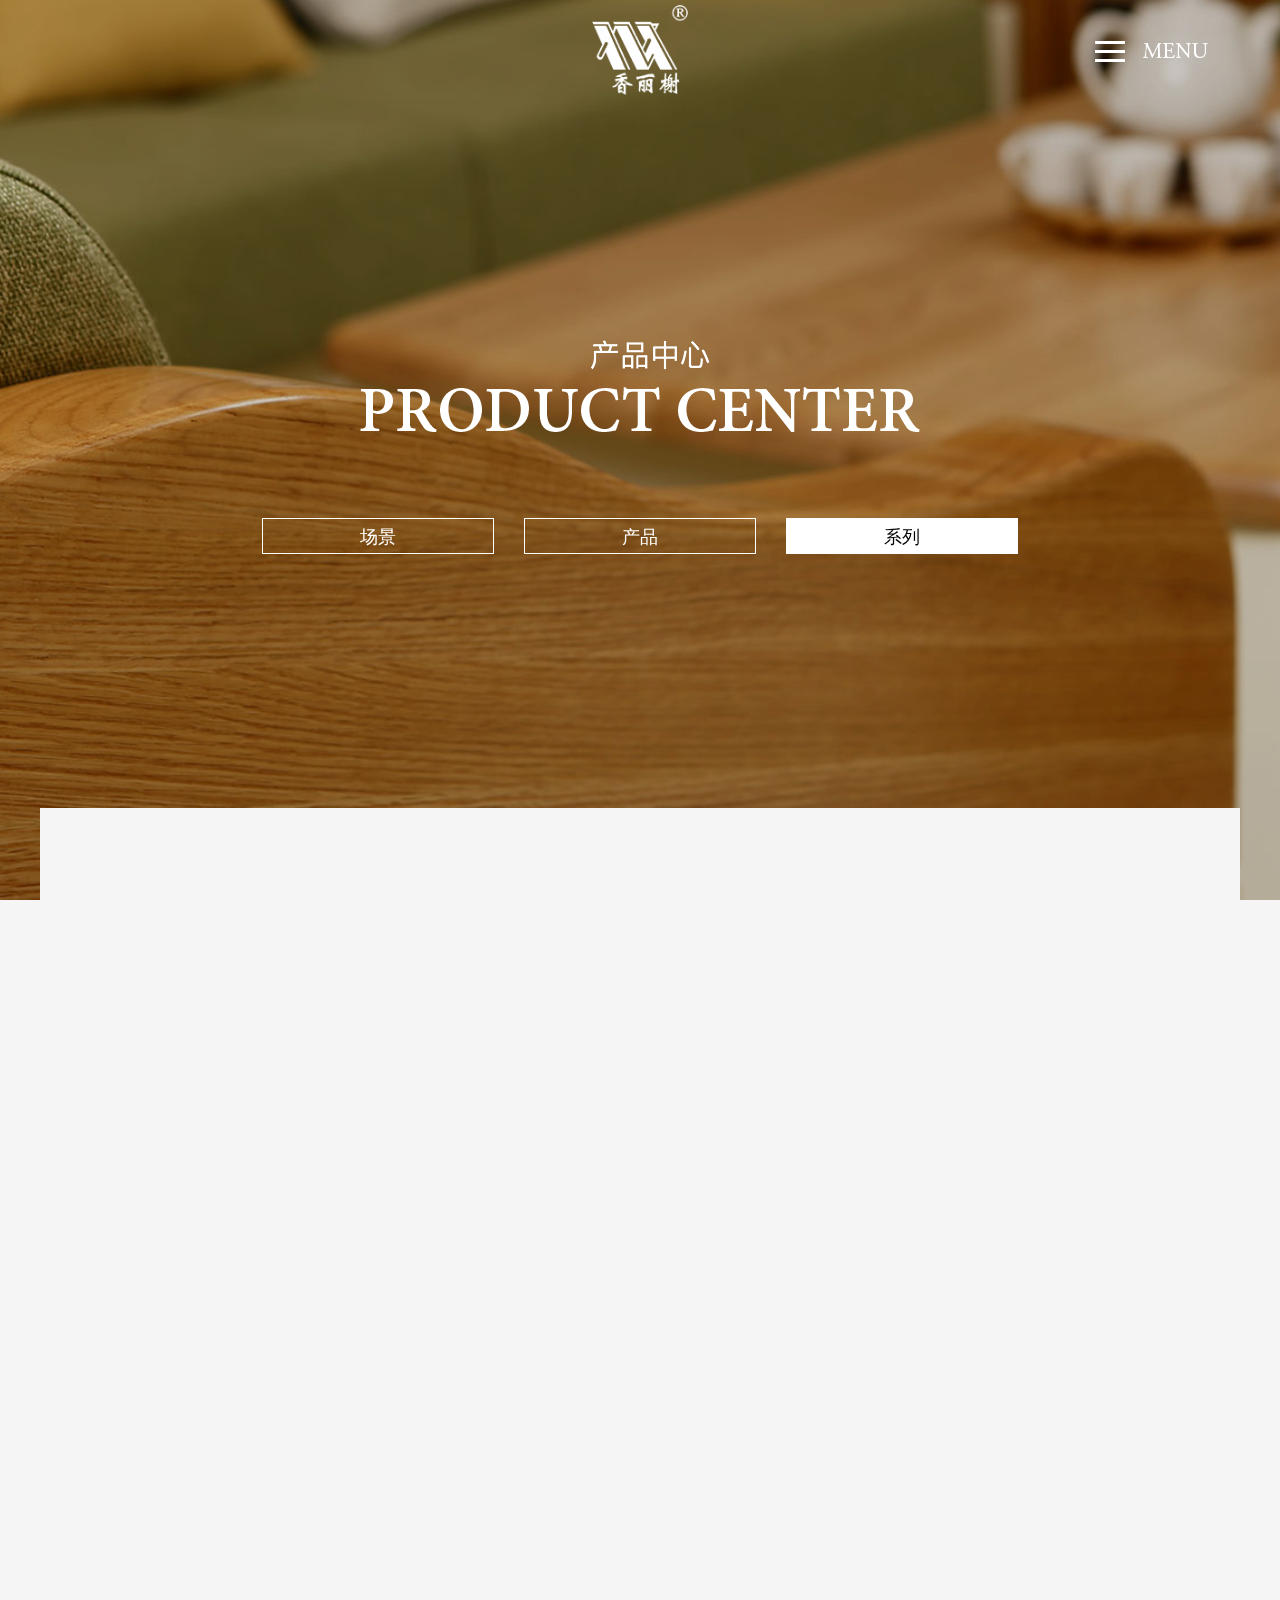
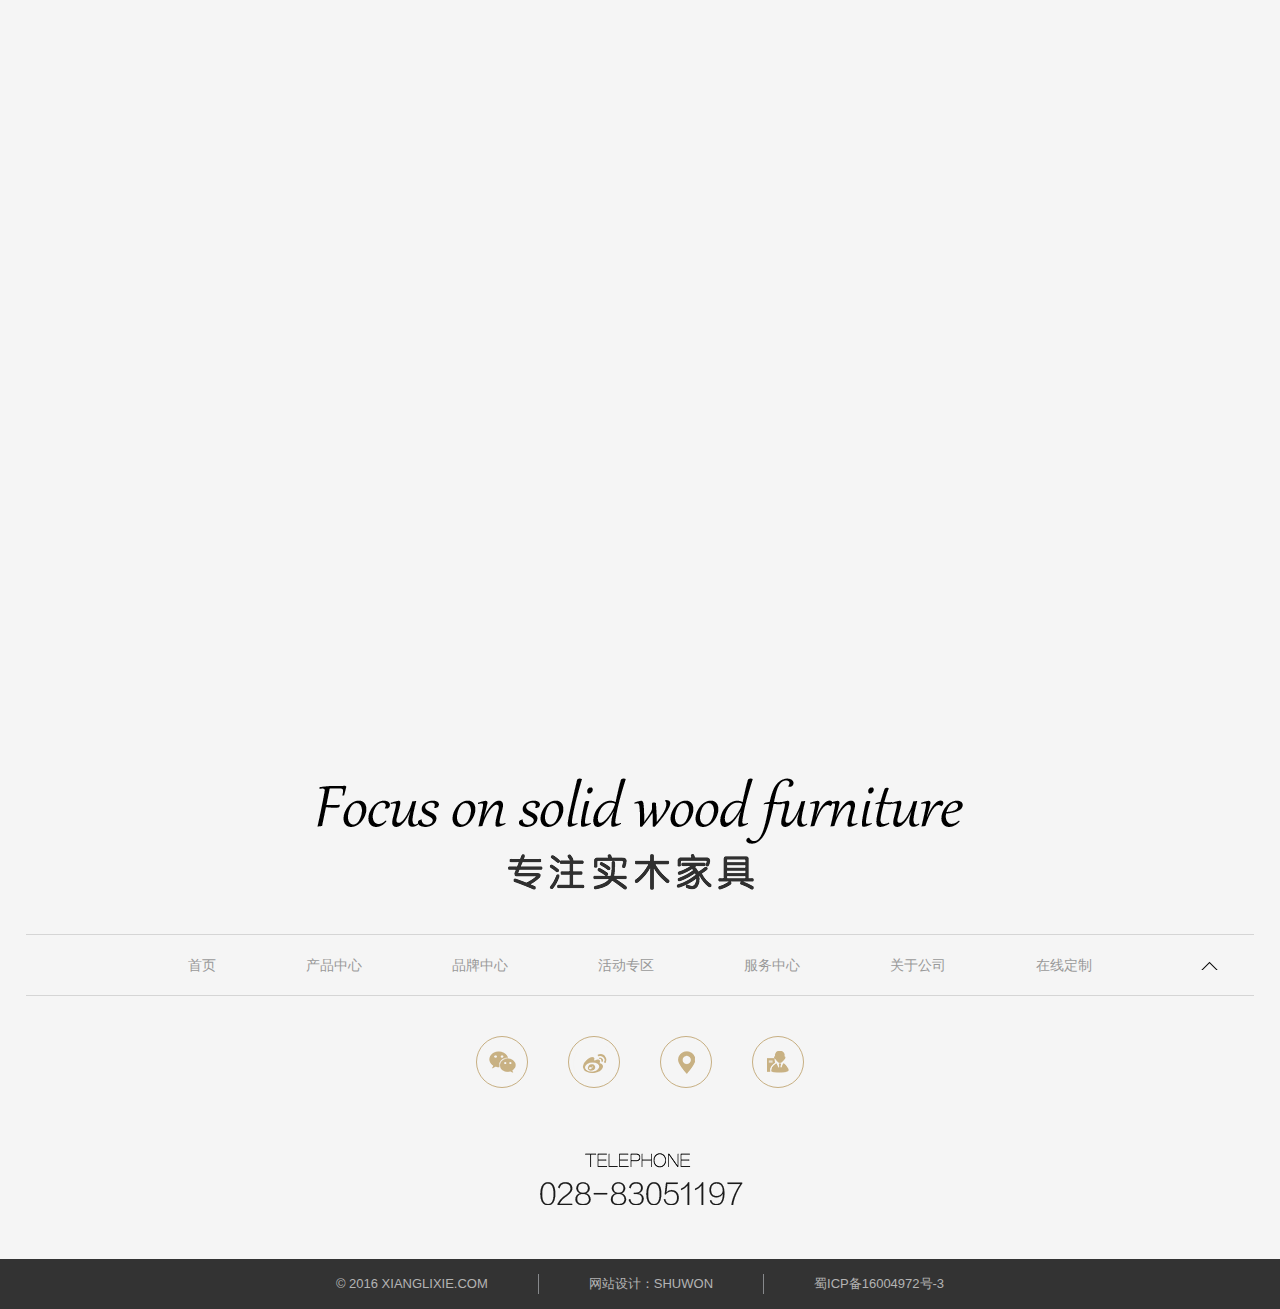
<file: series.html>
<!DOCTYPE html>
<html>
<head>
    <meta charset="utf-8">
    <meta name="author" content="http://www.shuwon.com" />
    <meta name="keywords" content="香丽榭、实木家具、成都最好实木家具、中国实木家具畅销品牌、时尚实木家具" />
    <meta name="description" content="香丽榭座落于成都市新都区家具城，是中国实木家私业大型企业之一。采用优质实木，利用国外先进生产制造机械设备，结合国内资深设计师的创意，以“爱上回家”为理念，用心建造温馨家。其产品涵盖成人套房、儿童卧房、书房、客厅、餐厅等时尚、实用、美观的实木环保家居用品。旗下主打三大系列：韩式田园、地中海、红橡系列，经过长期的岁月沉淀，配送中心专卖店站点覆盖全国各地，形成了良好的品牌效应与市场知名度。" />
    <meta http-equiv="X-UA-Compatible" content="IE=Edge,chrome=1">
    <meta name="viewport" content="width=device-width,user-scalable=no,initial-scale=1.0">
    <meta name="renderer" content="webkit">
    <title>系列|产品中心|香丽榭实木家具官方网站</title>
    <link href="css/aos.css" rel="stylesheet" type="text/css">
    <link rel="stylesheet" type="text/css" href="css/swiper-3.3.1.min.css"/>
    <link href="css/xlx.shuwon.css" rel="stylesheet" type="text/css">
    <!--[if IE 8]>
    <script src="js/html5.js"></script>
    <script src="js/respond.js"></script>
    <![endif]-->
</head>
<body class="">

<div class="zhidingUP"></div>
<div class='zhiding'></div>
<div id="mobileNav">
    <ul>
    </ul>
</div>
<div class="shade">
    <div class="shade-top"></div>
    <div class="shade-bottom"></div>
    <img src="img/loading.gif" class="loading">
</div>



<!--导航栏部分-->
<header>
    <!-- 导航栏标题-->
    <div class="nav-top">
        <!-- 切换的logo-->
        <a href="/" class="logo">
            <img src="img/logo.png" class="img1" />
            <img src="img/logo-top.png" class="img2" />
        </a>
        <!-- 导航菜单按钮-->
        <div class="memu">
            <div id="navToggle">
                <span class="span1"></span>
                <span class="span2"></span>
                <span class="span3"></span>
            </div>
            <!-- 菜单切换图片-->
            <img src="img/menu.png" alt="" class="img1" />
            <img src="img/menu-top.png" alt="" class="img2" />
        </div>
    </div>

    <!-- 导航栏点击下拉文字部分-->
    <nav class="nav">
        <div class="line"></div>
        <ul class="nav-ul1">
            <li class="n1">
                <a href="scence.html" class="a1">产品中心</a>
                <ul class="nav-ul2">
                    <li>
                        <a href="scence.html">场　　景</a>
                        <a href="table.html">产　　品</a>
                        <a href="series.html">系　　列</a>
                    </li>
                </ul>
            </li>
            <li class="n2">
                <a href="brandcenter.html" class="a1">品牌中心</a>
                <ul class="nav-ul2">
                    <li>
                        <a href="brandcenter.html">品牌理念</a>
                        <a href="brandcenter.html#brandcenter_two">品牌资讯</a>
                        <a href="brandcenter.html#brandcenter_three">品牌生产链</a>
                        <a href="brandcenter.html#brandcenter_four">品牌用材</a>
                    </li>
                </ul>
            </li>
            <li class="n3">
                <a href="activity.html"  class="a1">活动专区</a>
                <ul class="nav-ul2">
                    <li>
                        <a href="activity.html">活动专区</a>
                    </li>
                </ul>
            </li>
            <li class="n4">
                <a href="ServiceCenter.html"  class="a1">服务中心</a>
                <ul class="nav-ul2">
                    <li>
                        <a href="ServiceCenter.html">服务流程</a>
                        <a href="ServiceCenter.html#Service_two">问题反馈</a>
                        <a href="ServiceCenter.html#Service_three">联系我们</a>
                    </li>
                </ul>
            </li>
            <li class="n5">
                <a href="aboutsurvey.html" class="a1">关于公司</a>
                <ul class="nav-ul2">
                    <li>
                        <a href="aboutsurvey.html">公司概况</a>
                        <a href="aboutculture.html">公司文化</a>
                        <a href="abouthistory.html">发展历程</a>
                        <a href="joinus.html">实&nbsp;&nbsp;体&nbsp;&nbsp;店</a>
                        <!-- <a href="/joinus/#2">申请加盟</a> -->
                    </li>
                </ul>
            </li>
            <li class="n6">
                <a href="custom.html"  class="a1">在线定制</a>
                <ul class="nav-ul2">
                    <li>
                        <a href="custom.html">在线定制</a>
                    </li>
                </ul>
            </li>
        </ul>
        <div class="line line-b"></div>
    </nav>
</header>



<!--产品系列页面主题部分-->
<div class="scene-detai-body">
    <!-- 产品系列部分-->
    <section class="banner-in activity-banner">
        <div class="banner-mask">
            <img src="img/Product-Center.png" />
            <div class="tabs-btn">
                <a  href="scence.html">场景</a>
                <a  href="table.html">产品</a>
                <a class="active" href="series.html">系列</a>
            </div>
        </div>
    </section>
    <!-- 分类系列部分-->
    <section class="activity-main center1400">
        <!-- 北欧系列-->
        <div class="box" data-aos="zoom-in">
            <a href="javascript:void(0);" data-id="205">
                <div class="description">
                    <h2>北欧系列</h2>
                    <div class="content">
                        <p>
                            北欧风格家具是在用材、造型及制作上均蕴含北欧人生活习惯和文化底蕴的一类家具，
                            材质偏向原木的天然质地，结构注重与实际生活的联系，加入现代简洁的设计理念，
                            将人性化与多功能有机结合，成就了其自然朴素、简洁时尚、舒适实用的独特气质
                            。材质选用不曾精加工的木料，尽童不破坏原本的质感，将与生俱来的个性纹理、
                            温润色泽和细腻质感注入家具，用最直接的线条逬行勾勒，展现北欧独有的淡雅、
                            朴实、纯粹的原始韵味与美感。
                        </p>
                        <div> <br /> </div>
                    </div>
                </div>
                <img src="img/2017011815394280.jpg" alt="北欧系列" />
            </a>
        </div>
        <!-- 红木系列-->
        <div class="box" data-aos="zoom-in">
            <a href="javascript:void(0);" data-id="8">
                <div class="description">
                    <h2>红橡系列</h2>
                    <div class="content">
                        <p> 红橡系列带着现代时尚的潮流气息，揭开面纱款款而来 </p>
                        <p>
                            让我们回到家具文化的根源，不忘初心，以全实木结构、人性化的设计与配色、
                            精湛的工艺，为您打造时尚、温馨的家庭环境
                        </p>
                    </div>
                </div>
                <img src="img/2017011815394280.jpg" alt="红橡系列" />
            </a>
        </div>
    </section>
</div>
<!--点击弹窗部分-->
<div class="show-list">
    <div class="img-bg"></div>
    <!-- 关闭按钮-->
    <div class="close-pop"><img src="img/close.png" /></div>
    <!-- 关闭提示语-->
    <div class="sbtips">
        双击关闭<br />
        <span>Double click to close</span>
    </div>
    <!-- 添加图片部分-->
    <div class="swiper-container">
    </div>
</div>




<!--底部部分-->
<footer>
    <!-- 底部标题图片-->
    <img src="img/footer-bg.png" alt="" class="img"/>
    <!-- 底部导航栏-->
    <div class="foot-nav">
        <ul>
            <li><a href="index.html">首页</a></li>
            <li><a href="scence.html">产品中心</a></li>
            <li><a href="brandcenter.html">品牌中心</a></li>
            <li><a href="activity.html">活动专区</a></li>
            <li><a href="ServiceCenter.html">服务中心 </a></li>
            <li><a href="aboutsurvey.html">关于公司</a></li>
            <li><a href="custom.html">在线定制</a></li>
        </ul>
        <!-- 返回顶部按钮-->
        <div class="zhiding"></div>
    </div>

    <!-- 分享部分-->
    <div class="footer-links">
        <ul class="clearBoth">
            <li class="wx">
                <a href="javascript:void(0);">
                    <div class="ewm"><img src="img/wxewm.jpg" alt=""/></div>
                </a>
            </li>
            <li class="wb">
                <a target="_blank" href="http://weibo.com/u/6130984089">
                    <div class="ewm"><img src="img/wbewm.jpg" alt=""/></div>
                </a>
            </li>
            <li class="dz"><a  href="ServiceCenter.html#Service_three"></a></li>
            <li class="jxs"><a href="joinus.html"></a></li>
        </ul>
    </div>

    <!-- 电话部分-->
    <div class="footer-phone">
        <img src="img/Telephone.png" alt="" />
    </div>

    <!-- 最低部分-->
    <div class="footer-bottom">
        <ul>
            <li>© 2016 xianglixie.com </li>
            <li><a target="_blank" href="http://www.shuwon.com/">网站设计：shuwon</a></li>
            <li>蜀ICP备16004972号-3</li>
        </ul>
    </div>
</footer>




<script>
    var _mtac = {};
    (function() {
        var mta = document.createElement("script");
        mta.src = "js/stats.js";
        mta.setAttribute("name", "MTAH5");
        mta.setAttribute("sid", "500614690");
        var s = document.getElementsByTagName("script")[0];
        s.parentNode.insertBefore(mta, s);
    })();
</script>
</body>
</html>
<script src="js/jquery-1.10.2.min.js"></script>
<script src="js/aos.js"></script>
<script src="js/swiper-3.3.1.jquery.min.js"></script>
<script src="js/xlx.shuwon.js" id="JS" page="scene-detail"></script>
<script>
    //弹窗功能
    if($(window).width()>1024){
        AOS.init({
            offset: 120,
            duration: 600,
            easing: 'ease-in-sine',
        });
    }

    (function() {
        var img_W = 0,
                img_H = 0,
                img_L = 0,
                img_T = 0,
                $img,
                $popup = $(".show-list"),
                $popup_bg = $(".show-list .img-bg");

        $click_elem_p =$(".activity-main .box")
        $click_elem = "a";
        //弹出后不能滚动
        var canScroll_product = true;
        var scrollTop_num = 0;
        $(window).scroll(function() {
            if(canScroll_product == false) {
                $(window).scrollTop(scrollTop_num);
            } else {
                scrollTop_num = $(window).scrollTop();
            }
        });
        $click_elem_p.on("click", $click_elem, function(e) {
            canScroll_product = false;
            e.preventDefault();
            var me = this;
            var id = $(me).attr("data-id");
            $.get('/index.php?m=content&c=goods&a=ray_pro&id='+id,function(data){
                $(".swiper-container").html(data)
                if(!$popup.hasClass("show")){
                    $img = $(me).find("img")
                    img_W = $img.width();
                    img_H = $img.height();
                    img_L = $img.offset().left;
                    img_T = $img.offset().top - $(window).scrollTop();
                    img_src = $img.attr("src");
                    $popup.css({
                        "width": img_W,
                        "height": img_H,
                        "top": img_T,
                        "left": img_L,
                        "transition": "none",
                        "-webkit-transition": "none"
                    });
                    $popup_bg.css({
                        "background-image": "url(" + img_src + ")",
                        "background-size":"cover",
                    });
                    $img.css("visibility", "hidden");
                    setTimeout(function() {
                        $popup.css({
                            "width": "100%",
                            "height": "100%",
                            "top": 0,
                            "left": 0,
                            "transition": "all 1.4s cubic-bezier(.77,0,.175,1) 0s",
                            "-webkit-transition": "all 1.4s cubic-bezier(.77,0,.175,1) 0s;"
                        });
                        $popup.addClass("show");
                        setTimeout(function() {
                            $popup_bg.css({
                                "background-image": ""
                            });
                        }, 700)
                        var detailSwiper = new Swiper('.swiper-container', {
                            speed: 1000,
                            effect: 'fade',
                            fade: {
                                crossFade: true,
                            },
                            preventClicks : false,
                            // 如果需要分页器
                            pagination: '.swiper-pagination',
                            paginationType : 'fraction',
                            // 如果需要前进后退按钮
                            nextButton: '.swiper-button-next',
                            prevButton: '.swiper-button-prev',
                        })
                        setTimeout(function() {
                            $(".show-list .sbtips").fadeOut("slow")
                        }, 4000)
                    }, 1);
                }
            })
        })
        $(".show-list").on("dblclick",'.imagesBox',function() {
            $popup.css({
                "width": img_W,
                "height": img_H,
                "top": img_T,
                "left": img_L
            });
            $popup.removeClass("show")
            $(".show-list .sbtips").fadeIn("slow");
            setTimeout(function() {
                $popup_bg.css({
                    "background-image": "url(" + img_src + ")"
                });
            }, 700)
            setTimeout(function() {
                canScroll_product = true;
                $img.css("visibility", "visible");
            }, 1400)
        })
        $(".close-pop").click(function() {
            $popup.css({
                "width": img_W,
                "height": img_H,
                "top": img_T,
                "left": img_L
            });
            $popup.removeClass("show");
            $(".show-list .sbtips").fadeIn("slow");
            setTimeout(function() {
                $popup_bg.css({
                    "background-image": "url(" + img_src + ")"
                });
            }, 700)
            setTimeout(function() {
                canScroll_product = true;
                $img.css("visibility", "visible");
            }, 1400)
        })
    })();
</script>
</file>
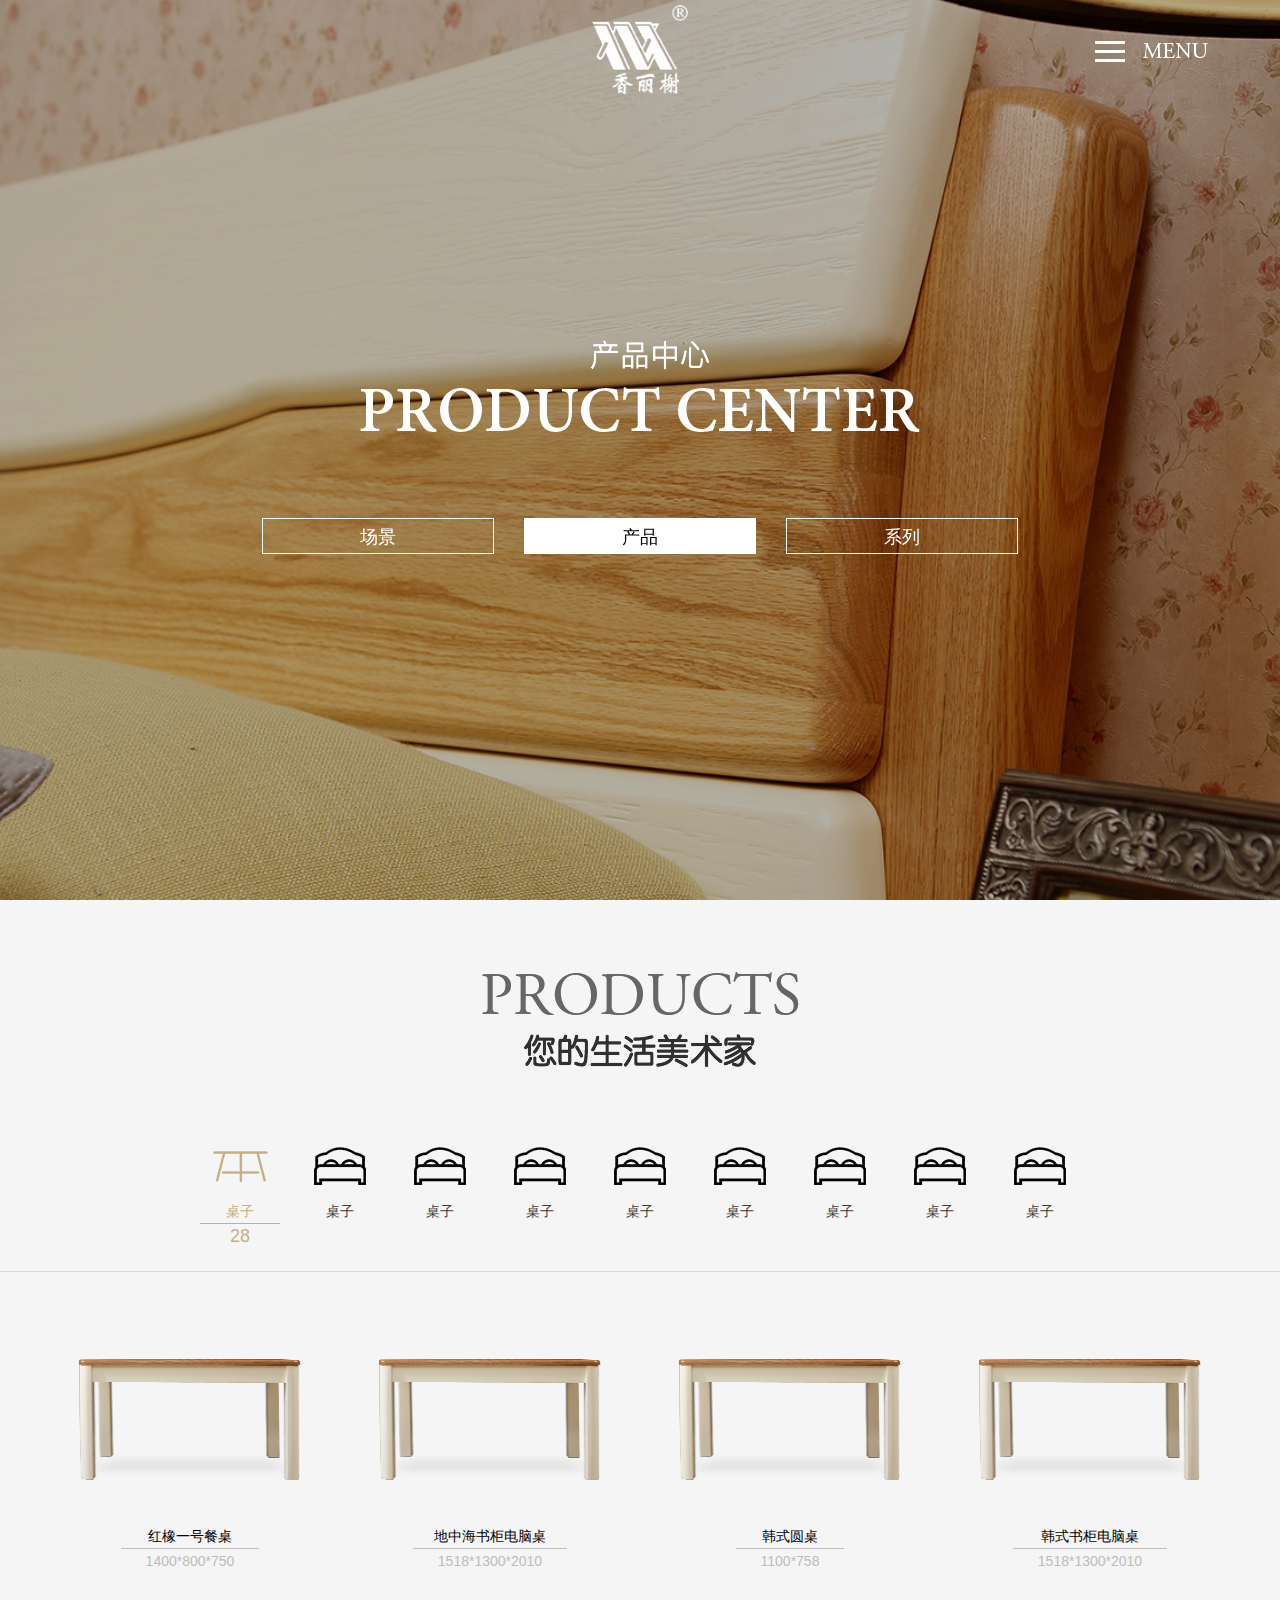
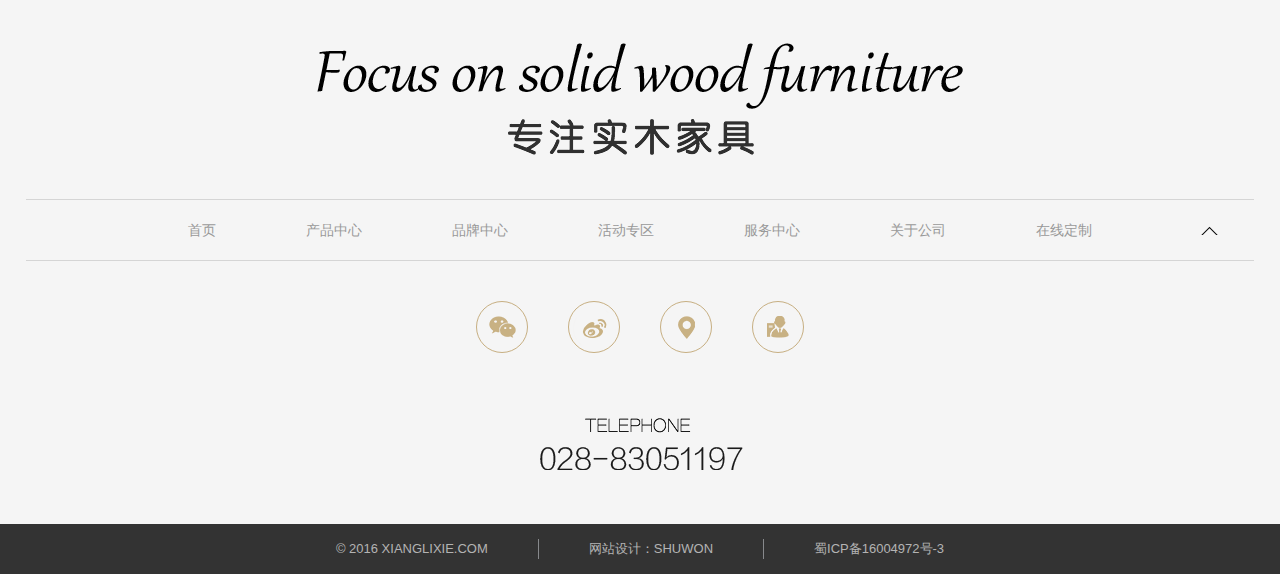
<file: table.html>
<!DOCTYPE html>
<html>
<head>
    <meta charset="utf-8">
    <meta name="author" content="http://www.shuwon.com" />
    <meta name="keywords" content="香丽榭、实木家具、成都最好实木家具、中国实木家具畅销品牌、时尚实木家具" />
    <meta name="description" content="香丽榭座落于成都市新都区家具城，是中国实木家私业大型企业之一。采用优质实木，利用国外先进生产制造机械设备，结合国内资深设计师的创意，以“爱上回家”为理念，用心建造温馨家。其产品涵盖成人套房、儿童卧房、书房、客厅、餐厅等时尚、实用、美观的实木环保家居用品。旗下主打三大系列：韩式田园、地中海、红橡系列，经过长期的岁月沉淀，配送中心专卖店站点覆盖全国各地，形成了良好的品牌效应与市场知名度。" />
    <meta http-equiv="X-UA-Compatible" content="IE=Edge,chrome=1">
    <meta name="viewport" content="width=device-width,user-scalable=no,initial-scale=1.0">
    <meta name="renderer" content="webkit">
    <title>桌子|产品中心|香丽榭实木家具官方网站</title>
    <link rel="stylesheet" type="text/css" href="css/swiper-3.3.1.min.css" />
    <link href="css/xlx.shuwon.css" rel="stylesheet" type="text/css">
    <link rel="stylesheet" href="css/popup.css"/>
    <!--[if IE 8]>
    <script src="js/html5.js"></script>
    <script src="js/respond.js"></script>
    <![endif]-->
</head>
<body class="">
<div class="zhidingUP"></div>
<div class='zhiding'></div>
<div id="mobileNav">
    <ul>
    </ul>
</div>
<div class="shade">
    <div class="shade-top"></div>
    <div class="shade-bottom"></div>
    <img src="img/loading.gif" class="loading">
</div>



<!--导航栏部分-->
<header>
    <!-- 导航栏标题-->
    <div class="nav-top">
        <!-- 切换的logo-->
        <a href="/" class="logo">
            <img src="img/logo.png" class="img1" />
            <img src="img/logo-top.png" class="img2" />
        </a>
        <!-- 导航菜单按钮-->
        <div class="memu">
            <div id="navToggle">
                <span class="span1"></span>
                <span class="span2"></span>
                <span class="span3"></span>
            </div>
            <!-- 菜单切换图片-->
            <img src="img/menu.png" alt="" class="img1" />
            <img src="img/menu-top.png" alt="" class="img2" />
        </div>
    </div>

    <!-- 导航栏点击下拉文字部分-->
    <nav class="nav">
        <div class="line"></div>
        <ul class="nav-ul1">
            <li class="n1">
                <a href="scence.html" class="a1">产品中心</a>
                <ul class="nav-ul2">
                    <li>
                        <a href="scence.html">场　　景</a>
                        <a href="table.html">产　　品</a>
                        <a href="series.html">系　　列</a>
                    </li>
                </ul>
            </li>
            <li class="n2">
                <a href="brandcenter.html" class="a1">品牌中心</a>
                <ul class="nav-ul2">
                    <li>
                        <a href="brandcenter.html">品牌理念</a>
                        <a href="brandcenter.html#brandcenter_two">品牌资讯</a>
                        <a href="brandcenter.html#brandcenter_three">品牌生产链</a>
                        <a href="brandcenter.html#brandcenter_four">品牌用材</a>
                    </li>
                </ul>
            </li>
            <li class="n3">
                <a href="activity.html"  class="a1">活动专区</a>
                <ul class="nav-ul2">
                    <li>
                        <a href="activity.html">活动专区</a>
                    </li>
                </ul>
            </li>
            <li class="n4">
                <a href="ServiceCenter.html"  class="a1">服务中心</a>
                <ul class="nav-ul2">
                    <li>
                        <a href="ServiceCenter.html">服务流程</a>
                        <a href="ServiceCenter.html#Service_two">问题反馈</a>
                        <a href="ServiceCenter.html#Service_three">联系我们</a>
                    </li>
                </ul>
            </li>
            <li class="n5">
                <a href="aboutsurvey.html" class="a1">关于公司</a>
                <ul class="nav-ul2">
                    <li>
                        <a href="aboutsurvey.html">公司概况</a>
                        <a href="aboutculture.html">公司文化</a>
                        <a href="abouthistory.html">发展历程</a>
                        <a href="joinus.html">实&nbsp;&nbsp;体&nbsp;&nbsp;店</a>
                        <!-- <a href="/joinus/#2">申请加盟</a> -->
                    </li>
                </ul>
            </li>
            <li class="n6">
                <a href="custom.html"  class="a1">在线定制</a>
                <ul class="nav-ul2">
                    <li>
                        <a href="custom.html">在线定制</a>
                    </li>
                </ul>
            </li>
        </ul>
        <div class="line line-b"></div>
    </nav>
</header>



<!--产品详情页面部分-->
<div class="product-body">
    <!-- 产品中心部分-->
    <section class="banner-in  product-banner">
        <div class="banner-mask">
            <img src="img/Product-Center.png" />
            <div class="tabs-btn">
                <a  href="scence.html">场景</a>
                <a class="active" href="table.html">产品</a>
                <a  href="series.html">系列</a>
            </div>
        </div>
    </section>
    <!-- 产品部分-->
    <section class="product-main">
        <!-- 标题图片-->
        <div class="theme-title center1400">
            <img src="img/products-tit.png" alt="场景" />
        </div>
        <!-- 分类标题-->
        <div class="tabs">
            <a href="table.html"  class="active">
                <div class="icon-box">
                    <div class="status1"><img src="img/icon-table.png" alt="桌子" /></div>
                    <div class="status2"><img src="img/icon-dining-table1-yellow.png" alt="桌子" /></div>
                </div>
                桌子
                <div class="nums">28</div>
            </a>
            <a href="bed.html">
                <div class="icon-box">
                    <div class="status1"><img src="img/bed.png" alt="桌子" /></div>
                    <div class="status2"><img src="img/icon-dining-table1-yellow.png" alt="桌子" /></div>
                </div>
                桌子
                <div class="nums">28</div>
            </a>
            <a href="cabinetoffice.html">
                <div class="icon-box">
                    <div class="status1"><img src="img/bed.png" alt="桌子" /></div>
                    <div class="status2"><img src="img/icon-dining-table1-yellow.png" alt="桌子" /></div>
                </div>
                桌子
                <div class="nums">28</div>
            </a>
            <a href="sofa.html">
                <div class="icon-box">
                    <div class="status1"><img src="img/bed.png" alt="桌子" /></div>
                    <div class="status2"><img src="img/icon-dining-table1-yellow.png" alt="桌子" /></div>
                </div>
                桌子
                <div class="nums">28</div>
            </a>
            <a href="bookcase.html">
                <div class="icon-box">
                    <div class="status1"><img src="img/bed.png" alt="桌子" /></div>
                    <div class="status2"><img src="img/icon-dining-table1-yellow.png" alt="桌子" /></div>
                </div>
                桌子
                <div class="nums">28</div>
            </a>
            <a href="dresser.html">
                <div class="icon-box">
                    <div class="status1"><img src="img/bed.png" alt="桌子" /></div>
                    <div class="status2"><img src="img/icon-dining-table1-yellow.png" alt="桌子" /></div>
                </div>
                桌子
                <div class="nums">28</div>
            </a>
            <a href="shoe.html">
                <div class="icon-box">
                    <div class="status1"><img src="img/bed.png" alt="桌子" /></div>
                    <div class="status2"><img src="img/icon-dining-table1-yellow.png" alt="桌子" /></div>
                </div>
                桌子
                <div class="nums">28</div>
            </a>
            <a href="wardrobe.html">
                <div class="icon-box">
                    <div class="status1"><img src="img/bed.png" alt="桌子" /></div>
                    <div class="status2"><img src="img/icon-dining-table1-yellow.png" alt="桌子" /></div>
                </div>
                桌子
                <div class="nums">28</div>
            </a>
            <a href="chair.html">
                <div class="icon-box">
                    <div class="status1"><img src="img/bed.png" alt="桌子" /></div>
                    <div class="status2"><img src="img/icon-dining-table1-yellow.png" alt="桌子" /></div>
                </div>
                桌子
                <div class="nums">28</div>
            </a>
        </div>
        <hr />

        <!-- 产品列表-->
        <div class="show-box center1400">
           <div class="a_all">
               <a href="javascript:void(0);" data-id="23" class="a_show">
                   <div class="pic">
                       <img src="img/2017011111240723.png" alt="红橡一号餐桌" />
                       <div class="ad">红橡一号餐桌</div>
                   </div>
                   <div class="name">
                       红橡一号餐桌<br />
                       <span class="type">1400*800*750</span>
                   </div>
               </a>
               <!--点击弹窗产品-->
               <div class="layer">
                   <div class="pop_up">
                       <div class="close_btn">
                           <div class="close_img">
                               <img src="img/close.png" alt="div"/>
                           </div>
                       </div>
                       <div class="bg_img">
                           <div class="slideBox">
                               <ul>
                                   <li style="background: url('img/2017011111240609.jpg') no-repeat center;
                                    background-size: 100% auto">
                                   </li>

                                   <li style="background: url('img/2017011210264900.jpg') no-repeat center;
                                    background-size: 100% auto">
                                   </li>

                                   <li style="background: url('img/middel.jpg') no-repeat center;
                                    background-size: 100% auto">
                                   </li>

                                   <li style="background: url('img/2017011210264900.jpg') no-repeat center;
                                    background-size: 100% auto">
                                   </li>
                               </ul>
                               <div class="spanBox">
                                   <span class="active"></span>
                                   <span></span>
                                   <span></span>
                                   <span></span>
                                   <!--<span></span>-->
                                   <!--<span>x</span>-->
                               </div>
                               <div class="prev"><img src="img/arrow_lf.png" width="15" height="50" alt=""/></div>
                               <div class="next"><img src="img/arrow_rg.png" width="15" height="50" alt=""/></div>
                           </div>
                       </div>
                       <div class="shop">
                           <div class="to_shop">
                               <span><img src="img/go-shop.png" alt=""/></span>
                               <span onclick="javascript:location.href='scence.html'">查看附近门店</span>
                           </div>
                       </div>
                   </div>
               </div>
           </div>

           <div class="a_all">
               <a href="javascript:void(0);" data-id="203" class="a_show">
                   <div class="pic">
                       <img src="img/2017011111240723.png" alt="地中海书柜电脑桌" />
                       <div class="ad">地中海书柜电脑桌</div>
                   </div>
                   <div class="name">
                       地中海书柜电脑桌<br />
                       <span class="type">1518*1300*2010</span>
                   </div>
               </a>
               <!--点击弹窗产品-->
               <div class="layer">
                   <div class="pop_up">
                       <div class="close_btn">
                           <div class="close_img">
                               <img src="img/close.png" alt="div"/>
                           </div>
                       </div>
                       <div class="bg_img">
                           <div class="slideBox">
                               <ul>
                                   <li style="background: url('img/2017011111240609.jpg') no-repeat center;
                                    background-size: 100% auto">
                                   </li>

                                   <li style="background: url('img/2017011210264900.jpg') no-repeat center;
                                    background-size: 100% auto">
                                   </li>

                                   <li style="background: url('img/middel.jpg') no-repeat center;
                                    background-size: 100% auto">
                                   </li>

                                   <li style="background: url('img/2017011210264900.jpg') no-repeat center;
                                    background-size: 100% auto">
                                   </li>
                               </ul>
                               <div class="spanBox">
                                   <span class="active"></span>
                                   <span></span>
                                   <span></span>
                                   <span></span>
                                   <!--<span></span>-->
                                   <!--<span>x</span>-->
                               </div>
                               <div class="prev"><img src="img/arrow_lf.png" width="15" height="50" alt=""/></div>
                               <div class="next"><img src="img/arrow_rg.png" width="15" height="50" alt=""/></div>
                           </div>
                       </div>
                       <div class="shop">
                           <div class="to_shop">
                               <span><img src="img/go-shop.png" alt=""/></span>
                               <span onclick="javascript:location.href='scence.html'">查看附近门店</span>
                           </div>
                       </div>
                   </div>
               </div>
           </div>

           <div class="a_all">
               <a href="javascript:void(0);" data-id="190" class="a_show">
                   <div class="pic">
                       <img src="img/2017011111240723.png" alt="韩式圆桌" />
                       <div class="ad">韩式圆桌</div>
                   </div>
                   <div class="name">
                       韩式圆桌<br />
                       <span class="type">1100*758</span>
                   </div>
               </a>
               <!--点击弹窗产品-->
               <div class="layer">
                   <div class="pop_up">
                       <div class="close_btn">
                           <div class="close_img">
                               <img src="img/close.png" alt="div"/>
                           </div>
                       </div>
                       <div class="bg_img">
                           <div class="slideBox">
                               <ul>
                                   <li style="background: url('img/2017011111240609.jpg') no-repeat center;
                                    background-size: 100% auto">
                                   </li>

                                   <li style="background: url('img/2017011210264900.jpg') no-repeat center;
                                    background-size: 100% auto">
                                   </li>

                                   <li style="background: url('img/middel.jpg') no-repeat center;
                                    background-size: 100% auto">
                                   </li>

                                   <li style="background: url('img/2017011210264900.jpg') no-repeat center;
                                    background-size: 100% auto">
                                   </li>
                               </ul>
                               <div class="spanBox">
                                   <span class="active"></span>
                                   <span></span>
                                   <span></span>
                                   <span></span>
                                   <!--<span></span>-->
                                   <!--<span>x</span>-->
                               </div>
                               <div class="prev"><img src="img/arrow_lf.png" width="15" height="50" alt=""/></div>
                               <div class="next"><img src="img/arrow_rg.png" width="15" height="50" alt=""/></div>
                           </div>
                       </div>
                       <div class="shop">
                           <div class="to_shop">
                               <span><img src="img/go-shop.png" alt=""/></span>
                               <span onclick="javascript:location.href='scence.html'">查看附近门店</span>
                           </div>
                       </div>
                   </div>
               </div>
           </div>

           <div class="a_all">
               <a href="javascript:void(0);" data-id="188" class="a_show">
                   <div class="pic">
                       <img src="img/2017011111240723.png" alt="韩式书柜电脑桌" />
                       <div class="ad">韩式书柜电脑桌</div>
                   </div>
                   <div class="name">
                       韩式书柜电脑桌<br />
                       <span class="type">1518*1300*2010</span>
                   </div>
               </a>
               <!--点击弹窗产品-->
               <div class="layer">
                   <div class="pop_up">
                       <div class="close_btn">
                           <div class="close_img">
                               <img src="img/close.png" alt="div"/>
                           </div>
                       </div>
                       <div class="bg_img">
                           <div class="slideBox">
                               <ul>
                                   <li style="background: url('img/2017011111240609.jpg') no-repeat center;
                                    background-size: 100% auto">
                                   </li>

                                   <li style="background: url('img/2017011210264900.jpg') no-repeat center;
                                    background-size: 100% auto">
                                   </li>

                                   <li style="background: url('img/middel.jpg') no-repeat center;
                                    background-size: 100% auto">
                                   </li>

                                   <li style="background: url('img/2017011210264900.jpg') no-repeat center;
                                    background-size: 100% auto">
                                   </li>
                               </ul>
                               <div class="spanBox">
                                   <span class="active"></span>
                                   <span></span>
                                   <span></span>
                                   <span></span>
                                   <!--<span></span>-->
                                   <!--<span>x</span>-->
                               </div>
                               <div class="prev"><img src="img/arrow_lf.png" width="15" height="50" alt=""/></div>
                               <div class="next"><img src="img/arrow_rg.png" width="15" height="50" alt=""/></div>
                           </div>
                       </div>
                       <div class="shop">
                           <div class="to_shop">
                               <span><img src="img/go-shop.png" alt=""/></span>
                               <span onclick="javascript:location.href='scence.html'">查看附近门店</span>
                           </div>
                       </div>
                   </div>
               </div>
           </div>
        </div>
    </section>
</div>

<!--<div class="show-list">-->
    <!--<div class="img-bg"></div>-->
    <!--&lt;!&ndash; 开关按钮&ndash;&gt;-->
    <!--<div class="close-pop"><img src="img/close.png" /></div>-->
    <!--&lt;!&ndash; 提示文字&ndash;&gt;-->
    <!--<div class="sbtips">-->
        <!--双击关闭<br />-->
        <!--<span>Double click to close</span>-->
    <!--</div>-->

    <!--&lt;!&ndash; 引入图片div&ndash;&gt;-->
    <!--<div class="swiper-container"></div>-->
<!--</div>-->




<!--底部部分-->
<footer>
    <!-- 底部标题图片-->
    <img src="img/footer-bg.png" alt="" class="img"/>
    <!-- 底部导航栏-->
    <div class="foot-nav">
        <ul>
            <li><a href="/">首页</a></li>
            <li><a href="scence.html">产品中心</a></li>
            <li><a href="brandcenter.html">品牌中心</a></li>
            <li><a href="activity.html">活动专区</a></li>
            <li><a href="ServiceCenter.html">服务中心 </a></li>
            <li><a href="aboutsurvey.html">关于公司</a></li>
            <li><a href="custom.html">在线定制</a></li>
        </ul>
        <!-- 返回顶部按钮-->
        <div class="zhiding"></div>
    </div>

    <!-- 分享部分-->
    <div class="footer-links">
        <ul class="clearBoth">
            <li class="wx">
                <a href="javascript:void(0);">
                    <div class="ewm"><img src="img/wxewm.jpg" alt=""/></div>
                </a>
            </li>
            <li class="wb">
                <a target="_blank" href="http://weibo.com/u/6130984089">
                    <div class="ewm"><img src="img/wbewm.jpg" alt=""/></div>
                </a>
            </li>
            <li class="dz"><a  href="ServiceCenter.html#Service_three"></a></li>
            <li class="jxs"><a href="joinus.html"></a></li>
        </ul>
    </div>

    <!-- 电话部分-->
    <div class="footer-phone">
        <img src="img/Telephone.png" alt="" />
    </div>

    <!-- 最低部分-->
    <div class="footer-bottom">
        <ul>
            <li>© 2016 xianglixie.com </li>
            <li><a target="_blank" href="http://www.shuwon.com/">网站设计：shuwon</a></li>
            <li>蜀ICP备16004972号-3</li>
        </ul>
    </div>
</footer>



<script>
    var _mtac = {};
    (function() {
        var mta = document.createElement("script");
        mta.src = "js/stats.js";
        mta.setAttribute("name", "MTAH5");
        mta.setAttribute("sid", "500614690");
        var s = document.getElementsByTagName("script")[0];
        s.parentNode.insertBefore(mta, s);
    })();
</script>
</body>
</html>
<script src="js/jquery-3.2.1.js"></script>
<script src="js/table.js"></script>
<script src="js/jquery-1.10.2.min.js"></script>
<script src="js/swiper-3.3.1.jquery.min.js"></script>
<script src="js/xlx.shuwon.js" id="JS" page="scene"></script>
<script type="text/javascript">
     //弹窗效果
    $(function(){
        //产品弹窗点击按钮关闭
        $(".a_all>.a_show").each(function(i){
            $(this).on("click",function(){
                console.log(i);
                $(".layer").eq(i).addClass("layer_show");
            })
        });


        //关闭按钮
        $(".close_img").click(function(){
            $(".layer").removeClass("layer_show");
        });
    })




//    (function(){
//        var img_W = 0,
//                img_H = 0,
//                img_L = 0,
//                img_T = 0,
//                $img,
//                $popup = $(".show-list"),
//                $popup_bg = $(".show-list .img-bg");
//        $click_elem_p = $(".product-main .show-box");
//        $click_elem = "a";
//        $popup_bg.css("background-color","#f5f5f5")
//        //弹出后不能滚动
//        var canScroll_product = true;
//        var scrollTop_num = 0;
//        $(window).scroll(function() {
//            if(canScroll_product == false) {
//                $(window).scrollTop(scrollTop_num);
//            } else {
//                scrollTop_num = $(window).scrollTop();
//            }
//        });
//        $click_elem_p.on("click", $click_elem, function(e){
//            canScroll_product = false;  //弹出后不能滚动
//            e.preventDefault();
//            var me = this;
//            var id = $(me).attr("data-id");
//            $.get('/index.php?m=content&c=goods&a=ray_pro&id='+id,function(data){
//                $(".swiper-container").html(data)
//                if(!$popup.hasClass("show")){
//                    $img = $(me).find(".pic img");
//                    img_W = $img.width();
//                    img_H = $img.height();
//                    img_L = $img.offset().left;
//                    img_T = $img.offset().top - $(window).scrollTop();
//                    img_src = $img.attr("src");
//                    $popup.css({
//                        "width": img_W,
//                        "height": img_H,
//                        "top": img_T,
//                        "left": img_L,
//                        "transition": "none",
//                        "-webkit-transition": "none"
//                    });
//                    $popup_bg.css({
//                        "background-image": "url(" + img_src + ")",
//                        "background-size":"cover",
//                    });
//                    $img.css("visibility", "hidden");
//
//
//                    setTimeout(function() {
//                       //设置整个弹窗过一秒后弹出
//                        $popup.css({
//                            "width": "100%",
//                            "height": "100%",
//                            "top": 0,
//                            "left": 0,
//                            "transition": "all 1.4s cubic-bezier(.77,0,.175,1) 0s",
//                            "-webkit-transition": "all 1.4s cubic-bezier(.77,0,.175,1) 0s;"
//                        });
//                        $popup.addClass("show");
//
//                        setTimeout(function() {
//                            $popup_bg.css({
//                                "background-image": ""
//                            });
//                        }, 700)
//                        var detailSwiper = new Swiper('.show-list .swiper-container', {
//                            speed: 1000,
//                            effect: 'fade',
//                            fade: {
//                                crossFade: true,
//                            },
//                            preventClicks : false,
//                            // 如果需要分页器
//                            pagination: '.swiper-pagination',
//                            paginationType : 'fraction',
//                            // 如果需要前进后退按钮
//                            nextButton: '.swiper-button-next',
//                            prevButton: '.swiper-button-prev',
//                        })
//                        setTimeout(function() {
//                            $(".show-list .sbtips").fadeOut("slow")
//                        }, 4000)
//                    }, 1);
//                }
//            })
//
//        })
//        $(".show-list").on("dblclick",'.imagesBox',function() {
//            $popup.css({
//                "width": img_W,
//                "height": img_H,
//                "top": img_T,
//                "left": img_L
//            });
//            $popup.removeClass("show")
//            $(".show-list .sbtips").fadeIn("slow");
//            setTimeout(function() {
//                $popup_bg.css({
//                    "background-image": "url(" + img_src + ")"
//                });
//            }, 700)
//            setTimeout(function() {
//                canScroll_product = true;
//                $img.css("visibility", "visible");
//            }, 1400)
//        })
////        关闭按钮
//        $(".close-pop").click(function() {
//            $popup.css({
//                "width": img_W,
//                "height": img_H,
//                "top": img_T,
//                "left": img_L
//            });
//            $popup.removeClass("show");
////            提示语弹窗
//            $(".show-list .sbtips").fadeIn("slow");
//
//            setTimeout(function() {
//                $popup_bg.css({
//                    "background-image": "url(" + img_src + ")"
//                });
//            }, 700)
//            setTimeout(function() {
//                canScroll_product = true;
//                $img.css("visibility", "visible");
//            }, 1400)
//        })
//    })();
</script>
</file>
<file: css/xlx.shuwon.css>
﻿@charset "utf-8"; *{ margin: 0; padding: 0; box-sizing: border-box;}
html, body{ width: 100%; height: auto; margin: 0; padding: 0; font-size: 14px; background: #FFFFFF; color: #3e3e3e; overflow-x: hidden;}
body, blockquote, dl, dt, dd, ul, ol, li, pre, form, fieldset, legend, button, input, textarea, th, td, img{ border: medium none; margin: 0; padding: 0; outline: none;}
body, button, input, select, textarea{ font: 14px LatoLight, '微软雅黑', "Microsoft YaHei", tahoma, Srial, helvetica, sans-serif; outline: none; font-smoothing: antialiased; -webkit-font-smoothing: antialiased; -webkit-overflow-scrolling: touch;}
h1, h2, h3, h4, h5, h6{ margin: 0;}
ul, ol, li{ list-style: none;}
a{ text-decoration: none;}
a:hover{ text-decoration: none;}
p{ margin: 0;}
img{ border: 0px; display: block;}
table{ border-spacing: 0px; border-collapse: collapse;}
tr{ cursor: pointer;}
input{ border: 0;}
textarea{ resize: none; padding: 0;}
::selection{ background: #e4d393; color: #fff;}
::-moz-selection{ background: #e4d393;}
.clear{ clear: both;}
.scroll_cs{ position: fixed; top: 0; color: #000; font-size: 36px; z-index: 999; left: 0;}
/*.Hover_off{ cursor: url(../img/hover.ico), crosshair;}*/
.scrollbar{ overflow: auto;}
.scrollbar::-webkit-scrollbar{ width: 20px; height: 10px; border-radius: 4px;}
.scrollbar::-webkit-scrollbar-track{ background: #6c6c6c;}
.scrollbar::-webkit-scrollbar-thumb{ background: #af1212; border-radius: 4px;}
.scrollbar::-webkit-scrollbar-corner{ background: #82AFFF;}
.scrollbar::-webkit-scrollbar-resizer{ background: #FF0BEE;}
.content1000{ width: 1000px; margin: 0 auto; position: relative; height: auto; z-index: 2;}

/*****************************/


/*IEtips*/

.IEtips{ position: fixed; top: 0; left: 0; width: 100%; height: 100%; z-index: 1000; background: url(../img/iebg.png); display: none;}
.IEtips_Box{ width: 1000px; background: #FAFAFA; height: 500px; position: absolute; left: 50%; top: 50%; margin: -250px 0 0 -500px;}
.IEtips .Browser{ margin-top: 35px;}
.IEtips .IEtips_title{ font-size: 36px; width: 80%; margin: 0 auto; padding-top: 35px;}
.IEtips .Browser ul{ overflow: hidden; text-align: center; width: 80%; margin: 0 auto;font-size: 0;}
.IEtips .Browser ul li{ margin: 0 40px; text-align: center; width: 120px;display: inline-block;vertical-align: top;}
.IEtips .Browser ul li img{ width: 100px; margin: 0 auto;}
.IEtips .Browser ul li a, .IEtips .Browser ul li span{ display: block; margin-top: 25px; color: #2570e1; font-size: 16px; transition: all .5s; -webkit-transition: all .5s;}
.IEtips .Browser ul li a:hover{ color: #800886;}
.IEtips .brn_off{ background: url(../img/brn_off.png); height: 32px; width: 32px; position: absolute; top: 5px; right: 5px; cursor: pointer;}

/***mobile*********/

#navToggle{ position: fixed; z-index: 101; top: 30px; right: 30px; width: 40px; height: 40px; cursor: pointer; -webkit-transition: all ease 0.3s; transition: all ease 0.3s; padding: 5px; background: #fff; border: 1px solid #eee;}
#navToggle span{ position: absolute; top: 9px; display: block; width: 26px; height: 3px;border: 0px solid #d5c896; background-color: #045c39; -webkit-transition: top 0.2s 0.2s, background 0.2s, opacity 0s 0.2s, -webkit-transform 0.2s; transition: top 0.2s 0.2s, background 0.2s, opacity 0s 0.2s, -webkit-transform 0.2s; transition: top 0.2s 0.2s, transform 0.2s, background 0.2s, opacity 0s 0.2s; transition: top 0.2s 0.2s, transform 0.2s, background 0.2s, opacity 0s 0.2s, -webkit-transform 0.2s;}
#navToggle span:nth-of-type(2),#navToggle span.span2{ top: 18px;}
#navToggle span:nth-of-type(3),#navToggle span.span3{ top: auto; bottom: 10px; -webkit-transition: bottom 0.2s 0.2s, background 0.2s, -webkit-transform 0.2s; transition: bottom 0.2s 0.2s, background 0.2s, -webkit-transform 0.2s; transition: bottom 0.2s 0.2s, transform 0.2s, background 0.2s; transition: bottom 0.2s 0.2s, transform 0.2s, background 0.2s, -webkit-transform 0.2s;}
#navToggle.expanded{ border-color: #aaa;}
#navToggle.expanded span:nth-of-type(1),#navToggle.expanded span.span1{ top: 19px; transform: rotate(45deg); transition: top 0.2s, transform 0.2s 0.2s, background 0.2s; -webkit-transform: rotate(45deg); -webkit-transition: top 0.2s, -webkit-transform 0.2s 0.2s, background 0.2s;}
#navToggle.expanded span:nth-of-type(2),#navToggle.expanded span.span2{ opacity: 0; transition: opacity 0.2s; -webkit-transition: opacity 0.2s;}
#navToggle.expanded span:nth-of-type(3),#navToggle.expanded span.span3{ bottom: 18px; transform: rotate(-45deg); transition: bottom 0.2s, transform 0.2s 0.2s, background 0.2s; -webkit-transform: rotate(-45deg); -webkit-transition: bottom 0.2s, -webkit-transform 0.2s 0.2s, background 0.2s;}
#mobileNav.expanded{ display: block; top: 0;}
#mobileNav{ position: fixed; top: 0; left: 0; width: 100%; z-index: 100; background: #f7f4e8; transform: translateY(-100%); -webkit-transform: translateY(-100%); transition: cubic-bezier(0.92, 0.1, 0.25, 1) 0.8s; -webkit-transition: cubic-bezier(0.92, 0.1, 0.25, 1) 0.8s;}
#mobileNav.cur{ transform: translateY(0); -webkit-transform: translateY(0);}
#mobileNav ul{ margin-top: 44px; background: #e5dec3;}
#mobileNav ul li{ line-height: 40px; font-size: 16px; text-align: center; border-bottom: 1px solid #e1dabc; border-top: 1px solid #ece6cc;}
#mobileNav ul li a{ display: block; height: 100%; color: #fff;}

/*置顶*/


/*表单判断显示*******************/

.err-text{position: absolute;font-size: 14px;color: red;bottom: -20px;left: 10px;}
.btn_Prompt{position: absolute;bottom: 15px; right: 10px;width: 20px;height: 20px;display: block;}
.btn_Prompt.error{ background: url(../img/btn_error.png) no-repeat;}
.btn_Prompt.empty{ background: url(../img/btn_empty.png) no-repeat;}
.btn_Prompt.Correct{ background: url(../img/btn_correct.png) no-repeat;}
.input-box.err input,.input-box.err textarea,.input-box.err select{border: 1px solid #ff0000 !important;}

/**********************/


/*newsDel*/

.model_news_detail{ max-width: 1020px; margin: auto; padding-bottom: 50px; position: relative; padding: 0 10px;z-index: 1;}
.model_news_detail .back{ width: 100%; height: 50px; position: relative;}
.model_news_detail .back a{ display: block; width: 150px; height: 40px; color: #bb341e; line-height: 40px; text-align: center; position: absolute; top: 20px; right: 0px; border: 1px solid #bb341e;}
.model_news_detail .back a:hover{ background: #bb341e; color: #FFFFFF;}
.model_news_detail .title{ width: 100%; height: auto; line-height: 35px; text-align: center; font-size: 24px; font-weight: bold; padding: 35px 5% 15px 5%;}
.model_news_detail .summary{ width: 100%; height: auto; line-height: 20px; font-size: 12px; text-align: center; color: #666666; padding-bottom: 15px; border-bottom: 1px dotted #ccc;}
.model_news_detail .detailContent{ width: 100%; min-height: 300px; margin: 25px 0px; line-height: 28px; text-indent: 28px; color: #3E3E3E;}
.model_news_detail .detailContent img{ text-indent: 0px; max-width: 100%; margin: 15px auto; display: block;}
.model_news_detail .newShare{ width: 100%; height: 25px; position: relative; margin: 15px 0px 35px 0px;}
.model_news_detail .newShare strong{ float: right; margin-right: 10px;}
.model_news_detail .detailPage{ width: 100%; height: auto;}
.model_news_detail .detailPage div a{ font-weight: normal;}
.model_news_detail .detailPage div{ width: 100%; line-height: 20px; border-bottom: 1px dotted #ccc; font-size: 14px; height: auto; padding: 5px 0px; font-weight: bold;}

/*清除浮动*/

.clearBoth:after{ display: block; content: ""; clear: both;}
#mobileNav{ display: none;}
.wd1350{ width: 1350px; margin: 0 auto;}

/*shade*/

.shade{ position: fixed; z-index: 100; width: 100%; height: 100%;}
.shade .shade-top, .shade .shade-bottom{ position: absolute; width: 100%; height: 50%; background: #fff; top: 0%; transition: all 1s cubic-bezier(0.77, 0, 0.175, 1) 0s; -webkit-transition: all 1s cubic-bezier(0.77, 0, 0.175, 1) 0s; -moz-transition: all 1s cubic-bezier(0.77, 0, 0.175, 1) 0s; -o-transition: all 1s cubic-bezier(0.77, 0, 0.175, 1) 0s; z-index: 1;}
.shade .shade-bottom{ top: auto; bottom: 0%;}
.shade .loading{ position: absolute; top: 50%; left: 50%; -webkit-transform: translate(-50%, -50%); -ms-transform: translate(-50%, -50%); -o-transform: translate(-50%, -50%); transform: translate(-50%, -50%); display: block; z-index: 2;}
.shade.show{ visibility: hidden;}
.shade.show .loading{ display: none;}
.shade.show .shade-top{ top: -50%;}
.shade.show .shade-bottom{ bottom: -50%;}

/*header*/

header{ position: fixed; top: 0; height: auto; left: 0; width: 100%; background: transparent; z-index: 10; text-align: center;}
header .nav-top{ position: relative; z-index: 4; height: 100px; transition: all 0.6s ease 0s; -webkit-transition: all 0.6s ease 0s; -moz-transition: all 0.6s ease 0s; -o-transition: all 0.6s ease 0s;}
header .nav-top .logo{ display: inline-block; height: 100%;}
header .nav-top .logo img{ height: 90%; margin-top: 5%;}
header .nav-top .memu{ position: absolute; right: 0; top: 0; width: 70px; height: 100%; line-height: 100px; margin-right: 70px; transition: all 0.6s ease 0s; -webkit-transition: all 0.6s ease 0s; -moz-transition: all 0.6s ease 0s; -o-transition: all 0.6s ease 0s;}
header .nav-top .memu #navToggle{ position: absolute; background: transparent; left: -50px; border: none; top: 32px; transition: all 0.6s ease 0s; -webkit-transition: all 0.6s ease 0s; -moz-transition: all 0.6s ease 0s; -o-transition: all 0.6s ease 0s;}
header .nav-top .memu #navToggle span{ background: #fff; width: 30px;}
@media only screen and (min-width:1200px){ header .nav-top .memu:hover{ margin-right: 75px;}
	header .nav-top .memu:hover #navToggle{ left: -45px;}
	}
header .nav-top .img1{ display: inline-block; vertical-align: middle;}
header .nav-top .img2{ display: none;}
header.toTop{ box-shadow: 0 0 30px rgba(0, 0, 0, 0.2);}
header.toTop .nav-top{ background: #fff; height: 70px;}
header.toTop .nav-top .logo img{width: 66px;height: 90%;}
header.toTop .memu{ line-height: 70px;}
header.toTop .memu #navToggle{ top: 17px;}
header.toTop .memu #navToggle span{ background: #5d5d5d;}
header.toTop .img2{ display: inline-block; vertical-align: middle;}
header.toTop .img1{ display: none;}
header.navOpen{ height: 100%; background: rgba(255, 255, 255, 0.6);}
header.navOpen .nav-top .logo img{width: 66px;height: 90%;}
header.navOpen .nav-top{ height: 70px;}
header.navOpen .memu{ line-height: 70px;}
header.navOpen .memu #navToggle{ top: 17px;}
header.navOpen .memu #navToggle span{ background: #5d5d5d;}
header.navOpen .img2{ display: inline-block;}
header.navOpen .img1{ display: none;}
header.navOpen .nav{ top: 0;}
header.navOpen .nav .line{ width: 100%; transition: all 1.2s ease 0.3s; -webkit-transition: all 1.2s ease 0.3s; -moz-transition: all 1.2s ease 0.3s; -o-transition: all 1.2s ease 0.3s;}
header.navOpen .nav ul li{ opacity: 1; filter: alpha(opacity=100); -webkit-transform: translateY(0); -ms-transform: translateY(0); -o-transform: translateY(0); transform: translateY(0); transition: all 0.6s ease 0s; -webkit-transition: all 0.6s ease 0s; -moz-transition: all 0.6s ease 0s; -o-transition: all 0.6s ease 0s;}
header.navOpen .nav ul li:nth-of-type(1){ transition-delay: 0.3s; -webkit-transition-delay: 0.3s; -moz-transition-delay: 0.3s; -o-transition-delay: 0.3s;}
header.navOpen .nav ul li:nth-of-type(2){ transition-delay: 0.4s; -webkit-transition-delay: 0.4s; -moz-transition-delay: 0.4s; -o-transition-delay: 0.4s;}
header.navOpen .nav ul li:nth-of-type(3){ transition-delay: 0.5s; -webkit-transition-delay: 0.5s; -moz-transition-delay: 0.5s; -o-transition-delay: 0.5s;}
header.navOpen .nav ul li:nth-of-type(4){ transition-delay: 0.6s; -webkit-transition-delay: 0.6s; -moz-transition-delay: 0.6s; -o-transition-delay: 0.6s;}
header.navOpen .nav ul li:nth-of-type(5){ transition-delay: 0.7s; -webkit-transition-delay: 0.7s; -moz-transition-delay: 0.7s; -o-transition-delay: 0.7s;}
header.navOpen .nav ul li:nth-of-type(6){ transition-delay: 0.8s; -webkit-transition-delay: 0.8s; -moz-transition-delay: 0.8s; -o-transition-delay: 0.8s;}
header .nav{ background: #fff; padding: 100px 20px 0; position: absolute; top: -500px; height: 500px; left: 0; z-index: 1; width: 100%; transition: all 0.4s ease 0s; -webkit-transition: all 0.4s ease 0s; -moz-transition: all 0.4s ease 0s; -o-transition: all 0.4s ease 0s; text-align: center;}
header .nav .line{ height: 1px; width: 0; background: #dedede;}
header .nav .nav-ul1{ overflow: hidden; display: inline-block; vertical-align: middle;}
header .nav .nav-ul1 li{ float: left; padding: 30px 0; width: 200px; opacity: 0; filter: alpha(opacity=0); -webkit-transform: translateY(40%); -ms-transform: translateY(40%); -o-transform: translateY(40%); transform: translateY(40%); text-align: center;}
header .nav .nav-ul1 li a{ display: block; position: relative; font-size: 16px; color: #5D5D5D;}
header .nav .nav-ul2{ overflow: hidden; display: inline-block; vertical-align: middle; margin-top: 20px;}
header .nav .nav-ul2 li{ float: left; width: 200px; text-align: center; padding: 5px 60px; overflow: hidden; opacity: 0; filter: alpha(opacity=0); -webkit-transform: translateY(40%); -ms-transform: translateY(40%); -o-transform: translateY(40%); transform: translateY(40%);}
header .nav .nav-ul2 li a{ display: block; height: 30px; width: 100%; line-height: 30px; font-size: 14px; padding-bottom: 2px; overflow: hidden; position: relative; color: #999; padding: 0 5px;}
header .nav .nav-ul2 li a:after{ position: absolute; content: ""; width: 100%; left: -100%; height: 1px; background: #999; bottom: 1px; transition: all 0.3s ease 0s; -webkit-transition: all 0.3s ease 0s; -moz-transition: all 0.3s ease 0s; -o-transition: all 0.3s ease 0s;}
header .nav .nav-ul2 li a:hover:after{ left: 0;}

/*footer*/

footer{
	background: #f5f5f5;
	padding-top: 70px;
	position: relative;
	/*z-index: 2; */
	text-align: center;
}
footer .img{ display: inline-block; margin-bottom: 40px;}
footer .foot-nav{ width: 1400px; border-top: 1px solid #d5d5d5; border-bottom: 1px solid #d5d5d5; text-align: center; margin: 0 auto 40px; position: relative;}
footer .foot-nav ul{ display: inline-block; overflow: hidden; vertical-align: middle;}
footer .foot-nav ul li{ float: left;}
footer .foot-nav ul li a{ height: 60px; line-height: 60px; text-align: center; font-size: 14px; color: #999; display: block; padding: 0 45px;}
footer .foot-nav ul li a:hover{ color: #666;}
footer .foot-nav .zhiding{ position: absolute; right: 25px; top: 0; width: 40px; height: 100%; background: url(../img/zhiding.png) no-repeat center center; cursor: pointer;}
footer .footer-links{ text-align: center;}
footer .footer-links ul{ display: inline-block; padding-bottom: 30px;}
footer .footer-links ul li{ float: left;}
footer .footer-links ul li a{ display: block; width: 52px; height: 52px; margin: 0 20px; background: url(../img/footer-wx.png) no-repeat center center; border: 1px solid #c7af82; border-radius: 50%; -webkit-border-radius: 50%; -moz-border-radius: 50%; position: relative;}
footer .footer-links ul li a .ewm{ position: absolute; width: 150px; height: 150px; top: -180px; left: 50%; margin-left: -75px; visibility: hidden; opacity: 0; filter: alpha(opacity=0);}
footer .footer-links ul li a .ewm img{ width: 100%; height: 100%;}
footer .footer-links ul li a .ewm:after{ content: ""; position: absolute; border-top: 10px solid #fff; border-left: 7px solid transparent; bottom: -9px; border-right: 7px solid transparent; left: 50%; margin-left: -7px;}
footer .footer-links ul li a:after{ position: absolute; width: 100%; text-align: center; bottom: -30px; font-size: 14px; color: #c7af82; left: 0; content: ""; display: none;}
footer .footer-links ul li.wx a{ background-image: url(../img/footer-wx.png);}
footer .footer-links ul li.wx a:after{ content: "微信";}
footer .footer-links ul li.wb a{ background-image: url(../img/footer-wb.png);}
footer .footer-links ul li.wb a:after{ content: "微博";}
footer .footer-links ul li.dz a{ background-image: url(../img/footer-dz.png);}
footer .footer-links ul li.dz a:after{ content: "地址";}
footer .footer-links ul li.jxs a{ background-image: url(../img/footer-jxs.png);}
footer .footer-links ul li.jxs a:after{ content: "经销商";}
footer .footer-links ul li:hover a{ border-width: 0; box-shadow: 0 0 10px 2px rgba(0, 0, 0, 0.2);}
footer .footer-links ul li:hover a .ewm{ visibility: visible; top: -160px; opacity: 1; filter: alpha(opacity=100); transition: all 0.6s ease 0s; -webkit-transition: all 0.6s ease 0s; -moz-transition: all 0.6s ease 0s; -o-transition: all 0.6s ease 0s;}
footer .footer-links ul li:hover a:after{ display: block;}
footer .footer-phone{ text-align: center; padding: 30px 0 50px;}
footer .footer-phone img{ display: inline-block;}
footer .footer-bottom{ padding: 15px; background: #333333; text-align: center;}
footer .footer-bottom ul{ overflow: hidden; display: inline-block; vertical-align: middle;}
footer .footer-bottom ul li{ float: left; height: 20px; line-height: 20px; font-size: 13px; color: #b3b3b3; padding: 0 50px; border-right: 1px solid #87898c; text-transform: uppercase;}
footer .footer-bottom ul li:last-child{border: 0;}
footer .footer-bottom ul li a{ color: #B3B3B3;}
footer .footer-bottom ul li a:hover{ color: #007AFF;}

/*model*/

.model{ position: fixed; width: 100%; height: 100%; background: rgba(0, 0, 0, 0.66); top: 0; left: 0; z-index: 101; display: none;}
.model.show{ display: block;}

/*banner漂浮点*/

.tracker{ width: 1px; height: 1px; position: absolute; z-index: 5; top: 50%; left: 20%; display: none;}
.tracker.show{ display: block;}
.tracker svg{ position: absolute; top: 0; left: 0; width: 100%; height: 100%; overflow: visible;}
.tracker line{ stroke: #fff; stroke-width: 1px; stroke-dasharray: 245; stroke-dashoffset: -3;}
.tracker .pointer{ width: 62px; height: 62px; position: absolute; top: 50%; left: 50%; border-radius: 50%; transform: translate(-50%, -50%); -webkit-transform: translate(-50%, -50%);}
.tracker:hover .dot{ transform: translate(-50%, -50%) scale(1.2);}
.tracker:hover line{ stroke-dasharray: 245; stroke-dashoffset: -5;}

/*圈圈的缩放*/

@keyframes sf{ from{ opacity: .23; transform: translate3d(-36px, -36px, 0) scale(1);}
	to{ opacity: .8; transform: translate3d(-36px, -36px, 0) scale(0.9);}
	}
.tracker .pointer .pulse{ position: absolute; top: 50%; left: 50%; width: 70px; height: 70px; border: 1px solid rgba(255, 255, 255, 0.23); border-radius: 100%; transform: translate3d(-36px, -36px, 0); animation: sf .8s ease infinite alternate;}
.tracker .pointer .dot{ position: absolute; top: 50%; left: 50%; width: 26px; height: 26px; transform: translate(-50%, -50%); border: 1px solid #fff; border-radius: 50%; transition-duration: .6s; -webkit-transition-duration: .05s;}
.tracker .pointer .product-bubble{ position: absolute; bottom: 50%; right: -20px; margin-bottom: -200px; display: none; width: 340px; height: 508px; background-color: #fff; transition-duration: .8s; box-shadow: 0 0 40px 0 rgba(255, 255, 255, 0.3);}
.tracker .pointer .product-bubble .inner{ padding: 70px 28px; text-align: center;}
.tracker .pointer .product-bubble .inner .product-img{ width: 280px; height: 175px; margin: 0 auto; margin-bottom: 5px;}
.pointer .product-bubble .inner .product-title{ font-size: 18px; line-height: 24px; font-weight: 600;}
.tracker .pointer .product-bubble .inner .product-description{ font-size: 14px; line-height: 24px; font-weight: 600; padding: 10px 0;}
.tracker .pointer .product-bubble .inner .product-detail{ position: relative; display: inline-block; margin-top: 42px; width: 165px; height: 44px; color: #000; border: 1px solid #000; font-size: 14px; line-height: 44px; text-transform: uppercase; text-decoration: none;}
.tracker .pointer .product-bubble .inner .product-detail .hover_container{ position: absolute; top: 0; left: -2px; width: 167px; height: 100%; text-transform: uppercase; text-decoration: none; opacity: 0; overflow: hidden; box-sizing: border-box; transition-duration: .8s;}
.tracker .pointer .product-bubble .inner .product-detail .hover_container .label{ color: #fff; position: absolute; width: 100%; height: 100%; top: 0; left: 0; z-index: 1; line-height: 40px;}
.tracker .pointer .product-bubble .inner .product-detail .hover_container .background{ background: #000; position: absolute; width: 200px; height: 300px; top: -100px; right: 120%; transform: rotate(45deg); transition-duration: .8s;}
.tracker .pointer .product-bubble .inner .product-detail:hover .hover_container{ opacity: 1;}
.tracker .pointer .product-bubble .inner .product-detail:hover .hover_container .background{ top: -100px; right: 0;}

/*banner*/

.banner-box{ width: 100%; height: 100vh; overflow: hidden; position: relative; z-index: 0;}
.banner{ width: 100%; height: 100%; position: fixed; top: 0; left: 0; z-index: 0;}
.banner .swiper-wrapper{
	/*图片和文字*/
	transition: all 2s cubic-bezier(0.77, 0, 0.175, 1) 0s; -webkit-transition: all 2s cubic-bezier(0.77, 0, 0.175, 1) 0s; -moz-transition: all 2s cubic-bezier(0.77, 0, 0.175, 1) 0s; -o-transition: all 2s cubic-bezier(0.77, 0, 0.175, 1) 0s;}
.banner .swiper-wrapper .swiper-slide{ overflow: hidden;}
.banner .swiper-wrapper .swiper-slide .line-jd{ width: 100%; height: 5px; position: absolute; top: 0; left: -100%; background: #d8a450; z-index: 2;}
.banner .swiper-wrapper .swiper-slide.cur .line-jd{ left: 0; transition: all 7s ease 0s; -webkit-transition: all 7s ease 0s; -moz-transition: all 7s ease 0s; -o-transition: all 7s ease 0s;}
.banner .swiper-wrapper .swiper-slide .bgs{ width: 100%; height: 100%; background: url(../img/banner1.jpg) no-repeat center center; background-size: cover; transition: all 2s cubic-bezier(0.77, 0, 0.175, 1) 0s; -webkit-transition: all 2s cubic-bezier(0.77, 0, 0.175, 1) 0s; -moz-transition: all 2s cubic-bezier(0.77, 0, 0.175, 1) 0s; -o-transition: all 2s cubic-bezier(0.77, 0, 0.175, 1) 0s; position: relative; z-index: 1;}
.banner .swiper-wrapper .swiper-slide .bgs:after{ content: ""; position: absolute; width: 100%; height: 100%; background: rgba(0, 0, 0, 0.2); z-index: 0;}
.banner .swiper-wrapper .swiper-slide .banner-text{ position: absolute; z-index: 2; left: 50%; top: 50%;width: 100%; -webkit-transform: translate(-50%, -50%); -ms-transform: translate(-50%, -50%); -o-transform: translate(-50%, -50%); transform: translate(-50%, -50%); cursor: pointer; perspective:800; -webkit-perspective: 800;}
.banner .swiper-wrapper .swiper-slide .banner-text .text-box{ transition: all 1s ease 0s; -webkit-transition: all 1s ease 0s; -moz-transition: all 1s ease 0s; -o-transition: all 1s ease 0s; display: block; min-width: 600px; text-align: center; color: #fff;}
.banner .swiper-wrapper .swiper-slide .banner-text .text-box div{ transition: opacity 1s cubic-bezier(0.77, 0, 0.175, 1) 0s; -webkit-transition: opacity 1s cubic-bezier(0.77, 0, 0.175, 1) 0s; -moz-transition: opacity 1s cubic-bezier(0.77, 0, 0.175, 1) 0s; -o-transition: opacity 1s cubic-bezier(0.77, 0, 0.175, 1) 0s; opacity: 0; filter: alpha(opacity=0);}
.banner .swiper-wrapper .swiper-slide .banner-text .text-box .text1{ font-size: 70px; font-weight: bold; font-family: Adobe Devanagar; text-transform: uppercase; line-height: 1.3em;}
.banner .swiper-wrapper .swiper-slide .banner-text .text-box .text2{ font-size: 24px; font-family: "黑体"; line-height: 1.5em; margin-bottom: 10px;}
.banner .swiper-wrapper .swiper-slide .banner-text .text-box .text3{ display: inline-block; border: 1px solid #fff; padding: 4px 20px; font-family: Adobe Devanagar; text-transform: uppercase;}
.banner .swiper-wrapper .swiper-slide .banner-text .text-box.text-box1{ perspective: 800; -webkit-perspective: 800; visibility: hidden;}
.banner .swiper-wrapper .swiper-slide .banner-text .text-box.text-box1.anim{ visibility: visible;}
.banner .swiper-wrapper .swiper-slide .banner-text .text-box.text-box1.anim .text1{ animation: textShow1 1.5s cubic-bezier(0.77, 0, 0.175, 1) 0s 1 normal; -webkit-animation: textShow1 1.5s cubic-bezier(0.77, 0, 0.175, 1) 0s 1 normal; -moz-animation: textShow1 1.5s cubic-bezier(0.77, 0, 0.175, 1) 0s 1 normal;}
.banner .swiper-wrapper .swiper-slide .banner-text .text-box.text-box1.anim .text2{ animation: textShow2 1.5s cubic-bezier(0.77, 0, 0.175, 1) 0s 1 normal; -webkit-animation: textShow2 1.5s cubic-bezier(0.77, 0, 0.175, 1) 0s 1 normal; -moz-animation: textShow2 1.5s cubic-bezier(0.77, 0, 0.175, 1) 0s 1 normal;}
.banner .swiper-wrapper .swiper-slide .banner-text .text-box.text-box1.anim .text3{ animation: textShow3 1.5s cubic-bezier(0.77, 0, 0.175, 1) 0s 1 normal; -webkit-animation: textShow3 1.5s cubic-bezier(0.77, 0, 0.175, 1) 0s 1 normal; -moz-animation: textShow3 1.5s cubic-bezier(0.77, 0, 0.175, 1) 0s 1 normal;}
@media screen and (min-width:1200px){ .banner .swiper-wrapper .swiper-slide .banner-text .text-box:hover{ -webkit-transform: rotate3d(0, 0, 0, 0) translate3d(0, 0, 0); -ms-transform: rotate3d(0, 0, 0, 0) translate3d(0, 0, 0); -o-transform: rotate3d(0, 0, 0, 0) translate3d(0, 0, 0); transform: rotate3d(0, 0, 0, 0) translate3d(0, 0, 0);}
	}
@-webkit-keyframes textShow1{ 0%{ -webkit-transform: translate3d(0, 0, 300px); -ms-transform: translate3d(0, 0, 300px); -o-transform: translate3d(0, 0, 300px); transform: translate3d(0, 0, 300px);}
	100%{ -webkit-transform: translate3d(0, 0, 0); -ms-transform: translate3d(0, 0, 0); -o-transform: translate3d(0, 0, 0); transform: translate3d(0, 0, 0);}
	}
@-moz-keyframes textShow1{ 0%{ -webkit-transform: translate3d(0, 0, 300px); -ms-transform: translate3d(0, 0, 300px); -o-transform: translate3d(0, 0, 300px); transform: translate3d(0, 0, 300px);}
	100%{ -webkit-transform: translate3d(0, 0, 0); -ms-transform: translate3d(0, 0, 0); -o-transform: translate3d(0, 0, 0); transform: translate3d(0, 0, 0);}
	}
@-o-keyframes textShow1{ 0%{ -webkit-transform: translate3d(0, 0, 300px); -ms-transform: translate3d(0, 0, 300px); -o-transform: translate3d(0, 0, 300px); transform: translate3d(0, 0, 300px);}
	100%{ -webkit-transform: translate3d(0, 0, 0); -ms-transform: translate3d(0, 0, 0); -o-transform: translate3d(0, 0, 0); transform: translate3d(0, 0, 0);}
	}
@keyframes textShow1{ 0%{ -webkit-transform: translate3d(0, 0, 300px); -ms-transform: translate3d(0, 0, 300px); -o-transform: translate3d(0, 0, 300px); transform: translate3d(0, 0, 300px);}
	100%{ -webkit-transform: translate3d(0, 0, 0); -ms-transform: translate3d(0, 0, 0); -o-transform: translate3d(0, 0, 0); transform: translate3d(0, 0, 0);}
	}
@-webkit-keyframes textShow2{ 0%{ -webkit-transform: translate3d(50px, 0, 0); -ms-transform: translate3d(50px, 0, 0); -o-transform: translate3d(50px, 0, 0); transform: translate3d(50px, 0, 0);}
	100%{ -webkit-transform: translate3d(0, 0, 0); -ms-transform: translate3d(0, 0, 0); -o-transform: translate3d(0, 0, 0); transform: translate3d(0, 0, 0);}
	}
@-moz-keyframes textShow2{ 0%{ -webkit-transform: translate3d(50px, 0, 0); -ms-transform: translate3d(50px, 0, 0); -o-transform: translate3d(50px, 0, 0); transform: translate3d(50px, 0, 0);}
	100%{ -webkit-transform: translate3d(0, 0, 0); -ms-transform: translate3d(0, 0, 0); -o-transform: translate3d(0, 0, 0); transform: translate3d(0, 0, 0);}
	}
@-o-keyframes textShow2{ 0%{ -webkit-transform: translate3d(50px, 0, 0); -ms-transform: translate3d(50px, 0, 0); -o-transform: translate3d(50px, 0, 0); transform: translate3d(50px, 0, 0);}
	100%{ -webkit-transform: translate3d(0, 0, 0); -ms-transform: translate3d(0, 0, 0); -o-transform: translate3d(0, 0, 0); transform: translate3d(0, 0, 0);}
	}
@keyframes textShow2{ 0%{ -webkit-transform: translate3d(50px, 0, 0); -ms-transform: translate3d(50px, 0, 0); -o-transform: translate3d(50px, 0, 0); transform: translate3d(50px, 0, 0);}
	100%{ -webkit-transform: translate3d(0, 0, 0); -ms-transform: translate3d(0, 0, 0); -o-transform: translate3d(0, 0, 0); transform: translate3d(0, 0, 0);}
	}
@-webkit-keyframes textShow3{ 0%{ -webkit-transform: translate3d(-50px, 0, 0); -ms-transform: translate3d(-50px, 0, 0); -o-transform: translate3d(-50px, 0, 0); transform: translate3d(-50px, 0, 0);}
	100%{ -webkit-transform: translate3d(0, 0, 0); -ms-transform: translate3d(0, 0, 0); -o-transform: translate3d(0, 0, 0); transform: translate3d(0, 0, 0);}
	}
@-moz-keyframes textShow3{ 0%{ -webkit-transform: translate3d(-50px, 0, 0); -ms-transform: translate3d(-50px, 0, 0); -o-transform: translate3d(-50px, 0, 0); transform: translate3d(-50px, 0, 0);}
	100%{ -webkit-transform: translate3d(0, 0, 0); -ms-transform: translate3d(0, 0, 0); -o-transform: translate3d(0, 0, 0); transform: translate3d(0, 0, 0);}
	}
@-o-keyframes textShow3{ 0%{ -webkit-transform: translate3d(-50px, 0, 0); -ms-transform: translate3d(-50px, 0, 0); -o-transform: translate3d(-50px, 0, 0); transform: translate3d(-50px, 0, 0);}
	100%{ -webkit-transform: translate3d(0, 0, 0); -ms-transform: translate3d(0, 0, 0); -o-transform: translate3d(0, 0, 0); transform: translate3d(0, 0, 0);}
	}
@keyframes textShow3{ 0%{ -webkit-transform: translate3d(-50px, 0, 0); -ms-transform: translate3d(-50px, 0, 0); -o-transform: translate3d(-50px, 0, 0); transform: translate3d(-50px, 0, 0);}
	100%{ -webkit-transform: translate3d(0, 0, 0); -ms-transform: translate3d(0, 0, 0); -o-transform: translate3d(0, 0, 0); transform: translate3d(0, 0, 0);}
	}
.banner .swiper-wrapper .swiper-slide .banner-text .text-box.text-box2 .text1{ -webkit-transform: translate3d(50%, 0, 50px); -ms-transform: translate3d(50%, 0, 50px); -o-transform: translate3d(50%, 0, 50px); transform: translate3d(50%, 0, 50px); opacity: 0; filter: alpha(opacity=0); transition: transform 2.5s cubic-bezier(0.77, 0, 0.175, 1), opacity 1s cubic-bezier(0.77, 0, 0.175, 1); -weikit-transition: transform 2.5s cubic-bezier(0.77, 0, 0.175, 1), opacity 1s cubic-bezier(0.77, 0, 0.175, 1); -moz-transition: transform 2s cubic-bezier(0.77, 0, 0.175, 1), opacity 1s cubic-bezier(0.77, 0, 0.175, 1);}
.banner .swiper-wrapper .swiper-slide .banner-text .text-box.text-box2 .text2{ -webkit-transform: translate3d(40%, 0, 50px); -ms-transform: translate3d(40%, 0, 50px); -o-transform: translate3d(40%, 0, 50px); transform: translate3d(40%, 0, 50px); opacity: 0; filter: alpha(opacity=0); transition: transform 2.2s cubic-bezier(0.77, 0, 0.175, 1), opacity 1s cubic-bezier(0.77, 0, 0.175, 1); -weikit-transition: transform 2.5s cubic-bezier(0.77, 0, 0.175, 1), opacity 1s cubic-bezier(0.77, 0, 0.175, 1); -moz-transition: transform 2s cubic-bezier(0.77, 0, 0.175, 1), opacity 1s cubic-bezier(0.77, 0, 0.175, 1);}
.banner .swiper-wrapper .swiper-slide .banner-text .text-box.text-box2 .text3{ -webkit-transform: translate3d(30%, 0, 0); -ms-transform: translate3d(30%, 0, 0); -o-transform: translate3d(30%, 0, 0); transform: translate3d(30%, 0, 0); opacity: 0; filter: alpha(opacity=0); transition: transform 2s cubic-bezier(0.77, 0, 0.175, 1), opacity 1s cubic-bezier(0.77, 0, 0.175, 1); -weikit-transition: transform 2.5s cubic-bezier(0.77, 0, 0.175, 1), opacity 1s cubic-bezier(0.77, 0, 0.175, 1); -moz-transition: transform 2s cubic-bezier(0.77, 0, 0.175, 1), opacity 1s cubic-bezier(0.77, 0, 0.175, 1);}
.banner .swiper-wrapper .swiper-slide.swiper-slide-active .bgs{ -webkit-transform: scale(1) translate3d(0, 0, 0); -ms-transform: scale(1) translate3d(0, 0, 0); -o-transform: scale(1) translate3d(0, 0, 0); transform: scale(1) translate3d(0, 0, 0);}
.banner .swiper-wrapper .swiper-slide.swiper-slide-active .banner-text .text-box .text1, .banner .swiper-wrapper .swiper-slide.swiper-slide-active .banner-text .text-box .text2, .banner .swiper-wrapper .swiper-slide.swiper-slide-active .banner-text .text-box .text3{ -webkit-transform: translate3d(0, 0, 0); -ms-transform: translate3d(0, 0, 0); -o-transform: translate3d(0, 0, 0); transform: translate3d(0, 0, 0); opacity: 1; filter: alpha(opacity=100);}
.banner .swiper-wrapper .swiper-slide.swiper-slide-prev .bgs{ -webkit-transform: scale(1.2) translate3d(50%, 0, 0); -ms-transform: scale(1.2) translate3d(50%, 0, 0); -o-transform: scale(1.2) translate3d(50%, 0, 0); transform: scale(1.2) translate3d(50%, 0, 0);}
.banner .swiper-wrapper .swiper-slide.swiper-slide-next .bgs{ -webkit-transform: scale(1.2) translate3d(-50%, 0, 0); -ms-transform: scale(1.2) translate3d(-50%, 0, 0); -o-transform: scale(1.2) translate3d(-50%, 0, 0); transform: scale(1.2) translate3d(-50%, 0, 0);}
.banner .swiper-wrapper .swiper-slide.b1 .text-box{ -webkit-transform: rotate3d(1, 0, 0, 30deg); -ms-transform: rotate3d(1, 0, 0, 30deg); -o-transform: rotate3d(1, 0, 0, 30deg); transform: rotate3d(1, 0, 0, 30deg);}
.banner .swiper-wrapper .swiper-slide.b2 .text-box{ -webkit-transform: rotate3d(1, 0, 0, 30deg); -ms-transform: rotate3d(1, 0, 0, 30deg); -o-transform: rotate3d(1, 0, 0, 30deg); transform: rotate3d(1, 0, 0, 30deg);}
.banner .swiper-wrapper .swiper-slide.b3 .text-box{ -webkit-transform: rotate3d(1, 0, 0, 30deg); -ms-transform: rotate3d(1, 0, 0, 30deg); -o-transform: rotate3d(1, 0, 0, 30deg); transform: rotate3d(1, 0, 0, 30deg);}


.banner .banner-page{
	/*页码*/
	position: absolute; z-index: 10; width: 130px; height: 20px; bottom: 50px; right: 100px;}
.banner .banner-page span{ line-height: 20px; width: 20px; height: 100%; display: inline-block; text-align: center; color: #fff; position: relative; bottom: 0; left: 0; top: 0; right: 0;}
.banner .banner-page span.b_l{ background: url(../img/banner-l.png) no-repeat center center; cursor: pointer;}
.banner .banner-page span.of{ width: 30px; background: url(../img/banner-of.png) no-repeat center center;}
.banner .banner-page span.b_r{ background: url(../img/banner-r.png) no-repeat center center; cursor: pointer;}

/*内页导航*/

.banner-in{ position: relative; height: 780px; text-align: center; background: no-repeat fixed center center; background-size: auto 100%;z-index: 0;}
.banner-in:after{ position: absolute; width: 100%; height: 100%; background: rgba(0, 0, 0, 0.2); z-index: 0; left: 0; top: 0; content: "";}
.banner-in .banner-mask{ position: fixed; top: 340px; left: 0; width: 100%; z-index: 1;}
.banner-in .banner-mask img{ display: inline-block;}
.banner-in .banner-mask .tabs-btn{ margin-top: 82px;}
.banner-in .banner-mask .tabs-btn a{ display: inline-block; margin: 0 13px; width: 232px; height: 36px; line-height: 36px; font-size: 18px; box-sizing: border-box; text-align: center; color: #fff; border: 1px solid #fff; text-decoration: none; font-family: '黑体';}
.banner-in .banner-mask .tabs-btn a:hover, .banner-in .banner-mask .tabs-btn a.active{ color: #000; background-color: #fff;}

/*index*/

.home-body{
	/*主题内容*/
	/*产品*/
	/*其他*/
	}
.home-body .main{ position: relative; z-index: 1; background: #fff;}
.home-body .main:after{ display: table; content: "";}
.home-body .main-product{ padding: 80px 0;background: #f0f0f0;}
.home-body .main-product .Tits{ text-align: center; margin-bottom: 50px;}
.home-body .main-product .Tits img{ display: inline-block;}
.home-body .main-product .boxs{ width: 1400px; margin: 0 auto;}
.home-body .main-product .boxs li{ width: 33.3%; float: left; padding: 10px; height: 260px;}
.home-body .main-product .boxs li a{ display: block; width: 100%; height: 100%; position: relative; box-shadow: 0 2px 2px rgba(0, 0, 0, 0.2); transition: all 1s ease 0s; -webkit-transition: all 1s ease 0s; -moz-transition: all 1s ease 0s; -o-transition: all 1s ease 0s;}
.home-body .main-product .boxs li a > div{ width: 100%; height: 100%; background: #fff; position: absolute; left: 0; top: 0; transition: all 1s ease 0s; -webkit-transition: all 1s ease 0s; -moz-transition: all 1s ease 0s; -o-transition: all 1s ease 0s; backface-visibility: hidden; -webkit-backface-visibility: hidden; -moz-backface-visibility: hidden; -o-backface-visibility: hidden;}
.home-body .main-product .boxs li a > div .img-box{ height: 80%; background: no-repeat 50% center; transition: all 1s ease 0s; -webkit-transition: all 1s ease 0s; -moz-transition: all 1s ease 0s; -o-transition: all 1s ease 0s;}
.home-body .main-product .boxs li a > div span{ color: #333; font-size: 18px; display: block; height: 20%; width: 100%; text-align: center; transition: all 1s ease 0s; -webkit-transition: all 1s ease 0s; -moz-transition: all 1s ease 0s; -o-transition: all 1s ease 0s;}
.home-body .main-product .boxs li a > div.box-f{ -webkit-transform: scale(0.9); -ms-transform: scale(0.9); -o-transform: scale(0.9); transform: scale(0.9); opacity: 0; filter: alpha(opacity=0); height: 80%;}
.home-body .main-product .boxs li a > div.box-f .img-box{ height: 100%;}
.home-body .main-product .boxs li a > div.box-f span{ display: none;}
@media only screen and (min-width:1200px){ .home-body .main-product .boxs li a:hover{ box-shadow: 0 15px 20px rgba(0, 0, 0, 0.2);}
	.home-body .main-product .boxs li a:hover > div.box-z .img-box{ opacity: 0; filter: alpha(opacity=0); -webkit-transform: scale(0.8); -ms-transform: scale(0.8); -o-transform: scale(0.8); transform: scale(0.8);}
	.home-body .main-product .boxs li a:hover > div span{ color: #c7af82;}
	.home-body .main-product .boxs li a:hover > div.box-f{ -webkit-transform: scale(1); -ms-transform: scale(1); -o-transform: scale(1); transform: scale(1); opacity: 1; filter: alpha(opacity=100);}
	}
.home-body .main-product .boxs li.p1 a .box-z .img-box{ background-image: url(../img/icon-table.png);}
.home-body .main-product .boxs li.p1 a .box-f .img-box{ background-image: url(../img/sofa.png);}
.home-body .main-product .boxs li.p2 a .box-z .img-box{ background-image: url(../img/icon-chuang.png);}
.home-body .main-product .boxs li.p2 a .box-f .img-box{ background-image: url(../img/sofa.png);}
.home-body .main-product .boxs li.p3 a .box-z .img-box{ background-image: url(../img/icon-tinggui.png);}
.home-body .main-product .boxs li.p3 a .box-f .img-box{ background-image: url(../img/sofa.png);}
.home-body .main-product .boxs li.p4 a .box-z .img-box{ background-image: url(../img/icon-sofa.png);}
.home-body .main-product .boxs li.p4 a .box-f .img-box{ background-image: url(../img/sofa.png);}
.home-body .main-product .boxs li.p5 a .box-z .img-box{ background-image: url(../img/icom-shujia.png);}
.home-body .main-product .boxs li.p5 a .box-f .img-box{ background-image: url(../img/sofa.png);}
.home-body .main-product .boxs li.p6 a .box-z .img-box{ background-image: url(../img/icon-shuzhuangtai.png);}
.home-body .main-product .boxs li.p6 a .box-f .img-box{ background-image: url(../img/sofa.png);}
.home-body .main-product .boxs li.p7 a .box-z .img-box{ background-image: url(../img/icom-chugui.png);}
.home-body .main-product .boxs li.p7 a .box-f .img-box{ background-image: url(../img/sofa.png);}
.home-body .main-product .boxs li.p8 a .box-z .img-box{ background-image: url(../img/icon-yigui.png);}
.home-body .main-product .boxs li.p8 a .box-f .img-box{ background-image: url(../img/sofa.png);}
.home-body .main-product .boxs li.p9 a .box-z .img-box{ background-image: url(../img/icon-yizhi.png);}
.home-body .main-product .boxs li.p9 a .box-f .img-box{ background-image: url(../img/sofa.png);}
.home-body .main-other .others{ margin-bottom: 100px; height: 630px;
	/*首页标题*/
	/*正文*/
	/*查看更多*/
	}
.home-body .main-other .others .text{ font-size: 14px; color: #fff; line-height: 24px; margin: 40px 0 60px;}
.home-body .main-other .others .more{ position: relative; display: block; overflow: hidden; width: 155px; height: 24px; font: 14px Adobe Devanagari; text-align: center; color: #fff; line-height: 24px; border: 1px solid #fff;}
.home-body .main-other .others .more span{ position: absolute; z-index: 1; width: 100%; text-align: center; left: 0; top: 0; height: 100%; transition: all 0.6s ease 0s; -webkit-transition: all 0.6s ease 0s; -moz-transition: all 0.6s ease 0s; -o-transition: all 0.6s ease 0s;}
.home-body .main-other .others .more:before{ position: absolute; content: ""; background: #000; width: 100%; height: 100%; left: -100%; top: 0; z-index: 0; transition: all 0.6s ease 0s; -webkit-transition: all 0.6s ease 0s; -moz-transition: all 0.6s ease 0s; -o-transition: all 0.6s ease 0s;}
.home-body .main-other .others .more:hover span{ color: #fff;}
.home-body .main-other .others .more:hover:before{ left: 0;}
.home-body .main-other .other1{ background: url(../img/production-bg.jpg) no-repeat fixed center center; background-size: cover; position: relative;}
.home-body .main-other .other1:after{ content: ""; position: absolute; background: rgba(0, 0, 0, 0.4); width: 50%; height: 100%; right: 0; top: 0; z-index: 0;}
.home-body .main-other .other1 .content{ width: 1400px; margin: 0 auto; position: relative; z-index: 1;}
.home-body .main-other .other1 .content-r{ width: 50%; float: right; padding-left: 40px; padding-top: 10%;}
.home-body .main-other .other2{ width: 1400px; margin: 0 auto 100px; background: url(../img/centre-bg.jpg) no-repeat right center; background-size: 50% 100%; position: relative;}
.home-body .main-other .other2:after{ content: ""; position: absolute; width: 65px; height: 490px; left: 50%; top: 50%; margin-top: -245px; background: #fff;z-index: 0;}
.home-body .main-other .other2 .content{ position: absolute; width: 50%; height: 490px; left: 0; top: 50%; margin-top: -245px; padding: 110px 60px 0;z-index: 1;background: #fff}
.home-body .main-other .other2 .content .tits{ position: relative;}
.home-body .main-other .other2 .content .tits .e{ position: absolute; right: 0; bottom: 0;}
.home-body .main-other .other2 .content .text{ color: #666;}
.home-body .main-other .other2 .content .more{ color: #333; border-color: #000;}
.home-body .main-other .other3{ position: relative; background: url(../img/index-bg3.jpg) no-repeat left top; background-size: 42% auto; margin: 0;}
.home-body .main-other .other3:after{ content: ""; position: absolute; width: 100%; height: 100%; z-index: 0; right: 0px; bottom: 0; background: url(../img/index-ng3-2.jpg) no-repeat right 100px;}
.home-body .main-other .other3 .content{ position: absolute; width: 700px; height: 100%; left: 45%; top: 0; z-index: 1;}
.home-body .main-other .other3 .content .tits{ position: relative; margin-top: 60px;}
.home-body .main-other .other3 .content .tits .e{ position: absolute; left: 0; bottom: 0;}
.home-body .main-other .other3 .content .text{ color: #666;}
.home-body .main-other .other3 .content .more{ color: #333; border-color: #000;}
.home-body .main-other .other3 .content .bg3{ margin-top: 30px; margin-left: -150px; width: 300px;}

/*about*/

.about .banner-in{ background-image: url(../img/about-banner.jpg);}
.about .about-boxs{ position: relative; z-index: 2; background: #f5f5f5;}
.about .tits{ text-align: center; padding: 70px 0 20px;}
.about .tits img{ display: inline-block;}
.about .history{
	/*history*/
	}
.about .history .content{ width: 1400px; margin: 0 auto; position: relative; text-align: center; padding: 70px 0 140px;}
.about .history .content ul li{ height: 350px; border-bottom: 1px solid #DDD; overflow: hidden;}
.about .history .content ul li .box-l, .about .history .content ul li .box-r{ width: 50%; float: left; height: 100%;}
.about .history .content ul li .box-l{ border-right: 1px solid #DDD; padding: 40px 0; text-align: left;}
.about .history .content ul li .box-l img{ height: 100%; display: inline-block;}
.about .history .content ul li .box-r{ padding: 100px; left: 50px; text-align: left;}
.about .history .content ul li .box-r .tit{ font-size: 36px; color: #c7af82;}
.about .history .content ul li .box-r .text{ font-size: 14px; color: #666; line-height: 24px;}
.about .history .content ul li.even .box-r{ border-right: 1px solid #DDD; float: left; text-align: right;}
.about .history .content ul li.even .box-l{ float: right; border: none; text-align: right;}
.about .history .content:after{ position: absolute; content: ""; width: 50%; height: 85px; left: 0; bottom: 85px; border-right: 1px solid #DDD;}
.about .history .content .lx{ position: absolute; left: 50%; top: 20px; margin-left: -26px;}
.about .history .content .lx.lingxing2{ top: auto; bottom: 35px; cursor: pointer;}
.about .history .content .lx .down1{ position: absolute; left: 50%; top: 50%; margin-top: -3px; margin-left: -7px; animation: arrowDown1 1s linear 0s infinite normal; -webkit-animation: arrowDown1 1s linear 0s infinite normal; -moz-animation: arrowDown1 1s linear 0s infinite normal;}
@-webkit-keyframes arrowDown1{ 0%{ margin-top: -4px;}
	100%{ margin-top: 0;}
	}
@-moz-keyframes arrowDown1{ 0%{ margin-top: -4px;}
	100%{ margin-top: 0;}
	}
@-o-keyframes arrowDown1{ 0%{ margin-top: -4px;}
	100%{ margin-top: 0;}
	}
@keyframes arrowDown1{ 0%{ margin-top: -4px;}
	100%{ margin-top: 0;}
	}
.about .culture{
	/*公司文化*/
	}
.about .culture .box{ width: 1400px; margin: 50px auto; overflow: hidden; margin-bottom: 110px; height: 455px;}
.about .culture .box .img-box{ width: 57%; float: right; position: relative; height: 100%;}
.about .culture .box .img-box img{ position: absolute; left: 0; top: 0; z-index: 1;}
.about .culture .box .img-box:after{ width: 80%; height: 90%; content: ""; border: 3px solid #c7af82; bottom: 0; right: 0; z-index: 0; position: absolute;}
.about .culture .box .text-box{ float: left; width: 40%; height: 100%; position: relative;}
.about .culture .box .text-box .middle-box{ position: absolute; top: 50%; left: 0; -webkit-transform: translateY(-50%); -ms-transform: translateY(-50%); -o-transform: translateY(-50%); transform: translateY(-50%); width: 100%;}
.about .culture .box .text-box .stit{ margin-bottom: 30px;}
.about .culture .box .text-box .text{ font-size: 14px; color: #666; line-height: 24px;}
.about .culture .box .text-box .lx{ position: absolute; left: 0; bottom: 0;}
.about .culture .box.even .img-box{ float: left;}
.about .culture .box.even .img-box img{ left: auto; right: 0;}
.about .culture .box.even .img-box:after{ right: auto; left: 0;}
.about .culture .box.even .text-box{ float: right;}
.about .culture:after{ display: table; content: "";}
.about .survey{
	/*公司概况*/
	}
.about .survey .content{ width: 1400px; margin: 0 auto -70px; position: relative; background: #fff; top: -105px;}
.about .survey .box1{ padding: 40px;}
.about .survey .box1 img{ margin-bottom: 10px;}
.about .survey .box1 div{ font-size: 14px; color: #666; line-height: 24px;}
.about .survey .box2 img{ width: 100%;}
.about .survey .box3{ overflow: hidden;}
.about .survey .box3 .img-box{ float: right; width: 50%;}
.about .survey .box3 .img-box img{ width: 100%;}
.about .survey .box3 .text-box{ float: left; width: 50%; padding: 120px 40px 0;}
.about .survey .box3 .text-box img{ margin-bottom: 10px;}
.about .survey .box3 .text-box div{ font-size: 14px; color: #666; line-height: 24px;}

/*service*/

.service-center .banner-in{ background-image: url(../img/service-banner.jpg);}
.service-center .main{ background: #f5f5f5; position: relative; z-index: 2;}
.service-center .main .main1{
	/*服务流程*/
	background: #fff; position: relative; top: -100px; width: 1400px; margin: 0 auto;}
.service-center .main .main1 .main1-top{ text-align: center; font-size: 14px; color: #666; line-height: 24px; padding: 60px 0;}
.service-center .main .main1 .main1-bottom{ overflow: hidden;}
.service-center .main .main1 .main1-bottom .img-box{ width: 74%; float: left; position: relative; height: 560px;}
.service-center .main .main1 .main1-bottom .img-box img{ width: 100%; height: 100%; position: absolute; left: 0; top: 0; overflow: hidden;}
.service-center .main .main1 .main1-bottom .list{ width: 24%; float: right; padding: 20px 0;}
.service-center .main .main1 .main1-bottom .list .tit1{ margin: 0 0 20px 10px;}
.service-center .main .main1 .main1-bottom .list ul li{ margin: 5px 0; height: 70px; line-height: 70px; font-size: 18px; color: #333; overflow: hidden; cursor: pointer;}
.service-center .main .main1 .main1-bottom .list ul li .icon{ width: 60px; height: 100%; background: no-repeat center center; float: left;}
.service-center .main .main1 .main1-bottom .list ul li .r{ margin-left: 75px;}
.service-center .main .main1 .main1-bottom .list ul li.flow1 .icon{ background-image: url(../img/lc1.png);}
.service-center .main .main1 .main1-bottom .list ul li.flow1.active{ background-image: url(../img/lc1-hover-bg.png);}
.service-center .main .main1 .main1-bottom .list ul li.flow1.active .icon{ background-image: url(../img/lc1-hover.png);}
.service-center .main .main1 .main1-bottom .list ul li.flow2 .icon{ background-image: url(../img/lc2.png);}
.service-center .main .main1 .main1-bottom .list ul li.flow2.active{ background-image: url(../img/lc2-hover-bg.png);}
.service-center .main .main1 .main1-bottom .list ul li.flow2.active .icon{ background-image: url(../img/lc2-hover.png);}
.service-center .main .main1 .main1-bottom .list ul li.flow3 .icon{ background-image: url(../img/lc3.png);}
.service-center .main .main1 .main1-bottom .list ul li.flow3.active{ background-image: url(../img/lc3-hover-bg.png);}
.service-center .main .main1 .main1-bottom .list ul li.flow3.active .icon{ background-image: url(../img/lc3-hover.png);}
.service-center .main .main1 .main1-bottom .list ul li.flow4 .icon{ background-image: url(../img/lc4.png);}
.service-center .main .main1 .main1-bottom .list ul li.flow4.active{ background-image: url(../img/lc4-hover-bg.png);}
.service-center .main .main1 .main1-bottom .list ul li.flow4.active .icon{ background-image: url(../img/lc4-hover.png);}
.service-center .main .main1 .main1-bottom .list ul li.flow5 .icon{ background-image: url(../img/lc5.png);}
.service-center .main .main1 .main1-bottom .list ul li.flow5 .r{ line-height: 20px; padding: 15px 0;}
.service-center .main .main1 .main1-bottom .list ul li.flow5 .r div{ font-size: 14px;}
.service-center .main .main1 .main1-bottom .list ul li.flow5.active{ background-image: url(../img/lc5-hover-bg.png);}
.service-center .main .main1 .main1-bottom .list ul li.flow5.active .icon{ background-image: url(../img/lc5-hover.png);}
.service-center .main .main1 .main1-bottom .list ul li.active{ background-color: #c7af82; background-repeat: no-repeat; background-position: right bottom;}
.service-center .main .main1 .main1-bottom .list ul li.active .r{ color: #fff;}
.service-center .main .main2{
	/*问题反馈*/
	text-align: center; background: url(../img/problemfeedback-bg.jpg) no-repeat fixed center bottom; padding: 20px 0;}
.service-center .main .main2 .tit{ padding: 45px 0;}
.service-center .main .main2 .tit img{ display: inline-block;}
.service-center .main .main2 #problemDeedback .input-box{ width: 660px; margin: 0 auto; position: relative; height: 50px; margin-bottom: 30px;}
.service-center .main .main2 #problemDeedback .input-box input{ width: 100%; height: 100%; line-height: 50px; color: #999; padding: 0 40px 0 20px;}
.service-center .main .main2 #problemDeedback .input-box.txts{ height: 200%;}
.service-center .main .main2 #problemDeedback .input-box.txts textarea{ width: 100%; height: 100%; line-height: 40px; padding: 10px 20px;}
.service-center .main .main2 #problemDeedback .submit-btn{ width: 200px; height: 36px; line-height: 36px; background: #000; color: #fff; margin: 10px 0 30px;}
.service-center .main .main3{
	/*联系我们*/
	padding: 40px 0;}
.service-center .main .main3 .tit{ padding: 30px 0; text-align: center;}
.service-center .main .main3 .tit img{ display: inline-block;}
.service-center .main .main3 .content{ width: 1400px; margin: 0 auto; background: #fff;}
.service-center .main .main3 .content .information{ padding: 30px 40px; overflow: hidden;}
.service-center .main .main3 .content .information ul{ float: left;}
.service-center .main .main3 .content .information ul li{ font-size: 16px; color: #333; line-height: 36px; padding-left: 40px; background: no-repeat left center;}
.service-center .main .main3 .content .information ul li.address{ background-image: url(../img/service-address.png);}
.service-center .main .main3 .content .information ul li.phone{ background-image: url(../img/service-phone.png);}
.service-center .main .main3 .content .information ul li.email{ background-image: url(../img/service-email.png); text-transform: uppercase;}
.service-center .main .main3 .content .information .ewms{ float: right;}
.service-center .main .main3 .content .information .ewms .ewm-box{ float: left; margin-left: 20px;}
.service-center .main .main3 .content .information .ewms .ewm-box img{ margin: 0 auto;display: block;}
.service-center .main .main3 .content .information .ewms .ewm-box span{ font-size: 12px; color: #000; margin-top: 10px;}
.service-center .main .main3 .content .map{ width: 100%; height: 600px;}

/*新闻详情页*/

.newsDel{background: #fff;}

/*****************************************************************************************/

a{ text-decoration: none; color: #3E3E3E;}
img{ display: inline-block;}
input[type="button"], input[type="submit"], input[type="reset"], select{ -webkit-appearance: none;appearance: none;-moz-appearance: none;}
html{ font-size: 62.5%;}
body{ font-size: 1.6rem;}
.clearfix{ clear: both;}

/*详情页弹出层*/

.show-list{position: fixed;background-color: #fff;z-index: 100;background-position: center center; background-repeat: no-repeat;opacity: 1; visibility: hidden;backface-visibility: hidden;-webkit-backface-visibility: hidden; transform: perspective(800px) rotateX(180deg) rotateY(180deg) scale(1);-webkit-transform: perspective(800px) rotateX(180deg) rotateY(180deg) scale(1); transition: all 1.4s cubic-bezier(.77, 0, .175, 1) 0s;-webkit-transition: all 1.4s cubic-bezier(.77, 0, .175, 1) 0s;}
.show-list.show{transform: none;-webkit-transform: none;opacity: 1;visibility: visible;}
.show-list.show .close-pop{opacity: 1;transform: none;-webkit-transform: none; transition-duration: 1s;-webkit-transition-duration: 1s;transition-delay: .8s;-webkit-transition-delay: .8s;}
.show-list.show .sbtips{opacity: 1;transition: all 1s cubic-bezier(.77, 0, .175, 1) 1s;-webkit-transition: all 1s cubic-bezier(.77, 0, .175, 1) 1s;}
.show-list.show .swiper-container{opacity: 1;-webkit-filter: brightness(100%);filter: brightness(100%); transition: all 1s cubic-bezier(.77, 0, .175, 1) 1s;-webkit-transition: all 1s cubic-bezier(.77, 0, .175, 1) 1s;}
.show-list .img-bg{position: absolute;width: 100%;height: 100%;background-color: #fff;background-position: center center;background-repeat: no-repeat;z-index: 0; transform: rotateX(180deg);-webkit-transform: rotateX(180deg);}
.show-list .sbtips{position: absolute;top: 50%;left: 50%;margin-left: -120px;margin-top: -66px; padding: 40px; width: 160px;height: 52px;box-sizing: content-box; text-align: center;color: #fff;opacity: 0;background-color: rgba(0, 0, 0, .6);z-index: 10;font-size: 24px;}
.show-list .sbtips span{font-size: 14px;}
.show-list .close-pop{position: absolute;top: 20px;right: 20px; width: 51px;height: 51px;background-color: #c7af82;z-index: 10;text-align: center;border-radius: 50%;opacity: 0;transform: scale(0);-webkit-transform: scale(0);cursor: pointer;}
.show-list .close-pop:hover img{transform: rotate(180deg);}
.show-list .close-pop img{display: inline-block;width: 25px;height: 25px;margin-top: 12px;transition-duration: 1s;-webkit-transition-duration: 1s;}
.show-list .swiper-container{height: 100vh;width: 100vw; opacity: 0;-webkit-filter: brightness(200%);filter: brightness(200%);margin: 0 auto;}
.show-list .swiper-container .imagesBox{height: 100%;background-repeat: no-repeat;background: no-repeat center center; background-color:#fff;}
.show-list .swiper-wrapper{ transition: all 1s cubic-bezier(.77, 0, .175, 1) 0s; -webkit-transition: all 1s cubic-bezier(.77, 0, .175, 1) 0s; -mox-transition: all 1s cubic-bezier(.77, 0, .175, 1) 0s;}
.show-list .swiper-container .swiper-slide{-webkit-filter: brightness(200%);filter: brightness(200%); transition: all 1s cubic-bezier(.77, 0, .175, 1) 0s; -webkit-transition: all 1s cubic-bezier(.77, 0, .175, 1) 0s;}
.show-list .swiper-container .swiper-slide.swiper-slide-active{-webkit-filter: brightness(100%);filter: brightness(100%);}
.show-list .swiper-container .my-btn{width: 51px;height: 51px;background-size: auto;border-radius: 50%;border: 1px solid #c7af82;background-color: #c7af82;}
.show-list .swiper-container .my-btn:before{content: "";position: absolute;top: 0;left: 0;width: 100%;height: 100%;}
.show-list .swiper-container .prev{background-image: url(../img/arrow-left.png);}
.show-list .swiper-container .next{background-image: url(../img/arrow-right.png);right: 25px;}
.show-list .swiper-pagination{bottom: 20px;color: #fff;}
.show-list .go_shop{position: absolute;left: 40px;line-height: 26px;font-size: 18px;color: #3e3e3e;bottom: 40px;z-index: 1;}
.show-list .go_shop img{vertical-align: middle;margin-right: 10px;}
.show-list .go_shop span{vertical-align: middle;}

/*
 *scene
 * 
 */

.scene-body{ background-color: #f5f5f5;}
.center1400{ margin: 0 auto; width: 1400px;}
.theme-title{ padding-top: 72px; margin-bottom: 36px; text-align: center;}
.theme-title img{ display: inline-block;}
.scene-main{ background-color: #f5f5f5; position: relative; z-index: 1;}
.scene-box .col-md-6{ padding: 0 10px;}
.scene-box .scene-category{ position: relative; margin-bottom: 42px; display: block; overflow: hidden; transition-duration: 1s; -webkit-transition-duration: 1s;}
.scene-box .scene-category > img{ width: 100%; -webkit-filter: blur(2px); filter: blur(2px); transition-duration: 1s; -webkit-transition-duration: 1s;}
.scene-box .scene-category .bg{ position: absolute; top: 0; left: 0; width: 100%; height: 100%;transition-duration: 1s; -webkit-transition-duration: 1s;}
.scene-box .scene-category .text-box{ position: absolute; top: 50%; left: 50%; margin-top: -141px; margin-left: -332px; width: 664px; height: 282px; text-align: center; border: 1px solid rgba(255, 255, 255, 0.41); transition-duration: 1s; -webkit-transition-duration: 1s;}
.scene-box .scene-category .text-box h3{ position: absolute; top: 50%; left: 50%; margin-top: -56px; margin-left: -158px; padding-top: 24px; width: 316px; height: 112px; line-height: 36px; font-size: 3.0rem; color: #fff;}
.scene-box .scene-category .text-box h3 span{ display: block; font-size: 1.8rem;}
.scene-box .scene-category:hover{ box-shadow: 0 0 15px 1px #999;}
.scene-box .scene-category:hover > img{ filter: none; -webkit-filter: none;}
.scene-box .scene-category:hover .bg{ top: 50%; left: 50%; margin-top: -64px; margin-left: -165px; width: 330px; height: 128px; background-color: #000; opacity: .5;}
.scene-box .scene-category:hover .text-box{ margin-left: -157px; margin-top: -56px; width: 314px; height: 112px;}

/*
 * 
 * scene-details
 */

.banner-in.scene-detail-banner{}
.scene-detai-body{ background-color: #f5f5f5;}
.scene-detail-main{ margin-top: -104px;padding-bottom: 40px; position: relative; z-index: 1; background-color: #f5f5f5;}
.scene-detail-main .theme{ margin-bottom: 40px; padding: 66px 0; text-align: center; background-color: #fff; font-size: 1.4rem; line-height: 24px; box-shadow: 0 0 15px 1px rgba(0, 0, 0, 0.1);}
.scene-detail-main .box{ position: relative; margin-bottom: 24px; background-color: #fff; box-shadow: 0 0px 20px rgba(0, 0, 0, 0.1);}
.scene-detail-main .box:hover{box-shadow: 0 20px 40px rgba(0, 0, 0, .1);}
.scene-detail-main .box:last-child{ margin-bottom: 0;}
.scene-detail-main .box .img-box{ box-sizing: content-box; padding: 70px 0 50px; width: 65%; height: 388px; line-height: 388px; border-right: 1px solid #ececec; text-align: center;}
.scene-detail-main .box .img-box img{ display: inline-block; vertical-align: middle;max-height: 100%;max-width: 90%;}
.scene-detail-main .box .detail{ padding-top: 60px;padding-right: 30px; width: 35%; position: absolute; top: 0; right: 0; line-height: 24px;}
.scene-detail-main .box .detail h2{ margin-left: 66px; font-size: 3.0rem;line-height: 36px; font-weight: 500; text-transform: uppercase; margin-bottom: 28px;}
.scene-detail-main .box .detail .models, .scene-detail-main .box .detail .product-size, .scene-detail-main .box .detail .product-color{ margin-bottom: 28px; margin-left: 66px; font-size: 1.4rem; color: #999;}
.scene-detail-main .box .detail span{ font-size: 1.8rem; color: #666; font-weight: 500; text-transform: uppercase;}
.scene-detail-main .box .detail > a{font-size: 14px; font-family: "Adobe Devanagari"; position: relative; display: inline-block; width: 156px;height: 24px; line-height: 24px; margin-left: 66px; color: #333; border: 2px solid #000; text-transform: uppercase; text-align: center;overflow: hidden;}
.scene-detail-main .box .detail > a:hover:before{left: 0;}
.scene-detail-main .box .detail > a:hover span{color: #fff;}
.scene-detail-main .box .detail > a span{font-size: 14px; position: absolute;top: 0;left: 0;width: 100%;transition-duration: .6s;-webkit-transition-duration: .6s;}
.scene-detail-main .box .detail > a:before{position: absolute;content: "";background: #000;width: 100%;height: 100%;left: -100%;top: 0;z-index: 0;transition: all 0.6s ease 0s;-webkit-transition: all 0.6s ease 0s;}

/*
 * product
 */

.product-body{ background-color: #f5f5f5;}
.product-main{ position: relative; z-index: 1; background-color: #f5f5f5;}
.product-main .tabs{ margin: 70px auto 0; width: 900px; height: 130px; text-align: center; overflow: hidden;}
.product-main .tabs a{ display: inline-block; width: 100px; float: left; font-size: 1.4rem; line-height: 24px; transition-duration: 1s; -webkit-transition-duration: 1s;}
@media only screen and (min-width:1200px){ .product-main .tabs a:hover{ color: #c7af82;}
	.product-main .tabs a:hover .icon-box .status1{ margin-top: -48px;}
	.product-main .tabs a:hover .nums{ width: 80%; height: 24px; opacity: 1;}
	}
.product-main .tabs a.active{ color: #c7af82;}
.product-main .tabs a.active .icon-box .status1{ margin-top: -48px;}
.product-main .tabs a.active .nums{ width: 80%; height: 24px; opacity: 1;}
.product-main .tabs a.active .icon-box img:first{ margin-top: -48px;}
.product-main .tabs a .icon-box{ margin-bottom: 10px; height: 48px; line-height: 48px; text-align: center; overflow: hidden;}
.product-main .tabs a .icon-box .status1{ transition-duration: 1s; -webkit-transition-duration: 1s; height: 48px; overflow: hidden;}
.product-main .tabs a .icon-box .status2{ transition-duration: 1s; -webkit-transition-duration: 1s; height: 48px;}
.product-main .tabs a .icon-box img{ display: inline-block; vertical-align: middle;}
.product-main .tabs a .nums{ margin: 0 auto; width: 0; height: 0; overflow: hidden; opacity: 0; font-size: 1.8rem; border-top: 1px solid #c7af82; color: #c7af82; transition-duration: 1s; -webkit-transition-duration: 1s;}
.product-main hr{ border: none; height: 1px; background: #dadada;}
.product-main .show-box{ overflow: hidden;}


/**************产品点击弹窗部分样式**************/
.product-main .show-box a{
	display: inline-block;
	float: left;
	margin-top: 70px;
	width: 25%;
	color: #000;
}
.layer{
	width:100%;
	height:100%;
	position: fixed;
	top:0;
	left:0;
	z-index: 999;
	background: #fff;
	transform: scale(0);
	/*display:none;*/
	transition: all 1s linear;
}

.layer_show{
	transform: scale(1);
	/*display:block;*/
	transition: all 1s linear;
}
.pop_up{
	width:100%;
	margin: 0 auto;
	position: fixed;
	top:0;
	left:0;
	background: #FFFFFF;
	padding-bottom: 2rem;
}
.close_btn{
	width:100%;
	text-align: right;
}

.close_img{
	width:4rem;
	height:4rem;
	background: #C7AF82;
	border-radius: 50%;
	margin-top: 6.5%;
	margin-left: 95.5%;
	text-align: center;
}
.close_img>img{
	width:2.5rem;
	margin-top: 0.8rem;
}
.close_img:hover img{
	transform: rotate(180deg);
	-webkit-transform: rotate(180deg);
	-moz-transform: rotate(180deg);
	-o-transform: rotate(180deg);
	-ms-transform: rotate(180deg);
	transition: all 0.5s;
}

.bg_img{
	width:100%;
	/*height:45rem;*/
}
.furniture{
	width:80%;
	height:80%;
	margin: 0rem auto;
	border: 1px solid red;
}
.furniture>img{
	width:100%;
}
.shop{
	text-align: left;
	padding-left: 1rem;
}
.to_shop{
	color:#555555;
}



.product-main .show-box a .pic{ position: relative; height: 152px; line-height: 152px; text-align: center;}
.product-main .show-box a .pic img{ display: inline-block; vertical-align: middle; transition-duration: 1s; -webkit-transition-duration: 1s;max-width: 80%;max-height: 80%;}
.product-main .show-box a .pic .ad{transform: scale(.8);-webkit-transform: scale(.5); opacity: 0; position: absolute; top: 0; left: 50%; margin-left: -125px; padding: 36px 30px; width: 250px; height: 100%; border: 10px solid rgba(0, 0, 0, 0.5); box-sizing: border-box; font-size: 1.8rem; line-height: 24px; color: #000; font-weight: 600; transition-duration: 1.2s; -webkit-transition-duration: 1.2s;}
.product-main .show-box a .name{ margin-top: 30px; text-align: center; font-size: 1.4rem; line-height: 24px;}
.product-main .show-box a .name .type{ color: #bcbcbc; display: inline-block; padding: 0 25px; border-top: 1px solid #bcbcbc;}
@media only screen and (min-width:1200px){ .product-main .show-box a:hover .pic img{ opacity: .3;}
	.product-main .show-box a:hover .pic .ad{ opacity: 1; transform: none;-webkit-transform: none;}
	}

/*joinUs*/

.joinus-body{margin-bottom: -90px; background-color: #f5f5f5;position: relative;z-index: 1;}
.product-banner{ background-image: url(../img/about-banner.jpg);}
.joinus-main{ position: relative; z-index: 1; background-color: #f5f5f5; top: -92px;}
.joinus-main .company-introduce{ padding: 44px 44px 38px 44px; font-size: 14px; line-height: 24px;}
.joinus-main .company-introduce .tit{font-size: 30px;line-height: 36px;font-weight: 600;margin-bottom: 5px;}
.joinus-main .store-show{ position: relative;}
.joinus-main .store-show >img{width: 100%;}
.joinus-main .store-show .control-btn{ width: 51px; height: 51px; background-position: center center; background-size: auto; background-color: #595959; cursor: pointer;}
.joinus-main .store-show .control-btn:hover{ background-color: #000;}
.joinus-main .store-show .prev{ left: 0; background-image: url(../img/arrow-left.png);}
.joinus-main .store-show .next{ right: 0; background-image: url(../img/arrow-right.png);}
.joinus-main .store-show .select{ position: absolute; top: 50%; left: 50%; margin-top: -32px; margin-left: -110px; width: 220px; height: 64px;z-index: 1;cursor: pointer;}
.joinus-main .store-show .select:hover{background-color: #c7af82;}
.joinus-main .store-show .select:hover select{background-color: #c7af82;}
.joinus-main .store-show .select:before{content: ""; position: absolute;top: 50%;right: 36px;margin-top: -5px; width: 14px; height: 9px; background: url(../img/arrow-down.png) no-repeat center center;pointer-events: none;}
.joinus-main .store-show .select select{display: block; padding-left: 24px; width: 100%; height: 64px; line-height: 64px; background: rgba(0, 0, 0, 0.74); font-size: 18px; color: #fff; text-align: left;cursor: pointer;outline: none;border: none;appearance: none;-webkit-appearance: none;}
.joinus-main .stores{margin-top: 15px;}
.joinus-main .stores ul{display: none;}
.joinus-main .stores ul.active{display: block;}
.joinus-main .stores .store-info{transition-duration: 1s; box-shadow: 0 0 20px 0 rgba(0, 0, 0, .1); position: relative;margin-bottom: 25px;padding-top: 1px; height: 140px; background-color: #fff; color: #2f2f2f;z-index: 1;}
.joinus-main .stores .store-info:hover{box-shadow: 0 20px 40px 0 rgba(0, 0, 0, .1);}
.joinus-main .stores .store-info .info{ padding-left: 56px; font-size: 14px; line-height: 22px;}
.joinus-main .stores .store-info .info .en{ margin-top: 20px; margin-bottom: 12px; text-transform: uppercase;}
.joinus-main .stores .store-info .info .name{ font-size: 18px;}
.joinus-main .stores .store-info .info .tel{display: none;}
.joinus-main .stores .store-info .map-link{ position: absolute; top: 0; right: 0; width: 140px; height: 100%; border-left: 1px solid #e0e0e0; text-align: center;}
.joinus-main .stores .store-info .map-link a{ display: block; width: 100%;height: 100%; line-height: 140px;background: url(../img/map1.png)no-repeat center center;transition-duration: 1s;-webkit-transition-duration: 1s;}
.joinus-main .stores .store-info .map-link a:hover{background-image: url(../img/map.png); background-color: #c7af82;}
.joinus-main .addMore{margin: 55px auto 60px; overflow: hidden; position: relative; display: block; width: 156px; height: 24px; line-height: 24px; font-size: 14px; border: 1px solid #000; text-align: center; text-transform: uppercase;font-family: "Adobe Devanagari";}
.joinus-main .addMore:hover:before{left: 0;}
.joinus-main .addMore:hover span{color: #fff;}
.joinus-main .addMore span{position: absolute;left: 0;top: 0; width: 100%;height: 100%; z-index: 1;}
.joinus-main .addMore:before{content: ""; position: absolute;left: -100%;width: 100%;height: 100%;background-color: #000; transition: all 0.6s ease 0s;-webkit-transition: all 0.6s ease 0s;}
.joinus-main .apply-to{background-color: #fff; padding: 60px 0 70px; text-align: center;}
.joinus-main .apply-to .tit{ margin-bottom: 30px; font-size: 12px; line-height: 36px;}
.joinus-main .apply-to form{ margin: 0 auto; width: 656px;}
.joinus-main .apply-to form >div{position: relative;margin-bottom: 22px; text-align: left;}
.joinus-main .apply-to form >div .btn_Prompt{top: 12px; right: -30px;bottom: auto;}
.joinus-main .apply-to form input, .joinus-main .apply-to form select{padding-left: 25px; border: 1px solid #d2d2d2; outline: none; width: 100%; height: 50px; line-height: 50px; box-sizing: border-box; font-size: 14px;}
.joinus-main .apply-to .submit-btn{ margin-top: 40px; padding: 0; width: 200px; height: 35px; line-height: 35px; background-color: #000; color: #fff; cursor: pointer;}
.joinus-main .apply-to form label{ position: relative;}
.joinus-main .apply-to form .agency-arrow{ position: absolute; top: 50%; right: 20px; margin-top: -4px; width: 13px; height: 8px; background: url(../img/select-arrow.png) no-repeat center center;}

/*
 * 
 * activity-zone
 * 
 * 
 */

.activity-banner{ background-image: url(../img/activity-banner.png);}
.activity-main{ position: relative; margin-top: -92px; padding-bottom: 40px; background-color: #f5f5f5; z-index: 1;}
.activity-main .box a{ display: block; margin-bottom: 46px; background-color: #fff; box-shadow: 0 0 25px 0 rgba(0, 0, 0, 0.04); transition-duration: 1s;}
.activity-main .box:last-of-type a{margin-bottom: 0;}
.activity-main .box a:hover{ box-shadow: 0 15px 30px rgba(0, 0, 0, 0.3);}
.activity-main .box .description{ padding: 44px; padding-bottom: 38px;}
.activity-main .box .description h2{ font-size: 28px; line-height: 50px;}
.activity-main .box .description .content{ font-size: 14px; line-height: 24px;}
.activity-main .box a > img{ display: block;max-width: 100%;}

/*activityDel*/

.activityDel-banner{background-image: url(../img/activity-banner.png);}

/*
 *custom 
 *
 */

.custom-banner{ background-image: url(../img/custom-banner.jpg);}
.custom-main{ position: relative; margin-top: -92px; background-color: #f5f5f5; z-index: 1;}
.custom-main .product-show{ background-color: #fff;}
.custom-main .product-show .theme{ padding: 74px 44px 60px 44px; font-size: 14px; line-height: 24px; text-align: center;}
.custom-main .product-show .product-carousel{ position: relative;}
.custom-main .product-show .product-carousel .pic-box1{ position: relative;}
.custom-main .product-show .product-carousel .pic-box1 > img{ display: block;width: 100%;}
.custom-main .product-show .product-carousel .pic-box1 .bg{ position: absolute; top: 50%; left: 108px; margin-top: -172px; width: 422px; height: 344px; background-color: rgba(0, 0, 0, 0.37); color: #fff;}
.custom-main .product-show .product-carousel .pic-box1 .bg .in-text{ margin: 10px; padding: 0 26px; height: 324px; border: 1px solid #fff;}
.custom-main .product-show .product-carousel .pic-box1 .bg h3{ margin-top: 30px; font-size: 48px; font-weight: 500; text-transform: uppercase;}
.custom-main .product-show .product-carousel .pic-box1 .bg h3 span{ display: block; margin-top: -10px; font-size: 28px;}
.custom-main .product-show .product-carousel .pic-box1 .bg .cont{ margin-top: 15px; text-align: justify; font-size: 14px; line-height: 24px;}
.custom-main .product-show .product-carousel .control-btn{ position: absolute; top: 50%; margin-top: -25px; width: 51px; height: 51px; background-color: #919191; cursor: pointer;background-size: auto;}
.custom-main .product-show .product-carousel .prev{ left: 0; background-image: url(../img/arrow-left.png);}
.custom-main .product-show .product-carousel .next{ right: 0; background-image: url(../img/arrow-right.png);}
.custom-main .custom-method{/*overflow: hidden; */
	padding-bottom: 100px;}
.custom-main .custom-method .tit{ text-align: center; padding: 52px 0 42px;}
.custom-main .custom-method .fill-form, .custom-main .custom-method .online-service, .custom-main .custom-method .hot-line{ position: relative; float: left; width: 33%; height: 458px; text-align: center; padding-top: 36px; padding-bottom: 40px; transition-duration: 1s; -webkit-transition-duration: 1s;}
.custom-main .custom-method .fill-form form{ display: inline-block; margin-top: 20px; width: 80%;}
.custom-main .custom-method .fill-form form >div{position: relative;margin-bottom: 22px;text-align: left;}
.custom-main .custom-method .fill-form form >div .btn_Prompt{bottom: auto;top: 13px;left: auto;right: -30px;}
.custom-main .custom-method .fill-form form input, .custom-main .custom-method .fill-form form select{ padding-left: 25px; border: 1px solid #d2d2d2; outline: none; width: 100%; height: 50px; line-height: 50px; box-sizing: border-box; font-size: 14px;}
.custom-main .custom-method .fill-form label{ position: relative; width: 80%;}
.custom-main .custom-method .fill-form label .agency-arrow{ position: absolute; top: 50%; right: 20px; margin-top: -4px; width: 13px; height: 8px;background: url(../img/select-arrow.png) no-repeat center center;}
.custom-main .custom-method .fill-form label .agency-arrow img{ display: block;}
.custom-main .custom-method .fill-form form .submit-btn{ margin-top: 10px; padding-left: 0; width: 200px; height: 35px; line-height: 35px; font-size: 14px; color: #fff; background-color: #000; outline: none; cursor: pointer;}
.custom-main .custom-method .des{ margin-top: 80px; font-size: 18px; line-height: 24px; font-weight: 500;}
.custom-main .custom-method .des span{ display: block; margin-top: 10px; font-size: 14px; font-weight: normal;}
.custom-main .custom-method .online-service a{ position: absolute; display: inline-block; bottom: 55px; left: 50%;}
.custom-main .custom-method .online-service a{ margin-left: -100px; width: 200px; height: 35px; line-height: 35px; font-size: 14px; color: #fff; background-color: #000;}
.custom-main .custom-method .hot-line a{ position: absolute; bottom: 55px; left: 0; width: 100%; font-size: 40px; text-align: center;}
@media only screen and (min-width:1300px){ .custom-main .custom-method .fill-form:hover, .custom-main .custom-method .online-service:hover, .custom-main .custom-method .hot-line:hover{ background-color: #fff; box-shadow: 0 20px 40px 1px rgba(0, 0, 0, 0.1);}
	}

/*
 * 
 *brand-idea
 */

.brand-banner{ background-image: url(../img/brand-banner.jpg);}
.brand-banner .banner-mask{ top: 45%;}
.brand-main{ position: relative; z-index: 1; background-color: #f5f5f5; margin-top: -92px;}
.brand-main .brand-idea .theme{ padding: 74px 44px 60px 44px; font-size: 14px; line-height: 24px; text-align: center;}
.brand-main .brand-idea .brand-concept{ position: relative;}
.brand-main .brand-idea .brand-concept:after{position: absolute;content: "";width: 100%;height: 100%;background: rgba(0, 0, 0, .2);left: 0;top: 0;z-index: 0;}
.brand-main .brand-idea .brand-concept>img{width: 100%;display: block;}
.brand-line .brand-material .carousel .pic-wrap img{width: 100%;display: block;}
.brand-line .brand-material .carousel .pic-wrap{position: relative;}
.brand-main .brand-idea .brand-concept .idea img{max-width: 100%;}
.brand-main .brand-idea .brand-concept .idea{ position: absolute; left: 50px; bottom: 80px; font-size: 14px; line-height: 24px; color: #fff;z-index: 1;}
.brand-main .brand-info{ padding-bottom: 64px;}
.brand-main .brand-info .tit{ padding: 74px 44px 60px 44px; font-size: 14px; line-height: 24px; text-align: center;}
.brand-main .brand-info .info-box{ margin-bottom: 48px; height: 460px;}
.brand-main .brand-info .info-box .info-wrap{ float: left; margin-top: 100px; width: 25%; text-align: center; transition-duration: 1s; -webkit-transition-duration: 1s;}
.brand-main .brand-info .info-box .info-wrap a{ display: block; margin: 0 10px; padding: 18px 18px 30px 18px; transition-duration: 1s; -webkit-transition-duration: 1s;}
.brand-main .brand-info .info-box .info-wrap:hover{ margin-top: 0;}
.brand-main .brand-info .info-box .info-wrap:hover a{ background-color: #fff; box-shadow: 0 0 25px 1px rgba(0, 0, 0, 0.08); overflow: visible;}
.brand-main .brand-info .info-box .info-wrap:hover a img{ opacity: 1; height: 165px;}
.brand-main .brand-info .info-box .info-wrap:hover a .findMore{opacity: 1;height: 36px;}
.brand-main .brand-info .info-box .info-wrap:hover a .findMore:before{height: 2px;}
.brand-main .brand-info .info-box .info-wrap a img{ width: 100%; height: 0; opacity: 0; transition-duration: 1s; -webkit-transition-duration: 1s;}
.brand-main .brand-info .info-box .info-wrap a h3{height: 30px;line-height: 30px;overflow: hidden;text-overflow: ellipsis;white-space: nowrap;text-align: left;}
.brand-main .brand-info .info-box .info-wrap a .date{ text-align: left;}
.brand-main .brand-info .info-box .info-wrap a .abstract{height: 120px;overflow: hidden; font-size: 14px; line-height: 24px; text-align: justify;}
.brand-main .brand-info .info-box .info-wrap a .findMore{ position: relative; display: block; margin-top: 20px; text-transform: uppercase; text-align: left; font-size: 12px; line-height: 36px;height: 0; font-weight: 600;opacity: 0; transition-duration: 1s; -webkit-transition-duration: 1s;}
.brand-main .brand-info .info-box .info-wrap a .findMore:before{ content: ""; position: absolute; top: 50%; left: -18px; margin-top: -1px; width: 16px; height: 0; background-color: #000; transition-duration: 1s; -webkit-transition-duration: 1s;transition-delay: .5s;-webkit-transition-delay: .5s;}
.brand-main .brand-info > a{overflow: hidden; position: relative; display: block; margin: 0 auto; width: 156px; height: 24px; line-height: 24px; font-size: 14px; border: 1px solid #000; text-align: center; text-transform: uppercase;}
.brand-main .brand-info > a:hover:before{left: 0;}
.brand-main .brand-info > a:hover span{color: #fff;}
.brand-main .brand-info > a span{position: absolute;left: 0;top: 0; width: 100%;height: 100%; z-index: 1;}
.brand-main .brand-info > a:before{content: ""; position: absolute;left: -100%;width: 100%;height: 100%;background-color: #000; transition: all 0.6s ease 0s;-webkit-transition: all 0.6s ease 0s;}
.brand-line{ position: relative; background-color: #f5f5f5; z-index: 1;}
.brand-line .brand-produce{ padding-top: 62px; height: 576px; background: url(../img/bg-brand-produce.jpg) no-repeat center center; text-align: center; box-sizing: content-box;}
.brand-line .brand-produce .tit{ text-align: center; margin-bottom: 44px;}
.brand-line .brand-produce .brand-product-line{ margin-top: 90px; height: 320px;}
.brand-line .brand-produce .line{ display: inline-block; width: 50px; height: 1px; background-color: #fff;}
.brand-line .brand-produce .float-box{ display: inline-block; padding-bottom: 40px; width: 252px; height: 255px; vertical-align: middle; box-sizing: content-box;}
.brand-line .brand-produce .float-box:hover{ background-color: #c7af82;}
.brand-line .brand-produce .float-box:hover .des{ opacity: 1; height: auto;}
.brand-line .brand-produce .float-box:hover img{ margin-top: 45px; margin-bottom: 24px;}
.brand-line .brand-produce .float-box img{ margin-top: 100px; transition-duration: 1.2s; -webkit-transition-duration: 1.2s;}
.brand-line .brand-produce .float-box .des{ font-size: 14px; line-height: 24px; color: #fff; opacity: 0; height: 0;}
.brand-line .brand-material{ padding-bottom: 100px;}
.brand-line .brand-material .tit{ padding: 74px 44px 60px 44px; font-size: 14px; line-height: 24px; text-align: center;}
.brand-line .brand-material .carousel{ position: relative;}
.brand-line .brand-material .carousel .pic-wrap img{width: 100%;display: block;}
.brand-line .brand-material .carousel .pic-wrap{position: relative;}
.brand-line .brand-material .carousel .desc{ position: absolute; bottom: 0; left: 0; padding-left: 70px; padding-bottom: 42px; color: #fff;}
.brand-line .brand-material .carousel .desc .left{ width: 80%;}
.brand-line .brand-material .carousel .desc h3{ font-size: 38px;}
.brand-line .brand-material .carousel .desc .conte{ margin-top: 15px; font-size: 14px; line-height: 24px;}
.brand-line .brand-material .carousel .my-btn{top: auto;bottom: 55px; width: 51px;height: 51px;background-position: center center;background-color: #919191;background-size: auto; cursor: pointer;}
.brand-line .brand-material .carousel .my-btn.swiper-button-disabled{opacity: 1;pointer-events: auto;}
.brand-line .brand-material .carousel .my-btn:hover{background-color: #c7af82;}
.brand-line .brand-material .carousel .prev-btn{left: auto;right: 143px; background-image: url(../img/arrow-left.png);}
.brand-line .brand-material .carousel .next-btn{right: 90px;background-image: url(../img/arrow-right.png);}
.brand-line .brand-material .carousel .pic-wrap:after{position: absolute;content: "";width: 100%;height: 100%;z-index: 0;background: rgba(0, 0, 0, .2);top: 0;left: ;}

/*
 * brand-info
 * 
 * */

.brand-main .brand-information{ padding-bottom: 64px;}
.brand-main .brand-information .tit{ padding: 74px 44px 60px 44px; font-size: 14px; line-height: 24px; text-align: center;}
.brand-main .brand-information .info-box{ margin-bottom: 48px;}
.brand-main .brand-information .info-box .info-wrap{ float: left; margin-top: 40px; width: 25%; text-align: center; transition-duration: 1s; -webkit-transition-duration: 1s;}
.brand-main .brand-information .info-box .info-wrap a{ display: block; margin: 0 10px; padding: 18px 18px 30px 18px; transition-duration: 1s; -webkit-transition-duration: 1s;}
.brand-main .brand-information .info-box .info-wrap:hover a{ background-color: #fff; box-shadow: 0 20px 40px rgba(0, 0, 0, 0.1); overflow: visible;}
.brand-main .brand-information .info-box .info-wrap a img{ width: 100%;/* height: 0;*/
	transition-duration: 1s; -webkit-transition-duration: 1s;}
.brand-main .brand-information .info-box .info-wrap a h3{height: 30px;line-height: 30px;overflow: hidden;text-overflow: ellipsis;white-space: nowrap;text-align: left;}
.brand-main .brand-information .info-box .info-wrap a .date{ text-align: left;}
.brand-main .brand-information .info-box .info-wrap a .abstract{overflow: hidden; font-size: 14px; line-height: 24px; text-align: justify;height: 120px;}
.brand-main .brand-information .info-box .info-wrap a .findMore{ position: relative; display: block; margin-top: 20px;height: 36px; text-transform: uppercase; text-align: left; font-size: 12px; line-height: 36px; font-weight: 600; transition-duration: 1s; -webkit-transition-duration: 1s;}
.brand-main .brand-information .info-box .info-wrap a .findMore:before{ content: ""; position: absolute; top: 50%; left: -18px; margin-top: -1px; width: 16px; height: 2px; background-color: #000; transition-duration: 1s; -webkit-transition-duration: 1s;transition-delay: .5s;-webkit-transition-delay: .5s;}
.brand-main .brand-information > a{margin-top: 40px; overflow: hidden; position: relative; display: block; margin: 0 auto; width: 156px; height: 24px; line-height: 24px; font-size: 14px; border: 1px solid #000; text-align: center; text-transform: uppercase;}
.brand-main .brand-information > a:hover:before{left: 0;}
.brand-main .brand-information > a:hover span{color: #fff;}
.brand-main .brand-information > a span{position: absolute;left: 0;top: 0; width: 100%;height: 100%; z-index: 1;}
.brand-main .brand-information > a:before{content: ""; position: absolute;left: -100%;width: 100%;height: 100%;background-color: #000; transition: all 0.6s ease 0s;-webkit-transition: all 0.6s ease 0s;}
@media only screen and (max-width:1450px){ .center1400{width: 1200px;max-width: 100%;}
	/*品牌中心*/
	.brand-line .brand-produce .float-box{width: 210px;}
	.brand-line .brand-produce .line{width: 60px;}
	/*产品详细*/
	.scene-detail-main .box .detail h2{margin-left: 40px;}
	.scene-detail-main .box .detail .models, .scene-detail-main .box .detail .product-size, .scene-detail-main .box .detail .product-color{margin-left: 40px;}
	.scene-detail-main .box .detail > a{margin-left: 40px;}
	}
@media screen and (max-width: 767px){
	/*产品详细*/
	.scene-detail-main .theme{padding: 20px 3%;}
	.scene-detail-main .box .img-box{padding: 30px 0; width: 100%;height: auto;line-height: normal;}
	.scene-detail-main .box .detail{position: initial;width: 94%; padding: 0;padding-bottom: 25px;margin-left: 3%;}
	.scene-detail-main .box .detail h2{margin-left: 20px;margin-bottom: 10px;font-size: 2.4rem;}
	.scene-detail-main .box .detail .models, .scene-detail-main .box .detail .product-size, .scene-detail-main .box .detail .product-color{margin-left: 20px;margin-bottom: 10px;}
	.scene-detail-main .box .detail > a{margin-top: 10px; margin-left: 20px;}
	}

/********************************************************************************************************************************************/

@media screen and (max-width:1450px){ footer .foot-nav{width: 96%;}
	.banner-in{height: 100vh;}
	/*index*/
	.home-body .main-product .boxs{width: 96%;}
	.home-body .main-other .other1 .content{width: 90%;}
	.home-body .main-other .other2{width: 90%;}
	.home-body .main-other .other2 .content .tits .e{width: 115%;}
	.home-body .main-other .other3 .content{width: 45%;left: 44%;}
	.home-body .main-other .other3:after{background-size: auto 65%;}
	/*公司文化*/
	.about .culture .box{width: 96%;}
	/*发展历程*/
	.about .history .content{width: 96%;}
	/*公司概况*/
	.about .survey .content{width: 96%;}
	/*品牌咨询*/
	.brand-main .brand-information .info-box .info-wrap a{margin: 0 5px;padding: 15px;}
	.brand-main .brand-information .info-box .info-wrap a .findMore{left: 3px;}
	/*服务中心*/
	.service-center .main .main1{width: 96%;}
	.service-center .main .main3 .content{width: 96%;}
	}
@media screen and (max-width:1024px){ header .nav-top .memu{margin-right: 20px;}
	header .nav-top .memu #navToggle{left: -40px;}
	header .nav .nav-ul1 li{width: 140px;padding: 20px 0;}
	header .nav .nav-ul2 li{width: 140px;padding: 5px 30px;}
	header .nav .nav-ul2 li a:after{display: none;}
	header .nav{height: 380px;padding-top: 80px;}
	footer .foot-nav ul li a{padding: 0 30px;}
	.banner-in{background-attachment: scroll;}
	.banner-in .banner-mask{position: absolute;top: 40%;}
	.banner-in .banner-mask .tabs-btn{margin-top: 50px;}
	.banner-in .banner-mask .tabs-btn a{margin-bottom: 15px;}
	/*index*/
	.tracker{display: none !important;}
	.banner .swiper-wrapper .swiper-slide .line-jd{top: auto;bottom: 0;}
	.home-body .main-product .boxs li{height: 200px;}
	.home-body .main-other .others{margin-bottom: 40px;}
	.home-body .main-other .other2{width: 96%;}
	.home-body .main-other .other3:after{background-position: right bottom;background-size: 10% auto;}
	.home-body .main-other .other3 .content .tits .e{width: 80%;}
	.home-body .main-other .other3{background-size: 45% auto;}
	.home-body .main-other .other3 .content{left: 48%;}
	.home-body .main-other .other3 .content .bg3{margin-left: -80%;margin-top: 0;}
	/*公司文化*/
	.tits img{width: 50%;}
	.about .culture .box{margin: 30px auto 50px;}
	.about .culture .box .text-box .stit{width: 100%;}
	/*发展历程*/
	.about .history .content ul li{height: 300px;}
	.about .history .content ul li .box-r{padding: 60px 5%;}
	.about .history .content ul li .box-l img{width: 90%;height: auto;}
	/*公司概况*/
	.about .survey .content{top: -50px;}
	.about .survey .box3 .text-box,.about .survey .box3 .img-box{float: none;width: 100%;}
	.about .survey .box3 .text-box{padding: 40px;}
	/*活动专区*/
	.center1400{width: 96%;}
	/*品牌中心*/
	.brand-main .brand-info .info-box .info-wrap{ margin-top: 0;}
	.brand-main .brand-info .info-box .info-wrap a{ background-color: #fff; box-shadow: 0 0 25px 1px rgba(0, 0, 0, 0.08); overflow: visible;margin: 0 5px;padding: 10px 10px 30px;}
	.brand-main .brand-info .info-box .info-wrap a h3{font-size: 18px;height: 30px;line-height: 30px;overflow: hidden;text-overflow: ellipsis;white-space: nowrap;}
	.brand-main .brand-info .info-box .info-wrap a img{ opacity: 1; height: 165px;}
	.brand-main .brand-info .info-box .info-wrap a .findMore{opacity: 1;height: 36px;margin-left: 8px;}
	.brand-main .brand-info .info-box .info-wrap a .findMore:before{height: 2px;}
	.brand-main .brand-info .tit,.brand-line .brand-produce .tit{padding: 60px 0 40px;width: 70%;margin: 0 auto;}
	.brand-line .brand-produce{background-size: cover; height: auto;overflow: hidden;}
	.brand-line .brand-produce .brand-product-line{margin-top: 0;height: auto;}
	.brand-line .brand-produce .line{display: none;}
	.brand-line .brand-produce .float-box{ background-color: #c7af82;margin: 0 25px 25px;}
	.brand-line .brand-produce .float-box .des{ opacity: 1; height: auto;}
	.brand-line .brand-produce .float-box img{ margin-top: 45px; margin-bottom: 24px;}
	.brand-line .brand-material .carousel .my-btn{width: 40px;height: 40px;}
	.brand-line .brand-material .carousel .prev-btn{right: 90px;}
	.brand-line .brand-material .carousel .next-btn{right: 40px;}
	/*品牌咨询*/
	.brand-main .brand-information .info-box .info-wrap a{ background-color: #fff; box-shadow: 0 0 25px 1px rgba(0, 0, 0, 0.08); overflow: visible;margin: 0 5px;padding: 10px 10px 30px;}
	.brand-main .brand-information .info-box .info-wrap a h3{font-size: 18px;height: 30px;line-height: 30px;overflow: hidden;text-overflow: ellipsis;white-space: nowrap;}
	.brand-main .brand-information .info-box .info-wrap a img{ opacity: 1; height: 165px;}
	.brand-main .brand-information .info-box .info-wrap a .findMore{opacity: 1;height: 36px;margin-left: 8px;}
	.brand-main .brand-information .info-box .info-wrap a .findMore:before{height: 2px;}
	/*在线定制*/
	.custom-main .custom-method .hot-line a{font-size: 26px;}
	/*产品*/
	.product-main .show-box a .name{margin-top: 0;}
	.show-list .swiper-container .imagesBox{background-size: 100% auto;}
	.show-list .swiper-pagination{color: #333;}
	.show-list.show .sbtips{display: none !important;}
	.show-list .go_shop{color: #333;}
	/*场景*/
	.scene-box{width: 100%;margin: 0 auto;}
	.theme-title{padding-top: 36px;}
	.scene-box .scene-category{margin-bottom: 20px;}
	.scene-box .scene-category > img{filter: none;-webkit-filter: none;}
	.scene-box .scene-category .bg{top: 50%;left: 50%;margin-top: -64px;margin-left: -165px;width: 330px;height: 128px;background-color: #000;opacity: .5;}
	.scene-box .scene-category .text-box{margin-left: -157px;margin-top: -56px;width: 314px;height: 112px;}
	/*场景详情页*/
	.scene-detail-main .box .detail h2{font-size: 2.4rem;}
	/*服务中心*/
	.service-center .main .main1{top: 0;width: 100%;}
	.service-center .main .main1 .main1-top{padding: 40px 0;}
	.service-center .main .main1 .main1-bottom{position: relative;}
	.service-center .main .main1 .main1-bottom .list .tit1 img{max-width: 100%;}
	.service-center .main .main1 .main1-bottom .list ul li .r{margin-left: 65px;}
	.service-center .main .main1 .main1-bottom .img-box{width: 100%;}
	.service-center .main .main1 .main1-bottom .list{position: absolute;z-index: 1;right: 0;background: rgba(255, 255, 255, .8);height: 100%;}
	.service-center .main .main3 .content .information{padding: 30px 24px;}
	}
@media only screen and (max-width:768px){ header .nav .nav-ul1 li{width: 110px;padding: 15px 0;}
	header .nav .nav-ul2{margin-top: 15px;}
	header .nav .nav-ul2 li{width: 110px;padding: 5px 10px;}
	footer .foot-nav ul li a{padding: 0 15px;}
	.banner-in{height: 60vh;}
	.banner-in .banner-mask{top: 240px;}
	.banner-in .banner-mask .tabs-btn a{width: 200px;}
	/*index*/
	.home-body .main-other .others{height: 500px;}
	.home-body .main-other .other1 .content-r .tits img{width: 100%;}
	.home-body .main-other .other2{background-size: auto 100%;width: 100%;}
	.home-body .main-other .other2:after{height: 420px;margin-top: -210px;}
	.home-body .main-other .other2 .content{height: 420px;margin-top: -210px;padding: 50px 0 0 60px;width: 54%;}
	.home-body .main-other .other2 .content .tits .e{right: -8%;}
	.home-body .main-other .other3 .content{background: rgba(255, 255, 255, .8);padding: 20px;width: 60%;left: auto;right: 10%;}
	.home-body .main-other .other3{background-size: 100% auto;}
	.home-body .main-other .other3:after,.home-body .main-other .other3 .content .bg3{display: none;}
	/*公司文化*/
	.about .history .content ul li{height: 230px;}
	/*活动专区*/
	.activity-main .box .description{padding: 30px;}
	.activity-main .box .description h2{font-size: 24px;}
	/*品牌中心*/
	.brand-main .brand-info .tit,.brand-line .brand-produce .tit{width: 60%;margin: 0 auto;}
	.brand-main .brand-info .tit img,.brand-line .brand-produce .tit img{width: 100%;}
	.brand-main .brand-info .info-box{overflow: hidden;height: auto;}
	.brand-main .brand-info .info-box .info-wrap{width: 50%;margin-bottom: 10px;}
	.brand-line .brand-produce .float-box{margin: 0 15px 15px;}
	/*品牌资讯*/
	.brand-main .brand-information .info-box .info-wrap{width: 50%;margin-bottom: 10px;}
	/*在线定制*/
	.custom-main .custom-method{padding-bottom: 0;}
	.custom-main .product-show .theme{padding: 50px 40px;}
	.custom-main .product-show .product-carousel .pic-box1 .bg .in-text{height: 94%;top: 0;margin: 2%;}
	.custom-main .product-show .product-carousel .pic-box1 .bg{height: 100%;top: 0;margin: 0;}
	.custom-main .product-show .product-carousel .pic-box1 .bg h3{font-size: 30px;}
	.custom-main .product-show .product-carousel .pic-box1 .bg h3 span{font-size: 24px;}
	.custom-main .custom-method .fill-form, .custom-main .custom-method .online-service, .custom-main .custom-method .hot-line{width: 100%;height: auto;}
	.custom-main .custom-method .des{margin: 20px auto 80px;}
	/*产品*/
	.product-main .tabs{height: auto;margin: 40px auto 10px;text-align: center;width: 100%;font-size: 0;}
	.product-main .show-box a{margin-top: 40px;}
	.product-main .tabs a{width: 85px;float: none;width: 33%;height: 120px;}
	/*服务中心*/
	.service-center .main .main1 .main1-bottom .list{width: 300px;}
	.service-center .main .main1 .main1-bottom .img-box img{width: auto;}
	}
@media only screen and (max-width:767px){ header .nav{padding: 45px 10px 0;height: 100vh;top: -100vh;}
	header.toTop .nav-top{height: 40px;}
	header.toTop .nav-top .logo img,header.navOpen .nav-top .logo img{width: 35%;height: auto;margin-top: 3%;}
	header .nav-top .memu{width: 0;margin-right: 0;line-height: 40px;}
	header .nav-top .memu img{display: none !important;}
	header .nav-top .memu #navToggle{top: 0;left: -36px;}
	header .nav-top .memu #navToggle span{width: 20px;height: 2px;}
	#navToggle span{top: 13px;}
	#navToggle span:nth-of-type(2),#navToggle span.span2{top: 19px;}
	#navToggle span:nth-of-type(3),#navToggle span.span3{bottom: 13px;}
	#navToggle.expanded span:nth-of-type(3),#navToggle.expanded span.span3{bottom: 19px;}
	header .nav .nav-ul1{padding: 10px 0;}
	header .nav .nav-ul1 li{width: 100%;padding: 5px 0;}
	header .nav .nav-ul2{margin: 0;height: 0;width: 100%;transition: all .6s;-webkit-transition: all .6s;-moz-transition: all .6s;}
	header .nav .nav-ul1 li.cur.n1 .nav-ul2{height: 100px;}
	header .nav .nav-ul1 li.cur.n2 .nav-ul2{height: 130px;}
	header .nav .nav-ul1 li.cur.n3 .nav-ul2{height: 40px;}
	header .nav .nav-ul1 li.cur.n4 .nav-ul2{height: 100px;}
	header .nav .nav-ul1 li.cur.n5 .nav-ul2{height: 160px;}
	header .nav .nav-ul1 li.cur.n6 .nav-ul2{height: 40px;}
	footer{padding-top: 40px;}
	footer .img{width: 90%;margin-bottom: 30px;}
	footer .foot-nav{display: none;}
	footer .footer-links ul li a{margin: 0 10px;}
	footer .footer-links ul li a .ewm{width: 90px;height: 90px;margin-left: -45px;top: -130px;}
	footer .footer-links ul li a:hover .ewm{top: -100px;}
	footer .footer-links ul li a:after{display: block;}
	footer .footer-bottom ul li{border: none;text-align: center;width: 100%;}
	.banner-in .banner-mask{top: 40%;}
	.banner-in .banner-mask img{width: 80%;}
	.banner-in .banner-mask .tabs-btn{margin-top: 30px;}
	.banner-in .banner-mask .tabs-btn a{width: 90px;height: 24px;line-height: 24px;font-size: 12px;margin: 0 5px 10px;}
	/*index*/
	.banner .swiper-wrapper .swiper-slide .bgs{background-size: auto 100%;}
	.banner .swiper-wrapper .swiper-slide .banner-text{width: 96%;}
	.banner .swiper-wrapper .swiper-slide .banner-text .text-box{min-width: 0;width: 100%;}
	.banner .swiper-wrapper .swiper-slide .banner-text .text-box .text1{font-size: 36px;}
	.banner .swiper-wrapper .swiper-slide .banner-text .text-box .text2{font-size: 18px;}
	.banner .swiper-wrapper .swiper-slide .banner-text .text-box .text3{font-size: 12px;padding: 2px 10px;}
	.banner .banner-page{right: 50%;margin-right: -67px;bottom: 5%;width: 134px;}
	.home-body .main-product{padding: 40px 0;}
	.home-body .tits img{width: 45%;}
	.home-body .main-product .Tits{margin-bottom: 30px;}
	.home-body .main-product .Tits img{width: 50%;}
	.home-body .main-product .boxs li{padding: 2px;height: 100px;}
	.home-body .main-product .boxs li a > div .img-box{background-size: 50% auto;height: 75%;}
	.home-body .main-product .boxs li a > div span{font-size: 14px;height: 25%;}
	.home-body .main-product .boxs li a .box-f{display: none;}
	.home-body .main-other .other1:after{width: 60%;}
	.home-body .main-other .other1 .content{width: 100%;}
	.home-body .main-other .others{margin-bottom: 10px;}
	.home-body .main-other .others .text{font-size: 12px;margin: 15px auto 20px;text-align: justify;}
	.home-body .main-other .others .more{font-size: 12px;width: 110px;}
	.home-body .main-other .other1{background-attachment: scroll;}
	.home-body .main-other .other1 .content-r{width: 60%;padding: 10% 15px;}
	.home-body .main-other .other2:after{display: none;}
	.home-body .main-other .other2 .content{width: 70%;padding: 10% 15px;}
	.home-body .main-other .other3{background-size: auto 100%;}
	.home-body .main-other .other3 .content{width: 80%;padding: 30px 15px 0;}
	.home-body .main-other .other3 .content .tits{margin: 0;}
	.home-body .main-other .other3 .content .tits .e{width: 100%;}
	/*公司文化*/
	.about .tits{padding: 40px 0 10px;}
	.tits img{width: 80%;}
	.about .culture .box{margin: 20px auto;height: auto;}
	.about .culture .box .img-box,.about .culture .box .text-box{width: 100%;float: none;height: auto;}
	.about .culture .box .text-box{padding: 20px 0;}
	.about .culture .box .img-box img{position: relative;}
	.about .culture .box .text-box .middle-box{position: static;-webkit-transform: none;-ms-transform: none;-o-transform: none;transform: none;}
	.about .culture .box .text-box .lx{display: none;}
	/*发展历程*/
	.about .history .content:after{display: none;}
	.about .history .content ul li{height: auto;}
	.about .history .content ul li .box-l,.about .history .content ul li .box-r{border: none !important;width: 100%;}
	.about .history .content ul li .box-l{padding: 20px 0 0;}
	.about .history .content ul li .box-l img{width: 100%;}
	.about .history .content ul li .box-r{padding: 5%;}
	.about .history .content .lx.lingxing2{bottom: 40px;}
	/*公司概况*/
	.about .survey .content{top: -30px;}
	.about .survey .box1,.about .survey .box3 .text-box{padding: 30px 20px;text-align: justify;}
	/*加盟店  加入我们*/
	.joinus-body{margin: 0;}
	.joinus-main{top: 0}
	.joinus-main .company-introduce{padding: 20px 15px 10px;text-align: justify;}
	.joinus-main .company-introduce .tit{padding-left: 5px;}
	.joinus-main .stores .store-info{margin-bottom: 15px;}
	.joinus-main .stores .store-info .map-link{width: 100%;border: none;}
	.joinus-main .stores .store-info .map-link a{background-position: 92% center;}
	.joinus-main .stores .store-info .info{padding: 0 20% 0 20px;}
	.joinus-main .apply-to .tit{line-height: 20px;padding: 0 10px;}
	.joinus-main .apply-to .tit img{width: 80%;margin-bottom: 10px;}
	.joinus-main .apply-to form{width: 80%;}
	.joinus-main .apply-to{padding: 40px 0 70px;}
	.joinus-main .apply-to form input, .joinus-main .apply-to form select{height: 40px;line-height: 40px;padding-left: 10px;}
	.joinus-main .apply-to form >div{margin-bottom: 18px;}
	.joinus-main .apply-to form >div .btn_Prompt{right: -24px;top: 10px;}
	.joinus-main .apply-to .submit-btn{margin-top: 20px;}
	.err-text{font-size: 10px;bottom: -16px;}
	/*活动专区*/
	.center1400{width: 100%;margin-top: 0;}
	.activity-main .box .description{padding: 20px 15px;text-align: justify;}
	.activity-main .box .description h2{font-size: 18px;line-height: 40px;}
	.activity-main .box .description .content{font-size: 12px;line-height: 20px;}
	/*详情页*/
	.model_news_detail .title{font-size: 18px;line-height: 28px;}
	/*品牌中心*/
	.brand-main .brand-idea .theme{padding: 20px 5px;}
	.brand-main .brand-idea .brand-concept>img{width: auto; height: 100%;}
	.brand-main .brand-idea .brand-concept .idea{left: 10px;right: 10px;}
	.brand-main .brand-info .info-box .info-wrap{width: 100%;}
	.brand-main .brand-info .tit, .brand-line .brand-produce .tit{width: 80%;}
	.brand-line .brand-material .tit img{width: 100%;}
	.brand-line .brand-produce{padding-top: 0;}
	.brand-line .brand-material .carousel .pic-wrap img{width: auto;height: 450px;}
	.brand-line .brand-material .carousel .desc{padding-left: 20px;bottom: auto;top: 30px;}
	.brand-line .brand-material .carousel .desc .left{width: 90%;}
	.brand-line .brand-material .carousel .my-btn{bottom: 20px;right: 20px;}
	.brand-line .brand-material .carousel .prev-btn{right: 70px;}
	/*品牌资讯*/
	.brand-main .brand-information .info-box .info-wrap{width: 100%;margin: 20px 0 0;}
	.brand-main .brand-information .info-box .info-wrap a{margin: 0 10px;}
	/*在线定制*/
	.custom-main .product-show .theme{padding: 40px 20px;}
	.custom-main .custom-method .tit img{width: 80%;}
	.custom-main .product-show .product-carousel .pic-box1{min-height: 450px;}
	.custom-main .product-show .product-carousel .pic-box1 > img{height: 450px;width: auto;}
	.custom-main .product-show .product-carousel .pic-box1 .bg{width: 100%;left: 0;}
	.custom-main .product-show .product-carousel .control-btn{width: 40px;height: 40px;}
	.custom-main .custom-method .fill-form, .custom-main .custom-method .online-service, .custom-main .custom-method .hot-line{padding-top: 10px;}
	.custom-main .custom-method .fill-form form >div{margin-bottom: 18px;}
	.custom-main .custom-method .fill-form form >div .btn_Prompt{right: -24px;}
	/*产品*/
	.product-main .show-box a{width: 50%;margin-top: 10px;}
	.product-main .show-box a .pic{height: 125px;}
	.product-main .tabs a{height: 100px;}
	.product-main .tabs a .nums{display: none;}
	.product-main .theme-title{margin-bottom: 0;}
	.product-main .theme-title img{width: 45%;}
	/*弹出框*/
	.show-list .swiper-container .my-btn{background-color: #c7af82;width: 30px;height: 30px;background-size: auto 70%;right: 5px;}
	.show-list .swiper-container .my-btn.prev{right: auto; left: 5px;}
	.swiper-button-next, .swiper-button-prev{margin-top: -15px;}
	.show-list .go_shop{bottom: 50px;left: 25px;}
	/*场景*/
	.scene-box .scene-category .bg{width: 294px;margin-left: -147px;}
	.scene-box .scene-category .text-box{width: 280px;margin-left: -140px;}
	.scene-box .scene-category .text-box h3{font-size: 2.4rem;}
	.scene-body .theme-title{margin-bottom: 20px;}
	.scene-body .theme-title img{width: 27%;}
	/*场景详情页*/
	.scene-detail-main .box .detail h2{font-size: 2rem;}
	/*服务中心*/
	.service-center .main .main1 .main1-bottom .list{width: 100%;}
	.service-center .main .main1 .main1-bottom .list .tit1{width: 60%;}
	.service-center .main .main1 .main1-bottom .img-box{height: 530px;}
	.service-center .main .main2{background-attachment: scroll;}
	.service-center .main .main2 .tit{padding: 25px 0;}
	.service-center .main .main2 .tit img{width: 80%;}
	.service-center .main .main2 #problemDeedback .input-box{width: 96%;margin-bottom: 18px;}
	.service-center .main .main3{padding: 10px 0;}
	.service-center .main .main3 .tit img{width: 60%;}
	.service-center .main .main3 .content .information{padding: 20px 15px;}
	.service-center .main .main3 .content .information ul li{font-size: 14px;line-height: 20px;padding: 5px 0;padding-left: 40px;}
	.service-center .main .main3 .content .information .ewms{float: left;margin-top: 10px;}
	.service-center .main .main3 .content .information .ewms .ewm-box{margin-left: 0;margin-right: 15px;}
	.service-center .main .main3 .content .map{height: 400px;}
	}
	
.more-load{ margin: 55px auto 60px; overflow: hidden; position: relative; display: block; width: 156px; height: 24px; line-height: 24px; font-size: 14px; border: 1px solid #000; text-align: center; text-transform: uppercase; font-family: "Adobe Devanagari";}
.more-load span{ position: absolute; left: 0; top: 0; width: 100%; height: 100%; z-index: 1;}
.more-load:before{ content: ""; position: absolute; left: -100%; width: 100%; height: 100%; background-color: #000; transition: all 0.6s ease 0s; -webkit-transition: all 0.6s ease 0s;}
.more-load:hover span{color: #fff;}
.more-load:hover:before{left: 0;}
.swiper-button-next.swiper-button-disabled, .swiper-button-prev.swiper-button-disabled








/**********************电脑端******************************/
@media screen and (min-width:1201px){
}


/**********************平板端的媒体查询*********************************/
@media screen and (min-width:992px) and (max-width:1199px){
	.close_img {
		width: 3rem;
		height: 3rem;
	}
	.close_img>img {
		width: 2rem;
		margin-top: 0.5rem;
	}
	.close_img {
		margin-top: 7.5%;
	}
}





/*******************大屏手机端媒体查询********************************/
@media screen and (min-width:768px) and (max-width:991px){
	.close_img {
		width: 3rem;
		height: 3rem;
	}
	.close_img>img {
		width: 2rem;
		margin-top: 0.5rem;
	}
	.close_img {
		margin-top: 9.5%;
		margin-left: 94.5%;
	}
}





/**********************小屏幕手机端媒体查询**************************************/
@media screen and (min-width:320px) and (max-width:767px){
	.close_img {
		width: 2rem;
		height: 2rem;
	}
	.close_img>img {
		width: 1rem;
		margin-top: 0.5rem;
	}
	.close_img {
		margin-top: 13.5%;
		margin-left: 91.5%;
	}
}
</file>
<file: css/ie.xlx.shuwon.css>
﻿.IEtips{display: block;}
.IEtips .brn_off{display: none;}
</file>
<file: css/popup.css>
@charset "utf-8";
/**{*/
/*padding:0px;*/
/*border:0px;*/
/*margin:0px;*/
/*}*/
ul {
    list-style:none;
}
.slideBox {
    margin:50px auto;
    width:69.98%;
    height:45rem;
    /*box-shadow:2px 2px 10px #C38DD4;*/
    /*border-radius:20px;*/
    position:relative;
    overflow:hidden;
    /*border: 1px solid #000000;*/
}
.slideBox ul {
    position:relative;
    width:400%;
    height: 45rem;
}
.slideBox ul li {
    float:left;
    width:24.99%;
    height:100%;
    position:relative;
    /*border: 1px solid #007AFF;*/
}
/*.slideBox ul li:nth-child(1){*/
    /*background: url("../img/2017011111240609.jpg") no-repeat center;*/
    /*background-size: 100% auto;*/
/*}*/
/*.slideBox ul li:nth-child(2){*/
    /*background: url("../img/2017011111240609.jpg") no-repeat center;*/
    /*background-size: 100% auto;*/
/*}*/
/*.slideBox ul li:nth-child(3){*/
    /*background: url("../img/2017011111240609.jpg") no-repeat center;*/
    /*background-size: 100% auto;*/
/*}*/
/*.slideBox ul li:nth-child(4){*/
    /*background: url("../img/2017011111240609.jpg") no-repeat center;*/
    /*background-size: 100% auto;*/
/*}*/
.spanBox {
    position:absolute;
    width:65px;
    height:12px;
    bottom:10px;
    left:80px;
}
.spanBox span {
    width:10px;
    height:10px;
    margin-left:5px;
    background-color:rgba(201,178,207,1.00);
    float:left;
    line-height:16px;
    text-align:center;
    text-shadow:2px 2px 2px #C5EBF0;
    font-family:cabin-sketch;
    font-size:15px;
    border-radius: 50%;
}
.slideBox .spanBox .active {
    background-color:rgba(155,83,244,0.79);
    border:solid 1px #BEEBEC;
    border-radius: 50%;
}
.prev {
    position:absolute;
    left:0px;
    top:45%;
    float:left;
    border-left:solid 1px rgba(251,245,246,1.00);
    opacity:0.5;
}
.next {
    width:15px;
    height:50px;
    position:absolute;
    right:0px;
    top:45%;
    float:right;
    border-right:solid 1px rgba(245,237,237,1.00);
    opacity:0.5
}





/**********************平板端的媒体查询*********************************/
@media screen and (min-width:992px) and (max-width:1199px){

}





/*******************大屏手机端媒体查询********************************/
@media screen and (min-width:768px) and (max-width:991px){

}





/**********************小屏幕手机端媒体查询**************************************/
@media screen and (min-width:320px) and (max-width:767px){
    .slideBox {
        height: 18rem;
    }
    .slideBox ul{
        height: 18rem;
    }
}
</file>
